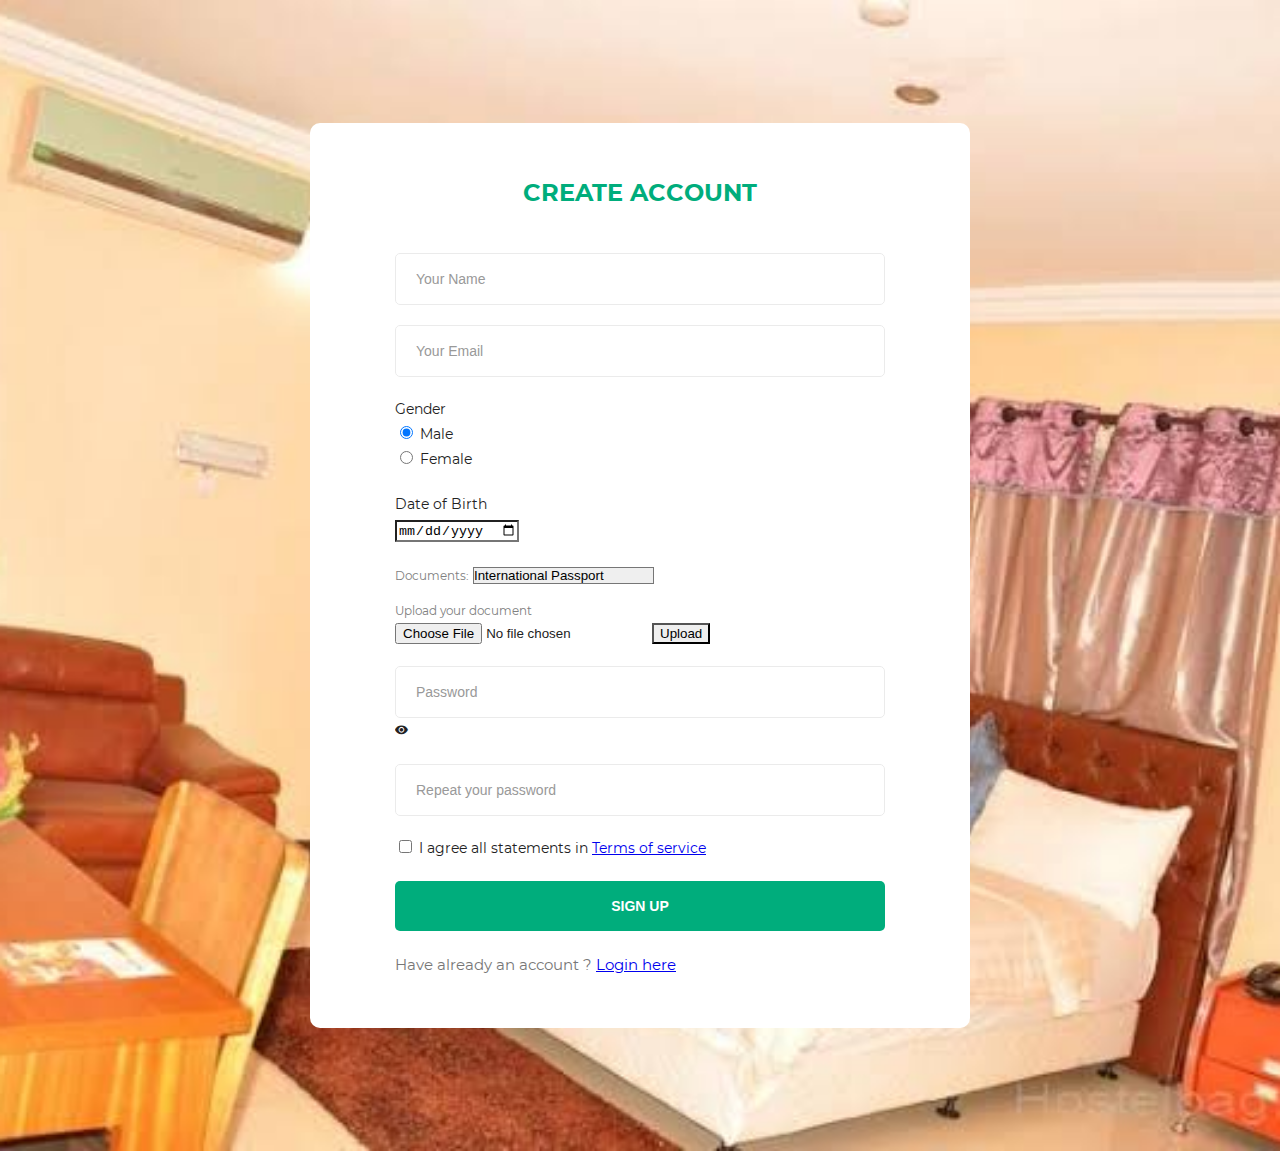
<file: colorlib-regform-8/index.html>
<!DOCTYPE html>

<html lang="en">
<head>
    <meta charset="UTF-8">
    <meta name="viewport" content="width=device-width, initial-scale=1.0">
    <meta http-equiv="X-UA-Compatible" content="ie=edge">
    <title>Sign Up Form</title>

    <!-- Font Icon -->
    <link rel="stylesheet" href="fonts/material-icon/css/material-design-iconic-font.min.css">

    <!-- Main css -->
    <link rel="stylesheet" href="css/style.css">
</head>
<body>

    <div class="main">

        <section class="signup">
            <div class="container">
                <div class="signup-content">
                    <form method="POST" id="signup-form" class="signup-form" >

                        <h2 class="form-title">Create account</h2>
                        <div class="form-group">
                            <input type="text" class="form-input" name="name" id="name" placeholder="Your Name"/>
                        </div>
                        <div class="form-group">
                            <input type="email" class="form-input" name="email" id="email" placeholder="Your Email"/>
                        </div>
                    <div class="form-group">
                    <label for="gender" class="col-lg-2 control-label">Gender</label>
                    <div class="col-lg-10">
                <input type="radio" name="gender" value="male" checked> Male<br>
                <input type="radio" name="gender" value="female"> Female<br>
                    </div>
                </div>
                    
                <div class="form-group">
                    <label for = "Date of Birth" class="col-lg-2 control-label">Date of Birth</label>
                    <div class="col-lg-10">
                <input type="date" class="form-control" name="bday"><br>
                    </div>
                </div>
                
												<section>
													<label for="class" style="font-size: 85%;color: grey;">Documents:</label>
													<select class="cs-select cs-skin-border">
														<option value=""style="color: grey" name="doc" disabled selected>International Passport</option>
														<option value="1"style="color: grey" name="doc">International Passport</option>
														<option value="2"style="color: grey" name="doc">National ID Card</option>
														<option value="3"style="color: grey" name="doc">Driver's License</option>
														<option value="4"style="color: grey" name="doc">Permanent Voter's Card(PVC)</option>
													</select>
												</section>
											
                         <div>
                        <p style="font-size: 85%;color: grey;">Upload your document</p>
                            </div>
                        <div class = "form-group">
                        <input type="file" name="pic" accept="image/*">
                        <input type="submit" value="Upload">
                        </div>
                        
                        <div class="form-group">
                            
                            <input type="text" class="form-input" name="password" id="password" placeholder="Password"/>
                            <span toggle="#password" class="zmdi zmdi-eye field-icon toggle-password"></span>
                        </div>
                        <div class="form-group">
                            <input type="password" class="form-input" name="re_password" id="re_password" placeholder="Repeat your password"/>
                        </div>
                        <div class="form-group">
                            <input type="checkbox" name="agree-term" id="agree-term" class="agree-term" />
                            <label for="agree-term" class="label-agree-term"><span><span></span></span>I agree all statements in  <a href="#" class="term-service">Terms of service</a></label>
                        </div>
                        <div class="form-group">
                            <input type="submit" name="submit1" id="submit" class="form-submit" value="Sign up"/>
                        </div>
                    </form>
                    <p class="loginhere">
                        Have already an account ? <a href="Login_v11/index.html" class="loginhere-link">Login here</a>
                    </p>
                </div>
            </div>
        </section>

    </div>

    <!-- JS -->
    <script src="vendor/jquery/jquery.min.js"></script>
    <script src="js/main.js"></script>
</body><!-- This templates was made by Colorlib (https://colorlib.com) -->
</html>
</file>
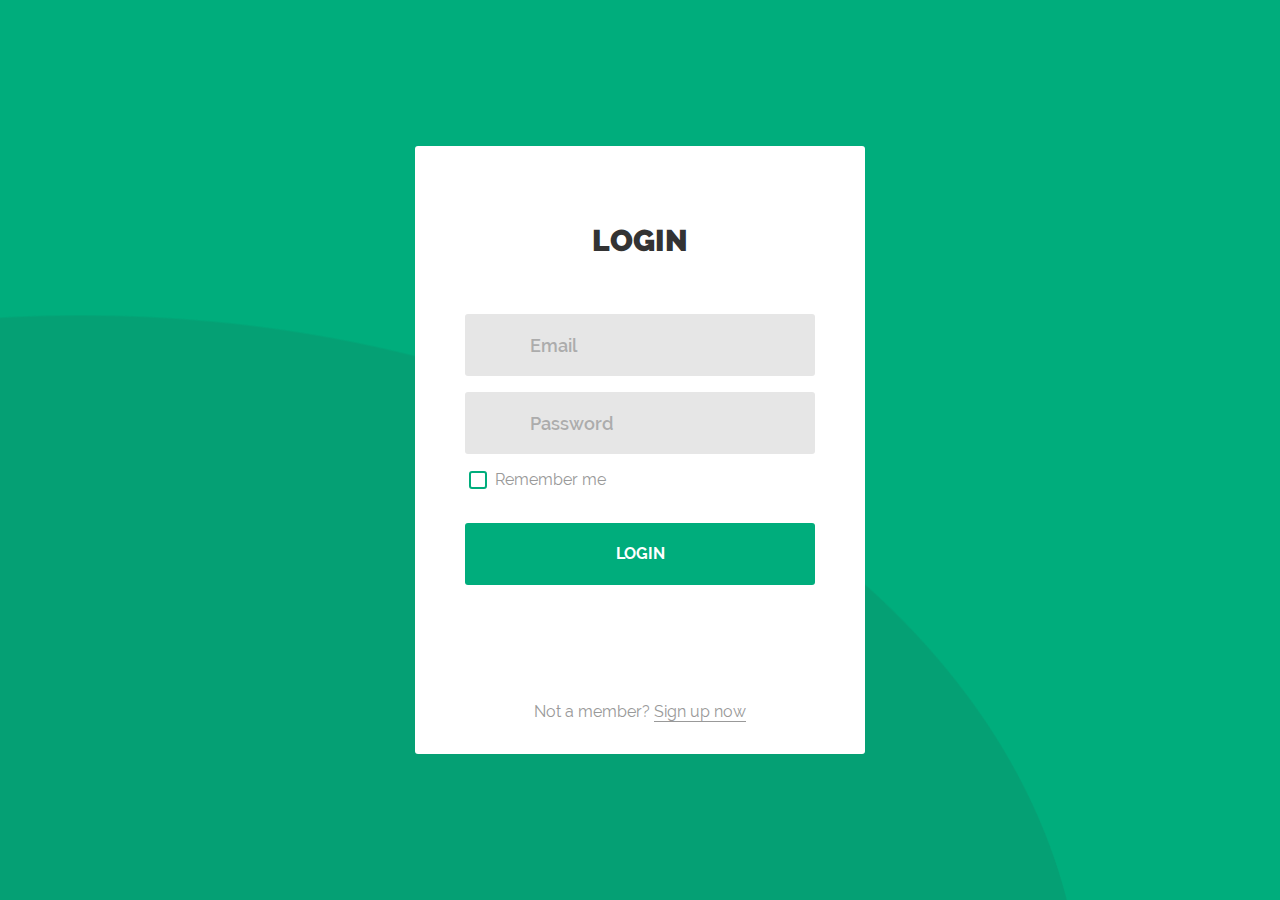
<file: Login_v11/index.html>
<!DOCTYPE html>
<html lang="en">
<head>
	<title>Login</title>
	<meta charset="UTF-8">
	<meta name="viewport" content="width=device-width, initial-scale=1">
<!--===============================================================================================-->	
	<link rel="icon" type="image/png" href="images/icons/favicon.ico"/>
	<link rel="stylesheet" type="text/css" href="vendor/bootstrap/css/bootstrap.min.css">
	<link rel="stylesheet" type="text/css" href="fonts/font-awesome-4.7.0/css/font-awesome.min.css">
	<link rel="stylesheet" type="text/css" href="fonts/Linearicons-Free-v1.0.0/icon-font.min.css">
	<link rel="stylesheet" type="text/css" href="vendor/animate/animate.css">
	<link rel="stylesheet" type="text/css" href="vendor/css-hamburgers/hamburgers.min.css">
	<link rel="stylesheet" type="text/css" href="vendor/select2/select2.min.css">
	<link rel="stylesheet" type="text/css" href="css/util.css">
	<link rel="stylesheet" type="text/css" href="css/main.css">
    
</head>
<body>
    
	<div class="limiter">
		<div class="container-login100">
			<div class="wrap-login100 p-l-50 p-r-50 p-t-77 p-b-30">
				<form class="login100-form validate-form">
					<span class="login100-form-title p-b-55">
						Login
					</span>

					<div class="wrap-input100 validate-input m-b-16" data-validate = "Valid email is required: ex@abc.xyz">
						<input class="input100" type="text" name="email" placeholder="Email">
						<span class="focus-input100"></span>
						<span class="symbol-input100">
							<span class="lnr lnr-envelope"></span>
						</span>
					</div>

					<div class="wrap-input100 validate-input m-b-16" data-validate = "Password is required">
						<input class="input100" type="password" name="pass" placeholder="Password">
						<span class="focus-input100"></span>
						<span class="symbol-input100">
							<span class="lnr lnr-lock"></span>
						</span>
					</div>

					<div class="contact100-form-checkbox m-l-4">
						<input class="input-checkbox100" id="ckb1" type="checkbox" name="remember-me">
						<label class="label-checkbox100" for="ckb1">
							Remember me
						</label>
					</div>
					
					<div class="container-login100-form-btn p-t-25">
						<button class="login100-form-btn" name="login_user">
							Login
						</button>
					</div>

					<div class="text-center w-full p-t-115">
						<span class="txt1">
							Not a member?
						</span>

						<a class="txt1 bo1 hov1" href="colorlib-regform-8/index.html">
							Sign up now							
						</a>
					</div>
				</form>
			</div>
		</div>
	</div>
	

	<script src="vendor/jquery/jquery-3.2.1.min.js"></script>

	<script src="vendor/bootstrap/js/popper.js"></script>
	<script src="vendor/bootstrap/js/bootstrap.min.js"></script>

	<script src="vendor/select2/select2.min.js"></script>

	<script src="js/main.js"></script>

</body>
</html>
</file>
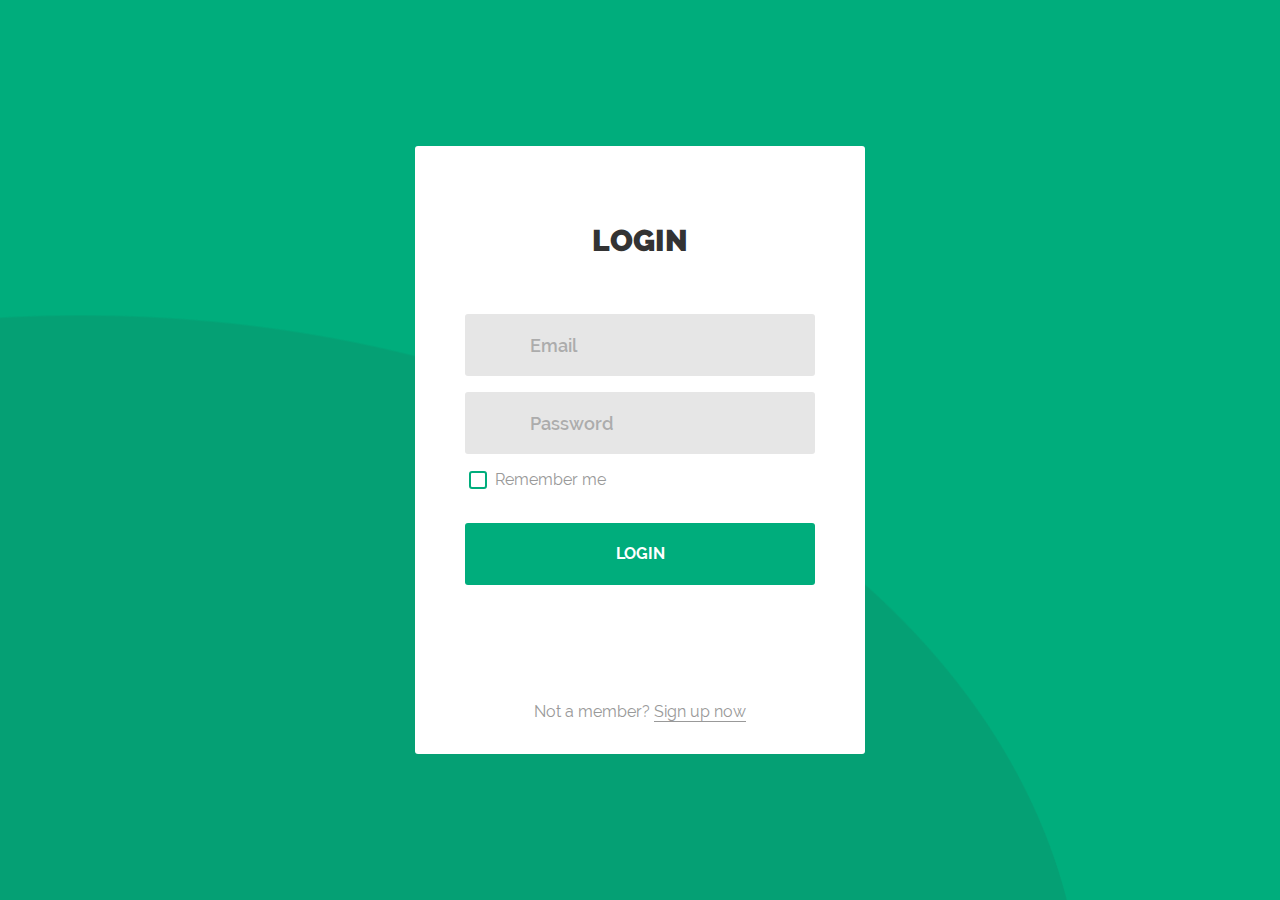
<file: colorlib-regform-8/Login_v11/index.html>
<!DOCTYPE html>
<html lang="en">
<head>
	<title>Login V11</title>
	<meta charset="UTF-8">
	<meta name="viewport" content="width=device-width, initial-scale=1">
<!--===============================================================================================-->	
	<link rel="icon" type="image/png" href="images/icons/favicon.ico"/>
<!--===============================================================================================-->
	<link rel="stylesheet" type="text/css" href="vendor/bootstrap/css/bootstrap.min.css">
<!--===============================================================================================-->
	<link rel="stylesheet" type="text/css" href="fonts/font-awesome-4.7.0/css/font-awesome.min.css">
<!--===============================================================================================-->
	<link rel="stylesheet" type="text/css" href="fonts/Linearicons-Free-v1.0.0/icon-font.min.css">
<!--===============================================================================================-->
	<link rel="stylesheet" type="text/css" href="vendor/animate/animate.css">
<!--===============================================================================================-->	
	<link rel="stylesheet" type="text/css" href="vendor/css-hamburgers/hamburgers.min.css">
<!--===============================================================================================-->
	<link rel="stylesheet" type="text/css" href="vendor/select2/select2.min.css">
<!--===============================================================================================-->
	<link rel="stylesheet" type="text/css" href="css/util.css">
	<link rel="stylesheet" type="text/css" href="css/main.css">
    
</head>
<body>
    
	<div class="limiter">
		<div class="container-login100">
			<div class="wrap-login100 p-l-50 p-r-50 p-t-77 p-b-30">
				<form class="login100-form validate-form">
					<span class="login100-form-title p-b-55">
						Login
					</span>

					<div class="wrap-input100 validate-input m-b-16" data-validate = "Valid email is required: ex@abc.xyz">
						<input class="input100" type="text" name="email" placeholder="Email">
						<span class="focus-input100"></span>
						<span class="symbol-input100">
							<span class="lnr lnr-envelope"></span>
						</span>
					</div>

					<div class="wrap-input100 validate-input m-b-16" data-validate = "Password is required">
						<input class="input100" type="password" name="pass" placeholder="Password">
						<span class="focus-input100"></span>
						<span class="symbol-input100">
							<span class="lnr lnr-lock"></span>
						</span>
					</div>

					<div class="contact100-form-checkbox m-l-4">
						<input class="input-checkbox100" id="ckb1" type="checkbox" name="remember-me">
						<label class="label-checkbox100" for="ckb1">
							Remember me
						</label>
					</div>
					
					<div class="container-login100-form-btn p-t-25">
						<button class="login100-form-btn">
							Login
						</button>
					</div>

					<div class="text-center w-full p-t-115">
						<span class="txt1">
							Not a member?
						</span>

						<a class="txt1 bo1 hov1" href="colorlib-regform-8/index.html">
							Sign up now							
						</a>
					</div>
				</form>
			</div>
		</div>
	</div>
	
	

	
<!--===============================================================================================-->	
	<script src="vendor/jquery/jquery-3.2.1.min.js"></script>
<!--===============================================================================================-->
	<script src="vendor/bootstrap/js/popper.js"></script>
	<script src="vendor/bootstrap/js/bootstrap.min.js"></script>
<!--===============================================================================================-->
	<script src="vendor/select2/select2.min.js"></script>
<!--===============================================================================================-->
	<script src="js/main.js"></script>

</body>
</html>
</file>
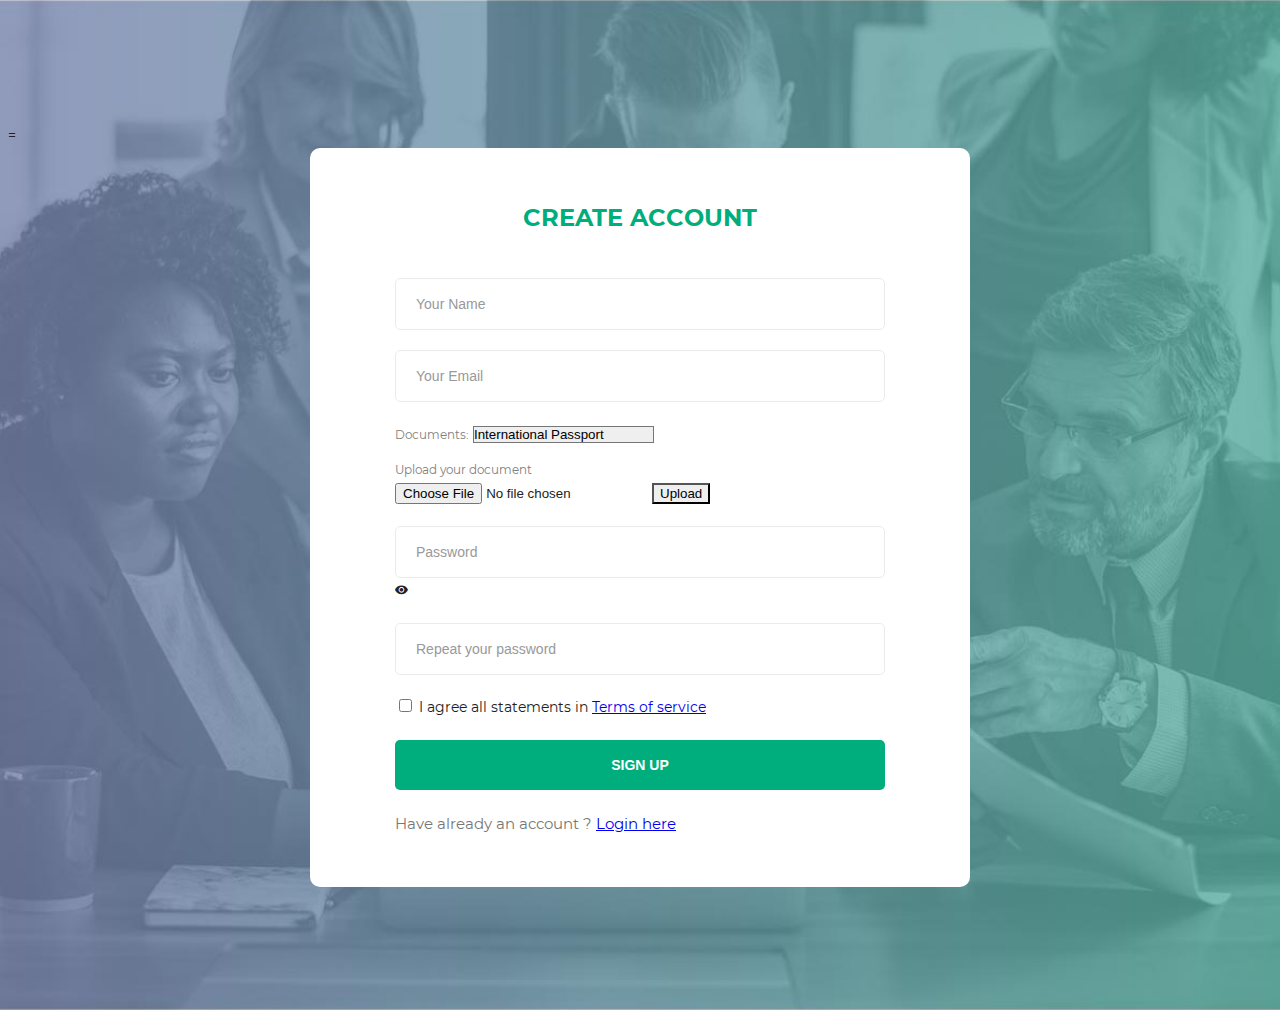
<file: Login_v11/colorlib-regform-8/index.html>
<!DOCTYPE html>
<html lang="en">
<head>
    <meta charset="UTF-8">
    <meta name="viewport" content="width=device-width, initial-scale=1.0">
    <meta http-equiv="X-UA-Compatible" content="ie=edge">
    <title>Sign Up Form</title>

    <!-- Font Icon -->
    <link rel="stylesheet" href="fonts/material-icon/css/material-design-iconic-font.min.css">

    <!-- Main css -->
    <link rel="stylesheet" href="css/style.css">
=
</head>
<body>

    <div class="main">

        <section class="signup">
            <!-- <img src="images/signup-bg.jpg" alt=""> -->
            <div class="container">
                <div class="signup-content">
                    <form method="POST" id="signup-form" class="signup-form">
                        <h2 class="form-title">Create account</h2>
                        <div class="form-group">
                            <input type="text" class="form-input" name="name" id="name" placeholder="Your Name"/>
                        </div>
                        <div class="form-group">
                            <input type="email" class="form-input" name="email" id="email" placeholder="Your Email"/>
                        </div>
                    
												<section>
													<label for="class" style="font-size: 85%;color: grey;">Documents:</label>
													<select class="cs-select cs-skin-border">
														<option value="" disabled selected>International Passport</option>
														<option value="1">International Passport</option>
														<option value="2">National ID Card</option>
														<option value="3">Driver's License</option>
														<option value="4">Permanent Voter's Card(PVC)</option>
													</select>
												</section>
											
                         <div>
                        <p style="font-size: 85%;color: grey;">Upload your document</p>
                            </div>
                        <div class = "form-group">
                        <input type="file" name="pic" accept="image/*">
                        <input type="submit" value="Upload">
                        </div>
                        
                        <div class="form-group">
                            
                            <input type="text" class="form-input" name="password" id="password" placeholder="Password"/>
                            <span toggle="#password" class="zmdi zmdi-eye field-icon toggle-password"></span>
                        </div>
                        <div class="form-group">
                            <input type="password" class="form-input" name="re_password" id="re_password" placeholder="Repeat your password"/>
                        </div>
                        <div class="form-group">
                            <input type="checkbox" name="agree-term" id="agree-term" class="agree-term" />
                            <label for="agree-term" class="label-agree-term"><span><span></span></span>I agree all statements in  <a href="#" class="term-service">Terms of service</a></label>
                        </div>
                        <div class="form-group">
                            <input type="submit" name="submit" id="submit" class="form-submit" value="Sign up"/>
                        </div>
                    </form>
                    <p class="loginhere">
                        Have already an account ? <a href="Login_v11/index.html" class="loginhere-link">Login here</a>
                    </p>
                </div>
            </div>
        </section>

    </div>

    <!-- JS -->
    <script src="vendor/jquery/jquery.min.js"></script>
    <script src="js/main.js"></script>
</body><!-- This templates was made by Colorlib (https://colorlib.com) -->
</html>
</file>
<file: colorlib-regform-8/css/style.css>
/* @extend display-flex; */
display-flex, .display-flex, .display-flex-center {
  display: flex;
  display: -webkit-flex; }

/* @extend list-type-ulli; */
list-type-ulli {
  list-style-type: none;
  margin: 0;
  padding: 0; }

/* Montserrat-300 - latin */
@font-face {
  font-family: 'Montserrat';
  font-style: normal;
  font-weight: 300;
  src: url("../fonts/montserrat/Montserrat-Light.ttf");
  /* IE9 Compat Modes */ }
@font-face {
  font-family: 'Montserrat';
  font-style: normal;
  font-weight: 400;
  src: url("../fonts/montserrat/Montserrat-Regular.ttf");
  /* IE9 Compat Modes */ }
@font-face {
  font-family: 'Montserrat';
  font-style: italic;
  font-weight: 400;
  src: url("../fonts/montserrat/Montserrat-Italic.ttf");
  /* IE9 Compat Modes */ }
@font-face {
  font-family: 'Montserrat';
  font-style: normal;
  font-weight: 500;
  src: url("../fonts/montserrat/Montserrat-Medium.ttf");
  /* IE9 Compat Modes */ }
@font-face {
  font-family: 'Montserrat';
  font-style: normal;
  font-weight: 600;
  src: url("../fonts/montserrat/Montserrat-SemiBold.ttf");
  /* IE9 Compat Modes */ }
@font-face {
  font-family: 'Montserrat';
  font-style: normal;
  font-weight: 700;
  src: url("../fonts/montserrat/Montserrat-Bold.ttf");
  /* IE9 Compat Modes */ }
@font-face {
  font-family: 'Montserrat';
  font-style: italic;
  font-weight: 700;
  src: url("../fonts/montserrat/Montserrat-BoldItalic.ttf");
  /* IE9 Compat Modes */ }
@font-face {
  font-family: 'Montserrat';
  font-style: italic;
  font-weight: 900;
  src: url("../fonts/montserrat/montserrat-v12-latin-900.ttf"), url("../fonts/montserrat/montserrat-v12-latin-900.eot") format("embedded-opentype"), url("../fonts/montserrat/montserrat-v12-latin-900.svg") format("woff2"), url("../fonts/montserrat/montserrat-v12-latin-900.woff") format("woff"), url("../fonts/montserrat/montserrat-v12-latin-900.woff2") format("truetype"); }
a:focus, a:active {
  text-decoration: none;
  outline: none;
  transition: all 300ms ease 0s;
  -moz-transition: all 300ms ease 0s;
  -webkit-transition: all 300ms ease 0s;
  -o-transition: all 300ms ease 0s;
  -ms-transition: all 300ms ease 0s; }

input, select, textarea {
  outline: none;
  appearance: unset !important;
  -moz-appearance: unset !important;
  -webkit-appearance: unset !important;
  -o-appearance: unset !important;
  -ms-appearance: unset !important; }

input::-webkit-outer-spin-button, input::-webkit-inner-spin-button {
  appearance: none !important;
  -moz-appearance: none !important;
  -webkit-appearance: none !important;
  -o-appearance: none !important;
  -ms-appearance: none !important;
  margin: 0; }

input:focus, select:focus, textarea:focus {
  outline: none;
  box-shadow: none !important;
  -moz-box-shadow: none !important;
  -webkit-box-shadow: none !important;
  -o-box-shadow: none !important;
  -ms-box-shadow: none !important; }

input[type=checkbox] {
  appearance: checkbox !important;
  -moz-appearance: checkbox !important;
  -webkit-appearance: checkbox !important;
  -o-appearance: checkbox !important;
  -ms-appearance: checkbox !important; }

input[type=radio] {
  appearance: radio !important;
  -moz-appearance: radio !important;
  -webkit-appearance: radio !important;
  -o-appearance: radio !important;
  -ms-appearance: radio !important; }

img {
  max-width: 100%;
  height: auto; }

figure {
  margin: 0; }

p {
  margin-bottom: 0px;
  font-size: 15px;
  color: #777; }

h2 {
  line-height: 1.66;
  margin: 0;
  padding: 0;
  font-weight: 900;
  color: #00AD7C;
  font-family: 'Montserrat';
  font-size: 24px;
  text-transform: uppercase;
  text-align: center;
  margin-bottom: 40px; }

.clear {
  clear: both; }

body {
  font-size: 14px;
  line-height: 1.8;
  color: #222;
  font-weight: 400;
  font-family: 'Montserrat';
  background-image: url("../images%20%25287%2529.jpeg");
  background-repeat: no-repeat;
  background-size: cover;
  -moz-background-size: cover;
  -webkit-background-size: cover;
  -o-background-size: cover;
  -ms-background-size: cover;
  background-position: center center;
  padding: 115px 0; }

.container {
  width: 660px;
  position: relative;
  margin: 0 auto; }

.display-flex {
  justify-content: space-between;
  -moz-justify-content: space-between;
  -webkit-justify-content: space-between;
  -o-justify-content: space-between;
  -ms-justify-content: space-between;
  align-items: center;
  -moz-align-items: center;
  -webkit-align-items: center;
  -o-align-items: center;
  -ms-align-items: center; }

.display-flex-center {
  justify-content: center;
  -moz-justify-content: center;
  -webkit-justify-content: center;
  -o-justify-content: center;
  -ms-justify-content: center;
  align-items: center;
  -moz-align-items: center;
  -webkit-align-items: center;
  -o-align-items: center;
  -ms-align-items: center; }

.position-center {
  position: absolute;
  top: 50%;
  left: 50%;
  transform: translate(-50%, -50%);
  -moz-transform: translate(-50%, -50%);
  -webkit-transform: translate(-50%, -50%);
  -o-transform: translate(-50%, -50%);
  -ms-transform: translate(-50%, -50%); }

.signup-content {
  background: #fff;
  border-radius: 10px;
  -moz-border-radius: 10px;
  -webkit-border-radius: 10px;
  -o-border-radius: 10px;
  -ms-border-radius: 10px;
  padding: 50px 85px; }

.form-group {
  overflow: hidden;
  margin-bottom: 20px; }

.form-input {
  width: 100%;
  border: 1px solid #ebebeb;
  border-radius: 5px;
  -moz-border-radius: 5px;
  -webkit-border-radius: 5px;
  -o-border-radius: 5px;
  -ms-border-radius: 5px;
  padding: 17px 20px;
  box-sizing: border-box;
  font-size: 14px;
  font-weight: 500;
  color: #222; }
  .form-input::-webkit-input-placeholder {
    color: #999; }
  .form-input::-moz-placeholder {
    color: #999; }
  .form-input:-ms-input-placeholder {
    color: #999; }
  .form-input:-moz-placeholder {
    color: #999; }
  .form-input::-webkit-input-placeholder {
    font-weight: 500; }
  .form-input::-moz-placeholder {
    font-weight: 500; }
  .form-input:-ms-input-placeholder {
    font-weight: 500; }
  .form-input:-moz-placeholder {
    font-weight: 500; }
  .form-input:focus {
    border: 1px solid transparent;
    -webkit-border-image-source: -webkit-linear-gradient(to right, #9face6, #74ebd5);
    -moz-border-image-source: -moz-linear-gradient(to right, #9face6, #74ebd5);
    -o-border-image-source: -o-linear-gradient(to right, #9face6, #74ebd5);
    border-image-source: linear-gradient(to right, #9face6, #74ebd5);
    -webkit-border-image-slice: 1;
    border-image-slice: 1;
    border-radius: 5px;
    -moz-border-radius: 5px;
    -webkit-border-radius: 5px;
    -o-border-radius: 5px;
    -ms-border-radius: 5px;
    background-origin: border-box;
    background-clip: content-box, border-box; }
    .form-input:focus::-webkit-input-placeholder {
      color: #222; }
    .form-input:focus::-moz-placeholder {
      color: #222; }
    .form-input:focus:-ms-input-placeholder {
      color: #222; }
    .form-input:focus:-moz-placeholder {
      color: #222; }

.form-submit {
  width: 100%;
  border-radius: 5px;
  -moz-border-radius: 5px;
  -webkit-border-radius: 5px;
  -o-border-radius: 5px;
  -ms-border-radius: 5px;
  padding: 17px 20px;
  box-sizing: border-box;
  font-size: 14px;
  font-weight: 700;
  color: #fff;
  text-transform: uppercase;
  border: none;
  background-color:#00AD7C;

input[type=checkbox]:not(old) {
  width: 2em;
  margin: 0;
  padding: 0;
  font-size: 1em;
  display: none; }

input[type=checkbox]:not(old) + label {
  display: inline-block;
  margin-top: 7px;
  margin-bottom: 25px; }

input[type=checkbox]:not(old) + label > span {
  display: inline-block;
  width: 13px;
  height: 13px;
  margin-right: 15px;
  margin-bottom: 3px;
  border: 1px solid #ebebeb;
  border-radius: 2px;
  -moz-border-radius: 2px;
  -webkit-border-radius: 2px;
  -o-border-radius: 2px;
  -ms-border-radius: 2px;
  background: white;
  background-image: -moz-linear-gradient(white, white);
  background-image: -ms-linear-gradient(white, white);
  background-image: -o-linear-gradient(white, white);
  background-image: -webkit-linear-gradient(white, white);
  background-image: linear-gradient(white, white);
  vertical-align: bottom; }

input[type=checkbox]:not(old):checked + label > span {
  background-image: -moz-linear-gradient(white, white);
  background-image: -ms-linear-gradient(white, white);
  background-image: -o-linear-gradient(white, white);
  background-image: -webkit-linear-gradient(white, white);
  background-image: linear-gradient(white, white); }

input[type=checkbox]:not(old):checked + label > span:before {
  content: '\f26b';
  display: block;
  color: #222;
  font-size: 11px;
  line-height: 1.2;
  text-align: center;
  font-family: 'Material-Design-Iconic-Font';
  font-weight: bold; }

.label-agree-term {
  font-size: 12px;
  font-weight: 600;
  color: #555; }

.term-service {
  color: #555; }

.loginhere {
  color: #555;
  font-weight: 500;
  text-align: center;
  margin-top: 91px;
  margin-bottom: 5px; }

.loginhere-link {
  font-weight: 700;
  color: #222; }

.field-icon {
  float: right;
  margin-right: 17px;
  margin-top: -32px;
  position: relative;
  z-index: 2;
  color: #555; }

@media screen and (max-width: 768px) {
  .container {
    width: calc(100% - 40px);
    max-width: 100%; } }
@media screen and (max-width: 480px) {
  .signup-content {
    padding: 50px 25px; } }

/*# sourceMappingURL=style.css.map */
</file>
<file: Login_v11/css/util.css>
/*[ FONT SIZE ]
///////////////////////////////////////////////////////////
*/
.fs-1 {font-size: 1px;}
.fs-2 {font-size: 2px;}
.fs-3 {font-size: 3px;}
.fs-4 {font-size: 4px;}
.fs-5 {font-size: 5px;}
.fs-6 {font-size: 6px;}
.fs-7 {font-size: 7px;}
.fs-8 {font-size: 8px;}
.fs-9 {font-size: 9px;}
.fs-10 {font-size: 10px;}
.fs-11 {font-size: 11px;}
.fs-12 {font-size: 12px;}
.fs-13 {font-size: 13px;}
.fs-14 {font-size: 14px;}
.fs-15 {font-size: 15px;}
.fs-16 {font-size: 16px;}
.fs-17 {font-size: 17px;}
.fs-18 {font-size: 18px;}
.fs-19 {font-size: 19px;}
.fs-20 {font-size: 20px;}
.fs-21 {font-size: 21px;}
.fs-22 {font-size: 22px;}
.fs-23 {font-size: 23px;}
.fs-24 {font-size: 24px;}
.fs-25 {font-size: 25px;}
.fs-26 {font-size: 26px;}
.fs-27 {font-size: 27px;}
.fs-28 {font-size: 28px;}
.fs-29 {font-size: 29px;}
.fs-30 {font-size: 30px;}
.fs-31 {font-size: 31px;}
.fs-32 {font-size: 32px;}
.fs-33 {font-size: 33px;}
.fs-34 {font-size: 34px;}
.fs-35 {font-size: 35px;}
.fs-36 {font-size: 36px;}
.fs-37 {font-size: 37px;}
.fs-38 {font-size: 38px;}
.fs-39 {font-size: 39px;}
.fs-40 {font-size: 40px;}
.fs-41 {font-size: 41px;}
.fs-42 {font-size: 42px;}
.fs-43 {font-size: 43px;}
.fs-44 {font-size: 44px;}
.fs-45 {font-size: 45px;}
.fs-46 {font-size: 46px;}
.fs-47 {font-size: 47px;}
.fs-48 {font-size: 48px;}
.fs-49 {font-size: 49px;}
.fs-50 {font-size: 50px;}
.fs-51 {font-size: 51px;}
.fs-52 {font-size: 52px;}
.fs-53 {font-size: 53px;}
.fs-54 {font-size: 54px;}
.fs-55 {font-size: 55px;}
.fs-56 {font-size: 56px;}
.fs-57 {font-size: 57px;}
.fs-58 {font-size: 58px;}
.fs-59 {font-size: 59px;}
.fs-60 {font-size: 60px;}
.fs-61 {font-size: 61px;}
.fs-62 {font-size: 62px;}
.fs-63 {font-size: 63px;}
.fs-64 {font-size: 64px;}
.fs-65 {font-size: 65px;}
.fs-66 {font-size: 66px;}
.fs-67 {font-size: 67px;}
.fs-68 {font-size: 68px;}
.fs-69 {font-size: 69px;}
.fs-70 {font-size: 70px;}
.fs-71 {font-size: 71px;}
.fs-72 {font-size: 72px;}
.fs-73 {font-size: 73px;}
.fs-74 {font-size: 74px;}
.fs-75 {font-size: 75px;}
.fs-76 {font-size: 76px;}
.fs-77 {font-size: 77px;}
.fs-78 {font-size: 78px;}
.fs-79 {font-size: 79px;}
.fs-80 {font-size: 80px;}
.fs-81 {font-size: 81px;}
.fs-82 {font-size: 82px;}
.fs-83 {font-size: 83px;}
.fs-84 {font-size: 84px;}
.fs-85 {font-size: 85px;}
.fs-86 {font-size: 86px;}
.fs-87 {font-size: 87px;}
.fs-88 {font-size: 88px;}
.fs-89 {font-size: 89px;}
.fs-90 {font-size: 90px;}
.fs-91 {font-size: 91px;}
.fs-92 {font-size: 92px;}
.fs-93 {font-size: 93px;}
.fs-94 {font-size: 94px;}
.fs-95 {font-size: 95px;}
.fs-96 {font-size: 96px;}
.fs-97 {font-size: 97px;}
.fs-98 {font-size: 98px;}
.fs-99 {font-size: 99px;}
.fs-100 {font-size: 100px;}
.fs-101 {font-size: 101px;}
.fs-102 {font-size: 102px;}
.fs-103 {font-size: 103px;}
.fs-104 {font-size: 104px;}
.fs-105 {font-size: 105px;}
.fs-106 {font-size: 106px;}
.fs-107 {font-size: 107px;}
.fs-108 {font-size: 108px;}
.fs-109 {font-size: 109px;}
.fs-110 {font-size: 110px;}
.fs-111 {font-size: 111px;}
.fs-112 {font-size: 112px;}
.fs-113 {font-size: 113px;}
.fs-114 {font-size: 114px;}
.fs-115 {font-size: 115px;}
.fs-116 {font-size: 116px;}
.fs-117 {font-size: 117px;}
.fs-118 {font-size: 118px;}
.fs-119 {font-size: 119px;}
.fs-120 {font-size: 120px;}
.fs-121 {font-size: 121px;}
.fs-122 {font-size: 122px;}
.fs-123 {font-size: 123px;}
.fs-124 {font-size: 124px;}
.fs-125 {font-size: 125px;}
.fs-126 {font-size: 126px;}
.fs-127 {font-size: 127px;}
.fs-128 {font-size: 128px;}
.fs-129 {font-size: 129px;}
.fs-130 {font-size: 130px;}
.fs-131 {font-size: 131px;}
.fs-132 {font-size: 132px;}
.fs-133 {font-size: 133px;}
.fs-134 {font-size: 134px;}
.fs-135 {font-size: 135px;}
.fs-136 {font-size: 136px;}
.fs-137 {font-size: 137px;}
.fs-138 {font-size: 138px;}
.fs-139 {font-size: 139px;}
.fs-140 {font-size: 140px;}
.fs-141 {font-size: 141px;}
.fs-142 {font-size: 142px;}
.fs-143 {font-size: 143px;}
.fs-144 {font-size: 144px;}
.fs-145 {font-size: 145px;}
.fs-146 {font-size: 146px;}
.fs-147 {font-size: 147px;}
.fs-148 {font-size: 148px;}
.fs-149 {font-size: 149px;}
.fs-150 {font-size: 150px;}
.fs-151 {font-size: 151px;}
.fs-152 {font-size: 152px;}
.fs-153 {font-size: 153px;}
.fs-154 {font-size: 154px;}
.fs-155 {font-size: 155px;}
.fs-156 {font-size: 156px;}
.fs-157 {font-size: 157px;}
.fs-158 {font-size: 158px;}
.fs-159 {font-size: 159px;}
.fs-160 {font-size: 160px;}
.fs-161 {font-size: 161px;}
.fs-162 {font-size: 162px;}
.fs-163 {font-size: 163px;}
.fs-164 {font-size: 164px;}
.fs-165 {font-size: 165px;}
.fs-166 {font-size: 166px;}
.fs-167 {font-size: 167px;}
.fs-168 {font-size: 168px;}
.fs-169 {font-size: 169px;}
.fs-170 {font-size: 170px;}
.fs-171 {font-size: 171px;}
.fs-172 {font-size: 172px;}
.fs-173 {font-size: 173px;}
.fs-174 {font-size: 174px;}
.fs-175 {font-size: 175px;}
.fs-176 {font-size: 176px;}
.fs-177 {font-size: 177px;}
.fs-178 {font-size: 178px;}
.fs-179 {font-size: 179px;}
.fs-180 {font-size: 180px;}
.fs-181 {font-size: 181px;}
.fs-182 {font-size: 182px;}
.fs-183 {font-size: 183px;}
.fs-184 {font-size: 184px;}
.fs-185 {font-size: 185px;}
.fs-186 {font-size: 186px;}
.fs-187 {font-size: 187px;}
.fs-188 {font-size: 188px;}
.fs-189 {font-size: 189px;}
.fs-190 {font-size: 190px;}
.fs-191 {font-size: 191px;}
.fs-192 {font-size: 192px;}
.fs-193 {font-size: 193px;}
.fs-194 {font-size: 194px;}
.fs-195 {font-size: 195px;}
.fs-196 {font-size: 196px;}
.fs-197 {font-size: 197px;}
.fs-198 {font-size: 198px;}
.fs-199 {font-size: 199px;}
.fs-200 {font-size: 200px;}

/*[ PADDING ]
///////////////////////////////////////////////////////////
*/
.p-t-0 {padding-top: 0px;}
.p-t-1 {padding-top: 1px;}
.p-t-2 {padding-top: 2px;}
.p-t-3 {padding-top: 3px;}
.p-t-4 {padding-top: 4px;}
.p-t-5 {padding-top: 5px;}
.p-t-6 {padding-top: 6px;}
.p-t-7 {padding-top: 7px;}
.p-t-8 {padding-top: 8px;}
.p-t-9 {padding-top: 9px;}
.p-t-10 {padding-top: 10px;}
.p-t-11 {padding-top: 11px;}
.p-t-12 {padding-top: 12px;}
.p-t-13 {padding-top: 13px;}
.p-t-14 {padding-top: 14px;}
.p-t-15 {padding-top: 15px;}
.p-t-16 {padding-top: 16px;}
.p-t-17 {padding-top: 17px;}
.p-t-18 {padding-top: 18px;}
.p-t-19 {padding-top: 19px;}
.p-t-20 {padding-top: 20px;}
.p-t-21 {padding-top: 21px;}
.p-t-22 {padding-top: 22px;}
.p-t-23 {padding-top: 23px;}
.p-t-24 {padding-top: 24px;}
.p-t-25 {padding-top: 25px;}
.p-t-26 {padding-top: 26px;}
.p-t-27 {padding-top: 27px;}
.p-t-28 {padding-top: 28px;}
.p-t-29 {padding-top: 29px;}
.p-t-30 {padding-top: 30px;}
.p-t-31 {padding-top: 31px;}
.p-t-32 {padding-top: 32px;}
.p-t-33 {padding-top: 33px;}
.p-t-34 {padding-top: 34px;}
.p-t-35 {padding-top: 35px;}
.p-t-36 {padding-top: 36px;}
.p-t-37 {padding-top: 37px;}
.p-t-38 {padding-top: 38px;}
.p-t-39 {padding-top: 39px;}
.p-t-40 {padding-top: 40px;}
.p-t-41 {padding-top: 41px;}
.p-t-42 {padding-top: 42px;}
.p-t-43 {padding-top: 43px;}
.p-t-44 {padding-top: 44px;}
.p-t-45 {padding-top: 45px;}
.p-t-46 {padding-top: 46px;}
.p-t-47 {padding-top: 47px;}
.p-t-48 {padding-top: 48px;}
.p-t-49 {padding-top: 49px;}
.p-t-50 {padding-top: 50px;}
.p-t-51 {padding-top: 51px;}
.p-t-52 {padding-top: 52px;}
.p-t-53 {padding-top: 53px;}
.p-t-54 {padding-top: 54px;}
.p-t-55 {padding-top: 55px;}
.p-t-56 {padding-top: 56px;}
.p-t-57 {padding-top: 57px;}
.p-t-58 {padding-top: 58px;}
.p-t-59 {padding-top: 59px;}
.p-t-60 {padding-top: 60px;}
.p-t-61 {padding-top: 61px;}
.p-t-62 {padding-top: 62px;}
.p-t-63 {padding-top: 63px;}
.p-t-64 {padding-top: 64px;}
.p-t-65 {padding-top: 65px;}
.p-t-66 {padding-top: 66px;}
.p-t-67 {padding-top: 67px;}
.p-t-68 {padding-top: 68px;}
.p-t-69 {padding-top: 69px;}
.p-t-70 {padding-top: 70px;}
.p-t-71 {padding-top: 71px;}
.p-t-72 {padding-top: 72px;}
.p-t-73 {padding-top: 73px;}
.p-t-74 {padding-top: 74px;}
.p-t-75 {padding-top: 75px;}
.p-t-76 {padding-top: 76px;}
.p-t-77 {padding-top: 77px;}
.p-t-78 {padding-top: 78px;}
.p-t-79 {padding-top: 79px;}
.p-t-80 {padding-top: 80px;}
.p-t-81 {padding-top: 81px;}
.p-t-82 {padding-top: 82px;}
.p-t-83 {padding-top: 83px;}
.p-t-84 {padding-top: 84px;}
.p-t-85 {padding-top: 85px;}
.p-t-86 {padding-top: 86px;}
.p-t-87 {padding-top: 87px;}
.p-t-88 {padding-top: 88px;}
.p-t-89 {padding-top: 89px;}
.p-t-90 {padding-top: 90px;}
.p-t-91 {padding-top: 91px;}
.p-t-92 {padding-top: 92px;}
.p-t-93 {padding-top: 93px;}
.p-t-94 {padding-top: 94px;}
.p-t-95 {padding-top: 95px;}
.p-t-96 {padding-top: 96px;}
.p-t-97 {padding-top: 97px;}
.p-t-98 {padding-top: 98px;}
.p-t-99 {padding-top: 99px;}
.p-t-100 {padding-top: 100px;}
.p-t-101 {padding-top: 101px;}
.p-t-102 {padding-top: 102px;}
.p-t-103 {padding-top: 103px;}
.p-t-104 {padding-top: 104px;}
.p-t-105 {padding-top: 105px;}
.p-t-106 {padding-top: 106px;}
.p-t-107 {padding-top: 107px;}
.p-t-108 {padding-top: 108px;}
.p-t-109 {padding-top: 109px;}
.p-t-110 {padding-top: 110px;}
.p-t-111 {padding-top: 111px;}
.p-t-112 {padding-top: 112px;}
.p-t-113 {padding-top: 113px;}
.p-t-114 {padding-top: 114px;}
.p-t-115 {padding-top: 115px;}
.p-t-116 {padding-top: 116px;}
.p-t-117 {padding-top: 117px;}
.p-t-118 {padding-top: 118px;}
.p-t-119 {padding-top: 119px;}
.p-t-120 {padding-top: 120px;}
.p-t-121 {padding-top: 121px;}
.p-t-122 {padding-top: 122px;}
.p-t-123 {padding-top: 123px;}
.p-t-124 {padding-top: 124px;}
.p-t-125 {padding-top: 125px;}
.p-t-126 {padding-top: 126px;}
.p-t-127 {padding-top: 127px;}
.p-t-128 {padding-top: 128px;}
.p-t-129 {padding-top: 129px;}
.p-t-130 {padding-top: 130px;}
.p-t-131 {padding-top: 131px;}
.p-t-132 {padding-top: 132px;}
.p-t-133 {padding-top: 133px;}
.p-t-134 {padding-top: 134px;}
.p-t-135 {padding-top: 135px;}
.p-t-136 {padding-top: 136px;}
.p-t-137 {padding-top: 137px;}
.p-t-138 {padding-top: 138px;}
.p-t-139 {padding-top: 139px;}
.p-t-140 {padding-top: 140px;}
.p-t-141 {padding-top: 141px;}
.p-t-142 {padding-top: 142px;}
.p-t-143 {padding-top: 143px;}
.p-t-144 {padding-top: 144px;}
.p-t-145 {padding-top: 145px;}
.p-t-146 {padding-top: 146px;}
.p-t-147 {padding-top: 147px;}
.p-t-148 {padding-top: 148px;}
.p-t-149 {padding-top: 149px;}
.p-t-150 {padding-top: 150px;}
.p-t-151 {padding-top: 151px;}
.p-t-152 {padding-top: 152px;}
.p-t-153 {padding-top: 153px;}
.p-t-154 {padding-top: 154px;}
.p-t-155 {padding-top: 155px;}
.p-t-156 {padding-top: 156px;}
.p-t-157 {padding-top: 157px;}
.p-t-158 {padding-top: 158px;}
.p-t-159 {padding-top: 159px;}
.p-t-160 {padding-top: 160px;}
.p-t-161 {padding-top: 161px;}
.p-t-162 {padding-top: 162px;}
.p-t-163 {padding-top: 163px;}
.p-t-164 {padding-top: 164px;}
.p-t-165 {padding-top: 165px;}
.p-t-166 {padding-top: 166px;}
.p-t-167 {padding-top: 167px;}
.p-t-168 {padding-top: 168px;}
.p-t-169 {padding-top: 169px;}
.p-t-170 {padding-top: 170px;}
.p-t-171 {padding-top: 171px;}
.p-t-172 {padding-top: 172px;}
.p-t-173 {padding-top: 173px;}
.p-t-174 {padding-top: 174px;}
.p-t-175 {padding-top: 175px;}
.p-t-176 {padding-top: 176px;}
.p-t-177 {padding-top: 177px;}
.p-t-178 {padding-top: 178px;}
.p-t-179 {padding-top: 179px;}
.p-t-180 {padding-top: 180px;}
.p-t-181 {padding-top: 181px;}
.p-t-182 {padding-top: 182px;}
.p-t-183 {padding-top: 183px;}
.p-t-184 {padding-top: 184px;}
.p-t-185 {padding-top: 185px;}
.p-t-186 {padding-top: 186px;}
.p-t-187 {padding-top: 187px;}
.p-t-188 {padding-top: 188px;}
.p-t-189 {padding-top: 189px;}
.p-t-190 {padding-top: 190px;}
.p-t-191 {padding-top: 191px;}
.p-t-192 {padding-top: 192px;}
.p-t-193 {padding-top: 193px;}
.p-t-194 {padding-top: 194px;}
.p-t-195 {padding-top: 195px;}
.p-t-196 {padding-top: 196px;}
.p-t-197 {padding-top: 197px;}
.p-t-198 {padding-top: 198px;}
.p-t-199 {padding-top: 199px;}
.p-t-200 {padding-top: 200px;}
.p-t-201 {padding-top: 201px;}
.p-t-202 {padding-top: 202px;}
.p-t-203 {padding-top: 203px;}
.p-t-204 {padding-top: 204px;}
.p-t-205 {padding-top: 205px;}
.p-t-206 {padding-top: 206px;}
.p-t-207 {padding-top: 207px;}
.p-t-208 {padding-top: 208px;}
.p-t-209 {padding-top: 209px;}
.p-t-210 {padding-top: 210px;}
.p-t-211 {padding-top: 211px;}
.p-t-212 {padding-top: 212px;}
.p-t-213 {padding-top: 213px;}
.p-t-214 {padding-top: 214px;}
.p-t-215 {padding-top: 215px;}
.p-t-216 {padding-top: 216px;}
.p-t-217 {padding-top: 217px;}
.p-t-218 {padding-top: 218px;}
.p-t-219 {padding-top: 219px;}
.p-t-220 {padding-top: 220px;}
.p-t-221 {padding-top: 221px;}
.p-t-222 {padding-top: 222px;}
.p-t-223 {padding-top: 223px;}
.p-t-224 {padding-top: 224px;}
.p-t-225 {padding-top: 225px;}
.p-t-226 {padding-top: 226px;}
.p-t-227 {padding-top: 227px;}
.p-t-228 {padding-top: 228px;}
.p-t-229 {padding-top: 229px;}
.p-t-230 {padding-top: 230px;}
.p-t-231 {padding-top: 231px;}
.p-t-232 {padding-top: 232px;}
.p-t-233 {padding-top: 233px;}
.p-t-234 {padding-top: 234px;}
.p-t-235 {padding-top: 235px;}
.p-t-236 {padding-top: 236px;}
.p-t-237 {padding-top: 237px;}
.p-t-238 {padding-top: 238px;}
.p-t-239 {padding-top: 239px;}
.p-t-240 {padding-top: 240px;}
.p-t-241 {padding-top: 241px;}
.p-t-242 {padding-top: 242px;}
.p-t-243 {padding-top: 243px;}
.p-t-244 {padding-top: 244px;}
.p-t-245 {padding-top: 245px;}
.p-t-246 {padding-top: 246px;}
.p-t-247 {padding-top: 247px;}
.p-t-248 {padding-top: 248px;}
.p-t-249 {padding-top: 249px;}
.p-t-250 {padding-top: 250px;}
.p-b-0 {padding-bottom: 0px;}
.p-b-1 {padding-bottom: 1px;}
.p-b-2 {padding-bottom: 2px;}
.p-b-3 {padding-bottom: 3px;}
.p-b-4 {padding-bottom: 4px;}
.p-b-5 {padding-bottom: 5px;}
.p-b-6 {padding-bottom: 6px;}
.p-b-7 {padding-bottom: 7px;}
.p-b-8 {padding-bottom: 8px;}
.p-b-9 {padding-bottom: 9px;}
.p-b-10 {padding-bottom: 10px;}
.p-b-11 {padding-bottom: 11px;}
.p-b-12 {padding-bottom: 12px;}
.p-b-13 {padding-bottom: 13px;}
.p-b-14 {padding-bottom: 14px;}
.p-b-15 {padding-bottom: 15px;}
.p-b-16 {padding-bottom: 16px;}
.p-b-17 {padding-bottom: 17px;}
.p-b-18 {padding-bottom: 18px;}
.p-b-19 {padding-bottom: 19px;}
.p-b-20 {padding-bottom: 20px;}
.p-b-21 {padding-bottom: 21px;}
.p-b-22 {padding-bottom: 22px;}
.p-b-23 {padding-bottom: 23px;}
.p-b-24 {padding-bottom: 24px;}
.p-b-25 {padding-bottom: 25px;}
.p-b-26 {padding-bottom: 26px;}
.p-b-27 {padding-bottom: 27px;}
.p-b-28 {padding-bottom: 28px;}
.p-b-29 {padding-bottom: 29px;}
.p-b-30 {padding-bottom: 30px;}
.p-b-31 {padding-bottom: 31px;}
.p-b-32 {padding-bottom: 32px;}
.p-b-33 {padding-bottom: 33px;}
.p-b-34 {padding-bottom: 34px;}
.p-b-35 {padding-bottom: 35px;}
.p-b-36 {padding-bottom: 36px;}
.p-b-37 {padding-bottom: 37px;}
.p-b-38 {padding-bottom: 38px;}
.p-b-39 {padding-bottom: 39px;}
.p-b-40 {padding-bottom: 40px;}
.p-b-41 {padding-bottom: 41px;}
.p-b-42 {padding-bottom: 42px;}
.p-b-43 {padding-bottom: 43px;}
.p-b-44 {padding-bottom: 44px;}
.p-b-45 {padding-bottom: 45px;}
.p-b-46 {padding-bottom: 46px;}
.p-b-47 {padding-bottom: 47px;}
.p-b-48 {padding-bottom: 48px;}
.p-b-49 {padding-bottom: 49px;}
.p-b-50 {padding-bottom: 50px;}
.p-b-51 {padding-bottom: 51px;}
.p-b-52 {padding-bottom: 52px;}
.p-b-53 {padding-bottom: 53px;}
.p-b-54 {padding-bottom: 54px;}
.p-b-55 {padding-bottom: 55px;}
.p-b-56 {padding-bottom: 56px;}
.p-b-57 {padding-bottom: 57px;}
.p-b-58 {padding-bottom: 58px;}
.p-b-59 {padding-bottom: 59px;}
.p-b-60 {padding-bottom: 60px;}
.p-b-61 {padding-bottom: 61px;}
.p-b-62 {padding-bottom: 62px;}
.p-b-63 {padding-bottom: 63px;}
.p-b-64 {padding-bottom: 64px;}
.p-b-65 {padding-bottom: 65px;}
.p-b-66 {padding-bottom: 66px;}
.p-b-67 {padding-bottom: 67px;}
.p-b-68 {padding-bottom: 68px;}
.p-b-69 {padding-bottom: 69px;}
.p-b-70 {padding-bottom: 70px;}
.p-b-71 {padding-bottom: 71px;}
.p-b-72 {padding-bottom: 72px;}
.p-b-73 {padding-bottom: 73px;}
.p-b-74 {padding-bottom: 74px;}
.p-b-75 {padding-bottom: 75px;}
.p-b-76 {padding-bottom: 76px;}
.p-b-77 {padding-bottom: 77px;}
.p-b-78 {padding-bottom: 78px;}
.p-b-79 {padding-bottom: 79px;}
.p-b-80 {padding-bottom: 80px;}
.p-b-81 {padding-bottom: 81px;}
.p-b-82 {padding-bottom: 82px;}
.p-b-83 {padding-bottom: 83px;}
.p-b-84 {padding-bottom: 84px;}
.p-b-85 {padding-bottom: 85px;}
.p-b-86 {padding-bottom: 86px;}
.p-b-87 {padding-bottom: 87px;}
.p-b-88 {padding-bottom: 88px;}
.p-b-89 {padding-bottom: 89px;}
.p-b-90 {padding-bottom: 90px;}
.p-b-91 {padding-bottom: 91px;}
.p-b-92 {padding-bottom: 92px;}
.p-b-93 {padding-bottom: 93px;}
.p-b-94 {padding-bottom: 94px;}
.p-b-95 {padding-bottom: 95px;}
.p-b-96 {padding-bottom: 96px;}
.p-b-97 {padding-bottom: 97px;}
.p-b-98 {padding-bottom: 98px;}
.p-b-99 {padding-bottom: 99px;}
.p-b-100 {padding-bottom: 100px;}
.p-b-101 {padding-bottom: 101px;}
.p-b-102 {padding-bottom: 102px;}
.p-b-103 {padding-bottom: 103px;}
.p-b-104 {padding-bottom: 104px;}
.p-b-105 {padding-bottom: 105px;}
.p-b-106 {padding-bottom: 106px;}
.p-b-107 {padding-bottom: 107px;}
.p-b-108 {padding-bottom: 108px;}
.p-b-109 {padding-bottom: 109px;}
.p-b-110 {padding-bottom: 110px;}
.p-b-111 {padding-bottom: 111px;}
.p-b-112 {padding-bottom: 112px;}
.p-b-113 {padding-bottom: 113px;}
.p-b-114 {padding-bottom: 114px;}
.p-b-115 {padding-bottom: 115px;}
.p-b-116 {padding-bottom: 116px;}
.p-b-117 {padding-bottom: 117px;}
.p-b-118 {padding-bottom: 118px;}
.p-b-119 {padding-bottom: 119px;}
.p-b-120 {padding-bottom: 120px;}
.p-b-121 {padding-bottom: 121px;}
.p-b-122 {padding-bottom: 122px;}
.p-b-123 {padding-bottom: 123px;}
.p-b-124 {padding-bottom: 124px;}
.p-b-125 {padding-bottom: 125px;}
.p-b-126 {padding-bottom: 126px;}
.p-b-127 {padding-bottom: 127px;}
.p-b-128 {padding-bottom: 128px;}
.p-b-129 {padding-bottom: 129px;}
.p-b-130 {padding-bottom: 130px;}
.p-b-131 {padding-bottom: 131px;}
.p-b-132 {padding-bottom: 132px;}
.p-b-133 {padding-bottom: 133px;}
.p-b-134 {padding-bottom: 134px;}
.p-b-135 {padding-bottom: 135px;}
.p-b-136 {padding-bottom: 136px;}
.p-b-137 {padding-bottom: 137px;}
.p-b-138 {padding-bottom: 138px;}
.p-b-139 {padding-bottom: 139px;}
.p-b-140 {padding-bottom: 140px;}
.p-b-141 {padding-bottom: 141px;}
.p-b-142 {padding-bottom: 142px;}
.p-b-143 {padding-bottom: 143px;}
.p-b-144 {padding-bottom: 144px;}
.p-b-145 {padding-bottom: 145px;}
.p-b-146 {padding-bottom: 146px;}
.p-b-147 {padding-bottom: 147px;}
.p-b-148 {padding-bottom: 148px;}
.p-b-149 {padding-bottom: 149px;}
.p-b-150 {padding-bottom: 150px;}
.p-b-151 {padding-bottom: 151px;}
.p-b-152 {padding-bottom: 152px;}
.p-b-153 {padding-bottom: 153px;}
.p-b-154 {padding-bottom: 154px;}
.p-b-155 {padding-bottom: 155px;}
.p-b-156 {padding-bottom: 156px;}
.p-b-157 {padding-bottom: 157px;}
.p-b-158 {padding-bottom: 158px;}
.p-b-159 {padding-bottom: 159px;}
.p-b-160 {padding-bottom: 160px;}
.p-b-161 {padding-bottom: 161px;}
.p-b-162 {padding-bottom: 162px;}
.p-b-163 {padding-bottom: 163px;}
.p-b-164 {padding-bottom: 164px;}
.p-b-165 {padding-bottom: 165px;}
.p-b-166 {padding-bottom: 166px;}
.p-b-167 {padding-bottom: 167px;}
.p-b-168 {padding-bottom: 168px;}
.p-b-169 {padding-bottom: 169px;}
.p-b-170 {padding-bottom: 170px;}
.p-b-171 {padding-bottom: 171px;}
.p-b-172 {padding-bottom: 172px;}
.p-b-173 {padding-bottom: 173px;}
.p-b-174 {padding-bottom: 174px;}
.p-b-175 {padding-bottom: 175px;}
.p-b-176 {padding-bottom: 176px;}
.p-b-177 {padding-bottom: 177px;}
.p-b-178 {padding-bottom: 178px;}
.p-b-179 {padding-bottom: 179px;}
.p-b-180 {padding-bottom: 180px;}
.p-b-181 {padding-bottom: 181px;}
.p-b-182 {padding-bottom: 182px;}
.p-b-183 {padding-bottom: 183px;}
.p-b-184 {padding-bottom: 184px;}
.p-b-185 {padding-bottom: 185px;}
.p-b-186 {padding-bottom: 186px;}
.p-b-187 {padding-bottom: 187px;}
.p-b-188 {padding-bottom: 188px;}
.p-b-189 {padding-bottom: 189px;}
.p-b-190 {padding-bottom: 190px;}
.p-b-191 {padding-bottom: 191px;}
.p-b-192 {padding-bottom: 192px;}
.p-b-193 {padding-bottom: 193px;}
.p-b-194 {padding-bottom: 194px;}
.p-b-195 {padding-bottom: 195px;}
.p-b-196 {padding-bottom: 196px;}
.p-b-197 {padding-bottom: 197px;}
.p-b-198 {padding-bottom: 198px;}
.p-b-199 {padding-bottom: 199px;}
.p-b-200 {padding-bottom: 200px;}
.p-b-201 {padding-bottom: 201px;}
.p-b-202 {padding-bottom: 202px;}
.p-b-203 {padding-bottom: 203px;}
.p-b-204 {padding-bottom: 204px;}
.p-b-205 {padding-bottom: 205px;}
.p-b-206 {padding-bottom: 206px;}
.p-b-207 {padding-bottom: 207px;}
.p-b-208 {padding-bottom: 208px;}
.p-b-209 {padding-bottom: 209px;}
.p-b-210 {padding-bottom: 210px;}
.p-b-211 {padding-bottom: 211px;}
.p-b-212 {padding-bottom: 212px;}
.p-b-213 {padding-bottom: 213px;}
.p-b-214 {padding-bottom: 214px;}
.p-b-215 {padding-bottom: 215px;}
.p-b-216 {padding-bottom: 216px;}
.p-b-217 {padding-bottom: 217px;}
.p-b-218 {padding-bottom: 218px;}
.p-b-219 {padding-bottom: 219px;}
.p-b-220 {padding-bottom: 220px;}
.p-b-221 {padding-bottom: 221px;}
.p-b-222 {padding-bottom: 222px;}
.p-b-223 {padding-bottom: 223px;}
.p-b-224 {padding-bottom: 224px;}
.p-b-225 {padding-bottom: 225px;}
.p-b-226 {padding-bottom: 226px;}
.p-b-227 {padding-bottom: 227px;}
.p-b-228 {padding-bottom: 228px;}
.p-b-229 {padding-bottom: 229px;}
.p-b-230 {padding-bottom: 230px;}
.p-b-231 {padding-bottom: 231px;}
.p-b-232 {padding-bottom: 232px;}
.p-b-233 {padding-bottom: 233px;}
.p-b-234 {padding-bottom: 234px;}
.p-b-235 {padding-bottom: 235px;}
.p-b-236 {padding-bottom: 236px;}
.p-b-237 {padding-bottom: 237px;}
.p-b-238 {padding-bottom: 238px;}
.p-b-239 {padding-bottom: 239px;}
.p-b-240 {padding-bottom: 240px;}
.p-b-241 {padding-bottom: 241px;}
.p-b-242 {padding-bottom: 242px;}
.p-b-243 {padding-bottom: 243px;}
.p-b-244 {padding-bottom: 244px;}
.p-b-245 {padding-bottom: 245px;}
.p-b-246 {padding-bottom: 246px;}
.p-b-247 {padding-bottom: 247px;}
.p-b-248 {padding-bottom: 248px;}
.p-b-249 {padding-bottom: 249px;}
.p-b-250 {padding-bottom: 250px;}
.p-l-0 {padding-left: 0px;}
.p-l-1 {padding-left: 1px;}
.p-l-2 {padding-left: 2px;}
.p-l-3 {padding-left: 3px;}
.p-l-4 {padding-left: 4px;}
.p-l-5 {padding-left: 5px;}
.p-l-6 {padding-left: 6px;}
.p-l-7 {padding-left: 7px;}
.p-l-8 {padding-left: 8px;}
.p-l-9 {padding-left: 9px;}
.p-l-10 {padding-left: 10px;}
.p-l-11 {padding-left: 11px;}
.p-l-12 {padding-left: 12px;}
.p-l-13 {padding-left: 13px;}
.p-l-14 {padding-left: 14px;}
.p-l-15 {padding-left: 15px;}
.p-l-16 {padding-left: 16px;}
.p-l-17 {padding-left: 17px;}
.p-l-18 {padding-left: 18px;}
.p-l-19 {padding-left: 19px;}
.p-l-20 {padding-left: 20px;}
.p-l-21 {padding-left: 21px;}
.p-l-22 {padding-left: 22px;}
.p-l-23 {padding-left: 23px;}
.p-l-24 {padding-left: 24px;}
.p-l-25 {padding-left: 25px;}
.p-l-26 {padding-left: 26px;}
.p-l-27 {padding-left: 27px;}
.p-l-28 {padding-left: 28px;}
.p-l-29 {padding-left: 29px;}
.p-l-30 {padding-left: 30px;}
.p-l-31 {padding-left: 31px;}
.p-l-32 {padding-left: 32px;}
.p-l-33 {padding-left: 33px;}
.p-l-34 {padding-left: 34px;}
.p-l-35 {padding-left: 35px;}
.p-l-36 {padding-left: 36px;}
.p-l-37 {padding-left: 37px;}
.p-l-38 {padding-left: 38px;}
.p-l-39 {padding-left: 39px;}
.p-l-40 {padding-left: 40px;}
.p-l-41 {padding-left: 41px;}
.p-l-42 {padding-left: 42px;}
.p-l-43 {padding-left: 43px;}
.p-l-44 {padding-left: 44px;}
.p-l-45 {padding-left: 45px;}
.p-l-46 {padding-left: 46px;}
.p-l-47 {padding-left: 47px;}
.p-l-48 {padding-left: 48px;}
.p-l-49 {padding-left: 49px;}
.p-l-50 {padding-left: 50px;}
.p-l-51 {padding-left: 51px;}
.p-l-52 {padding-left: 52px;}
.p-l-53 {padding-left: 53px;}
.p-l-54 {padding-left: 54px;}
.p-l-55 {padding-left: 55px;}
.p-l-56 {padding-left: 56px;}
.p-l-57 {padding-left: 57px;}
.p-l-58 {padding-left: 58px;}
.p-l-59 {padding-left: 59px;}
.p-l-60 {padding-left: 60px;}
.p-l-61 {padding-left: 61px;}
.p-l-62 {padding-left: 62px;}
.p-l-63 {padding-left: 63px;}
.p-l-64 {padding-left: 64px;}
.p-l-65 {padding-left: 65px;}
.p-l-66 {padding-left: 66px;}
.p-l-67 {padding-left: 67px;}
.p-l-68 {padding-left: 68px;}
.p-l-69 {padding-left: 69px;}
.p-l-70 {padding-left: 70px;}
.p-l-71 {padding-left: 71px;}
.p-l-72 {padding-left: 72px;}
.p-l-73 {padding-left: 73px;}
.p-l-74 {padding-left: 74px;}
.p-l-75 {padding-left: 75px;}
.p-l-76 {padding-left: 76px;}
.p-l-77 {padding-left: 77px;}
.p-l-78 {padding-left: 78px;}
.p-l-79 {padding-left: 79px;}
.p-l-80 {padding-left: 80px;}
.p-l-81 {padding-left: 81px;}
.p-l-82 {padding-left: 82px;}
.p-l-83 {padding-left: 83px;}
.p-l-84 {padding-left: 84px;}
.p-l-85 {padding-left: 85px;}
.p-l-86 {padding-left: 86px;}
.p-l-87 {padding-left: 87px;}
.p-l-88 {padding-left: 88px;}
.p-l-89 {padding-left: 89px;}
.p-l-90 {padding-left: 90px;}
.p-l-91 {padding-left: 91px;}
.p-l-92 {padding-left: 92px;}
.p-l-93 {padding-left: 93px;}
.p-l-94 {padding-left: 94px;}
.p-l-95 {padding-left: 95px;}
.p-l-96 {padding-left: 96px;}
.p-l-97 {padding-left: 97px;}
.p-l-98 {padding-left: 98px;}
.p-l-99 {padding-left: 99px;}
.p-l-100 {padding-left: 100px;}
.p-l-101 {padding-left: 101px;}
.p-l-102 {padding-left: 102px;}
.p-l-103 {padding-left: 103px;}
.p-l-104 {padding-left: 104px;}
.p-l-105 {padding-left: 105px;}
.p-l-106 {padding-left: 106px;}
.p-l-107 {padding-left: 107px;}
.p-l-108 {padding-left: 108px;}
.p-l-109 {padding-left: 109px;}
.p-l-110 {padding-left: 110px;}
.p-l-111 {padding-left: 111px;}
.p-l-112 {padding-left: 112px;}
.p-l-113 {padding-left: 113px;}
.p-l-114 {padding-left: 114px;}
.p-l-115 {padding-left: 115px;}
.p-l-116 {padding-left: 116px;}
.p-l-117 {padding-left: 117px;}
.p-l-118 {padding-left: 118px;}
.p-l-119 {padding-left: 119px;}
.p-l-120 {padding-left: 120px;}
.p-l-121 {padding-left: 121px;}
.p-l-122 {padding-left: 122px;}
.p-l-123 {padding-left: 123px;}
.p-l-124 {padding-left: 124px;}
.p-l-125 {padding-left: 125px;}
.p-l-126 {padding-left: 126px;}
.p-l-127 {padding-left: 127px;}
.p-l-128 {padding-left: 128px;}
.p-l-129 {padding-left: 129px;}
.p-l-130 {padding-left: 130px;}
.p-l-131 {padding-left: 131px;}
.p-l-132 {padding-left: 132px;}
.p-l-133 {padding-left: 133px;}
.p-l-134 {padding-left: 134px;}
.p-l-135 {padding-left: 135px;}
.p-l-136 {padding-left: 136px;}
.p-l-137 {padding-left: 137px;}
.p-l-138 {padding-left: 138px;}
.p-l-139 {padding-left: 139px;}
.p-l-140 {padding-left: 140px;}
.p-l-141 {padding-left: 141px;}
.p-l-142 {padding-left: 142px;}
.p-l-143 {padding-left: 143px;}
.p-l-144 {padding-left: 144px;}
.p-l-145 {padding-left: 145px;}
.p-l-146 {padding-left: 146px;}
.p-l-147 {padding-left: 147px;}
.p-l-148 {padding-left: 148px;}
.p-l-149 {padding-left: 149px;}
.p-l-150 {padding-left: 150px;}
.p-l-151 {padding-left: 151px;}
.p-l-152 {padding-left: 152px;}
.p-l-153 {padding-left: 153px;}
.p-l-154 {padding-left: 154px;}
.p-l-155 {padding-left: 155px;}
.p-l-156 {padding-left: 156px;}
.p-l-157 {padding-left: 157px;}
.p-l-158 {padding-left: 158px;}
.p-l-159 {padding-left: 159px;}
.p-l-160 {padding-left: 160px;}
.p-l-161 {padding-left: 161px;}
.p-l-162 {padding-left: 162px;}
.p-l-163 {padding-left: 163px;}
.p-l-164 {padding-left: 164px;}
.p-l-165 {padding-left: 165px;}
.p-l-166 {padding-left: 166px;}
.p-l-167 {padding-left: 167px;}
.p-l-168 {padding-left: 168px;}
.p-l-169 {padding-left: 169px;}
.p-l-170 {padding-left: 170px;}
.p-l-171 {padding-left: 171px;}
.p-l-172 {padding-left: 172px;}
.p-l-173 {padding-left: 173px;}
.p-l-174 {padding-left: 174px;}
.p-l-175 {padding-left: 175px;}
.p-l-176 {padding-left: 176px;}
.p-l-177 {padding-left: 177px;}
.p-l-178 {padding-left: 178px;}
.p-l-179 {padding-left: 179px;}
.p-l-180 {padding-left: 180px;}
.p-l-181 {padding-left: 181px;}
.p-l-182 {padding-left: 182px;}
.p-l-183 {padding-left: 183px;}
.p-l-184 {padding-left: 184px;}
.p-l-185 {padding-left: 185px;}
.p-l-186 {padding-left: 186px;}
.p-l-187 {padding-left: 187px;}
.p-l-188 {padding-left: 188px;}
.p-l-189 {padding-left: 189px;}
.p-l-190 {padding-left: 190px;}
.p-l-191 {padding-left: 191px;}
.p-l-192 {padding-left: 192px;}
.p-l-193 {padding-left: 193px;}
.p-l-194 {padding-left: 194px;}
.p-l-195 {padding-left: 195px;}
.p-l-196 {padding-left: 196px;}
.p-l-197 {padding-left: 197px;}
.p-l-198 {padding-left: 198px;}
.p-l-199 {padding-left: 199px;}
.p-l-200 {padding-left: 200px;}
.p-l-201 {padding-left: 201px;}
.p-l-202 {padding-left: 202px;}
.p-l-203 {padding-left: 203px;}
.p-l-204 {padding-left: 204px;}
.p-l-205 {padding-left: 205px;}
.p-l-206 {padding-left: 206px;}
.p-l-207 {padding-left: 207px;}
.p-l-208 {padding-left: 208px;}
.p-l-209 {padding-left: 209px;}
.p-l-210 {padding-left: 210px;}
.p-l-211 {padding-left: 211px;}
.p-l-212 {padding-left: 212px;}
.p-l-213 {padding-left: 213px;}
.p-l-214 {padding-left: 214px;}
.p-l-215 {padding-left: 215px;}
.p-l-216 {padding-left: 216px;}
.p-l-217 {padding-left: 217px;}
.p-l-218 {padding-left: 218px;}
.p-l-219 {padding-left: 219px;}
.p-l-220 {padding-left: 220px;}
.p-l-221 {padding-left: 221px;}
.p-l-222 {padding-left: 222px;}
.p-l-223 {padding-left: 223px;}
.p-l-224 {padding-left: 224px;}
.p-l-225 {padding-left: 225px;}
.p-l-226 {padding-left: 226px;}
.p-l-227 {padding-left: 227px;}
.p-l-228 {padding-left: 228px;}
.p-l-229 {padding-left: 229px;}
.p-l-230 {padding-left: 230px;}
.p-l-231 {padding-left: 231px;}
.p-l-232 {padding-left: 232px;}
.p-l-233 {padding-left: 233px;}
.p-l-234 {padding-left: 234px;}
.p-l-235 {padding-left: 235px;}
.p-l-236 {padding-left: 236px;}
.p-l-237 {padding-left: 237px;}
.p-l-238 {padding-left: 238px;}
.p-l-239 {padding-left: 239px;}
.p-l-240 {padding-left: 240px;}
.p-l-241 {padding-left: 241px;}
.p-l-242 {padding-left: 242px;}
.p-l-243 {padding-left: 243px;}
.p-l-244 {padding-left: 244px;}
.p-l-245 {padding-left: 245px;}
.p-l-246 {padding-left: 246px;}
.p-l-247 {padding-left: 247px;}
.p-l-248 {padding-left: 248px;}
.p-l-249 {padding-left: 249px;}
.p-l-250 {padding-left: 250px;}
.p-r-0 {padding-right: 0px;}
.p-r-1 {padding-right: 1px;}
.p-r-2 {padding-right: 2px;}
.p-r-3 {padding-right: 3px;}
.p-r-4 {padding-right: 4px;}
.p-r-5 {padding-right: 5px;}
.p-r-6 {padding-right: 6px;}
.p-r-7 {padding-right: 7px;}
.p-r-8 {padding-right: 8px;}
.p-r-9 {padding-right: 9px;}
.p-r-10 {padding-right: 10px;}
.p-r-11 {padding-right: 11px;}
.p-r-12 {padding-right: 12px;}
.p-r-13 {padding-right: 13px;}
.p-r-14 {padding-right: 14px;}
.p-r-15 {padding-right: 15px;}
.p-r-16 {padding-right: 16px;}
.p-r-17 {padding-right: 17px;}
.p-r-18 {padding-right: 18px;}
.p-r-19 {padding-right: 19px;}
.p-r-20 {padding-right: 20px;}
.p-r-21 {padding-right: 21px;}
.p-r-22 {padding-right: 22px;}
.p-r-23 {padding-right: 23px;}
.p-r-24 {padding-right: 24px;}
.p-r-25 {padding-right: 25px;}
.p-r-26 {padding-right: 26px;}
.p-r-27 {padding-right: 27px;}
.p-r-28 {padding-right: 28px;}
.p-r-29 {padding-right: 29px;}
.p-r-30 {padding-right: 30px;}
.p-r-31 {padding-right: 31px;}
.p-r-32 {padding-right: 32px;}
.p-r-33 {padding-right: 33px;}
.p-r-34 {padding-right: 34px;}
.p-r-35 {padding-right: 35px;}
.p-r-36 {padding-right: 36px;}
.p-r-37 {padding-right: 37px;}
.p-r-38 {padding-right: 38px;}
.p-r-39 {padding-right: 39px;}
.p-r-40 {padding-right: 40px;}
.p-r-41 {padding-right: 41px;}
.p-r-42 {padding-right: 42px;}
.p-r-43 {padding-right: 43px;}
.p-r-44 {padding-right: 44px;}
.p-r-45 {padding-right: 45px;}
.p-r-46 {padding-right: 46px;}
.p-r-47 {padding-right: 47px;}
.p-r-48 {padding-right: 48px;}
.p-r-49 {padding-right: 49px;}
.p-r-50 {padding-right: 50px;}
.p-r-51 {padding-right: 51px;}
.p-r-52 {padding-right: 52px;}
.p-r-53 {padding-right: 53px;}
.p-r-54 {padding-right: 54px;}
.p-r-55 {padding-right: 55px;}
.p-r-56 {padding-right: 56px;}
.p-r-57 {padding-right: 57px;}
.p-r-58 {padding-right: 58px;}
.p-r-59 {padding-right: 59px;}
.p-r-60 {padding-right: 60px;}
.p-r-61 {padding-right: 61px;}
.p-r-62 {padding-right: 62px;}
.p-r-63 {padding-right: 63px;}
.p-r-64 {padding-right: 64px;}
.p-r-65 {padding-right: 65px;}
.p-r-66 {padding-right: 66px;}
.p-r-67 {padding-right: 67px;}
.p-r-68 {padding-right: 68px;}
.p-r-69 {padding-right: 69px;}
.p-r-70 {padding-right: 70px;}
.p-r-71 {padding-right: 71px;}
.p-r-72 {padding-right: 72px;}
.p-r-73 {padding-right: 73px;}
.p-r-74 {padding-right: 74px;}
.p-r-75 {padding-right: 75px;}
.p-r-76 {padding-right: 76px;}
.p-r-77 {padding-right: 77px;}
.p-r-78 {padding-right: 78px;}
.p-r-79 {padding-right: 79px;}
.p-r-80 {padding-right: 80px;}
.p-r-81 {padding-right: 81px;}
.p-r-82 {padding-right: 82px;}
.p-r-83 {padding-right: 83px;}
.p-r-84 {padding-right: 84px;}
.p-r-85 {padding-right: 85px;}
.p-r-86 {padding-right: 86px;}
.p-r-87 {padding-right: 87px;}
.p-r-88 {padding-right: 88px;}
.p-r-89 {padding-right: 89px;}
.p-r-90 {padding-right: 90px;}
.p-r-91 {padding-right: 91px;}
.p-r-92 {padding-right: 92px;}
.p-r-93 {padding-right: 93px;}
.p-r-94 {padding-right: 94px;}
.p-r-95 {padding-right: 95px;}
.p-r-96 {padding-right: 96px;}
.p-r-97 {padding-right: 97px;}
.p-r-98 {padding-right: 98px;}
.p-r-99 {padding-right: 99px;}
.p-r-100 {padding-right: 100px;}
.p-r-101 {padding-right: 101px;}
.p-r-102 {padding-right: 102px;}
.p-r-103 {padding-right: 103px;}
.p-r-104 {padding-right: 104px;}
.p-r-105 {padding-right: 105px;}
.p-r-106 {padding-right: 106px;}
.p-r-107 {padding-right: 107px;}
.p-r-108 {padding-right: 108px;}
.p-r-109 {padding-right: 109px;}
.p-r-110 {padding-right: 110px;}
.p-r-111 {padding-right: 111px;}
.p-r-112 {padding-right: 112px;}
.p-r-113 {padding-right: 113px;}
.p-r-114 {padding-right: 114px;}
.p-r-115 {padding-right: 115px;}
.p-r-116 {padding-right: 116px;}
.p-r-117 {padding-right: 117px;}
.p-r-118 {padding-right: 118px;}
.p-r-119 {padding-right: 119px;}
.p-r-120 {padding-right: 120px;}
.p-r-121 {padding-right: 121px;}
.p-r-122 {padding-right: 122px;}
.p-r-123 {padding-right: 123px;}
.p-r-124 {padding-right: 124px;}
.p-r-125 {padding-right: 125px;}
.p-r-126 {padding-right: 126px;}
.p-r-127 {padding-right: 127px;}
.p-r-128 {padding-right: 128px;}
.p-r-129 {padding-right: 129px;}
.p-r-130 {padding-right: 130px;}
.p-r-131 {padding-right: 131px;}
.p-r-132 {padding-right: 132px;}
.p-r-133 {padding-right: 133px;}
.p-r-134 {padding-right: 134px;}
.p-r-135 {padding-right: 135px;}
.p-r-136 {padding-right: 136px;}
.p-r-137 {padding-right: 137px;}
.p-r-138 {padding-right: 138px;}
.p-r-139 {padding-right: 139px;}
.p-r-140 {padding-right: 140px;}
.p-r-141 {padding-right: 141px;}
.p-r-142 {padding-right: 142px;}
.p-r-143 {padding-right: 143px;}
.p-r-144 {padding-right: 144px;}
.p-r-145 {padding-right: 145px;}
.p-r-146 {padding-right: 146px;}
.p-r-147 {padding-right: 147px;}
.p-r-148 {padding-right: 148px;}
.p-r-149 {padding-right: 149px;}
.p-r-150 {padding-right: 150px;}
.p-r-151 {padding-right: 151px;}
.p-r-152 {padding-right: 152px;}
.p-r-153 {padding-right: 153px;}
.p-r-154 {padding-right: 154px;}
.p-r-155 {padding-right: 155px;}
.p-r-156 {padding-right: 156px;}
.p-r-157 {padding-right: 157px;}
.p-r-158 {padding-right: 158px;}
.p-r-159 {padding-right: 159px;}
.p-r-160 {padding-right: 160px;}
.p-r-161 {padding-right: 161px;}
.p-r-162 {padding-right: 162px;}
.p-r-163 {padding-right: 163px;}
.p-r-164 {padding-right: 164px;}
.p-r-165 {padding-right: 165px;}
.p-r-166 {padding-right: 166px;}
.p-r-167 {padding-right: 167px;}
.p-r-168 {padding-right: 168px;}
.p-r-169 {padding-right: 169px;}
.p-r-170 {padding-right: 170px;}
.p-r-171 {padding-right: 171px;}
.p-r-172 {padding-right: 172px;}
.p-r-173 {padding-right: 173px;}
.p-r-174 {padding-right: 174px;}
.p-r-175 {padding-right: 175px;}
.p-r-176 {padding-right: 176px;}
.p-r-177 {padding-right: 177px;}
.p-r-178 {padding-right: 178px;}
.p-r-179 {padding-right: 179px;}
.p-r-180 {padding-right: 180px;}
.p-r-181 {padding-right: 181px;}
.p-r-182 {padding-right: 182px;}
.p-r-183 {padding-right: 183px;}
.p-r-184 {padding-right: 184px;}
.p-r-185 {padding-right: 185px;}
.p-r-186 {padding-right: 186px;}
.p-r-187 {padding-right: 187px;}
.p-r-188 {padding-right: 188px;}
.p-r-189 {padding-right: 189px;}
.p-r-190 {padding-right: 190px;}
.p-r-191 {padding-right: 191px;}
.p-r-192 {padding-right: 192px;}
.p-r-193 {padding-right: 193px;}
.p-r-194 {padding-right: 194px;}
.p-r-195 {padding-right: 195px;}
.p-r-196 {padding-right: 196px;}
.p-r-197 {padding-right: 197px;}
.p-r-198 {padding-right: 198px;}
.p-r-199 {padding-right: 199px;}
.p-r-200 {padding-right: 200px;}
.p-r-201 {padding-right: 201px;}
.p-r-202 {padding-right: 202px;}
.p-r-203 {padding-right: 203px;}
.p-r-204 {padding-right: 204px;}
.p-r-205 {padding-right: 205px;}
.p-r-206 {padding-right: 206px;}
.p-r-207 {padding-right: 207px;}
.p-r-208 {padding-right: 208px;}
.p-r-209 {padding-right: 209px;}
.p-r-210 {padding-right: 210px;}
.p-r-211 {padding-right: 211px;}
.p-r-212 {padding-right: 212px;}
.p-r-213 {padding-right: 213px;}
.p-r-214 {padding-right: 214px;}
.p-r-215 {padding-right: 215px;}
.p-r-216 {padding-right: 216px;}
.p-r-217 {padding-right: 217px;}
.p-r-218 {padding-right: 218px;}
.p-r-219 {padding-right: 219px;}
.p-r-220 {padding-right: 220px;}
.p-r-221 {padding-right: 221px;}
.p-r-222 {padding-right: 222px;}
.p-r-223 {padding-right: 223px;}
.p-r-224 {padding-right: 224px;}
.p-r-225 {padding-right: 225px;}
.p-r-226 {padding-right: 226px;}
.p-r-227 {padding-right: 227px;}
.p-r-228 {padding-right: 228px;}
.p-r-229 {padding-right: 229px;}
.p-r-230 {padding-right: 230px;}
.p-r-231 {padding-right: 231px;}
.p-r-232 {padding-right: 232px;}
.p-r-233 {padding-right: 233px;}
.p-r-234 {padding-right: 234px;}
.p-r-235 {padding-right: 235px;}
.p-r-236 {padding-right: 236px;}
.p-r-237 {padding-right: 237px;}
.p-r-238 {padding-right: 238px;}
.p-r-239 {padding-right: 239px;}
.p-r-240 {padding-right: 240px;}
.p-r-241 {padding-right: 241px;}
.p-r-242 {padding-right: 242px;}
.p-r-243 {padding-right: 243px;}
.p-r-244 {padding-right: 244px;}
.p-r-245 {padding-right: 245px;}
.p-r-246 {padding-right: 246px;}
.p-r-247 {padding-right: 247px;}
.p-r-248 {padding-right: 248px;}
.p-r-249 {padding-right: 249px;}
.p-r-250 {padding-right: 250px;}

/*[ MARGIN ]
///////////////////////////////////////////////////////////
*/
.m-t-0 {margin-top: 0px;}
.m-t-1 {margin-top: 1px;}
.m-t-2 {margin-top: 2px;}
.m-t-3 {margin-top: 3px;}
.m-t-4 {margin-top: 4px;}
.m-t-5 {margin-top: 5px;}
.m-t-6 {margin-top: 6px;}
.m-t-7 {margin-top: 7px;}
.m-t-8 {margin-top: 8px;}
.m-t-9 {margin-top: 9px;}
.m-t-10 {margin-top: 10px;}
.m-t-11 {margin-top: 11px;}
.m-t-12 {margin-top: 12px;}
.m-t-13 {margin-top: 13px;}
.m-t-14 {margin-top: 14px;}
.m-t-15 {margin-top: 15px;}
.m-t-16 {margin-top: 16px;}
.m-t-17 {margin-top: 17px;}
.m-t-18 {margin-top: 18px;}
.m-t-19 {margin-top: 19px;}
.m-t-20 {margin-top: 20px;}
.m-t-21 {margin-top: 21px;}
.m-t-22 {margin-top: 22px;}
.m-t-23 {margin-top: 23px;}
.m-t-24 {margin-top: 24px;}
.m-t-25 {margin-top: 25px;}
.m-t-26 {margin-top: 26px;}
.m-t-27 {margin-top: 27px;}
.m-t-28 {margin-top: 28px;}
.m-t-29 {margin-top: 29px;}
.m-t-30 {margin-top: 30px;}
.m-t-31 {margin-top: 31px;}
.m-t-32 {margin-top: 32px;}
.m-t-33 {margin-top: 33px;}
.m-t-34 {margin-top: 34px;}
.m-t-35 {margin-top: 35px;}
.m-t-36 {margin-top: 36px;}
.m-t-37 {margin-top: 37px;}
.m-t-38 {margin-top: 38px;}
.m-t-39 {margin-top: 39px;}
.m-t-40 {margin-top: 40px;}
.m-t-41 {margin-top: 41px;}
.m-t-42 {margin-top: 42px;}
.m-t-43 {margin-top: 43px;}
.m-t-44 {margin-top: 44px;}
.m-t-45 {margin-top: 45px;}
.m-t-46 {margin-top: 46px;}
.m-t-47 {margin-top: 47px;}
.m-t-48 {margin-top: 48px;}
.m-t-49 {margin-top: 49px;}
.m-t-50 {margin-top: 50px;}
.m-t-51 {margin-top: 51px;}
.m-t-52 {margin-top: 52px;}
.m-t-53 {margin-top: 53px;}
.m-t-54 {margin-top: 54px;}
.m-t-55 {margin-top: 55px;}
.m-t-56 {margin-top: 56px;}
.m-t-57 {margin-top: 57px;}
.m-t-58 {margin-top: 58px;}
.m-t-59 {margin-top: 59px;}
.m-t-60 {margin-top: 60px;}
.m-t-61 {margin-top: 61px;}
.m-t-62 {margin-top: 62px;}
.m-t-63 {margin-top: 63px;}
.m-t-64 {margin-top: 64px;}
.m-t-65 {margin-top: 65px;}
.m-t-66 {margin-top: 66px;}
.m-t-67 {margin-top: 67px;}
.m-t-68 {margin-top: 68px;}
.m-t-69 {margin-top: 69px;}
.m-t-70 {margin-top: 70px;}
.m-t-71 {margin-top: 71px;}
.m-t-72 {margin-top: 72px;}
.m-t-73 {margin-top: 73px;}
.m-t-74 {margin-top: 74px;}
.m-t-75 {margin-top: 75px;}
.m-t-76 {margin-top: 76px;}
.m-t-77 {margin-top: 77px;}
.m-t-78 {margin-top: 78px;}
.m-t-79 {margin-top: 79px;}
.m-t-80 {margin-top: 80px;}
.m-t-81 {margin-top: 81px;}
.m-t-82 {margin-top: 82px;}
.m-t-83 {margin-top: 83px;}
.m-t-84 {margin-top: 84px;}
.m-t-85 {margin-top: 85px;}
.m-t-86 {margin-top: 86px;}
.m-t-87 {margin-top: 87px;}
.m-t-88 {margin-top: 88px;}
.m-t-89 {margin-top: 89px;}
.m-t-90 {margin-top: 90px;}
.m-t-91 {margin-top: 91px;}
.m-t-92 {margin-top: 92px;}
.m-t-93 {margin-top: 93px;}
.m-t-94 {margin-top: 94px;}
.m-t-95 {margin-top: 95px;}
.m-t-96 {margin-top: 96px;}
.m-t-97 {margin-top: 97px;}
.m-t-98 {margin-top: 98px;}
.m-t-99 {margin-top: 99px;}
.m-t-100 {margin-top: 100px;}
.m-t-101 {margin-top: 101px;}
.m-t-102 {margin-top: 102px;}
.m-t-103 {margin-top: 103px;}
.m-t-104 {margin-top: 104px;}
.m-t-105 {margin-top: 105px;}
.m-t-106 {margin-top: 106px;}
.m-t-107 {margin-top: 107px;}
.m-t-108 {margin-top: 108px;}
.m-t-109 {margin-top: 109px;}
.m-t-110 {margin-top: 110px;}
.m-t-111 {margin-top: 111px;}
.m-t-112 {margin-top: 112px;}
.m-t-113 {margin-top: 113px;}
.m-t-114 {margin-top: 114px;}
.m-t-115 {margin-top: 115px;}
.m-t-116 {margin-top: 116px;}
.m-t-117 {margin-top: 117px;}
.m-t-118 {margin-top: 118px;}
.m-t-119 {margin-top: 119px;}
.m-t-120 {margin-top: 120px;}
.m-t-121 {margin-top: 121px;}
.m-t-122 {margin-top: 122px;}
.m-t-123 {margin-top: 123px;}
.m-t-124 {margin-top: 124px;}
.m-t-125 {margin-top: 125px;}
.m-t-126 {margin-top: 126px;}
.m-t-127 {margin-top: 127px;}
.m-t-128 {margin-top: 128px;}
.m-t-129 {margin-top: 129px;}
.m-t-130 {margin-top: 130px;}
.m-t-131 {margin-top: 131px;}
.m-t-132 {margin-top: 132px;}
.m-t-133 {margin-top: 133px;}
.m-t-134 {margin-top: 134px;}
.m-t-135 {margin-top: 135px;}
.m-t-136 {margin-top: 136px;}
.m-t-137 {margin-top: 137px;}
.m-t-138 {margin-top: 138px;}
.m-t-139 {margin-top: 139px;}
.m-t-140 {margin-top: 140px;}
.m-t-141 {margin-top: 141px;}
.m-t-142 {margin-top: 142px;}
.m-t-143 {margin-top: 143px;}
.m-t-144 {margin-top: 144px;}
.m-t-145 {margin-top: 145px;}
.m-t-146 {margin-top: 146px;}
.m-t-147 {margin-top: 147px;}
.m-t-148 {margin-top: 148px;}
.m-t-149 {margin-top: 149px;}
.m-t-150 {margin-top: 150px;}
.m-t-151 {margin-top: 151px;}
.m-t-152 {margin-top: 152px;}
.m-t-153 {margin-top: 153px;}
.m-t-154 {margin-top: 154px;}
.m-t-155 {margin-top: 155px;}
.m-t-156 {margin-top: 156px;}
.m-t-157 {margin-top: 157px;}
.m-t-158 {margin-top: 158px;}
.m-t-159 {margin-top: 159px;}
.m-t-160 {margin-top: 160px;}
.m-t-161 {margin-top: 161px;}
.m-t-162 {margin-top: 162px;}
.m-t-163 {margin-top: 163px;}
.m-t-164 {margin-top: 164px;}
.m-t-165 {margin-top: 165px;}
.m-t-166 {margin-top: 166px;}
.m-t-167 {margin-top: 167px;}
.m-t-168 {margin-top: 168px;}
.m-t-169 {margin-top: 169px;}
.m-t-170 {margin-top: 170px;}
.m-t-171 {margin-top: 171px;}
.m-t-172 {margin-top: 172px;}
.m-t-173 {margin-top: 173px;}
.m-t-174 {margin-top: 174px;}
.m-t-175 {margin-top: 175px;}
.m-t-176 {margin-top: 176px;}
.m-t-177 {margin-top: 177px;}
.m-t-178 {margin-top: 178px;}
.m-t-179 {margin-top: 179px;}
.m-t-180 {margin-top: 180px;}
.m-t-181 {margin-top: 181px;}
.m-t-182 {margin-top: 182px;}
.m-t-183 {margin-top: 183px;}
.m-t-184 {margin-top: 184px;}
.m-t-185 {margin-top: 185px;}
.m-t-186 {margin-top: 186px;}
.m-t-187 {margin-top: 187px;}
.m-t-188 {margin-top: 188px;}
.m-t-189 {margin-top: 189px;}
.m-t-190 {margin-top: 190px;}
.m-t-191 {margin-top: 191px;}
.m-t-192 {margin-top: 192px;}
.m-t-193 {margin-top: 193px;}
.m-t-194 {margin-top: 194px;}
.m-t-195 {margin-top: 195px;}
.m-t-196 {margin-top: 196px;}
.m-t-197 {margin-top: 197px;}
.m-t-198 {margin-top: 198px;}
.m-t-199 {margin-top: 199px;}
.m-t-200 {margin-top: 200px;}
.m-t-201 {margin-top: 201px;}
.m-t-202 {margin-top: 202px;}
.m-t-203 {margin-top: 203px;}
.m-t-204 {margin-top: 204px;}
.m-t-205 {margin-top: 205px;}
.m-t-206 {margin-top: 206px;}
.m-t-207 {margin-top: 207px;}
.m-t-208 {margin-top: 208px;}
.m-t-209 {margin-top: 209px;}
.m-t-210 {margin-top: 210px;}
.m-t-211 {margin-top: 211px;}
.m-t-212 {margin-top: 212px;}
.m-t-213 {margin-top: 213px;}
.m-t-214 {margin-top: 214px;}
.m-t-215 {margin-top: 215px;}
.m-t-216 {margin-top: 216px;}
.m-t-217 {margin-top: 217px;}
.m-t-218 {margin-top: 218px;}
.m-t-219 {margin-top: 219px;}
.m-t-220 {margin-top: 220px;}
.m-t-221 {margin-top: 221px;}
.m-t-222 {margin-top: 222px;}
.m-t-223 {margin-top: 223px;}
.m-t-224 {margin-top: 224px;}
.m-t-225 {margin-top: 225px;}
.m-t-226 {margin-top: 226px;}
.m-t-227 {margin-top: 227px;}
.m-t-228 {margin-top: 228px;}
.m-t-229 {margin-top: 229px;}
.m-t-230 {margin-top: 230px;}
.m-t-231 {margin-top: 231px;}
.m-t-232 {margin-top: 232px;}
.m-t-233 {margin-top: 233px;}
.m-t-234 {margin-top: 234px;}
.m-t-235 {margin-top: 235px;}
.m-t-236 {margin-top: 236px;}
.m-t-237 {margin-top: 237px;}
.m-t-238 {margin-top: 238px;}
.m-t-239 {margin-top: 239px;}
.m-t-240 {margin-top: 240px;}
.m-t-241 {margin-top: 241px;}
.m-t-242 {margin-top: 242px;}
.m-t-243 {margin-top: 243px;}
.m-t-244 {margin-top: 244px;}
.m-t-245 {margin-top: 245px;}
.m-t-246 {margin-top: 246px;}
.m-t-247 {margin-top: 247px;}
.m-t-248 {margin-top: 248px;}
.m-t-249 {margin-top: 249px;}
.m-t-250 {margin-top: 250px;}
.m-b-0 {margin-bottom: 0px;}
.m-b-1 {margin-bottom: 1px;}
.m-b-2 {margin-bottom: 2px;}
.m-b-3 {margin-bottom: 3px;}
.m-b-4 {margin-bottom: 4px;}
.m-b-5 {margin-bottom: 5px;}
.m-b-6 {margin-bottom: 6px;}
.m-b-7 {margin-bottom: 7px;}
.m-b-8 {margin-bottom: 8px;}
.m-b-9 {margin-bottom: 9px;}
.m-b-10 {margin-bottom: 10px;}
.m-b-11 {margin-bottom: 11px;}
.m-b-12 {margin-bottom: 12px;}
.m-b-13 {margin-bottom: 13px;}
.m-b-14 {margin-bottom: 14px;}
.m-b-15 {margin-bottom: 15px;}
.m-b-16 {margin-bottom: 16px;}
.m-b-17 {margin-bottom: 17px;}
.m-b-18 {margin-bottom: 18px;}
.m-b-19 {margin-bottom: 19px;}
.m-b-20 {margin-bottom: 20px;}
.m-b-21 {margin-bottom: 21px;}
.m-b-22 {margin-bottom: 22px;}
.m-b-23 {margin-bottom: 23px;}
.m-b-24 {margin-bottom: 24px;}
.m-b-25 {margin-bottom: 25px;}
.m-b-26 {margin-bottom: 26px;}
.m-b-27 {margin-bottom: 27px;}
.m-b-28 {margin-bottom: 28px;}
.m-b-29 {margin-bottom: 29px;}
.m-b-30 {margin-bottom: 30px;}
.m-b-31 {margin-bottom: 31px;}
.m-b-32 {margin-bottom: 32px;}
.m-b-33 {margin-bottom: 33px;}
.m-b-34 {margin-bottom: 34px;}
.m-b-35 {margin-bottom: 35px;}
.m-b-36 {margin-bottom: 36px;}
.m-b-37 {margin-bottom: 37px;}
.m-b-38 {margin-bottom: 38px;}
.m-b-39 {margin-bottom: 39px;}
.m-b-40 {margin-bottom: 40px;}
.m-b-41 {margin-bottom: 41px;}
.m-b-42 {margin-bottom: 42px;}
.m-b-43 {margin-bottom: 43px;}
.m-b-44 {margin-bottom: 44px;}
.m-b-45 {margin-bottom: 45px;}
.m-b-46 {margin-bottom: 46px;}
.m-b-47 {margin-bottom: 47px;}
.m-b-48 {margin-bottom: 48px;}
.m-b-49 {margin-bottom: 49px;}
.m-b-50 {margin-bottom: 50px;}
.m-b-51 {margin-bottom: 51px;}
.m-b-52 {margin-bottom: 52px;}
.m-b-53 {margin-bottom: 53px;}
.m-b-54 {margin-bottom: 54px;}
.m-b-55 {margin-bottom: 55px;}
.m-b-56 {margin-bottom: 56px;}
.m-b-57 {margin-bottom: 57px;}
.m-b-58 {margin-bottom: 58px;}
.m-b-59 {margin-bottom: 59px;}
.m-b-60 {margin-bottom: 60px;}
.m-b-61 {margin-bottom: 61px;}
.m-b-62 {margin-bottom: 62px;}
.m-b-63 {margin-bottom: 63px;}
.m-b-64 {margin-bottom: 64px;}
.m-b-65 {margin-bottom: 65px;}
.m-b-66 {margin-bottom: 66px;}
.m-b-67 {margin-bottom: 67px;}
.m-b-68 {margin-bottom: 68px;}
.m-b-69 {margin-bottom: 69px;}
.m-b-70 {margin-bottom: 70px;}
.m-b-71 {margin-bottom: 71px;}
.m-b-72 {margin-bottom: 72px;}
.m-b-73 {margin-bottom: 73px;}
.m-b-74 {margin-bottom: 74px;}
.m-b-75 {margin-bottom: 75px;}
.m-b-76 {margin-bottom: 76px;}
.m-b-77 {margin-bottom: 77px;}
.m-b-78 {margin-bottom: 78px;}
.m-b-79 {margin-bottom: 79px;}
.m-b-80 {margin-bottom: 80px;}
.m-b-81 {margin-bottom: 81px;}
.m-b-82 {margin-bottom: 82px;}
.m-b-83 {margin-bottom: 83px;}
.m-b-84 {margin-bottom: 84px;}
.m-b-85 {margin-bottom: 85px;}
.m-b-86 {margin-bottom: 86px;}
.m-b-87 {margin-bottom: 87px;}
.m-b-88 {margin-bottom: 88px;}
.m-b-89 {margin-bottom: 89px;}
.m-b-90 {margin-bottom: 90px;}
.m-b-91 {margin-bottom: 91px;}
.m-b-92 {margin-bottom: 92px;}
.m-b-93 {margin-bottom: 93px;}
.m-b-94 {margin-bottom: 94px;}
.m-b-95 {margin-bottom: 95px;}
.m-b-96 {margin-bottom: 96px;}
.m-b-97 {margin-bottom: 97px;}
.m-b-98 {margin-bottom: 98px;}
.m-b-99 {margin-bottom: 99px;}
.m-b-100 {margin-bottom: 100px;}
.m-b-101 {margin-bottom: 101px;}
.m-b-102 {margin-bottom: 102px;}
.m-b-103 {margin-bottom: 103px;}
.m-b-104 {margin-bottom: 104px;}
.m-b-105 {margin-bottom: 105px;}
.m-b-106 {margin-bottom: 106px;}
.m-b-107 {margin-bottom: 107px;}
.m-b-108 {margin-bottom: 108px;}
.m-b-109 {margin-bottom: 109px;}
.m-b-110 {margin-bottom: 110px;}
.m-b-111 {margin-bottom: 111px;}
.m-b-112 {margin-bottom: 112px;}
.m-b-113 {margin-bottom: 113px;}
.m-b-114 {margin-bottom: 114px;}
.m-b-115 {margin-bottom: 115px;}
.m-b-116 {margin-bottom: 116px;}
.m-b-117 {margin-bottom: 117px;}
.m-b-118 {margin-bottom: 118px;}
.m-b-119 {margin-bottom: 119px;}
.m-b-120 {margin-bottom: 120px;}
.m-b-121 {margin-bottom: 121px;}
.m-b-122 {margin-bottom: 122px;}
.m-b-123 {margin-bottom: 123px;}
.m-b-124 {margin-bottom: 124px;}
.m-b-125 {margin-bottom: 125px;}
.m-b-126 {margin-bottom: 126px;}
.m-b-127 {margin-bottom: 127px;}
.m-b-128 {margin-bottom: 128px;}
.m-b-129 {margin-bottom: 129px;}
.m-b-130 {margin-bottom: 130px;}
.m-b-131 {margin-bottom: 131px;}
.m-b-132 {margin-bottom: 132px;}
.m-b-133 {margin-bottom: 133px;}
.m-b-134 {margin-bottom: 134px;}
.m-b-135 {margin-bottom: 135px;}
.m-b-136 {margin-bottom: 136px;}
.m-b-137 {margin-bottom: 137px;}
.m-b-138 {margin-bottom: 138px;}
.m-b-139 {margin-bottom: 139px;}
.m-b-140 {margin-bottom: 140px;}
.m-b-141 {margin-bottom: 141px;}
.m-b-142 {margin-bottom: 142px;}
.m-b-143 {margin-bottom: 143px;}
.m-b-144 {margin-bottom: 144px;}
.m-b-145 {margin-bottom: 145px;}
.m-b-146 {margin-bottom: 146px;}
.m-b-147 {margin-bottom: 147px;}
.m-b-148 {margin-bottom: 148px;}
.m-b-149 {margin-bottom: 149px;}
.m-b-150 {margin-bottom: 150px;}
.m-b-151 {margin-bottom: 151px;}
.m-b-152 {margin-bottom: 152px;}
.m-b-153 {margin-bottom: 153px;}
.m-b-154 {margin-bottom: 154px;}
.m-b-155 {margin-bottom: 155px;}
.m-b-156 {margin-bottom: 156px;}
.m-b-157 {margin-bottom: 157px;}
.m-b-158 {margin-bottom: 158px;}
.m-b-159 {margin-bottom: 159px;}
.m-b-160 {margin-bottom: 160px;}
.m-b-161 {margin-bottom: 161px;}
.m-b-162 {margin-bottom: 162px;}
.m-b-163 {margin-bottom: 163px;}
.m-b-164 {margin-bottom: 164px;}
.m-b-165 {margin-bottom: 165px;}
.m-b-166 {margin-bottom: 166px;}
.m-b-167 {margin-bottom: 167px;}
.m-b-168 {margin-bottom: 168px;}
.m-b-169 {margin-bottom: 169px;}
.m-b-170 {margin-bottom: 170px;}
.m-b-171 {margin-bottom: 171px;}
.m-b-172 {margin-bottom: 172px;}
.m-b-173 {margin-bottom: 173px;}
.m-b-174 {margin-bottom: 174px;}
.m-b-175 {margin-bottom: 175px;}
.m-b-176 {margin-bottom: 176px;}
.m-b-177 {margin-bottom: 177px;}
.m-b-178 {margin-bottom: 178px;}
.m-b-179 {margin-bottom: 179px;}
.m-b-180 {margin-bottom: 180px;}
.m-b-181 {margin-bottom: 181px;}
.m-b-182 {margin-bottom: 182px;}
.m-b-183 {margin-bottom: 183px;}
.m-b-184 {margin-bottom: 184px;}
.m-b-185 {margin-bottom: 185px;}
.m-b-186 {margin-bottom: 186px;}
.m-b-187 {margin-bottom: 187px;}
.m-b-188 {margin-bottom: 188px;}
.m-b-189 {margin-bottom: 189px;}
.m-b-190 {margin-bottom: 190px;}
.m-b-191 {margin-bottom: 191px;}
.m-b-192 {margin-bottom: 192px;}
.m-b-193 {margin-bottom: 193px;}
.m-b-194 {margin-bottom: 194px;}
.m-b-195 {margin-bottom: 195px;}
.m-b-196 {margin-bottom: 196px;}
.m-b-197 {margin-bottom: 197px;}
.m-b-198 {margin-bottom: 198px;}
.m-b-199 {margin-bottom: 199px;}
.m-b-200 {margin-bottom: 200px;}
.m-b-201 {margin-bottom: 201px;}
.m-b-202 {margin-bottom: 202px;}
.m-b-203 {margin-bottom: 203px;}
.m-b-204 {margin-bottom: 204px;}
.m-b-205 {margin-bottom: 205px;}
.m-b-206 {margin-bottom: 206px;}
.m-b-207 {margin-bottom: 207px;}
.m-b-208 {margin-bottom: 208px;}
.m-b-209 {margin-bottom: 209px;}
.m-b-210 {margin-bottom: 210px;}
.m-b-211 {margin-bottom: 211px;}
.m-b-212 {margin-bottom: 212px;}
.m-b-213 {margin-bottom: 213px;}
.m-b-214 {margin-bottom: 214px;}
.m-b-215 {margin-bottom: 215px;}
.m-b-216 {margin-bottom: 216px;}
.m-b-217 {margin-bottom: 217px;}
.m-b-218 {margin-bottom: 218px;}
.m-b-219 {margin-bottom: 219px;}
.m-b-220 {margin-bottom: 220px;}
.m-b-221 {margin-bottom: 221px;}
.m-b-222 {margin-bottom: 222px;}
.m-b-223 {margin-bottom: 223px;}
.m-b-224 {margin-bottom: 224px;}
.m-b-225 {margin-bottom: 225px;}
.m-b-226 {margin-bottom: 226px;}
.m-b-227 {margin-bottom: 227px;}
.m-b-228 {margin-bottom: 228px;}
.m-b-229 {margin-bottom: 229px;}
.m-b-230 {margin-bottom: 230px;}
.m-b-231 {margin-bottom: 231px;}
.m-b-232 {margin-bottom: 232px;}
.m-b-233 {margin-bottom: 233px;}
.m-b-234 {margin-bottom: 234px;}
.m-b-235 {margin-bottom: 235px;}
.m-b-236 {margin-bottom: 236px;}
.m-b-237 {margin-bottom: 237px;}
.m-b-238 {margin-bottom: 238px;}
.m-b-239 {margin-bottom: 239px;}
.m-b-240 {margin-bottom: 240px;}
.m-b-241 {margin-bottom: 241px;}
.m-b-242 {margin-bottom: 242px;}
.m-b-243 {margin-bottom: 243px;}
.m-b-244 {margin-bottom: 244px;}
.m-b-245 {margin-bottom: 245px;}
.m-b-246 {margin-bottom: 246px;}
.m-b-247 {margin-bottom: 247px;}
.m-b-248 {margin-bottom: 248px;}
.m-b-249 {margin-bottom: 249px;}
.m-b-250 {margin-bottom: 250px;}
.m-l-0 {margin-left: 0px;}
.m-l-1 {margin-left: 1px;}
.m-l-2 {margin-left: 2px;}
.m-l-3 {margin-left: 3px;}
.m-l-4 {margin-left: 4px;}
.m-l-5 {margin-left: 5px;}
.m-l-6 {margin-left: 6px;}
.m-l-7 {margin-left: 7px;}
.m-l-8 {margin-left: 8px;}
.m-l-9 {margin-left: 9px;}
.m-l-10 {margin-left: 10px;}
.m-l-11 {margin-left: 11px;}
.m-l-12 {margin-left: 12px;}
.m-l-13 {margin-left: 13px;}
.m-l-14 {margin-left: 14px;}
.m-l-15 {margin-left: 15px;}
.m-l-16 {margin-left: 16px;}
.m-l-17 {margin-left: 17px;}
.m-l-18 {margin-left: 18px;}
.m-l-19 {margin-left: 19px;}
.m-l-20 {margin-left: 20px;}
.m-l-21 {margin-left: 21px;}
.m-l-22 {margin-left: 22px;}
.m-l-23 {margin-left: 23px;}
.m-l-24 {margin-left: 24px;}
.m-l-25 {margin-left: 25px;}
.m-l-26 {margin-left: 26px;}
.m-l-27 {margin-left: 27px;}
.m-l-28 {margin-left: 28px;}
.m-l-29 {margin-left: 29px;}
.m-l-30 {margin-left: 30px;}
.m-l-31 {margin-left: 31px;}
.m-l-32 {margin-left: 32px;}
.m-l-33 {margin-left: 33px;}
.m-l-34 {margin-left: 34px;}
.m-l-35 {margin-left: 35px;}
.m-l-36 {margin-left: 36px;}
.m-l-37 {margin-left: 37px;}
.m-l-38 {margin-left: 38px;}
.m-l-39 {margin-left: 39px;}
.m-l-40 {margin-left: 40px;}
.m-l-41 {margin-left: 41px;}
.m-l-42 {margin-left: 42px;}
.m-l-43 {margin-left: 43px;}
.m-l-44 {margin-left: 44px;}
.m-l-45 {margin-left: 45px;}
.m-l-46 {margin-left: 46px;}
.m-l-47 {margin-left: 47px;}
.m-l-48 {margin-left: 48px;}
.m-l-49 {margin-left: 49px;}
.m-l-50 {margin-left: 50px;}
.m-l-51 {margin-left: 51px;}
.m-l-52 {margin-left: 52px;}
.m-l-53 {margin-left: 53px;}
.m-l-54 {margin-left: 54px;}
.m-l-55 {margin-left: 55px;}
.m-l-56 {margin-left: 56px;}
.m-l-57 {margin-left: 57px;}
.m-l-58 {margin-left: 58px;}
.m-l-59 {margin-left: 59px;}
.m-l-60 {margin-left: 60px;}
.m-l-61 {margin-left: 61px;}
.m-l-62 {margin-left: 62px;}
.m-l-63 {margin-left: 63px;}
.m-l-64 {margin-left: 64px;}
.m-l-65 {margin-left: 65px;}
.m-l-66 {margin-left: 66px;}
.m-l-67 {margin-left: 67px;}
.m-l-68 {margin-left: 68px;}
.m-l-69 {margin-left: 69px;}
.m-l-70 {margin-left: 70px;}
.m-l-71 {margin-left: 71px;}
.m-l-72 {margin-left: 72px;}
.m-l-73 {margin-left: 73px;}
.m-l-74 {margin-left: 74px;}
.m-l-75 {margin-left: 75px;}
.m-l-76 {margin-left: 76px;}
.m-l-77 {margin-left: 77px;}
.m-l-78 {margin-left: 78px;}
.m-l-79 {margin-left: 79px;}
.m-l-80 {margin-left: 80px;}
.m-l-81 {margin-left: 81px;}
.m-l-82 {margin-left: 82px;}
.m-l-83 {margin-left: 83px;}
.m-l-84 {margin-left: 84px;}
.m-l-85 {margin-left: 85px;}
.m-l-86 {margin-left: 86px;}
.m-l-87 {margin-left: 87px;}
.m-l-88 {margin-left: 88px;}
.m-l-89 {margin-left: 89px;}
.m-l-90 {margin-left: 90px;}
.m-l-91 {margin-left: 91px;}
.m-l-92 {margin-left: 92px;}
.m-l-93 {margin-left: 93px;}
.m-l-94 {margin-left: 94px;}
.m-l-95 {margin-left: 95px;}
.m-l-96 {margin-left: 96px;}
.m-l-97 {margin-left: 97px;}
.m-l-98 {margin-left: 98px;}
.m-l-99 {margin-left: 99px;}
.m-l-100 {margin-left: 100px;}
.m-l-101 {margin-left: 101px;}
.m-l-102 {margin-left: 102px;}
.m-l-103 {margin-left: 103px;}
.m-l-104 {margin-left: 104px;}
.m-l-105 {margin-left: 105px;}
.m-l-106 {margin-left: 106px;}
.m-l-107 {margin-left: 107px;}
.m-l-108 {margin-left: 108px;}
.m-l-109 {margin-left: 109px;}
.m-l-110 {margin-left: 110px;}
.m-l-111 {margin-left: 111px;}
.m-l-112 {margin-left: 112px;}
.m-l-113 {margin-left: 113px;}
.m-l-114 {margin-left: 114px;}
.m-l-115 {margin-left: 115px;}
.m-l-116 {margin-left: 116px;}
.m-l-117 {margin-left: 117px;}
.m-l-118 {margin-left: 118px;}
.m-l-119 {margin-left: 119px;}
.m-l-120 {margin-left: 120px;}
.m-l-121 {margin-left: 121px;}
.m-l-122 {margin-left: 122px;}
.m-l-123 {margin-left: 123px;}
.m-l-124 {margin-left: 124px;}
.m-l-125 {margin-left: 125px;}
.m-l-126 {margin-left: 126px;}
.m-l-127 {margin-left: 127px;}
.m-l-128 {margin-left: 128px;}
.m-l-129 {margin-left: 129px;}
.m-l-130 {margin-left: 130px;}
.m-l-131 {margin-left: 131px;}
.m-l-132 {margin-left: 132px;}
.m-l-133 {margin-left: 133px;}
.m-l-134 {margin-left: 134px;}
.m-l-135 {margin-left: 135px;}
.m-l-136 {margin-left: 136px;}
.m-l-137 {margin-left: 137px;}
.m-l-138 {margin-left: 138px;}
.m-l-139 {margin-left: 139px;}
.m-l-140 {margin-left: 140px;}
.m-l-141 {margin-left: 141px;}
.m-l-142 {margin-left: 142px;}
.m-l-143 {margin-left: 143px;}
.m-l-144 {margin-left: 144px;}
.m-l-145 {margin-left: 145px;}
.m-l-146 {margin-left: 146px;}
.m-l-147 {margin-left: 147px;}
.m-l-148 {margin-left: 148px;}
.m-l-149 {margin-left: 149px;}
.m-l-150 {margin-left: 150px;}
.m-l-151 {margin-left: 151px;}
.m-l-152 {margin-left: 152px;}
.m-l-153 {margin-left: 153px;}
.m-l-154 {margin-left: 154px;}
.m-l-155 {margin-left: 155px;}
.m-l-156 {margin-left: 156px;}
.m-l-157 {margin-left: 157px;}
.m-l-158 {margin-left: 158px;}
.m-l-159 {margin-left: 159px;}
.m-l-160 {margin-left: 160px;}
.m-l-161 {margin-left: 161px;}
.m-l-162 {margin-left: 162px;}
.m-l-163 {margin-left: 163px;}
.m-l-164 {margin-left: 164px;}
.m-l-165 {margin-left: 165px;}
.m-l-166 {margin-left: 166px;}
.m-l-167 {margin-left: 167px;}
.m-l-168 {margin-left: 168px;}
.m-l-169 {margin-left: 169px;}
.m-l-170 {margin-left: 170px;}
.m-l-171 {margin-left: 171px;}
.m-l-172 {margin-left: 172px;}
.m-l-173 {margin-left: 173px;}
.m-l-174 {margin-left: 174px;}
.m-l-175 {margin-left: 175px;}
.m-l-176 {margin-left: 176px;}
.m-l-177 {margin-left: 177px;}
.m-l-178 {margin-left: 178px;}
.m-l-179 {margin-left: 179px;}
.m-l-180 {margin-left: 180px;}
.m-l-181 {margin-left: 181px;}
.m-l-182 {margin-left: 182px;}
.m-l-183 {margin-left: 183px;}
.m-l-184 {margin-left: 184px;}
.m-l-185 {margin-left: 185px;}
.m-l-186 {margin-left: 186px;}
.m-l-187 {margin-left: 187px;}
.m-l-188 {margin-left: 188px;}
.m-l-189 {margin-left: 189px;}
.m-l-190 {margin-left: 190px;}
.m-l-191 {margin-left: 191px;}
.m-l-192 {margin-left: 192px;}
.m-l-193 {margin-left: 193px;}
.m-l-194 {margin-left: 194px;}
.m-l-195 {margin-left: 195px;}
.m-l-196 {margin-left: 196px;}
.m-l-197 {margin-left: 197px;}
.m-l-198 {margin-left: 198px;}
.m-l-199 {margin-left: 199px;}
.m-l-200 {margin-left: 200px;}
.m-l-201 {margin-left: 201px;}
.m-l-202 {margin-left: 202px;}
.m-l-203 {margin-left: 203px;}
.m-l-204 {margin-left: 204px;}
.m-l-205 {margin-left: 205px;}
.m-l-206 {margin-left: 206px;}
.m-l-207 {margin-left: 207px;}
.m-l-208 {margin-left: 208px;}
.m-l-209 {margin-left: 209px;}
.m-l-210 {margin-left: 210px;}
.m-l-211 {margin-left: 211px;}
.m-l-212 {margin-left: 212px;}
.m-l-213 {margin-left: 213px;}
.m-l-214 {margin-left: 214px;}
.m-l-215 {margin-left: 215px;}
.m-l-216 {margin-left: 216px;}
.m-l-217 {margin-left: 217px;}
.m-l-218 {margin-left: 218px;}
.m-l-219 {margin-left: 219px;}
.m-l-220 {margin-left: 220px;}
.m-l-221 {margin-left: 221px;}
.m-l-222 {margin-left: 222px;}
.m-l-223 {margin-left: 223px;}
.m-l-224 {margin-left: 224px;}
.m-l-225 {margin-left: 225px;}
.m-l-226 {margin-left: 226px;}
.m-l-227 {margin-left: 227px;}
.m-l-228 {margin-left: 228px;}
.m-l-229 {margin-left: 229px;}
.m-l-230 {margin-left: 230px;}
.m-l-231 {margin-left: 231px;}
.m-l-232 {margin-left: 232px;}
.m-l-233 {margin-left: 233px;}
.m-l-234 {margin-left: 234px;}
.m-l-235 {margin-left: 235px;}
.m-l-236 {margin-left: 236px;}
.m-l-237 {margin-left: 237px;}
.m-l-238 {margin-left: 238px;}
.m-l-239 {margin-left: 239px;}
.m-l-240 {margin-left: 240px;}
.m-l-241 {margin-left: 241px;}
.m-l-242 {margin-left: 242px;}
.m-l-243 {margin-left: 243px;}
.m-l-244 {margin-left: 244px;}
.m-l-245 {margin-left: 245px;}
.m-l-246 {margin-left: 246px;}
.m-l-247 {margin-left: 247px;}
.m-l-248 {margin-left: 248px;}
.m-l-249 {margin-left: 249px;}
.m-l-250 {margin-left: 250px;}
.m-r-0 {margin-right: 0px;}
.m-r-1 {margin-right: 1px;}
.m-r-2 {margin-right: 2px;}
.m-r-3 {margin-right: 3px;}
.m-r-4 {margin-right: 4px;}
.m-r-5 {margin-right: 5px;}
.m-r-6 {margin-right: 6px;}
.m-r-7 {margin-right: 7px;}
.m-r-8 {margin-right: 8px;}
.m-r-9 {margin-right: 9px;}
.m-r-10 {margin-right: 10px;}
.m-r-11 {margin-right: 11px;}
.m-r-12 {margin-right: 12px;}
.m-r-13 {margin-right: 13px;}
.m-r-14 {margin-right: 14px;}
.m-r-15 {margin-right: 15px;}
.m-r-16 {margin-right: 16px;}
.m-r-17 {margin-right: 17px;}
.m-r-18 {margin-right: 18px;}
.m-r-19 {margin-right: 19px;}
.m-r-20 {margin-right: 20px;}
.m-r-21 {margin-right: 21px;}
.m-r-22 {margin-right: 22px;}
.m-r-23 {margin-right: 23px;}
.m-r-24 {margin-right: 24px;}
.m-r-25 {margin-right: 25px;}
.m-r-26 {margin-right: 26px;}
.m-r-27 {margin-right: 27px;}
.m-r-28 {margin-right: 28px;}
.m-r-29 {margin-right: 29px;}
.m-r-30 {margin-right: 30px;}
.m-r-31 {margin-right: 31px;}
.m-r-32 {margin-right: 32px;}
.m-r-33 {margin-right: 33px;}
.m-r-34 {margin-right: 34px;}
.m-r-35 {margin-right: 35px;}
.m-r-36 {margin-right: 36px;}
.m-r-37 {margin-right: 37px;}
.m-r-38 {margin-right: 38px;}
.m-r-39 {margin-right: 39px;}
.m-r-40 {margin-right: 40px;}
.m-r-41 {margin-right: 41px;}
.m-r-42 {margin-right: 42px;}
.m-r-43 {margin-right: 43px;}
.m-r-44 {margin-right: 44px;}
.m-r-45 {margin-right: 45px;}
.m-r-46 {margin-right: 46px;}
.m-r-47 {margin-right: 47px;}
.m-r-48 {margin-right: 48px;}
.m-r-49 {margin-right: 49px;}
.m-r-50 {margin-right: 50px;}
.m-r-51 {margin-right: 51px;}
.m-r-52 {margin-right: 52px;}
.m-r-53 {margin-right: 53px;}
.m-r-54 {margin-right: 54px;}
.m-r-55 {margin-right: 55px;}
.m-r-56 {margin-right: 56px;}
.m-r-57 {margin-right: 57px;}
.m-r-58 {margin-right: 58px;}
.m-r-59 {margin-right: 59px;}
.m-r-60 {margin-right: 60px;}
.m-r-61 {margin-right: 61px;}
.m-r-62 {margin-right: 62px;}
.m-r-63 {margin-right: 63px;}
.m-r-64 {margin-right: 64px;}
.m-r-65 {margin-right: 65px;}
.m-r-66 {margin-right: 66px;}
.m-r-67 {margin-right: 67px;}
.m-r-68 {margin-right: 68px;}
.m-r-69 {margin-right: 69px;}
.m-r-70 {margin-right: 70px;}
.m-r-71 {margin-right: 71px;}
.m-r-72 {margin-right: 72px;}
.m-r-73 {margin-right: 73px;}
.m-r-74 {margin-right: 74px;}
.m-r-75 {margin-right: 75px;}
.m-r-76 {margin-right: 76px;}
.m-r-77 {margin-right: 77px;}
.m-r-78 {margin-right: 78px;}
.m-r-79 {margin-right: 79px;}
.m-r-80 {margin-right: 80px;}
.m-r-81 {margin-right: 81px;}
.m-r-82 {margin-right: 82px;}
.m-r-83 {margin-right: 83px;}
.m-r-84 {margin-right: 84px;}
.m-r-85 {margin-right: 85px;}
.m-r-86 {margin-right: 86px;}
.m-r-87 {margin-right: 87px;}
.m-r-88 {margin-right: 88px;}
.m-r-89 {margin-right: 89px;}
.m-r-90 {margin-right: 90px;}
.m-r-91 {margin-right: 91px;}
.m-r-92 {margin-right: 92px;}
.m-r-93 {margin-right: 93px;}
.m-r-94 {margin-right: 94px;}
.m-r-95 {margin-right: 95px;}
.m-r-96 {margin-right: 96px;}
.m-r-97 {margin-right: 97px;}
.m-r-98 {margin-right: 98px;}
.m-r-99 {margin-right: 99px;}
.m-r-100 {margin-right: 100px;}
.m-r-101 {margin-right: 101px;}
.m-r-102 {margin-right: 102px;}
.m-r-103 {margin-right: 103px;}
.m-r-104 {margin-right: 104px;}
.m-r-105 {margin-right: 105px;}
.m-r-106 {margin-right: 106px;}
.m-r-107 {margin-right: 107px;}
.m-r-108 {margin-right: 108px;}
.m-r-109 {margin-right: 109px;}
.m-r-110 {margin-right: 110px;}
.m-r-111 {margin-right: 111px;}
.m-r-112 {margin-right: 112px;}
.m-r-113 {margin-right: 113px;}
.m-r-114 {margin-right: 114px;}
.m-r-115 {margin-right: 115px;}
.m-r-116 {margin-right: 116px;}
.m-r-117 {margin-right: 117px;}
.m-r-118 {margin-right: 118px;}
.m-r-119 {margin-right: 119px;}
.m-r-120 {margin-right: 120px;}
.m-r-121 {margin-right: 121px;}
.m-r-122 {margin-right: 122px;}
.m-r-123 {margin-right: 123px;}
.m-r-124 {margin-right: 124px;}
.m-r-125 {margin-right: 125px;}
.m-r-126 {margin-right: 126px;}
.m-r-127 {margin-right: 127px;}
.m-r-128 {margin-right: 128px;}
.m-r-129 {margin-right: 129px;}
.m-r-130 {margin-right: 130px;}
.m-r-131 {margin-right: 131px;}
.m-r-132 {margin-right: 132px;}
.m-r-133 {margin-right: 133px;}
.m-r-134 {margin-right: 134px;}
.m-r-135 {margin-right: 135px;}
.m-r-136 {margin-right: 136px;}
.m-r-137 {margin-right: 137px;}
.m-r-138 {margin-right: 138px;}
.m-r-139 {margin-right: 139px;}
.m-r-140 {margin-right: 140px;}
.m-r-141 {margin-right: 141px;}
.m-r-142 {margin-right: 142px;}
.m-r-143 {margin-right: 143px;}
.m-r-144 {margin-right: 144px;}
.m-r-145 {margin-right: 145px;}
.m-r-146 {margin-right: 146px;}
.m-r-147 {margin-right: 147px;}
.m-r-148 {margin-right: 148px;}
.m-r-149 {margin-right: 149px;}
.m-r-150 {margin-right: 150px;}
.m-r-151 {margin-right: 151px;}
.m-r-152 {margin-right: 152px;}
.m-r-153 {margin-right: 153px;}
.m-r-154 {margin-right: 154px;}
.m-r-155 {margin-right: 155px;}
.m-r-156 {margin-right: 156px;}
.m-r-157 {margin-right: 157px;}
.m-r-158 {margin-right: 158px;}
.m-r-159 {margin-right: 159px;}
.m-r-160 {margin-right: 160px;}
.m-r-161 {margin-right: 161px;}
.m-r-162 {margin-right: 162px;}
.m-r-163 {margin-right: 163px;}
.m-r-164 {margin-right: 164px;}
.m-r-165 {margin-right: 165px;}
.m-r-166 {margin-right: 166px;}
.m-r-167 {margin-right: 167px;}
.m-r-168 {margin-right: 168px;}
.m-r-169 {margin-right: 169px;}
.m-r-170 {margin-right: 170px;}
.m-r-171 {margin-right: 171px;}
.m-r-172 {margin-right: 172px;}
.m-r-173 {margin-right: 173px;}
.m-r-174 {margin-right: 174px;}
.m-r-175 {margin-right: 175px;}
.m-r-176 {margin-right: 176px;}
.m-r-177 {margin-right: 177px;}
.m-r-178 {margin-right: 178px;}
.m-r-179 {margin-right: 179px;}
.m-r-180 {margin-right: 180px;}
.m-r-181 {margin-right: 181px;}
.m-r-182 {margin-right: 182px;}
.m-r-183 {margin-right: 183px;}
.m-r-184 {margin-right: 184px;}
.m-r-185 {margin-right: 185px;}
.m-r-186 {margin-right: 186px;}
.m-r-187 {margin-right: 187px;}
.m-r-188 {margin-right: 188px;}
.m-r-189 {margin-right: 189px;}
.m-r-190 {margin-right: 190px;}
.m-r-191 {margin-right: 191px;}
.m-r-192 {margin-right: 192px;}
.m-r-193 {margin-right: 193px;}
.m-r-194 {margin-right: 194px;}
.m-r-195 {margin-right: 195px;}
.m-r-196 {margin-right: 196px;}
.m-r-197 {margin-right: 197px;}
.m-r-198 {margin-right: 198px;}
.m-r-199 {margin-right: 199px;}
.m-r-200 {margin-right: 200px;}
.m-r-201 {margin-right: 201px;}
.m-r-202 {margin-right: 202px;}
.m-r-203 {margin-right: 203px;}
.m-r-204 {margin-right: 204px;}
.m-r-205 {margin-right: 205px;}
.m-r-206 {margin-right: 206px;}
.m-r-207 {margin-right: 207px;}
.m-r-208 {margin-right: 208px;}
.m-r-209 {margin-right: 209px;}
.m-r-210 {margin-right: 210px;}
.m-r-211 {margin-right: 211px;}
.m-r-212 {margin-right: 212px;}
.m-r-213 {margin-right: 213px;}
.m-r-214 {margin-right: 214px;}
.m-r-215 {margin-right: 215px;}
.m-r-216 {margin-right: 216px;}
.m-r-217 {margin-right: 217px;}
.m-r-218 {margin-right: 218px;}
.m-r-219 {margin-right: 219px;}
.m-r-220 {margin-right: 220px;}
.m-r-221 {margin-right: 221px;}
.m-r-222 {margin-right: 222px;}
.m-r-223 {margin-right: 223px;}
.m-r-224 {margin-right: 224px;}
.m-r-225 {margin-right: 225px;}
.m-r-226 {margin-right: 226px;}
.m-r-227 {margin-right: 227px;}
.m-r-228 {margin-right: 228px;}
.m-r-229 {margin-right: 229px;}
.m-r-230 {margin-right: 230px;}
.m-r-231 {margin-right: 231px;}
.m-r-232 {margin-right: 232px;}
.m-r-233 {margin-right: 233px;}
.m-r-234 {margin-right: 234px;}
.m-r-235 {margin-right: 235px;}
.m-r-236 {margin-right: 236px;}
.m-r-237 {margin-right: 237px;}
.m-r-238 {margin-right: 238px;}
.m-r-239 {margin-right: 239px;}
.m-r-240 {margin-right: 240px;}
.m-r-241 {margin-right: 241px;}
.m-r-242 {margin-right: 242px;}
.m-r-243 {margin-right: 243px;}
.m-r-244 {margin-right: 244px;}
.m-r-245 {margin-right: 245px;}
.m-r-246 {margin-right: 246px;}
.m-r-247 {margin-right: 247px;}
.m-r-248 {margin-right: 248px;}
.m-r-249 {margin-right: 249px;}
.m-r-250 {margin-right: 250px;}
.m-l-r-auto {margin-left: auto;	margin-right: auto;}
.m-l-auto {margin-left: auto;}
.m-r-auto {margin-right: auto;}



/*[ TEXT ]
///////////////////////////////////////////////////////////
*/
/* ------------------------------------ */
.text-white {color: white;}
.text-black {color: black;}

.text-hov-white:hover {color: white;}

/* ------------------------------------ */
.text-up {text-transform: uppercase;}

/* ------------------------------------ */
.text-center {text-align: center;}
.text-left {text-align: left;}
.text-right {text-align: right;}
.text-middle {vertical-align: middle;}

/* ------------------------------------ */
.lh-1-0 {line-height: 1.0;}
.lh-1-1 {line-height: 1.1;}
.lh-1-2 {line-height: 1.2;}
.lh-1-3 {line-height: 1.3;}
.lh-1-4 {line-height: 1.4;}
.lh-1-5 {line-height: 1.5;}
.lh-1-6 {line-height: 1.6;}
.lh-1-7 {line-height: 1.7;}
.lh-1-8 {line-height: 1.8;}
.lh-1-9 {line-height: 1.9;}
.lh-2-0 {line-height: 2.0;}
.lh-2-1 {line-height: 2.1;}
.lh-2-2 {line-height: 2.2;}
.lh-2-3 {line-height: 2.3;}
.lh-2-4 {line-height: 2.4;}
.lh-2-5 {line-height: 2.5;}
.lh-2-6 {line-height: 2.6;}
.lh-2-7 {line-height: 2.7;}
.lh-2-8 {line-height: 2.8;}
.lh-2-9 {line-height: 2.9;}





/*[ SHAPE ]
///////////////////////////////////////////////////////////
*/

/*[ Display ]
-----------------------------------------------------------
*/
.dis-none {display: none;}
.dis-block {display: block;}
.dis-inline {display: inline;}
.dis-inline-block {display: inline-block;}
.dis-flex {
	display: -webkit-box;
	display: -webkit-flex;
	display: -moz-box;
	display: -ms-flexbox;
	display: flex;
}

/*[ Position ]
-----------------------------------------------------------
*/
.pos-relative {position: relative;}
.pos-absolute {position: absolute;}
.pos-fixed {position: fixed;}

/*[ float ]
-----------------------------------------------------------
*/
.float-l {float: left;}
.float-r {float: right;}


/*[ Width & Height ]
-----------------------------------------------------------
*/
.sizefull {
	width: 100%;
	height: 100%;
}
.w-full {width: 100%;}
.h-full {height: 100%;}
.max-w-full {max-width: 100%;}
.max-h-full {max-height: 100%;}
.min-w-full {min-width: 100%;}
.min-h-full {min-height: 100%;}

/*[ Top Bottom Left Right ]
-----------------------------------------------------------
*/
.top-0 {top: 0;}
.bottom-0 {bottom: 0;}
.left-0 {left: 0;}
.right-0 {right: 0;}

.top-auto {top: auto;}
.bottom-auto {bottom: auto;}
.left-auto {left: auto;}
.right-auto {right: auto;}


/*[ Opacity ]
-----------------------------------------------------------
*/
.op-0-0 {opacity: 0;}
.op-0-1 {opacity: 0.1;}
.op-0-2 {opacity: 0.2;}
.op-0-3 {opacity: 0.3;}
.op-0-4 {opacity: 0.4;}
.op-0-5 {opacity: 0.5;}
.op-0-6 {opacity: 0.6;}
.op-0-7 {opacity: 0.7;}
.op-0-8 {opacity: 0.8;}
.op-0-9 {opacity: 0.9;}
.op-1-0 {opacity: 1;}

/*[ Background ]
-----------------------------------------------------------
*/
.bgwhite {background-color: white;}
.bgblack {background-color: black;}



/*[ Wrap Picture ]
-----------------------------------------------------------
*/
.wrap-pic-w img {width: 100%;}
.wrap-pic-max-w img {max-width: 100%;}

/* ------------------------------------ */
.wrap-pic-h img {height: 100%;}
.wrap-pic-max-h img {max-height: 100%;}

/* ------------------------------------ */
.wrap-pic-cir {
	border-radius: 50%;
	overflow: hidden;
}
.wrap-pic-cir img {
	width: 100%;
}



/*[ Hover ]
-----------------------------------------------------------
*/
.hov-pointer:hover {cursor: pointer;}

/* ------------------------------------ */
.hov-img-zoom {
	display: block;
	overflow: hidden;
}
.hov-img-zoom img{
	width: 100%;
	-webkit-transition: all 0.6s;
    -o-transition: all 0.6s;
    -moz-transition: all 0.6s;
    transition: all 0.6s;
}
.hov-img-zoom:hover img {
	-webkit-transform: scale(1.1);
  	-moz-transform: scale(1.1);
  	-ms-transform: scale(1.1);
  	-o-transform: scale(1.1);
	transform: scale(1.1);
}



/*[  ]
-----------------------------------------------------------
*/
.bo-cir {border-radius: 50%;}

.of-hidden {overflow: hidden;}

.visible-false {visibility: hidden;}
.visible-true {visibility: visible;}




/*[ Transition ]
-----------------------------------------------------------
*/
.trans-0-1 {
	-webkit-transition: all 0.1s;
    -o-transition: all 0.1s;
    -moz-transition: all 0.1s;
    transition: all 0.1s;
}
.trans-0-2 {
	-webkit-transition: all 0.2s;
    -o-transition: all 0.2s;
    -moz-transition: all 0.2s;
    transition: all 0.2s;
}
.trans-0-3 {
	-webkit-transition: all 0.3s;
    -o-transition: all 0.3s;
    -moz-transition: all 0.3s;
    transition: all 0.3s;
}
.trans-0-4 {
	-webkit-transition: all 0.4s;
    -o-transition: all 0.4s;
    -moz-transition: all 0.4s;
    transition: all 0.4s;
}
.trans-0-5 {
	-webkit-transition: all 0.5s;
    -o-transition: all 0.5s;
    -moz-transition: all 0.5s;
    transition: all 0.5s;
}
.trans-0-6 {
	-webkit-transition: all 0.6s;
    -o-transition: all 0.6s;
    -moz-transition: all 0.6s;
    transition: all 0.6s;
}
.trans-0-9 {
	-webkit-transition: all 0.9s;
    -o-transition: all 0.9s;
    -moz-transition: all 0.9s;
    transition: all 0.9s;
}
.trans-1-0 {
	-webkit-transition: all 1s;
    -o-transition: all 1s;
    -moz-transition: all 1s;
    transition: all 1s;
}



/*[ Layout ]
///////////////////////////////////////////////////////////
*/

/*[ Flex ]
-----------------------------------------------------------
*/
/* ------------------------------------ */
.flex-w {
	display: -webkit-box;
	display: -webkit-flex;
	display: -moz-box;
	display: -ms-flexbox;
	display: flex;
	-webkit-flex-wrap: wrap;
	-moz-flex-wrap: wrap;
	-ms-flex-wrap: wrap;
	-o-flex-wrap: wrap;
	flex-wrap: wrap;
}

/* ------------------------------------ */
.flex-l {
	display: -webkit-box;
	display: -webkit-flex;
	display: -moz-box;
	display: -ms-flexbox;
	display: flex;
	justify-content: flex-start;
}

.flex-r {
	display: -webkit-box;
	display: -webkit-flex;
	display: -moz-box;
	display: -ms-flexbox;
	display: flex;
	justify-content: flex-end;
}

.flex-c {
	display: -webkit-box;
	display: -webkit-flex;
	display: -moz-box;
	display: -ms-flexbox;
	display: flex;
	justify-content: center;
}

.flex-sa {
	display: -webkit-box;
	display: -webkit-flex;
	display: -moz-box;
	display: -ms-flexbox;
	display: flex;
	justify-content: space-around;
}

.flex-sb {
	display: -webkit-box;
	display: -webkit-flex;
	display: -moz-box;
	display: -ms-flexbox;
	display: flex;
	justify-content: space-between;
}

/* ------------------------------------ */
.flex-t {
	display: -webkit-box;
	display: -webkit-flex;
	display: -moz-box;
	display: -ms-flexbox;
	display: flex;
	-ms-align-items: flex-start;
	align-items: flex-start;
}

.flex-b {
	display: -webkit-box;
	display: -webkit-flex;
	display: -moz-box;
	display: -ms-flexbox;
	display: flex;
	-ms-align-items: flex-end;
	align-items: flex-end;
}

.flex-m {
	display: -webkit-box;
	display: -webkit-flex;
	display: -moz-box;
	display: -ms-flexbox;
	display: flex;
	-ms-align-items: center;
	align-items: center;
}

.flex-str {
	display: -webkit-box;
	display: -webkit-flex;
	display: -moz-box;
	display: -ms-flexbox;
	display: flex;
	-ms-align-items: stretch;
	align-items: stretch;
}

/* ------------------------------------ */
.flex-row {
	display: -webkit-box;
	display: -webkit-flex;
	display: -moz-box;
	display: -ms-flexbox;
	display: flex;
	-webkit-flex-direction: row;
	-moz-flex-direction: row;
	-ms-flex-direction: row;
	-o-flex-direction: row;
	flex-direction: row;
}

.flex-row-rev {
	display: -webkit-box;
	display: -webkit-flex;
	display: -moz-box;
	display: -ms-flexbox;
	display: flex;
	-webkit-flex-direction: row-reverse;
	-moz-flex-direction: row-reverse;
	-ms-flex-direction: row-reverse;
	-o-flex-direction: row-reverse;
	flex-direction: row-reverse;
}

.flex-col {
	display: -webkit-box;
	display: -webkit-flex;
	display: -moz-box;
	display: -ms-flexbox;
	display: flex;
	-webkit-flex-direction: column;
	-moz-flex-direction: column;
	-ms-flex-direction: column;
	-o-flex-direction: column;
	flex-direction: column;
}

.flex-col-rev {
	display: -webkit-box;
	display: -webkit-flex;
	display: -moz-box;
	display: -ms-flexbox;
	display: flex;
	-webkit-flex-direction: column-reverse;
	-moz-flex-direction: column-reverse;
	-ms-flex-direction: column-reverse;
	-o-flex-direction: column-reverse;
	flex-direction: column-reverse;
}

/* ------------------------------------ */
.flex-c-m {
	display: -webkit-box;
	display: -webkit-flex;
	display: -moz-box;
	display: -ms-flexbox;
	display: flex;
	justify-content: center;
	-ms-align-items: center;
	align-items: center;
}

.flex-c-t {
	display: -webkit-box;
	display: -webkit-flex;
	display: -moz-box;
	display: -ms-flexbox;
	display: flex;
	justify-content: center;
	-ms-align-items: flex-start;
	align-items: flex-start;
}

.flex-c-b {
	display: -webkit-box;
	display: -webkit-flex;
	display: -moz-box;
	display: -ms-flexbox;
	display: flex;
	justify-content: center;
	-ms-align-items: flex-end;
	align-items: flex-end;
}

.flex-c-str {
	display: -webkit-box;
	display: -webkit-flex;
	display: -moz-box;
	display: -ms-flexbox;
	display: flex;
	justify-content: center;
	-ms-align-items: stretch;
	align-items: stretch;
}

.flex-l-m {
	display: -webkit-box;
	display: -webkit-flex;
	display: -moz-box;
	display: -ms-flexbox;
	display: flex;
	justify-content: flex-start;
	-ms-align-items: center;
	align-items: center;
}

.flex-r-m {
	display: -webkit-box;
	display: -webkit-flex;
	display: -moz-box;
	display: -ms-flexbox;
	display: flex;
	justify-content: flex-end;
	-ms-align-items: center;
	align-items: center;
}

.flex-sa-m {
	display: -webkit-box;
	display: -webkit-flex;
	display: -moz-box;
	display: -ms-flexbox;
	display: flex;
	justify-content: space-around;
	-ms-align-items: center;
	align-items: center;
}

.flex-sb-m {
	display: -webkit-box;
	display: -webkit-flex;
	display: -moz-box;
	display: -ms-flexbox;
	display: flex;
	justify-content: space-between;
	-ms-align-items: center;
	align-items: center;
}

/* ------------------------------------ */
.flex-col-l {
	display: -webkit-box;
	display: -webkit-flex;
	display: -moz-box;
	display: -ms-flexbox;
	display: flex;
	-webkit-flex-direction: column;
	-moz-flex-direction: column;
	-ms-flex-direction: column;
	-o-flex-direction: column;
	flex-direction: column;
	-ms-align-items: flex-start;
	align-items: flex-start;
}

.flex-col-r {
	display: -webkit-box;
	display: -webkit-flex;
	display: -moz-box;
	display: -ms-flexbox;
	display: flex;
	-webkit-flex-direction: column;
	-moz-flex-direction: column;
	-ms-flex-direction: column;
	-o-flex-direction: column;
	flex-direction: column;
	-ms-align-items: flex-end;
	align-items: flex-end;
}

.flex-col-c {
	display: -webkit-box;
	display: -webkit-flex;
	display: -moz-box;
	display: -ms-flexbox;
	display: flex;
	-webkit-flex-direction: column;
	-moz-flex-direction: column;
	-ms-flex-direction: column;
	-o-flex-direction: column;
	flex-direction: column;
	-ms-align-items: center;
	align-items: center;
}

.flex-col-l-m {
	display: -webkit-box;
	display: -webkit-flex;
	display: -moz-box;
	display: -ms-flexbox;
	display: flex;
	-webkit-flex-direction: column;
	-moz-flex-direction: column;
	-ms-flex-direction: column;
	-o-flex-direction: column;
	flex-direction: column;
	-ms-align-items: flex-start;
	align-items: flex-start;
	justify-content: center;
}

.flex-col-r-m {
	display: -webkit-box;
	display: -webkit-flex;
	display: -moz-box;
	display: -ms-flexbox;
	display: flex;
	-webkit-flex-direction: column;
	-moz-flex-direction: column;
	-ms-flex-direction: column;
	-o-flex-direction: column;
	flex-direction: column;
	-ms-align-items: flex-end;
	align-items: flex-end;
	justify-content: center;
}

.flex-col-c-m {
	display: -webkit-box;
	display: -webkit-flex;
	display: -moz-box;
	display: -ms-flexbox;
	display: flex;
	-webkit-flex-direction: column;
	-moz-flex-direction: column;
	-ms-flex-direction: column;
	-o-flex-direction: column;
	flex-direction: column;
	-ms-align-items: center;
	align-items: center;
	justify-content: center;
}

.flex-col-str {
	display: -webkit-box;
	display: -webkit-flex;
	display: -moz-box;
	display: -ms-flexbox;
	display: flex;
	-webkit-flex-direction: column;
	-moz-flex-direction: column;
	-ms-flex-direction: column;
	-o-flex-direction: column;
	flex-direction: column;
	-ms-align-items: stretch;
	align-items: stretch;
}

.flex-col-sb {
	display: -webkit-box;
	display: -webkit-flex;
	display: -moz-box;
	display: -ms-flexbox;
	display: flex;
	-webkit-flex-direction: column;
	-moz-flex-direction: column;
	-ms-flex-direction: column;
	-o-flex-direction: column;
	flex-direction: column;
	justify-content: space-between;
}

/* ------------------------------------ */
.flex-col-rev-l {
	display: -webkit-box;
	display: -webkit-flex;
	display: -moz-box;
	display: -ms-flexbox;
	display: flex;
	-webkit-flex-direction: column-reverse;
	-moz-flex-direction: column-reverse;
	-ms-flex-direction: column-reverse;
	-o-flex-direction: column-reverse;
	flex-direction: column-reverse;
	-ms-align-items: flex-start;
	align-items: flex-start;
}

.flex-col-rev-r {
	display: -webkit-box;
	display: -webkit-flex;
	display: -moz-box;
	display: -ms-flexbox;
	display: flex;
	-webkit-flex-direction: column-reverse;
	-moz-flex-direction: column-reverse;
	-ms-flex-direction: column-reverse;
	-o-flex-direction: column-reverse;
	flex-direction: column-reverse;
	-ms-align-items: flex-end;
	align-items: flex-end;
}

.flex-col-rev-c {
	display: -webkit-box;
	display: -webkit-flex;
	display: -moz-box;
	display: -ms-flexbox;
	display: flex;
	-webkit-flex-direction: column-reverse;
	-moz-flex-direction: column-reverse;
	-ms-flex-direction: column-reverse;
	-o-flex-direction: column-reverse;
	flex-direction: column-reverse;
	-ms-align-items: center;
	align-items: center;
}

.flex-col-rev-str {
	display: -webkit-box;
	display: -webkit-flex;
	display: -moz-box;
	display: -ms-flexbox;
	display: flex;
	-webkit-flex-direction: column-reverse;
	-moz-flex-direction: column-reverse;
	-ms-flex-direction: column-reverse;
	-o-flex-direction: column-reverse;
	flex-direction: column-reverse;
	-ms-align-items: stretch;
	align-items: stretch;
}


/*[ Absolute ]
-----------------------------------------------------------
*/
.ab-c-m {
	position: absolute;
	top: 50%;
	left: 50%;
	-webkit-transform: translate(-50%, -50%);
  	-moz-transform: translate(-50%, -50%);
  	-ms-transform: translate(-50%, -50%);
  	-o-transform: translate(-50%, -50%);
	transform: translate(-50%, -50%);
}

.ab-c-t {
	position: absolute;
	top: 0px;
	left: 50%;
	-webkit-transform: translateX(-50%);
  	-moz-transform: translateX(-50%);
  	-ms-transform: translateX(-50%);
  	-o-transform: translateX(-50%);
	transform: translateX(-50%);
}

.ab-c-b {
	position: absolute;
	bottom: 0px;
	left: 50%;
	-webkit-transform: translateX(-50%);
  	-moz-transform: translateX(-50%);
  	-ms-transform: translateX(-50%);
  	-o-transform: translateX(-50%);
	transform: translateX(-50%);
}

.ab-l-m {
	position: absolute;
	left: 0px;
	top: 50%;
	-webkit-transform: translateY(-50%);
  	-moz-transform: translateY(-50%);
  	-ms-transform: translateY(-50%);
  	-o-transform: translateY(-50%);
	transform: translateY(-50%);
}

.ab-r-m {
	position: absolute;
	right: 0px;
	top: 50%;
	-webkit-transform: translateY(-50%);
  	-moz-transform: translateY(-50%);
  	-ms-transform: translateY(-50%);
  	-o-transform: translateY(-50%);
	transform: translateY(-50%);
}

.ab-t-l {
	position: absolute;
	left: 0px;
	top: 0px;
}

.ab-t-r {
	position: absolute;
	right: 0px;
	top: 0px;
}

.ab-b-l {
	position: absolute;
	left: 0px;
	bottom: 0px;
}

.ab-b-r {
	position: absolute;
	right: 0px;
	bottom: 0px;
}
</file>
<file: Login_v11/css/main.css>
/*//////////////////////////////////////////////////////////////////
[ FONT ]*/

@font-face {
  font-family: Poppins-Regular;
  src: url('../fonts/poppins/Poppins-Regular.ttf'); 
}

@font-face {
  font-family: Poppins-Bold;
  src: url('../fonts/poppins/Poppins-Bold.ttf'); 
}

@font-face {
  font-family: Poppins-Medium;
  src: url('../fonts/poppins/Poppins-Medium.ttf'); 
}

@font-face {
  font-family: Raleway-Regular;
  src: url('../fonts/raleway/Raleway-Regular.ttf'); 
}

@font-face {
  font-family: Raleway-Black;
  src: url('../fonts/raleway/Raleway-Black.ttf'); 
}

@font-face {
  font-family: Raleway-SemiBold;
  src: url('../fonts/raleway/Raleway-SemiBold.ttf'); 
}

@font-face {
  font-family: Raleway-Bold;
  src: url('../fonts/raleway/Raleway-Bold.ttf'); 
}


/*//////////////////////////////////////////////////////////////////
[ RESTYLE TAG ]*/

* {
	margin: 0px; 
	padding: 0px; 
	box-sizing: border-box;
}

body, html {
	height: 100%;
	font-family: Poppins-Regular, sans-serif;
}

/*---------------------------------------------*/
a {
	font-family: Poppins-Regular;
	font-size: 14px;
	line-height: 1.7;
	color: #666666;
	margin: 0px;
	transition: all 0.4s;
	-webkit-transition: all 0.4s;
  -o-transition: all 0.4s;
  -moz-transition: all 0.4s;
}

a:focus {
	outline: none !important;
}

a:hover {
	text-decoration: none;
  color: lawngreen;
}

/*---------------------------------------------*/
h1,h2,h3,h4,h5,h6 {
	margin: 0px;
}

p {
	font-family: Poppins-Regular;
	font-size: 14px;
	line-height: 1.7;
	color: #666666;
	margin: 0px;
}

ul, li {
	margin: 0px;
	list-style-type: none;
}


/*---------------------------------------------*/
input {
	outline: none;
	border: none;
}

textarea {
  outline: none;
  border: none;
}

textarea:focus, input:focus {
  border-color: transparent !important;
}

input:focus::-webkit-input-placeholder { color:transparent; }
input:focus:-moz-placeholder { color:transparent; }
input:focus::-moz-placeholder { color:transparent; }
input:focus:-ms-input-placeholder { color:transparent; }

textarea:focus::-webkit-input-placeholder { color:transparent; }
textarea:focus:-moz-placeholder { color:transparent; }
textarea:focus::-moz-placeholder { color:transparent; }
textarea:focus:-ms-input-placeholder { color:transparent; }

input::-webkit-input-placeholder { color: #acacac; }
input:-moz-placeholder { color: #acacac; }
input::-moz-placeholder { color: #acacac; }
input:-ms-input-placeholder { color: #acacac; }

textarea::-webkit-input-placeholder { color: #acacac; }
textarea:-moz-placeholder { color: #acacac; }
textarea::-moz-placeholder { color: #acacac; }
textarea:-ms-input-placeholder { color: #acacac; }

/*---------------------------------------------*/
button {
	outline: none !important;
	border: none;
	background: transparent;
}

button:hover {
	cursor: pointer;
}

iframe {
	border: none !important;
}


/*//////////////////////////////////////////////////////////////////
[ Utility ]*/
.txt1 {
  font-family: Raleway-Regular;
  font-size: 16px;
  color: #999999;
  line-height: 1.4;
}

.bo1 {
  border-bottom: 1px solid #999999;
}

.hov1:hover {
  border-color: lawngreen;
}


/*//////////////////////////////////////////////////////////////////
[ login ]*/

.limiter {
  width: 100%;
  margin: 0 auto;
}

.container-login100 {
  width: 100%;  
  min-height: 100vh;
  display: -webkit-box;
  display: -webkit-flex;
  display: -moz-box;
  display: -ms-flexbox;
  display: flex;
  flex-wrap: wrap;
  justify-content: center;
  align-items: center;
  padding: 15px;
  background-color: #00AD7C;
  position: relative;
  z-index: 1;
}

.container-login100::before {
  content: "";
  display: block;
  position: absolute;
  z-index: -1;
  width: 100%;
  height: 100%;
  top: 0;
  left: 0;
  background-image: url('../images/img-01.png');
  background-repeat: no-repeat;
  background-size: cover;
  background-position: center;
}

.wrap-login100 {
  width: 450px;
  background: #fff;
  border-radius: 3px;
  overflow: hidden;
}



/*------------------------------------------------------------------
[  ]*/
.login100-form {
  width: 100%;
  display: -webkit-box;
  display: -webkit-flex;
  display: -moz-box;
  display: -ms-flexbox;
  display: flex;
  justify-content: space-between;
  flex-wrap: wrap;
}

.login100-form-title {
  font-family: Raleway-Black;
  font-size: 30px;
  color: #333333;
  line-height: 1.2;
  text-transform: uppercase;
  text-align: center;

  width: 100%;
  display: block;
}


/*---------------------------------------------*/
.wrap-input100 {
  position: relative;
  width: 100%;
  z-index: 1;
}

.input100 {
  font-family: Raleway-SemiBold;
  font-size: 18px;
  line-height: 1.2;
  color: #686868;

  display: block;
  width: 100%;
  background: #e6e6e6;
  height: 62px;
  border-radius: 3px;
  padding: 0 30px 0 65px;
}


/*------------------------------------------------------------------
[ Focus ]*/
.focus-input100 {
  display: block;
  position: absolute;
  border-radius: 3px;
  bottom: 0;
  left: 0;
  z-index: -1;
  width: 100%;
  height: 100%;
  box-shadow: 0px 0px 0px 0px;
  color: #00AD7C;
}

.input100:focus + .focus-input100 {
  -webkit-animation: anim-shadow 0.5s ease-in-out forwards;
  animation: anim-shadow 0.5s ease-in-out forwards;
}

@-webkit-keyframes anim-shadow {
  to {
    box-shadow: 0px 0px 60px 20px;
    opacity: 0;
  }
}

@keyframes anim-shadow {
  to {
    box-shadow: 0px 0px 60px 20px;
    opacity: 0;
  }
}

.symbol-input100 {
  font-size: 24px;
  color: #999999;

  display: -webkit-box;
  display: -webkit-flex;
  display: -moz-box;
  display: -ms-flexbox;
  display: flex;
  align-items: center;
  position: absolute;
  border-radius: 25px;
  bottom: 0;
  left: 0;
  width: 100%;
  height: 100%;
  padding-left: 23px;
  padding-bottom: 5px;
  pointer-events: none;

  -webkit-transition: all 0.4s;
  -o-transition: all 0.4s;
  -moz-transition: all 0.4s;
  transition: all 0.4s;
}

.input100:focus + .focus-input100 + .symbol-input100 {
  color: #00AD7C;
  padding-left: 18px;
}

/*==================================================================
[ Restyle Checkbox ]*/

.input-checkbox100 {
  display: none;
}

.label-checkbox100 {
  font-family: Raleway-Regular;
  font-size: 16px;
  color: #999999;
  line-height: 1.2;

  display: block;
  position: relative;
  padding-left: 26px;
  cursor: pointer;
}

.label-checkbox100::before {
  content: "\f00c";
  font-family: FontAwesome;
  font-size: 13px;
  color: transparent;

  display: -webkit-box;
  display: -webkit-flex;
  display: -moz-box;
  display: -ms-flexbox;
  display: flex;
  justify-content: center;
  align-items: center;
  position: absolute;
  width: 18px;
  height: 18px;
  border-radius: 3px;
  background: #fff;
  border: 2px solid #00AD7C;
  left: 0;
  top: 48%;
  -webkit-transform: translateY(-50%);
  -moz-transform: translateY(-50%);
  -ms-transform: translateY(-50%);
  -o-transform: translateY(-50%);
  transform: translateY(-50%);
}

.input-checkbox100:checked + .label-checkbox100::before {
  color: #00AD7C;
}


/*------------------------------------------------------------------
[ Button ]*/
.container-login100-form-btn {
  width: 100%;
  display: -webkit-box;
  display: -webkit-flex;
  display: -moz-box;
  display: -ms-flexbox;
  display: flex;
  flex-wrap: wrap;
  justify-content: center;
}

.login100-form-btn {
  font-family: Raleway-Bold;
  font-size: 16px;
  line-height: 1.5;
  color: #fff;
  text-transform: uppercase;

  width: 100%;
  height: 62px;
  border-radius: 3px;
  background: #00AD7C;
  display: -webkit-box;
  display: -webkit-flex;
  display: -moz-box;
  display: -ms-flexbox;
  display: flex;
  justify-content: center;
  align-items: center;
  padding: 0 25px;

  -webkit-transition: all 0.4s;
  -o-transition: all 0.4s;
  -moz-transition: all 0.4s;
  transition: all 0.4s;
}

.login100-form-btn:hover {
  background: #333333;
}

/*------------------------------------------------------------------
[ Button sign in with ]*/
.btn-face,
.btn-google {
  font-family: Raleway-Bold;
  font-size: 16px;
  line-height: 1.2;

  display: -webkit-box;
  display: -webkit-flex;
  display: -moz-box;
  display: -ms-flexbox;
  display: flex;
  justify-content: center;
  align-items: center;
  width: calc((100% - 10px) / 2);
  height: 40px;
  border-radius: 3px;
  border: 1px solid #e6e6e6;
  background-color: #fff;

  -webkit-transition: all 0.4s;
  -o-transition: all 0.4s;
  -moz-transition: all 0.4s;
  transition: all 0.4s;
}


.btn-face {
  color: #3b5998;
}

.btn-face i {
  font-size: 20px;
  margin-right: 10px;
  padding-bottom: 1px;
}

.btn-google {
  color: #555555;
}

.btn-google img {
  width: 19px;
  margin-right: 10px;
  padding-bottom: 1px;
}


.btn-face:hover,
.btn-google:hover {
  border-color: #d33f8d;
}



/*------------------------------------------------------------------
[ Alert validate ]*/

.validate-input {
  position: relative;
}

.alert-validate::before {
  content: attr(data-validate);
  position: absolute;
  max-width: 70%;
  background-color: white;
  border: 1px solid #c80000;
  border-radius: 3px;
  padding: 4px 25px 4px 10px;
  top: 50%;
  -webkit-transform: translateY(-50%);
  -moz-transform: translateY(-50%);
  -ms-transform: translateY(-50%);
  -o-transform: translateY(-50%);
  transform: translateY(-50%);
  right: 8px;
  pointer-events: none;

  font-family: Raleway-SemiBold;
  color: #c80000;
  font-size: 13px;
  line-height: 1.4;
  text-align: left;

  visibility: hidden;
  opacity: 0;

  -webkit-transition: opacity 0.4s;
  -o-transition: opacity 0.4s;
  -moz-transition: opacity 0.4s;
  transition: opacity 0.4s;
}

.alert-validate::after {
  content: "\f12a";
  font-family: FontAwesome;
  display: block;
  position: absolute;
  color: #c80000;
  font-size: 15px;
  top: 50%;
  -webkit-transform: translateY(-50%);
  -moz-transform: translateY(-50%);
  -ms-transform: translateY(-50%);
  -o-transform: translateY(-50%);
  transform: translateY(-50%);
  right: 13px;
}

.alert-validate:hover:before {
  visibility: visible;
  opacity: 1;
}

@media (max-width: 992px) {
  .alert-validate::before {
    visibility: visible;
    opacity: 1;
  }
}

/*//////////////////////////////////////////////////////////////////
[ responsive ]*/

@media (max-width: 480px) {
  .wrap-login100 {
    padding-left: 15px;
    padding-right: 15px;
  }
}
</file>
<file: colorlib-regform-8/Login_v11/css/util.css>
/*[ FONT SIZE ]
///////////////////////////////////////////////////////////
*/
.fs-1 {font-size: 1px;}
.fs-2 {font-size: 2px;}
.fs-3 {font-size: 3px;}
.fs-4 {font-size: 4px;}
.fs-5 {font-size: 5px;}
.fs-6 {font-size: 6px;}
.fs-7 {font-size: 7px;}
.fs-8 {font-size: 8px;}
.fs-9 {font-size: 9px;}
.fs-10 {font-size: 10px;}
.fs-11 {font-size: 11px;}
.fs-12 {font-size: 12px;}
.fs-13 {font-size: 13px;}
.fs-14 {font-size: 14px;}
.fs-15 {font-size: 15px;}
.fs-16 {font-size: 16px;}
.fs-17 {font-size: 17px;}
.fs-18 {font-size: 18px;}
.fs-19 {font-size: 19px;}
.fs-20 {font-size: 20px;}
.fs-21 {font-size: 21px;}
.fs-22 {font-size: 22px;}
.fs-23 {font-size: 23px;}
.fs-24 {font-size: 24px;}
.fs-25 {font-size: 25px;}
.fs-26 {font-size: 26px;}
.fs-27 {font-size: 27px;}
.fs-28 {font-size: 28px;}
.fs-29 {font-size: 29px;}
.fs-30 {font-size: 30px;}
.fs-31 {font-size: 31px;}
.fs-32 {font-size: 32px;}
.fs-33 {font-size: 33px;}
.fs-34 {font-size: 34px;}
.fs-35 {font-size: 35px;}
.fs-36 {font-size: 36px;}
.fs-37 {font-size: 37px;}
.fs-38 {font-size: 38px;}
.fs-39 {font-size: 39px;}
.fs-40 {font-size: 40px;}
.fs-41 {font-size: 41px;}
.fs-42 {font-size: 42px;}
.fs-43 {font-size: 43px;}
.fs-44 {font-size: 44px;}
.fs-45 {font-size: 45px;}
.fs-46 {font-size: 46px;}
.fs-47 {font-size: 47px;}
.fs-48 {font-size: 48px;}
.fs-49 {font-size: 49px;}
.fs-50 {font-size: 50px;}
.fs-51 {font-size: 51px;}
.fs-52 {font-size: 52px;}
.fs-53 {font-size: 53px;}
.fs-54 {font-size: 54px;}
.fs-55 {font-size: 55px;}
.fs-56 {font-size: 56px;}
.fs-57 {font-size: 57px;}
.fs-58 {font-size: 58px;}
.fs-59 {font-size: 59px;}
.fs-60 {font-size: 60px;}
.fs-61 {font-size: 61px;}
.fs-62 {font-size: 62px;}
.fs-63 {font-size: 63px;}
.fs-64 {font-size: 64px;}
.fs-65 {font-size: 65px;}
.fs-66 {font-size: 66px;}
.fs-67 {font-size: 67px;}
.fs-68 {font-size: 68px;}
.fs-69 {font-size: 69px;}
.fs-70 {font-size: 70px;}
.fs-71 {font-size: 71px;}
.fs-72 {font-size: 72px;}
.fs-73 {font-size: 73px;}
.fs-74 {font-size: 74px;}
.fs-75 {font-size: 75px;}
.fs-76 {font-size: 76px;}
.fs-77 {font-size: 77px;}
.fs-78 {font-size: 78px;}
.fs-79 {font-size: 79px;}
.fs-80 {font-size: 80px;}
.fs-81 {font-size: 81px;}
.fs-82 {font-size: 82px;}
.fs-83 {font-size: 83px;}
.fs-84 {font-size: 84px;}
.fs-85 {font-size: 85px;}
.fs-86 {font-size: 86px;}
.fs-87 {font-size: 87px;}
.fs-88 {font-size: 88px;}
.fs-89 {font-size: 89px;}
.fs-90 {font-size: 90px;}
.fs-91 {font-size: 91px;}
.fs-92 {font-size: 92px;}
.fs-93 {font-size: 93px;}
.fs-94 {font-size: 94px;}
.fs-95 {font-size: 95px;}
.fs-96 {font-size: 96px;}
.fs-97 {font-size: 97px;}
.fs-98 {font-size: 98px;}
.fs-99 {font-size: 99px;}
.fs-100 {font-size: 100px;}
.fs-101 {font-size: 101px;}
.fs-102 {font-size: 102px;}
.fs-103 {font-size: 103px;}
.fs-104 {font-size: 104px;}
.fs-105 {font-size: 105px;}
.fs-106 {font-size: 106px;}
.fs-107 {font-size: 107px;}
.fs-108 {font-size: 108px;}
.fs-109 {font-size: 109px;}
.fs-110 {font-size: 110px;}
.fs-111 {font-size: 111px;}
.fs-112 {font-size: 112px;}
.fs-113 {font-size: 113px;}
.fs-114 {font-size: 114px;}
.fs-115 {font-size: 115px;}
.fs-116 {font-size: 116px;}
.fs-117 {font-size: 117px;}
.fs-118 {font-size: 118px;}
.fs-119 {font-size: 119px;}
.fs-120 {font-size: 120px;}
.fs-121 {font-size: 121px;}
.fs-122 {font-size: 122px;}
.fs-123 {font-size: 123px;}
.fs-124 {font-size: 124px;}
.fs-125 {font-size: 125px;}
.fs-126 {font-size: 126px;}
.fs-127 {font-size: 127px;}
.fs-128 {font-size: 128px;}
.fs-129 {font-size: 129px;}
.fs-130 {font-size: 130px;}
.fs-131 {font-size: 131px;}
.fs-132 {font-size: 132px;}
.fs-133 {font-size: 133px;}
.fs-134 {font-size: 134px;}
.fs-135 {font-size: 135px;}
.fs-136 {font-size: 136px;}
.fs-137 {font-size: 137px;}
.fs-138 {font-size: 138px;}
.fs-139 {font-size: 139px;}
.fs-140 {font-size: 140px;}
.fs-141 {font-size: 141px;}
.fs-142 {font-size: 142px;}
.fs-143 {font-size: 143px;}
.fs-144 {font-size: 144px;}
.fs-145 {font-size: 145px;}
.fs-146 {font-size: 146px;}
.fs-147 {font-size: 147px;}
.fs-148 {font-size: 148px;}
.fs-149 {font-size: 149px;}
.fs-150 {font-size: 150px;}
.fs-151 {font-size: 151px;}
.fs-152 {font-size: 152px;}
.fs-153 {font-size: 153px;}
.fs-154 {font-size: 154px;}
.fs-155 {font-size: 155px;}
.fs-156 {font-size: 156px;}
.fs-157 {font-size: 157px;}
.fs-158 {font-size: 158px;}
.fs-159 {font-size: 159px;}
.fs-160 {font-size: 160px;}
.fs-161 {font-size: 161px;}
.fs-162 {font-size: 162px;}
.fs-163 {font-size: 163px;}
.fs-164 {font-size: 164px;}
.fs-165 {font-size: 165px;}
.fs-166 {font-size: 166px;}
.fs-167 {font-size: 167px;}
.fs-168 {font-size: 168px;}
.fs-169 {font-size: 169px;}
.fs-170 {font-size: 170px;}
.fs-171 {font-size: 171px;}
.fs-172 {font-size: 172px;}
.fs-173 {font-size: 173px;}
.fs-174 {font-size: 174px;}
.fs-175 {font-size: 175px;}
.fs-176 {font-size: 176px;}
.fs-177 {font-size: 177px;}
.fs-178 {font-size: 178px;}
.fs-179 {font-size: 179px;}
.fs-180 {font-size: 180px;}
.fs-181 {font-size: 181px;}
.fs-182 {font-size: 182px;}
.fs-183 {font-size: 183px;}
.fs-184 {font-size: 184px;}
.fs-185 {font-size: 185px;}
.fs-186 {font-size: 186px;}
.fs-187 {font-size: 187px;}
.fs-188 {font-size: 188px;}
.fs-189 {font-size: 189px;}
.fs-190 {font-size: 190px;}
.fs-191 {font-size: 191px;}
.fs-192 {font-size: 192px;}
.fs-193 {font-size: 193px;}
.fs-194 {font-size: 194px;}
.fs-195 {font-size: 195px;}
.fs-196 {font-size: 196px;}
.fs-197 {font-size: 197px;}
.fs-198 {font-size: 198px;}
.fs-199 {font-size: 199px;}
.fs-200 {font-size: 200px;}

/*[ PADDING ]
///////////////////////////////////////////////////////////
*/
.p-t-0 {padding-top: 0px;}
.p-t-1 {padding-top: 1px;}
.p-t-2 {padding-top: 2px;}
.p-t-3 {padding-top: 3px;}
.p-t-4 {padding-top: 4px;}
.p-t-5 {padding-top: 5px;}
.p-t-6 {padding-top: 6px;}
.p-t-7 {padding-top: 7px;}
.p-t-8 {padding-top: 8px;}
.p-t-9 {padding-top: 9px;}
.p-t-10 {padding-top: 10px;}
.p-t-11 {padding-top: 11px;}
.p-t-12 {padding-top: 12px;}
.p-t-13 {padding-top: 13px;}
.p-t-14 {padding-top: 14px;}
.p-t-15 {padding-top: 15px;}
.p-t-16 {padding-top: 16px;}
.p-t-17 {padding-top: 17px;}
.p-t-18 {padding-top: 18px;}
.p-t-19 {padding-top: 19px;}
.p-t-20 {padding-top: 20px;}
.p-t-21 {padding-top: 21px;}
.p-t-22 {padding-top: 22px;}
.p-t-23 {padding-top: 23px;}
.p-t-24 {padding-top: 24px;}
.p-t-25 {padding-top: 25px;}
.p-t-26 {padding-top: 26px;}
.p-t-27 {padding-top: 27px;}
.p-t-28 {padding-top: 28px;}
.p-t-29 {padding-top: 29px;}
.p-t-30 {padding-top: 30px;}
.p-t-31 {padding-top: 31px;}
.p-t-32 {padding-top: 32px;}
.p-t-33 {padding-top: 33px;}
.p-t-34 {padding-top: 34px;}
.p-t-35 {padding-top: 35px;}
.p-t-36 {padding-top: 36px;}
.p-t-37 {padding-top: 37px;}
.p-t-38 {padding-top: 38px;}
.p-t-39 {padding-top: 39px;}
.p-t-40 {padding-top: 40px;}
.p-t-41 {padding-top: 41px;}
.p-t-42 {padding-top: 42px;}
.p-t-43 {padding-top: 43px;}
.p-t-44 {padding-top: 44px;}
.p-t-45 {padding-top: 45px;}
.p-t-46 {padding-top: 46px;}
.p-t-47 {padding-top: 47px;}
.p-t-48 {padding-top: 48px;}
.p-t-49 {padding-top: 49px;}
.p-t-50 {padding-top: 50px;}
.p-t-51 {padding-top: 51px;}
.p-t-52 {padding-top: 52px;}
.p-t-53 {padding-top: 53px;}
.p-t-54 {padding-top: 54px;}
.p-t-55 {padding-top: 55px;}
.p-t-56 {padding-top: 56px;}
.p-t-57 {padding-top: 57px;}
.p-t-58 {padding-top: 58px;}
.p-t-59 {padding-top: 59px;}
.p-t-60 {padding-top: 60px;}
.p-t-61 {padding-top: 61px;}
.p-t-62 {padding-top: 62px;}
.p-t-63 {padding-top: 63px;}
.p-t-64 {padding-top: 64px;}
.p-t-65 {padding-top: 65px;}
.p-t-66 {padding-top: 66px;}
.p-t-67 {padding-top: 67px;}
.p-t-68 {padding-top: 68px;}
.p-t-69 {padding-top: 69px;}
.p-t-70 {padding-top: 70px;}
.p-t-71 {padding-top: 71px;}
.p-t-72 {padding-top: 72px;}
.p-t-73 {padding-top: 73px;}
.p-t-74 {padding-top: 74px;}
.p-t-75 {padding-top: 75px;}
.p-t-76 {padding-top: 76px;}
.p-t-77 {padding-top: 77px;}
.p-t-78 {padding-top: 78px;}
.p-t-79 {padding-top: 79px;}
.p-t-80 {padding-top: 80px;}
.p-t-81 {padding-top: 81px;}
.p-t-82 {padding-top: 82px;}
.p-t-83 {padding-top: 83px;}
.p-t-84 {padding-top: 84px;}
.p-t-85 {padding-top: 85px;}
.p-t-86 {padding-top: 86px;}
.p-t-87 {padding-top: 87px;}
.p-t-88 {padding-top: 88px;}
.p-t-89 {padding-top: 89px;}
.p-t-90 {padding-top: 90px;}
.p-t-91 {padding-top: 91px;}
.p-t-92 {padding-top: 92px;}
.p-t-93 {padding-top: 93px;}
.p-t-94 {padding-top: 94px;}
.p-t-95 {padding-top: 95px;}
.p-t-96 {padding-top: 96px;}
.p-t-97 {padding-top: 97px;}
.p-t-98 {padding-top: 98px;}
.p-t-99 {padding-top: 99px;}
.p-t-100 {padding-top: 100px;}
.p-t-101 {padding-top: 101px;}
.p-t-102 {padding-top: 102px;}
.p-t-103 {padding-top: 103px;}
.p-t-104 {padding-top: 104px;}
.p-t-105 {padding-top: 105px;}
.p-t-106 {padding-top: 106px;}
.p-t-107 {padding-top: 107px;}
.p-t-108 {padding-top: 108px;}
.p-t-109 {padding-top: 109px;}
.p-t-110 {padding-top: 110px;}
.p-t-111 {padding-top: 111px;}
.p-t-112 {padding-top: 112px;}
.p-t-113 {padding-top: 113px;}
.p-t-114 {padding-top: 114px;}
.p-t-115 {padding-top: 115px;}
.p-t-116 {padding-top: 116px;}
.p-t-117 {padding-top: 117px;}
.p-t-118 {padding-top: 118px;}
.p-t-119 {padding-top: 119px;}
.p-t-120 {padding-top: 120px;}
.p-t-121 {padding-top: 121px;}
.p-t-122 {padding-top: 122px;}
.p-t-123 {padding-top: 123px;}
.p-t-124 {padding-top: 124px;}
.p-t-125 {padding-top: 125px;}
.p-t-126 {padding-top: 126px;}
.p-t-127 {padding-top: 127px;}
.p-t-128 {padding-top: 128px;}
.p-t-129 {padding-top: 129px;}
.p-t-130 {padding-top: 130px;}
.p-t-131 {padding-top: 131px;}
.p-t-132 {padding-top: 132px;}
.p-t-133 {padding-top: 133px;}
.p-t-134 {padding-top: 134px;}
.p-t-135 {padding-top: 135px;}
.p-t-136 {padding-top: 136px;}
.p-t-137 {padding-top: 137px;}
.p-t-138 {padding-top: 138px;}
.p-t-139 {padding-top: 139px;}
.p-t-140 {padding-top: 140px;}
.p-t-141 {padding-top: 141px;}
.p-t-142 {padding-top: 142px;}
.p-t-143 {padding-top: 143px;}
.p-t-144 {padding-top: 144px;}
.p-t-145 {padding-top: 145px;}
.p-t-146 {padding-top: 146px;}
.p-t-147 {padding-top: 147px;}
.p-t-148 {padding-top: 148px;}
.p-t-149 {padding-top: 149px;}
.p-t-150 {padding-top: 150px;}
.p-t-151 {padding-top: 151px;}
.p-t-152 {padding-top: 152px;}
.p-t-153 {padding-top: 153px;}
.p-t-154 {padding-top: 154px;}
.p-t-155 {padding-top: 155px;}
.p-t-156 {padding-top: 156px;}
.p-t-157 {padding-top: 157px;}
.p-t-158 {padding-top: 158px;}
.p-t-159 {padding-top: 159px;}
.p-t-160 {padding-top: 160px;}
.p-t-161 {padding-top: 161px;}
.p-t-162 {padding-top: 162px;}
.p-t-163 {padding-top: 163px;}
.p-t-164 {padding-top: 164px;}
.p-t-165 {padding-top: 165px;}
.p-t-166 {padding-top: 166px;}
.p-t-167 {padding-top: 167px;}
.p-t-168 {padding-top: 168px;}
.p-t-169 {padding-top: 169px;}
.p-t-170 {padding-top: 170px;}
.p-t-171 {padding-top: 171px;}
.p-t-172 {padding-top: 172px;}
.p-t-173 {padding-top: 173px;}
.p-t-174 {padding-top: 174px;}
.p-t-175 {padding-top: 175px;}
.p-t-176 {padding-top: 176px;}
.p-t-177 {padding-top: 177px;}
.p-t-178 {padding-top: 178px;}
.p-t-179 {padding-top: 179px;}
.p-t-180 {padding-top: 180px;}
.p-t-181 {padding-top: 181px;}
.p-t-182 {padding-top: 182px;}
.p-t-183 {padding-top: 183px;}
.p-t-184 {padding-top: 184px;}
.p-t-185 {padding-top: 185px;}
.p-t-186 {padding-top: 186px;}
.p-t-187 {padding-top: 187px;}
.p-t-188 {padding-top: 188px;}
.p-t-189 {padding-top: 189px;}
.p-t-190 {padding-top: 190px;}
.p-t-191 {padding-top: 191px;}
.p-t-192 {padding-top: 192px;}
.p-t-193 {padding-top: 193px;}
.p-t-194 {padding-top: 194px;}
.p-t-195 {padding-top: 195px;}
.p-t-196 {padding-top: 196px;}
.p-t-197 {padding-top: 197px;}
.p-t-198 {padding-top: 198px;}
.p-t-199 {padding-top: 199px;}
.p-t-200 {padding-top: 200px;}
.p-t-201 {padding-top: 201px;}
.p-t-202 {padding-top: 202px;}
.p-t-203 {padding-top: 203px;}
.p-t-204 {padding-top: 204px;}
.p-t-205 {padding-top: 205px;}
.p-t-206 {padding-top: 206px;}
.p-t-207 {padding-top: 207px;}
.p-t-208 {padding-top: 208px;}
.p-t-209 {padding-top: 209px;}
.p-t-210 {padding-top: 210px;}
.p-t-211 {padding-top: 211px;}
.p-t-212 {padding-top: 212px;}
.p-t-213 {padding-top: 213px;}
.p-t-214 {padding-top: 214px;}
.p-t-215 {padding-top: 215px;}
.p-t-216 {padding-top: 216px;}
.p-t-217 {padding-top: 217px;}
.p-t-218 {padding-top: 218px;}
.p-t-219 {padding-top: 219px;}
.p-t-220 {padding-top: 220px;}
.p-t-221 {padding-top: 221px;}
.p-t-222 {padding-top: 222px;}
.p-t-223 {padding-top: 223px;}
.p-t-224 {padding-top: 224px;}
.p-t-225 {padding-top: 225px;}
.p-t-226 {padding-top: 226px;}
.p-t-227 {padding-top: 227px;}
.p-t-228 {padding-top: 228px;}
.p-t-229 {padding-top: 229px;}
.p-t-230 {padding-top: 230px;}
.p-t-231 {padding-top: 231px;}
.p-t-232 {padding-top: 232px;}
.p-t-233 {padding-top: 233px;}
.p-t-234 {padding-top: 234px;}
.p-t-235 {padding-top: 235px;}
.p-t-236 {padding-top: 236px;}
.p-t-237 {padding-top: 237px;}
.p-t-238 {padding-top: 238px;}
.p-t-239 {padding-top: 239px;}
.p-t-240 {padding-top: 240px;}
.p-t-241 {padding-top: 241px;}
.p-t-242 {padding-top: 242px;}
.p-t-243 {padding-top: 243px;}
.p-t-244 {padding-top: 244px;}
.p-t-245 {padding-top: 245px;}
.p-t-246 {padding-top: 246px;}
.p-t-247 {padding-top: 247px;}
.p-t-248 {padding-top: 248px;}
.p-t-249 {padding-top: 249px;}
.p-t-250 {padding-top: 250px;}
.p-b-0 {padding-bottom: 0px;}
.p-b-1 {padding-bottom: 1px;}
.p-b-2 {padding-bottom: 2px;}
.p-b-3 {padding-bottom: 3px;}
.p-b-4 {padding-bottom: 4px;}
.p-b-5 {padding-bottom: 5px;}
.p-b-6 {padding-bottom: 6px;}
.p-b-7 {padding-bottom: 7px;}
.p-b-8 {padding-bottom: 8px;}
.p-b-9 {padding-bottom: 9px;}
.p-b-10 {padding-bottom: 10px;}
.p-b-11 {padding-bottom: 11px;}
.p-b-12 {padding-bottom: 12px;}
.p-b-13 {padding-bottom: 13px;}
.p-b-14 {padding-bottom: 14px;}
.p-b-15 {padding-bottom: 15px;}
.p-b-16 {padding-bottom: 16px;}
.p-b-17 {padding-bottom: 17px;}
.p-b-18 {padding-bottom: 18px;}
.p-b-19 {padding-bottom: 19px;}
.p-b-20 {padding-bottom: 20px;}
.p-b-21 {padding-bottom: 21px;}
.p-b-22 {padding-bottom: 22px;}
.p-b-23 {padding-bottom: 23px;}
.p-b-24 {padding-bottom: 24px;}
.p-b-25 {padding-bottom: 25px;}
.p-b-26 {padding-bottom: 26px;}
.p-b-27 {padding-bottom: 27px;}
.p-b-28 {padding-bottom: 28px;}
.p-b-29 {padding-bottom: 29px;}
.p-b-30 {padding-bottom: 30px;}
.p-b-31 {padding-bottom: 31px;}
.p-b-32 {padding-bottom: 32px;}
.p-b-33 {padding-bottom: 33px;}
.p-b-34 {padding-bottom: 34px;}
.p-b-35 {padding-bottom: 35px;}
.p-b-36 {padding-bottom: 36px;}
.p-b-37 {padding-bottom: 37px;}
.p-b-38 {padding-bottom: 38px;}
.p-b-39 {padding-bottom: 39px;}
.p-b-40 {padding-bottom: 40px;}
.p-b-41 {padding-bottom: 41px;}
.p-b-42 {padding-bottom: 42px;}
.p-b-43 {padding-bottom: 43px;}
.p-b-44 {padding-bottom: 44px;}
.p-b-45 {padding-bottom: 45px;}
.p-b-46 {padding-bottom: 46px;}
.p-b-47 {padding-bottom: 47px;}
.p-b-48 {padding-bottom: 48px;}
.p-b-49 {padding-bottom: 49px;}
.p-b-50 {padding-bottom: 50px;}
.p-b-51 {padding-bottom: 51px;}
.p-b-52 {padding-bottom: 52px;}
.p-b-53 {padding-bottom: 53px;}
.p-b-54 {padding-bottom: 54px;}
.p-b-55 {padding-bottom: 55px;}
.p-b-56 {padding-bottom: 56px;}
.p-b-57 {padding-bottom: 57px;}
.p-b-58 {padding-bottom: 58px;}
.p-b-59 {padding-bottom: 59px;}
.p-b-60 {padding-bottom: 60px;}
.p-b-61 {padding-bottom: 61px;}
.p-b-62 {padding-bottom: 62px;}
.p-b-63 {padding-bottom: 63px;}
.p-b-64 {padding-bottom: 64px;}
.p-b-65 {padding-bottom: 65px;}
.p-b-66 {padding-bottom: 66px;}
.p-b-67 {padding-bottom: 67px;}
.p-b-68 {padding-bottom: 68px;}
.p-b-69 {padding-bottom: 69px;}
.p-b-70 {padding-bottom: 70px;}
.p-b-71 {padding-bottom: 71px;}
.p-b-72 {padding-bottom: 72px;}
.p-b-73 {padding-bottom: 73px;}
.p-b-74 {padding-bottom: 74px;}
.p-b-75 {padding-bottom: 75px;}
.p-b-76 {padding-bottom: 76px;}
.p-b-77 {padding-bottom: 77px;}
.p-b-78 {padding-bottom: 78px;}
.p-b-79 {padding-bottom: 79px;}
.p-b-80 {padding-bottom: 80px;}
.p-b-81 {padding-bottom: 81px;}
.p-b-82 {padding-bottom: 82px;}
.p-b-83 {padding-bottom: 83px;}
.p-b-84 {padding-bottom: 84px;}
.p-b-85 {padding-bottom: 85px;}
.p-b-86 {padding-bottom: 86px;}
.p-b-87 {padding-bottom: 87px;}
.p-b-88 {padding-bottom: 88px;}
.p-b-89 {padding-bottom: 89px;}
.p-b-90 {padding-bottom: 90px;}
.p-b-91 {padding-bottom: 91px;}
.p-b-92 {padding-bottom: 92px;}
.p-b-93 {padding-bottom: 93px;}
.p-b-94 {padding-bottom: 94px;}
.p-b-95 {padding-bottom: 95px;}
.p-b-96 {padding-bottom: 96px;}
.p-b-97 {padding-bottom: 97px;}
.p-b-98 {padding-bottom: 98px;}
.p-b-99 {padding-bottom: 99px;}
.p-b-100 {padding-bottom: 100px;}
.p-b-101 {padding-bottom: 101px;}
.p-b-102 {padding-bottom: 102px;}
.p-b-103 {padding-bottom: 103px;}
.p-b-104 {padding-bottom: 104px;}
.p-b-105 {padding-bottom: 105px;}
.p-b-106 {padding-bottom: 106px;}
.p-b-107 {padding-bottom: 107px;}
.p-b-108 {padding-bottom: 108px;}
.p-b-109 {padding-bottom: 109px;}
.p-b-110 {padding-bottom: 110px;}
.p-b-111 {padding-bottom: 111px;}
.p-b-112 {padding-bottom: 112px;}
.p-b-113 {padding-bottom: 113px;}
.p-b-114 {padding-bottom: 114px;}
.p-b-115 {padding-bottom: 115px;}
.p-b-116 {padding-bottom: 116px;}
.p-b-117 {padding-bottom: 117px;}
.p-b-118 {padding-bottom: 118px;}
.p-b-119 {padding-bottom: 119px;}
.p-b-120 {padding-bottom: 120px;}
.p-b-121 {padding-bottom: 121px;}
.p-b-122 {padding-bottom: 122px;}
.p-b-123 {padding-bottom: 123px;}
.p-b-124 {padding-bottom: 124px;}
.p-b-125 {padding-bottom: 125px;}
.p-b-126 {padding-bottom: 126px;}
.p-b-127 {padding-bottom: 127px;}
.p-b-128 {padding-bottom: 128px;}
.p-b-129 {padding-bottom: 129px;}
.p-b-130 {padding-bottom: 130px;}
.p-b-131 {padding-bottom: 131px;}
.p-b-132 {padding-bottom: 132px;}
.p-b-133 {padding-bottom: 133px;}
.p-b-134 {padding-bottom: 134px;}
.p-b-135 {padding-bottom: 135px;}
.p-b-136 {padding-bottom: 136px;}
.p-b-137 {padding-bottom: 137px;}
.p-b-138 {padding-bottom: 138px;}
.p-b-139 {padding-bottom: 139px;}
.p-b-140 {padding-bottom: 140px;}
.p-b-141 {padding-bottom: 141px;}
.p-b-142 {padding-bottom: 142px;}
.p-b-143 {padding-bottom: 143px;}
.p-b-144 {padding-bottom: 144px;}
.p-b-145 {padding-bottom: 145px;}
.p-b-146 {padding-bottom: 146px;}
.p-b-147 {padding-bottom: 147px;}
.p-b-148 {padding-bottom: 148px;}
.p-b-149 {padding-bottom: 149px;}
.p-b-150 {padding-bottom: 150px;}
.p-b-151 {padding-bottom: 151px;}
.p-b-152 {padding-bottom: 152px;}
.p-b-153 {padding-bottom: 153px;}
.p-b-154 {padding-bottom: 154px;}
.p-b-155 {padding-bottom: 155px;}
.p-b-156 {padding-bottom: 156px;}
.p-b-157 {padding-bottom: 157px;}
.p-b-158 {padding-bottom: 158px;}
.p-b-159 {padding-bottom: 159px;}
.p-b-160 {padding-bottom: 160px;}
.p-b-161 {padding-bottom: 161px;}
.p-b-162 {padding-bottom: 162px;}
.p-b-163 {padding-bottom: 163px;}
.p-b-164 {padding-bottom: 164px;}
.p-b-165 {padding-bottom: 165px;}
.p-b-166 {padding-bottom: 166px;}
.p-b-167 {padding-bottom: 167px;}
.p-b-168 {padding-bottom: 168px;}
.p-b-169 {padding-bottom: 169px;}
.p-b-170 {padding-bottom: 170px;}
.p-b-171 {padding-bottom: 171px;}
.p-b-172 {padding-bottom: 172px;}
.p-b-173 {padding-bottom: 173px;}
.p-b-174 {padding-bottom: 174px;}
.p-b-175 {padding-bottom: 175px;}
.p-b-176 {padding-bottom: 176px;}
.p-b-177 {padding-bottom: 177px;}
.p-b-178 {padding-bottom: 178px;}
.p-b-179 {padding-bottom: 179px;}
.p-b-180 {padding-bottom: 180px;}
.p-b-181 {padding-bottom: 181px;}
.p-b-182 {padding-bottom: 182px;}
.p-b-183 {padding-bottom: 183px;}
.p-b-184 {padding-bottom: 184px;}
.p-b-185 {padding-bottom: 185px;}
.p-b-186 {padding-bottom: 186px;}
.p-b-187 {padding-bottom: 187px;}
.p-b-188 {padding-bottom: 188px;}
.p-b-189 {padding-bottom: 189px;}
.p-b-190 {padding-bottom: 190px;}
.p-b-191 {padding-bottom: 191px;}
.p-b-192 {padding-bottom: 192px;}
.p-b-193 {padding-bottom: 193px;}
.p-b-194 {padding-bottom: 194px;}
.p-b-195 {padding-bottom: 195px;}
.p-b-196 {padding-bottom: 196px;}
.p-b-197 {padding-bottom: 197px;}
.p-b-198 {padding-bottom: 198px;}
.p-b-199 {padding-bottom: 199px;}
.p-b-200 {padding-bottom: 200px;}
.p-b-201 {padding-bottom: 201px;}
.p-b-202 {padding-bottom: 202px;}
.p-b-203 {padding-bottom: 203px;}
.p-b-204 {padding-bottom: 204px;}
.p-b-205 {padding-bottom: 205px;}
.p-b-206 {padding-bottom: 206px;}
.p-b-207 {padding-bottom: 207px;}
.p-b-208 {padding-bottom: 208px;}
.p-b-209 {padding-bottom: 209px;}
.p-b-210 {padding-bottom: 210px;}
.p-b-211 {padding-bottom: 211px;}
.p-b-212 {padding-bottom: 212px;}
.p-b-213 {padding-bottom: 213px;}
.p-b-214 {padding-bottom: 214px;}
.p-b-215 {padding-bottom: 215px;}
.p-b-216 {padding-bottom: 216px;}
.p-b-217 {padding-bottom: 217px;}
.p-b-218 {padding-bottom: 218px;}
.p-b-219 {padding-bottom: 219px;}
.p-b-220 {padding-bottom: 220px;}
.p-b-221 {padding-bottom: 221px;}
.p-b-222 {padding-bottom: 222px;}
.p-b-223 {padding-bottom: 223px;}
.p-b-224 {padding-bottom: 224px;}
.p-b-225 {padding-bottom: 225px;}
.p-b-226 {padding-bottom: 226px;}
.p-b-227 {padding-bottom: 227px;}
.p-b-228 {padding-bottom: 228px;}
.p-b-229 {padding-bottom: 229px;}
.p-b-230 {padding-bottom: 230px;}
.p-b-231 {padding-bottom: 231px;}
.p-b-232 {padding-bottom: 232px;}
.p-b-233 {padding-bottom: 233px;}
.p-b-234 {padding-bottom: 234px;}
.p-b-235 {padding-bottom: 235px;}
.p-b-236 {padding-bottom: 236px;}
.p-b-237 {padding-bottom: 237px;}
.p-b-238 {padding-bottom: 238px;}
.p-b-239 {padding-bottom: 239px;}
.p-b-240 {padding-bottom: 240px;}
.p-b-241 {padding-bottom: 241px;}
.p-b-242 {padding-bottom: 242px;}
.p-b-243 {padding-bottom: 243px;}
.p-b-244 {padding-bottom: 244px;}
.p-b-245 {padding-bottom: 245px;}
.p-b-246 {padding-bottom: 246px;}
.p-b-247 {padding-bottom: 247px;}
.p-b-248 {padding-bottom: 248px;}
.p-b-249 {padding-bottom: 249px;}
.p-b-250 {padding-bottom: 250px;}
.p-l-0 {padding-left: 0px;}
.p-l-1 {padding-left: 1px;}
.p-l-2 {padding-left: 2px;}
.p-l-3 {padding-left: 3px;}
.p-l-4 {padding-left: 4px;}
.p-l-5 {padding-left: 5px;}
.p-l-6 {padding-left: 6px;}
.p-l-7 {padding-left: 7px;}
.p-l-8 {padding-left: 8px;}
.p-l-9 {padding-left: 9px;}
.p-l-10 {padding-left: 10px;}
.p-l-11 {padding-left: 11px;}
.p-l-12 {padding-left: 12px;}
.p-l-13 {padding-left: 13px;}
.p-l-14 {padding-left: 14px;}
.p-l-15 {padding-left: 15px;}
.p-l-16 {padding-left: 16px;}
.p-l-17 {padding-left: 17px;}
.p-l-18 {padding-left: 18px;}
.p-l-19 {padding-left: 19px;}
.p-l-20 {padding-left: 20px;}
.p-l-21 {padding-left: 21px;}
.p-l-22 {padding-left: 22px;}
.p-l-23 {padding-left: 23px;}
.p-l-24 {padding-left: 24px;}
.p-l-25 {padding-left: 25px;}
.p-l-26 {padding-left: 26px;}
.p-l-27 {padding-left: 27px;}
.p-l-28 {padding-left: 28px;}
.p-l-29 {padding-left: 29px;}
.p-l-30 {padding-left: 30px;}
.p-l-31 {padding-left: 31px;}
.p-l-32 {padding-left: 32px;}
.p-l-33 {padding-left: 33px;}
.p-l-34 {padding-left: 34px;}
.p-l-35 {padding-left: 35px;}
.p-l-36 {padding-left: 36px;}
.p-l-37 {padding-left: 37px;}
.p-l-38 {padding-left: 38px;}
.p-l-39 {padding-left: 39px;}
.p-l-40 {padding-left: 40px;}
.p-l-41 {padding-left: 41px;}
.p-l-42 {padding-left: 42px;}
.p-l-43 {padding-left: 43px;}
.p-l-44 {padding-left: 44px;}
.p-l-45 {padding-left: 45px;}
.p-l-46 {padding-left: 46px;}
.p-l-47 {padding-left: 47px;}
.p-l-48 {padding-left: 48px;}
.p-l-49 {padding-left: 49px;}
.p-l-50 {padding-left: 50px;}
.p-l-51 {padding-left: 51px;}
.p-l-52 {padding-left: 52px;}
.p-l-53 {padding-left: 53px;}
.p-l-54 {padding-left: 54px;}
.p-l-55 {padding-left: 55px;}
.p-l-56 {padding-left: 56px;}
.p-l-57 {padding-left: 57px;}
.p-l-58 {padding-left: 58px;}
.p-l-59 {padding-left: 59px;}
.p-l-60 {padding-left: 60px;}
.p-l-61 {padding-left: 61px;}
.p-l-62 {padding-left: 62px;}
.p-l-63 {padding-left: 63px;}
.p-l-64 {padding-left: 64px;}
.p-l-65 {padding-left: 65px;}
.p-l-66 {padding-left: 66px;}
.p-l-67 {padding-left: 67px;}
.p-l-68 {padding-left: 68px;}
.p-l-69 {padding-left: 69px;}
.p-l-70 {padding-left: 70px;}
.p-l-71 {padding-left: 71px;}
.p-l-72 {padding-left: 72px;}
.p-l-73 {padding-left: 73px;}
.p-l-74 {padding-left: 74px;}
.p-l-75 {padding-left: 75px;}
.p-l-76 {padding-left: 76px;}
.p-l-77 {padding-left: 77px;}
.p-l-78 {padding-left: 78px;}
.p-l-79 {padding-left: 79px;}
.p-l-80 {padding-left: 80px;}
.p-l-81 {padding-left: 81px;}
.p-l-82 {padding-left: 82px;}
.p-l-83 {padding-left: 83px;}
.p-l-84 {padding-left: 84px;}
.p-l-85 {padding-left: 85px;}
.p-l-86 {padding-left: 86px;}
.p-l-87 {padding-left: 87px;}
.p-l-88 {padding-left: 88px;}
.p-l-89 {padding-left: 89px;}
.p-l-90 {padding-left: 90px;}
.p-l-91 {padding-left: 91px;}
.p-l-92 {padding-left: 92px;}
.p-l-93 {padding-left: 93px;}
.p-l-94 {padding-left: 94px;}
.p-l-95 {padding-left: 95px;}
.p-l-96 {padding-left: 96px;}
.p-l-97 {padding-left: 97px;}
.p-l-98 {padding-left: 98px;}
.p-l-99 {padding-left: 99px;}
.p-l-100 {padding-left: 100px;}
.p-l-101 {padding-left: 101px;}
.p-l-102 {padding-left: 102px;}
.p-l-103 {padding-left: 103px;}
.p-l-104 {padding-left: 104px;}
.p-l-105 {padding-left: 105px;}
.p-l-106 {padding-left: 106px;}
.p-l-107 {padding-left: 107px;}
.p-l-108 {padding-left: 108px;}
.p-l-109 {padding-left: 109px;}
.p-l-110 {padding-left: 110px;}
.p-l-111 {padding-left: 111px;}
.p-l-112 {padding-left: 112px;}
.p-l-113 {padding-left: 113px;}
.p-l-114 {padding-left: 114px;}
.p-l-115 {padding-left: 115px;}
.p-l-116 {padding-left: 116px;}
.p-l-117 {padding-left: 117px;}
.p-l-118 {padding-left: 118px;}
.p-l-119 {padding-left: 119px;}
.p-l-120 {padding-left: 120px;}
.p-l-121 {padding-left: 121px;}
.p-l-122 {padding-left: 122px;}
.p-l-123 {padding-left: 123px;}
.p-l-124 {padding-left: 124px;}
.p-l-125 {padding-left: 125px;}
.p-l-126 {padding-left: 126px;}
.p-l-127 {padding-left: 127px;}
.p-l-128 {padding-left: 128px;}
.p-l-129 {padding-left: 129px;}
.p-l-130 {padding-left: 130px;}
.p-l-131 {padding-left: 131px;}
.p-l-132 {padding-left: 132px;}
.p-l-133 {padding-left: 133px;}
.p-l-134 {padding-left: 134px;}
.p-l-135 {padding-left: 135px;}
.p-l-136 {padding-left: 136px;}
.p-l-137 {padding-left: 137px;}
.p-l-138 {padding-left: 138px;}
.p-l-139 {padding-left: 139px;}
.p-l-140 {padding-left: 140px;}
.p-l-141 {padding-left: 141px;}
.p-l-142 {padding-left: 142px;}
.p-l-143 {padding-left: 143px;}
.p-l-144 {padding-left: 144px;}
.p-l-145 {padding-left: 145px;}
.p-l-146 {padding-left: 146px;}
.p-l-147 {padding-left: 147px;}
.p-l-148 {padding-left: 148px;}
.p-l-149 {padding-left: 149px;}
.p-l-150 {padding-left: 150px;}
.p-l-151 {padding-left: 151px;}
.p-l-152 {padding-left: 152px;}
.p-l-153 {padding-left: 153px;}
.p-l-154 {padding-left: 154px;}
.p-l-155 {padding-left: 155px;}
.p-l-156 {padding-left: 156px;}
.p-l-157 {padding-left: 157px;}
.p-l-158 {padding-left: 158px;}
.p-l-159 {padding-left: 159px;}
.p-l-160 {padding-left: 160px;}
.p-l-161 {padding-left: 161px;}
.p-l-162 {padding-left: 162px;}
.p-l-163 {padding-left: 163px;}
.p-l-164 {padding-left: 164px;}
.p-l-165 {padding-left: 165px;}
.p-l-166 {padding-left: 166px;}
.p-l-167 {padding-left: 167px;}
.p-l-168 {padding-left: 168px;}
.p-l-169 {padding-left: 169px;}
.p-l-170 {padding-left: 170px;}
.p-l-171 {padding-left: 171px;}
.p-l-172 {padding-left: 172px;}
.p-l-173 {padding-left: 173px;}
.p-l-174 {padding-left: 174px;}
.p-l-175 {padding-left: 175px;}
.p-l-176 {padding-left: 176px;}
.p-l-177 {padding-left: 177px;}
.p-l-178 {padding-left: 178px;}
.p-l-179 {padding-left: 179px;}
.p-l-180 {padding-left: 180px;}
.p-l-181 {padding-left: 181px;}
.p-l-182 {padding-left: 182px;}
.p-l-183 {padding-left: 183px;}
.p-l-184 {padding-left: 184px;}
.p-l-185 {padding-left: 185px;}
.p-l-186 {padding-left: 186px;}
.p-l-187 {padding-left: 187px;}
.p-l-188 {padding-left: 188px;}
.p-l-189 {padding-left: 189px;}
.p-l-190 {padding-left: 190px;}
.p-l-191 {padding-left: 191px;}
.p-l-192 {padding-left: 192px;}
.p-l-193 {padding-left: 193px;}
.p-l-194 {padding-left: 194px;}
.p-l-195 {padding-left: 195px;}
.p-l-196 {padding-left: 196px;}
.p-l-197 {padding-left: 197px;}
.p-l-198 {padding-left: 198px;}
.p-l-199 {padding-left: 199px;}
.p-l-200 {padding-left: 200px;}
.p-l-201 {padding-left: 201px;}
.p-l-202 {padding-left: 202px;}
.p-l-203 {padding-left: 203px;}
.p-l-204 {padding-left: 204px;}
.p-l-205 {padding-left: 205px;}
.p-l-206 {padding-left: 206px;}
.p-l-207 {padding-left: 207px;}
.p-l-208 {padding-left: 208px;}
.p-l-209 {padding-left: 209px;}
.p-l-210 {padding-left: 210px;}
.p-l-211 {padding-left: 211px;}
.p-l-212 {padding-left: 212px;}
.p-l-213 {padding-left: 213px;}
.p-l-214 {padding-left: 214px;}
.p-l-215 {padding-left: 215px;}
.p-l-216 {padding-left: 216px;}
.p-l-217 {padding-left: 217px;}
.p-l-218 {padding-left: 218px;}
.p-l-219 {padding-left: 219px;}
.p-l-220 {padding-left: 220px;}
.p-l-221 {padding-left: 221px;}
.p-l-222 {padding-left: 222px;}
.p-l-223 {padding-left: 223px;}
.p-l-224 {padding-left: 224px;}
.p-l-225 {padding-left: 225px;}
.p-l-226 {padding-left: 226px;}
.p-l-227 {padding-left: 227px;}
.p-l-228 {padding-left: 228px;}
.p-l-229 {padding-left: 229px;}
.p-l-230 {padding-left: 230px;}
.p-l-231 {padding-left: 231px;}
.p-l-232 {padding-left: 232px;}
.p-l-233 {padding-left: 233px;}
.p-l-234 {padding-left: 234px;}
.p-l-235 {padding-left: 235px;}
.p-l-236 {padding-left: 236px;}
.p-l-237 {padding-left: 237px;}
.p-l-238 {padding-left: 238px;}
.p-l-239 {padding-left: 239px;}
.p-l-240 {padding-left: 240px;}
.p-l-241 {padding-left: 241px;}
.p-l-242 {padding-left: 242px;}
.p-l-243 {padding-left: 243px;}
.p-l-244 {padding-left: 244px;}
.p-l-245 {padding-left: 245px;}
.p-l-246 {padding-left: 246px;}
.p-l-247 {padding-left: 247px;}
.p-l-248 {padding-left: 248px;}
.p-l-249 {padding-left: 249px;}
.p-l-250 {padding-left: 250px;}
.p-r-0 {padding-right: 0px;}
.p-r-1 {padding-right: 1px;}
.p-r-2 {padding-right: 2px;}
.p-r-3 {padding-right: 3px;}
.p-r-4 {padding-right: 4px;}
.p-r-5 {padding-right: 5px;}
.p-r-6 {padding-right: 6px;}
.p-r-7 {padding-right: 7px;}
.p-r-8 {padding-right: 8px;}
.p-r-9 {padding-right: 9px;}
.p-r-10 {padding-right: 10px;}
.p-r-11 {padding-right: 11px;}
.p-r-12 {padding-right: 12px;}
.p-r-13 {padding-right: 13px;}
.p-r-14 {padding-right: 14px;}
.p-r-15 {padding-right: 15px;}
.p-r-16 {padding-right: 16px;}
.p-r-17 {padding-right: 17px;}
.p-r-18 {padding-right: 18px;}
.p-r-19 {padding-right: 19px;}
.p-r-20 {padding-right: 20px;}
.p-r-21 {padding-right: 21px;}
.p-r-22 {padding-right: 22px;}
.p-r-23 {padding-right: 23px;}
.p-r-24 {padding-right: 24px;}
.p-r-25 {padding-right: 25px;}
.p-r-26 {padding-right: 26px;}
.p-r-27 {padding-right: 27px;}
.p-r-28 {padding-right: 28px;}
.p-r-29 {padding-right: 29px;}
.p-r-30 {padding-right: 30px;}
.p-r-31 {padding-right: 31px;}
.p-r-32 {padding-right: 32px;}
.p-r-33 {padding-right: 33px;}
.p-r-34 {padding-right: 34px;}
.p-r-35 {padding-right: 35px;}
.p-r-36 {padding-right: 36px;}
.p-r-37 {padding-right: 37px;}
.p-r-38 {padding-right: 38px;}
.p-r-39 {padding-right: 39px;}
.p-r-40 {padding-right: 40px;}
.p-r-41 {padding-right: 41px;}
.p-r-42 {padding-right: 42px;}
.p-r-43 {padding-right: 43px;}
.p-r-44 {padding-right: 44px;}
.p-r-45 {padding-right: 45px;}
.p-r-46 {padding-right: 46px;}
.p-r-47 {padding-right: 47px;}
.p-r-48 {padding-right: 48px;}
.p-r-49 {padding-right: 49px;}
.p-r-50 {padding-right: 50px;}
.p-r-51 {padding-right: 51px;}
.p-r-52 {padding-right: 52px;}
.p-r-53 {padding-right: 53px;}
.p-r-54 {padding-right: 54px;}
.p-r-55 {padding-right: 55px;}
.p-r-56 {padding-right: 56px;}
.p-r-57 {padding-right: 57px;}
.p-r-58 {padding-right: 58px;}
.p-r-59 {padding-right: 59px;}
.p-r-60 {padding-right: 60px;}
.p-r-61 {padding-right: 61px;}
.p-r-62 {padding-right: 62px;}
.p-r-63 {padding-right: 63px;}
.p-r-64 {padding-right: 64px;}
.p-r-65 {padding-right: 65px;}
.p-r-66 {padding-right: 66px;}
.p-r-67 {padding-right: 67px;}
.p-r-68 {padding-right: 68px;}
.p-r-69 {padding-right: 69px;}
.p-r-70 {padding-right: 70px;}
.p-r-71 {padding-right: 71px;}
.p-r-72 {padding-right: 72px;}
.p-r-73 {padding-right: 73px;}
.p-r-74 {padding-right: 74px;}
.p-r-75 {padding-right: 75px;}
.p-r-76 {padding-right: 76px;}
.p-r-77 {padding-right: 77px;}
.p-r-78 {padding-right: 78px;}
.p-r-79 {padding-right: 79px;}
.p-r-80 {padding-right: 80px;}
.p-r-81 {padding-right: 81px;}
.p-r-82 {padding-right: 82px;}
.p-r-83 {padding-right: 83px;}
.p-r-84 {padding-right: 84px;}
.p-r-85 {padding-right: 85px;}
.p-r-86 {padding-right: 86px;}
.p-r-87 {padding-right: 87px;}
.p-r-88 {padding-right: 88px;}
.p-r-89 {padding-right: 89px;}
.p-r-90 {padding-right: 90px;}
.p-r-91 {padding-right: 91px;}
.p-r-92 {padding-right: 92px;}
.p-r-93 {padding-right: 93px;}
.p-r-94 {padding-right: 94px;}
.p-r-95 {padding-right: 95px;}
.p-r-96 {padding-right: 96px;}
.p-r-97 {padding-right: 97px;}
.p-r-98 {padding-right: 98px;}
.p-r-99 {padding-right: 99px;}
.p-r-100 {padding-right: 100px;}
.p-r-101 {padding-right: 101px;}
.p-r-102 {padding-right: 102px;}
.p-r-103 {padding-right: 103px;}
.p-r-104 {padding-right: 104px;}
.p-r-105 {padding-right: 105px;}
.p-r-106 {padding-right: 106px;}
.p-r-107 {padding-right: 107px;}
.p-r-108 {padding-right: 108px;}
.p-r-109 {padding-right: 109px;}
.p-r-110 {padding-right: 110px;}
.p-r-111 {padding-right: 111px;}
.p-r-112 {padding-right: 112px;}
.p-r-113 {padding-right: 113px;}
.p-r-114 {padding-right: 114px;}
.p-r-115 {padding-right: 115px;}
.p-r-116 {padding-right: 116px;}
.p-r-117 {padding-right: 117px;}
.p-r-118 {padding-right: 118px;}
.p-r-119 {padding-right: 119px;}
.p-r-120 {padding-right: 120px;}
.p-r-121 {padding-right: 121px;}
.p-r-122 {padding-right: 122px;}
.p-r-123 {padding-right: 123px;}
.p-r-124 {padding-right: 124px;}
.p-r-125 {padding-right: 125px;}
.p-r-126 {padding-right: 126px;}
.p-r-127 {padding-right: 127px;}
.p-r-128 {padding-right: 128px;}
.p-r-129 {padding-right: 129px;}
.p-r-130 {padding-right: 130px;}
.p-r-131 {padding-right: 131px;}
.p-r-132 {padding-right: 132px;}
.p-r-133 {padding-right: 133px;}
.p-r-134 {padding-right: 134px;}
.p-r-135 {padding-right: 135px;}
.p-r-136 {padding-right: 136px;}
.p-r-137 {padding-right: 137px;}
.p-r-138 {padding-right: 138px;}
.p-r-139 {padding-right: 139px;}
.p-r-140 {padding-right: 140px;}
.p-r-141 {padding-right: 141px;}
.p-r-142 {padding-right: 142px;}
.p-r-143 {padding-right: 143px;}
.p-r-144 {padding-right: 144px;}
.p-r-145 {padding-right: 145px;}
.p-r-146 {padding-right: 146px;}
.p-r-147 {padding-right: 147px;}
.p-r-148 {padding-right: 148px;}
.p-r-149 {padding-right: 149px;}
.p-r-150 {padding-right: 150px;}
.p-r-151 {padding-right: 151px;}
.p-r-152 {padding-right: 152px;}
.p-r-153 {padding-right: 153px;}
.p-r-154 {padding-right: 154px;}
.p-r-155 {padding-right: 155px;}
.p-r-156 {padding-right: 156px;}
.p-r-157 {padding-right: 157px;}
.p-r-158 {padding-right: 158px;}
.p-r-159 {padding-right: 159px;}
.p-r-160 {padding-right: 160px;}
.p-r-161 {padding-right: 161px;}
.p-r-162 {padding-right: 162px;}
.p-r-163 {padding-right: 163px;}
.p-r-164 {padding-right: 164px;}
.p-r-165 {padding-right: 165px;}
.p-r-166 {padding-right: 166px;}
.p-r-167 {padding-right: 167px;}
.p-r-168 {padding-right: 168px;}
.p-r-169 {padding-right: 169px;}
.p-r-170 {padding-right: 170px;}
.p-r-171 {padding-right: 171px;}
.p-r-172 {padding-right: 172px;}
.p-r-173 {padding-right: 173px;}
.p-r-174 {padding-right: 174px;}
.p-r-175 {padding-right: 175px;}
.p-r-176 {padding-right: 176px;}
.p-r-177 {padding-right: 177px;}
.p-r-178 {padding-right: 178px;}
.p-r-179 {padding-right: 179px;}
.p-r-180 {padding-right: 180px;}
.p-r-181 {padding-right: 181px;}
.p-r-182 {padding-right: 182px;}
.p-r-183 {padding-right: 183px;}
.p-r-184 {padding-right: 184px;}
.p-r-185 {padding-right: 185px;}
.p-r-186 {padding-right: 186px;}
.p-r-187 {padding-right: 187px;}
.p-r-188 {padding-right: 188px;}
.p-r-189 {padding-right: 189px;}
.p-r-190 {padding-right: 190px;}
.p-r-191 {padding-right: 191px;}
.p-r-192 {padding-right: 192px;}
.p-r-193 {padding-right: 193px;}
.p-r-194 {padding-right: 194px;}
.p-r-195 {padding-right: 195px;}
.p-r-196 {padding-right: 196px;}
.p-r-197 {padding-right: 197px;}
.p-r-198 {padding-right: 198px;}
.p-r-199 {padding-right: 199px;}
.p-r-200 {padding-right: 200px;}
.p-r-201 {padding-right: 201px;}
.p-r-202 {padding-right: 202px;}
.p-r-203 {padding-right: 203px;}
.p-r-204 {padding-right: 204px;}
.p-r-205 {padding-right: 205px;}
.p-r-206 {padding-right: 206px;}
.p-r-207 {padding-right: 207px;}
.p-r-208 {padding-right: 208px;}
.p-r-209 {padding-right: 209px;}
.p-r-210 {padding-right: 210px;}
.p-r-211 {padding-right: 211px;}
.p-r-212 {padding-right: 212px;}
.p-r-213 {padding-right: 213px;}
.p-r-214 {padding-right: 214px;}
.p-r-215 {padding-right: 215px;}
.p-r-216 {padding-right: 216px;}
.p-r-217 {padding-right: 217px;}
.p-r-218 {padding-right: 218px;}
.p-r-219 {padding-right: 219px;}
.p-r-220 {padding-right: 220px;}
.p-r-221 {padding-right: 221px;}
.p-r-222 {padding-right: 222px;}
.p-r-223 {padding-right: 223px;}
.p-r-224 {padding-right: 224px;}
.p-r-225 {padding-right: 225px;}
.p-r-226 {padding-right: 226px;}
.p-r-227 {padding-right: 227px;}
.p-r-228 {padding-right: 228px;}
.p-r-229 {padding-right: 229px;}
.p-r-230 {padding-right: 230px;}
.p-r-231 {padding-right: 231px;}
.p-r-232 {padding-right: 232px;}
.p-r-233 {padding-right: 233px;}
.p-r-234 {padding-right: 234px;}
.p-r-235 {padding-right: 235px;}
.p-r-236 {padding-right: 236px;}
.p-r-237 {padding-right: 237px;}
.p-r-238 {padding-right: 238px;}
.p-r-239 {padding-right: 239px;}
.p-r-240 {padding-right: 240px;}
.p-r-241 {padding-right: 241px;}
.p-r-242 {padding-right: 242px;}
.p-r-243 {padding-right: 243px;}
.p-r-244 {padding-right: 244px;}
.p-r-245 {padding-right: 245px;}
.p-r-246 {padding-right: 246px;}
.p-r-247 {padding-right: 247px;}
.p-r-248 {padding-right: 248px;}
.p-r-249 {padding-right: 249px;}
.p-r-250 {padding-right: 250px;}

/*[ MARGIN ]
///////////////////////////////////////////////////////////
*/
.m-t-0 {margin-top: 0px;}
.m-t-1 {margin-top: 1px;}
.m-t-2 {margin-top: 2px;}
.m-t-3 {margin-top: 3px;}
.m-t-4 {margin-top: 4px;}
.m-t-5 {margin-top: 5px;}
.m-t-6 {margin-top: 6px;}
.m-t-7 {margin-top: 7px;}
.m-t-8 {margin-top: 8px;}
.m-t-9 {margin-top: 9px;}
.m-t-10 {margin-top: 10px;}
.m-t-11 {margin-top: 11px;}
.m-t-12 {margin-top: 12px;}
.m-t-13 {margin-top: 13px;}
.m-t-14 {margin-top: 14px;}
.m-t-15 {margin-top: 15px;}
.m-t-16 {margin-top: 16px;}
.m-t-17 {margin-top: 17px;}
.m-t-18 {margin-top: 18px;}
.m-t-19 {margin-top: 19px;}
.m-t-20 {margin-top: 20px;}
.m-t-21 {margin-top: 21px;}
.m-t-22 {margin-top: 22px;}
.m-t-23 {margin-top: 23px;}
.m-t-24 {margin-top: 24px;}
.m-t-25 {margin-top: 25px;}
.m-t-26 {margin-top: 26px;}
.m-t-27 {margin-top: 27px;}
.m-t-28 {margin-top: 28px;}
.m-t-29 {margin-top: 29px;}
.m-t-30 {margin-top: 30px;}
.m-t-31 {margin-top: 31px;}
.m-t-32 {margin-top: 32px;}
.m-t-33 {margin-top: 33px;}
.m-t-34 {margin-top: 34px;}
.m-t-35 {margin-top: 35px;}
.m-t-36 {margin-top: 36px;}
.m-t-37 {margin-top: 37px;}
.m-t-38 {margin-top: 38px;}
.m-t-39 {margin-top: 39px;}
.m-t-40 {margin-top: 40px;}
.m-t-41 {margin-top: 41px;}
.m-t-42 {margin-top: 42px;}
.m-t-43 {margin-top: 43px;}
.m-t-44 {margin-top: 44px;}
.m-t-45 {margin-top: 45px;}
.m-t-46 {margin-top: 46px;}
.m-t-47 {margin-top: 47px;}
.m-t-48 {margin-top: 48px;}
.m-t-49 {margin-top: 49px;}
.m-t-50 {margin-top: 50px;}
.m-t-51 {margin-top: 51px;}
.m-t-52 {margin-top: 52px;}
.m-t-53 {margin-top: 53px;}
.m-t-54 {margin-top: 54px;}
.m-t-55 {margin-top: 55px;}
.m-t-56 {margin-top: 56px;}
.m-t-57 {margin-top: 57px;}
.m-t-58 {margin-top: 58px;}
.m-t-59 {margin-top: 59px;}
.m-t-60 {margin-top: 60px;}
.m-t-61 {margin-top: 61px;}
.m-t-62 {margin-top: 62px;}
.m-t-63 {margin-top: 63px;}
.m-t-64 {margin-top: 64px;}
.m-t-65 {margin-top: 65px;}
.m-t-66 {margin-top: 66px;}
.m-t-67 {margin-top: 67px;}
.m-t-68 {margin-top: 68px;}
.m-t-69 {margin-top: 69px;}
.m-t-70 {margin-top: 70px;}
.m-t-71 {margin-top: 71px;}
.m-t-72 {margin-top: 72px;}
.m-t-73 {margin-top: 73px;}
.m-t-74 {margin-top: 74px;}
.m-t-75 {margin-top: 75px;}
.m-t-76 {margin-top: 76px;}
.m-t-77 {margin-top: 77px;}
.m-t-78 {margin-top: 78px;}
.m-t-79 {margin-top: 79px;}
.m-t-80 {margin-top: 80px;}
.m-t-81 {margin-top: 81px;}
.m-t-82 {margin-top: 82px;}
.m-t-83 {margin-top: 83px;}
.m-t-84 {margin-top: 84px;}
.m-t-85 {margin-top: 85px;}
.m-t-86 {margin-top: 86px;}
.m-t-87 {margin-top: 87px;}
.m-t-88 {margin-top: 88px;}
.m-t-89 {margin-top: 89px;}
.m-t-90 {margin-top: 90px;}
.m-t-91 {margin-top: 91px;}
.m-t-92 {margin-top: 92px;}
.m-t-93 {margin-top: 93px;}
.m-t-94 {margin-top: 94px;}
.m-t-95 {margin-top: 95px;}
.m-t-96 {margin-top: 96px;}
.m-t-97 {margin-top: 97px;}
.m-t-98 {margin-top: 98px;}
.m-t-99 {margin-top: 99px;}
.m-t-100 {margin-top: 100px;}
.m-t-101 {margin-top: 101px;}
.m-t-102 {margin-top: 102px;}
.m-t-103 {margin-top: 103px;}
.m-t-104 {margin-top: 104px;}
.m-t-105 {margin-top: 105px;}
.m-t-106 {margin-top: 106px;}
.m-t-107 {margin-top: 107px;}
.m-t-108 {margin-top: 108px;}
.m-t-109 {margin-top: 109px;}
.m-t-110 {margin-top: 110px;}
.m-t-111 {margin-top: 111px;}
.m-t-112 {margin-top: 112px;}
.m-t-113 {margin-top: 113px;}
.m-t-114 {margin-top: 114px;}
.m-t-115 {margin-top: 115px;}
.m-t-116 {margin-top: 116px;}
.m-t-117 {margin-top: 117px;}
.m-t-118 {margin-top: 118px;}
.m-t-119 {margin-top: 119px;}
.m-t-120 {margin-top: 120px;}
.m-t-121 {margin-top: 121px;}
.m-t-122 {margin-top: 122px;}
.m-t-123 {margin-top: 123px;}
.m-t-124 {margin-top: 124px;}
.m-t-125 {margin-top: 125px;}
.m-t-126 {margin-top: 126px;}
.m-t-127 {margin-top: 127px;}
.m-t-128 {margin-top: 128px;}
.m-t-129 {margin-top: 129px;}
.m-t-130 {margin-top: 130px;}
.m-t-131 {margin-top: 131px;}
.m-t-132 {margin-top: 132px;}
.m-t-133 {margin-top: 133px;}
.m-t-134 {margin-top: 134px;}
.m-t-135 {margin-top: 135px;}
.m-t-136 {margin-top: 136px;}
.m-t-137 {margin-top: 137px;}
.m-t-138 {margin-top: 138px;}
.m-t-139 {margin-top: 139px;}
.m-t-140 {margin-top: 140px;}
.m-t-141 {margin-top: 141px;}
.m-t-142 {margin-top: 142px;}
.m-t-143 {margin-top: 143px;}
.m-t-144 {margin-top: 144px;}
.m-t-145 {margin-top: 145px;}
.m-t-146 {margin-top: 146px;}
.m-t-147 {margin-top: 147px;}
.m-t-148 {margin-top: 148px;}
.m-t-149 {margin-top: 149px;}
.m-t-150 {margin-top: 150px;}
.m-t-151 {margin-top: 151px;}
.m-t-152 {margin-top: 152px;}
.m-t-153 {margin-top: 153px;}
.m-t-154 {margin-top: 154px;}
.m-t-155 {margin-top: 155px;}
.m-t-156 {margin-top: 156px;}
.m-t-157 {margin-top: 157px;}
.m-t-158 {margin-top: 158px;}
.m-t-159 {margin-top: 159px;}
.m-t-160 {margin-top: 160px;}
.m-t-161 {margin-top: 161px;}
.m-t-162 {margin-top: 162px;}
.m-t-163 {margin-top: 163px;}
.m-t-164 {margin-top: 164px;}
.m-t-165 {margin-top: 165px;}
.m-t-166 {margin-top: 166px;}
.m-t-167 {margin-top: 167px;}
.m-t-168 {margin-top: 168px;}
.m-t-169 {margin-top: 169px;}
.m-t-170 {margin-top: 170px;}
.m-t-171 {margin-top: 171px;}
.m-t-172 {margin-top: 172px;}
.m-t-173 {margin-top: 173px;}
.m-t-174 {margin-top: 174px;}
.m-t-175 {margin-top: 175px;}
.m-t-176 {margin-top: 176px;}
.m-t-177 {margin-top: 177px;}
.m-t-178 {margin-top: 178px;}
.m-t-179 {margin-top: 179px;}
.m-t-180 {margin-top: 180px;}
.m-t-181 {margin-top: 181px;}
.m-t-182 {margin-top: 182px;}
.m-t-183 {margin-top: 183px;}
.m-t-184 {margin-top: 184px;}
.m-t-185 {margin-top: 185px;}
.m-t-186 {margin-top: 186px;}
.m-t-187 {margin-top: 187px;}
.m-t-188 {margin-top: 188px;}
.m-t-189 {margin-top: 189px;}
.m-t-190 {margin-top: 190px;}
.m-t-191 {margin-top: 191px;}
.m-t-192 {margin-top: 192px;}
.m-t-193 {margin-top: 193px;}
.m-t-194 {margin-top: 194px;}
.m-t-195 {margin-top: 195px;}
.m-t-196 {margin-top: 196px;}
.m-t-197 {margin-top: 197px;}
.m-t-198 {margin-top: 198px;}
.m-t-199 {margin-top: 199px;}
.m-t-200 {margin-top: 200px;}
.m-t-201 {margin-top: 201px;}
.m-t-202 {margin-top: 202px;}
.m-t-203 {margin-top: 203px;}
.m-t-204 {margin-top: 204px;}
.m-t-205 {margin-top: 205px;}
.m-t-206 {margin-top: 206px;}
.m-t-207 {margin-top: 207px;}
.m-t-208 {margin-top: 208px;}
.m-t-209 {margin-top: 209px;}
.m-t-210 {margin-top: 210px;}
.m-t-211 {margin-top: 211px;}
.m-t-212 {margin-top: 212px;}
.m-t-213 {margin-top: 213px;}
.m-t-214 {margin-top: 214px;}
.m-t-215 {margin-top: 215px;}
.m-t-216 {margin-top: 216px;}
.m-t-217 {margin-top: 217px;}
.m-t-218 {margin-top: 218px;}
.m-t-219 {margin-top: 219px;}
.m-t-220 {margin-top: 220px;}
.m-t-221 {margin-top: 221px;}
.m-t-222 {margin-top: 222px;}
.m-t-223 {margin-top: 223px;}
.m-t-224 {margin-top: 224px;}
.m-t-225 {margin-top: 225px;}
.m-t-226 {margin-top: 226px;}
.m-t-227 {margin-top: 227px;}
.m-t-228 {margin-top: 228px;}
.m-t-229 {margin-top: 229px;}
.m-t-230 {margin-top: 230px;}
.m-t-231 {margin-top: 231px;}
.m-t-232 {margin-top: 232px;}
.m-t-233 {margin-top: 233px;}
.m-t-234 {margin-top: 234px;}
.m-t-235 {margin-top: 235px;}
.m-t-236 {margin-top: 236px;}
.m-t-237 {margin-top: 237px;}
.m-t-238 {margin-top: 238px;}
.m-t-239 {margin-top: 239px;}
.m-t-240 {margin-top: 240px;}
.m-t-241 {margin-top: 241px;}
.m-t-242 {margin-top: 242px;}
.m-t-243 {margin-top: 243px;}
.m-t-244 {margin-top: 244px;}
.m-t-245 {margin-top: 245px;}
.m-t-246 {margin-top: 246px;}
.m-t-247 {margin-top: 247px;}
.m-t-248 {margin-top: 248px;}
.m-t-249 {margin-top: 249px;}
.m-t-250 {margin-top: 250px;}
.m-b-0 {margin-bottom: 0px;}
.m-b-1 {margin-bottom: 1px;}
.m-b-2 {margin-bottom: 2px;}
.m-b-3 {margin-bottom: 3px;}
.m-b-4 {margin-bottom: 4px;}
.m-b-5 {margin-bottom: 5px;}
.m-b-6 {margin-bottom: 6px;}
.m-b-7 {margin-bottom: 7px;}
.m-b-8 {margin-bottom: 8px;}
.m-b-9 {margin-bottom: 9px;}
.m-b-10 {margin-bottom: 10px;}
.m-b-11 {margin-bottom: 11px;}
.m-b-12 {margin-bottom: 12px;}
.m-b-13 {margin-bottom: 13px;}
.m-b-14 {margin-bottom: 14px;}
.m-b-15 {margin-bottom: 15px;}
.m-b-16 {margin-bottom: 16px;}
.m-b-17 {margin-bottom: 17px;}
.m-b-18 {margin-bottom: 18px;}
.m-b-19 {margin-bottom: 19px;}
.m-b-20 {margin-bottom: 20px;}
.m-b-21 {margin-bottom: 21px;}
.m-b-22 {margin-bottom: 22px;}
.m-b-23 {margin-bottom: 23px;}
.m-b-24 {margin-bottom: 24px;}
.m-b-25 {margin-bottom: 25px;}
.m-b-26 {margin-bottom: 26px;}
.m-b-27 {margin-bottom: 27px;}
.m-b-28 {margin-bottom: 28px;}
.m-b-29 {margin-bottom: 29px;}
.m-b-30 {margin-bottom: 30px;}
.m-b-31 {margin-bottom: 31px;}
.m-b-32 {margin-bottom: 32px;}
.m-b-33 {margin-bottom: 33px;}
.m-b-34 {margin-bottom: 34px;}
.m-b-35 {margin-bottom: 35px;}
.m-b-36 {margin-bottom: 36px;}
.m-b-37 {margin-bottom: 37px;}
.m-b-38 {margin-bottom: 38px;}
.m-b-39 {margin-bottom: 39px;}
.m-b-40 {margin-bottom: 40px;}
.m-b-41 {margin-bottom: 41px;}
.m-b-42 {margin-bottom: 42px;}
.m-b-43 {margin-bottom: 43px;}
.m-b-44 {margin-bottom: 44px;}
.m-b-45 {margin-bottom: 45px;}
.m-b-46 {margin-bottom: 46px;}
.m-b-47 {margin-bottom: 47px;}
.m-b-48 {margin-bottom: 48px;}
.m-b-49 {margin-bottom: 49px;}
.m-b-50 {margin-bottom: 50px;}
.m-b-51 {margin-bottom: 51px;}
.m-b-52 {margin-bottom: 52px;}
.m-b-53 {margin-bottom: 53px;}
.m-b-54 {margin-bottom: 54px;}
.m-b-55 {margin-bottom: 55px;}
.m-b-56 {margin-bottom: 56px;}
.m-b-57 {margin-bottom: 57px;}
.m-b-58 {margin-bottom: 58px;}
.m-b-59 {margin-bottom: 59px;}
.m-b-60 {margin-bottom: 60px;}
.m-b-61 {margin-bottom: 61px;}
.m-b-62 {margin-bottom: 62px;}
.m-b-63 {margin-bottom: 63px;}
.m-b-64 {margin-bottom: 64px;}
.m-b-65 {margin-bottom: 65px;}
.m-b-66 {margin-bottom: 66px;}
.m-b-67 {margin-bottom: 67px;}
.m-b-68 {margin-bottom: 68px;}
.m-b-69 {margin-bottom: 69px;}
.m-b-70 {margin-bottom: 70px;}
.m-b-71 {margin-bottom: 71px;}
.m-b-72 {margin-bottom: 72px;}
.m-b-73 {margin-bottom: 73px;}
.m-b-74 {margin-bottom: 74px;}
.m-b-75 {margin-bottom: 75px;}
.m-b-76 {margin-bottom: 76px;}
.m-b-77 {margin-bottom: 77px;}
.m-b-78 {margin-bottom: 78px;}
.m-b-79 {margin-bottom: 79px;}
.m-b-80 {margin-bottom: 80px;}
.m-b-81 {margin-bottom: 81px;}
.m-b-82 {margin-bottom: 82px;}
.m-b-83 {margin-bottom: 83px;}
.m-b-84 {margin-bottom: 84px;}
.m-b-85 {margin-bottom: 85px;}
.m-b-86 {margin-bottom: 86px;}
.m-b-87 {margin-bottom: 87px;}
.m-b-88 {margin-bottom: 88px;}
.m-b-89 {margin-bottom: 89px;}
.m-b-90 {margin-bottom: 90px;}
.m-b-91 {margin-bottom: 91px;}
.m-b-92 {margin-bottom: 92px;}
.m-b-93 {margin-bottom: 93px;}
.m-b-94 {margin-bottom: 94px;}
.m-b-95 {margin-bottom: 95px;}
.m-b-96 {margin-bottom: 96px;}
.m-b-97 {margin-bottom: 97px;}
.m-b-98 {margin-bottom: 98px;}
.m-b-99 {margin-bottom: 99px;}
.m-b-100 {margin-bottom: 100px;}
.m-b-101 {margin-bottom: 101px;}
.m-b-102 {margin-bottom: 102px;}
.m-b-103 {margin-bottom: 103px;}
.m-b-104 {margin-bottom: 104px;}
.m-b-105 {margin-bottom: 105px;}
.m-b-106 {margin-bottom: 106px;}
.m-b-107 {margin-bottom: 107px;}
.m-b-108 {margin-bottom: 108px;}
.m-b-109 {margin-bottom: 109px;}
.m-b-110 {margin-bottom: 110px;}
.m-b-111 {margin-bottom: 111px;}
.m-b-112 {margin-bottom: 112px;}
.m-b-113 {margin-bottom: 113px;}
.m-b-114 {margin-bottom: 114px;}
.m-b-115 {margin-bottom: 115px;}
.m-b-116 {margin-bottom: 116px;}
.m-b-117 {margin-bottom: 117px;}
.m-b-118 {margin-bottom: 118px;}
.m-b-119 {margin-bottom: 119px;}
.m-b-120 {margin-bottom: 120px;}
.m-b-121 {margin-bottom: 121px;}
.m-b-122 {margin-bottom: 122px;}
.m-b-123 {margin-bottom: 123px;}
.m-b-124 {margin-bottom: 124px;}
.m-b-125 {margin-bottom: 125px;}
.m-b-126 {margin-bottom: 126px;}
.m-b-127 {margin-bottom: 127px;}
.m-b-128 {margin-bottom: 128px;}
.m-b-129 {margin-bottom: 129px;}
.m-b-130 {margin-bottom: 130px;}
.m-b-131 {margin-bottom: 131px;}
.m-b-132 {margin-bottom: 132px;}
.m-b-133 {margin-bottom: 133px;}
.m-b-134 {margin-bottom: 134px;}
.m-b-135 {margin-bottom: 135px;}
.m-b-136 {margin-bottom: 136px;}
.m-b-137 {margin-bottom: 137px;}
.m-b-138 {margin-bottom: 138px;}
.m-b-139 {margin-bottom: 139px;}
.m-b-140 {margin-bottom: 140px;}
.m-b-141 {margin-bottom: 141px;}
.m-b-142 {margin-bottom: 142px;}
.m-b-143 {margin-bottom: 143px;}
.m-b-144 {margin-bottom: 144px;}
.m-b-145 {margin-bottom: 145px;}
.m-b-146 {margin-bottom: 146px;}
.m-b-147 {margin-bottom: 147px;}
.m-b-148 {margin-bottom: 148px;}
.m-b-149 {margin-bottom: 149px;}
.m-b-150 {margin-bottom: 150px;}
.m-b-151 {margin-bottom: 151px;}
.m-b-152 {margin-bottom: 152px;}
.m-b-153 {margin-bottom: 153px;}
.m-b-154 {margin-bottom: 154px;}
.m-b-155 {margin-bottom: 155px;}
.m-b-156 {margin-bottom: 156px;}
.m-b-157 {margin-bottom: 157px;}
.m-b-158 {margin-bottom: 158px;}
.m-b-159 {margin-bottom: 159px;}
.m-b-160 {margin-bottom: 160px;}
.m-b-161 {margin-bottom: 161px;}
.m-b-162 {margin-bottom: 162px;}
.m-b-163 {margin-bottom: 163px;}
.m-b-164 {margin-bottom: 164px;}
.m-b-165 {margin-bottom: 165px;}
.m-b-166 {margin-bottom: 166px;}
.m-b-167 {margin-bottom: 167px;}
.m-b-168 {margin-bottom: 168px;}
.m-b-169 {margin-bottom: 169px;}
.m-b-170 {margin-bottom: 170px;}
.m-b-171 {margin-bottom: 171px;}
.m-b-172 {margin-bottom: 172px;}
.m-b-173 {margin-bottom: 173px;}
.m-b-174 {margin-bottom: 174px;}
.m-b-175 {margin-bottom: 175px;}
.m-b-176 {margin-bottom: 176px;}
.m-b-177 {margin-bottom: 177px;}
.m-b-178 {margin-bottom: 178px;}
.m-b-179 {margin-bottom: 179px;}
.m-b-180 {margin-bottom: 180px;}
.m-b-181 {margin-bottom: 181px;}
.m-b-182 {margin-bottom: 182px;}
.m-b-183 {margin-bottom: 183px;}
.m-b-184 {margin-bottom: 184px;}
.m-b-185 {margin-bottom: 185px;}
.m-b-186 {margin-bottom: 186px;}
.m-b-187 {margin-bottom: 187px;}
.m-b-188 {margin-bottom: 188px;}
.m-b-189 {margin-bottom: 189px;}
.m-b-190 {margin-bottom: 190px;}
.m-b-191 {margin-bottom: 191px;}
.m-b-192 {margin-bottom: 192px;}
.m-b-193 {margin-bottom: 193px;}
.m-b-194 {margin-bottom: 194px;}
.m-b-195 {margin-bottom: 195px;}
.m-b-196 {margin-bottom: 196px;}
.m-b-197 {margin-bottom: 197px;}
.m-b-198 {margin-bottom: 198px;}
.m-b-199 {margin-bottom: 199px;}
.m-b-200 {margin-bottom: 200px;}
.m-b-201 {margin-bottom: 201px;}
.m-b-202 {margin-bottom: 202px;}
.m-b-203 {margin-bottom: 203px;}
.m-b-204 {margin-bottom: 204px;}
.m-b-205 {margin-bottom: 205px;}
.m-b-206 {margin-bottom: 206px;}
.m-b-207 {margin-bottom: 207px;}
.m-b-208 {margin-bottom: 208px;}
.m-b-209 {margin-bottom: 209px;}
.m-b-210 {margin-bottom: 210px;}
.m-b-211 {margin-bottom: 211px;}
.m-b-212 {margin-bottom: 212px;}
.m-b-213 {margin-bottom: 213px;}
.m-b-214 {margin-bottom: 214px;}
.m-b-215 {margin-bottom: 215px;}
.m-b-216 {margin-bottom: 216px;}
.m-b-217 {margin-bottom: 217px;}
.m-b-218 {margin-bottom: 218px;}
.m-b-219 {margin-bottom: 219px;}
.m-b-220 {margin-bottom: 220px;}
.m-b-221 {margin-bottom: 221px;}
.m-b-222 {margin-bottom: 222px;}
.m-b-223 {margin-bottom: 223px;}
.m-b-224 {margin-bottom: 224px;}
.m-b-225 {margin-bottom: 225px;}
.m-b-226 {margin-bottom: 226px;}
.m-b-227 {margin-bottom: 227px;}
.m-b-228 {margin-bottom: 228px;}
.m-b-229 {margin-bottom: 229px;}
.m-b-230 {margin-bottom: 230px;}
.m-b-231 {margin-bottom: 231px;}
.m-b-232 {margin-bottom: 232px;}
.m-b-233 {margin-bottom: 233px;}
.m-b-234 {margin-bottom: 234px;}
.m-b-235 {margin-bottom: 235px;}
.m-b-236 {margin-bottom: 236px;}
.m-b-237 {margin-bottom: 237px;}
.m-b-238 {margin-bottom: 238px;}
.m-b-239 {margin-bottom: 239px;}
.m-b-240 {margin-bottom: 240px;}
.m-b-241 {margin-bottom: 241px;}
.m-b-242 {margin-bottom: 242px;}
.m-b-243 {margin-bottom: 243px;}
.m-b-244 {margin-bottom: 244px;}
.m-b-245 {margin-bottom: 245px;}
.m-b-246 {margin-bottom: 246px;}
.m-b-247 {margin-bottom: 247px;}
.m-b-248 {margin-bottom: 248px;}
.m-b-249 {margin-bottom: 249px;}
.m-b-250 {margin-bottom: 250px;}
.m-l-0 {margin-left: 0px;}
.m-l-1 {margin-left: 1px;}
.m-l-2 {margin-left: 2px;}
.m-l-3 {margin-left: 3px;}
.m-l-4 {margin-left: 4px;}
.m-l-5 {margin-left: 5px;}
.m-l-6 {margin-left: 6px;}
.m-l-7 {margin-left: 7px;}
.m-l-8 {margin-left: 8px;}
.m-l-9 {margin-left: 9px;}
.m-l-10 {margin-left: 10px;}
.m-l-11 {margin-left: 11px;}
.m-l-12 {margin-left: 12px;}
.m-l-13 {margin-left: 13px;}
.m-l-14 {margin-left: 14px;}
.m-l-15 {margin-left: 15px;}
.m-l-16 {margin-left: 16px;}
.m-l-17 {margin-left: 17px;}
.m-l-18 {margin-left: 18px;}
.m-l-19 {margin-left: 19px;}
.m-l-20 {margin-left: 20px;}
.m-l-21 {margin-left: 21px;}
.m-l-22 {margin-left: 22px;}
.m-l-23 {margin-left: 23px;}
.m-l-24 {margin-left: 24px;}
.m-l-25 {margin-left: 25px;}
.m-l-26 {margin-left: 26px;}
.m-l-27 {margin-left: 27px;}
.m-l-28 {margin-left: 28px;}
.m-l-29 {margin-left: 29px;}
.m-l-30 {margin-left: 30px;}
.m-l-31 {margin-left: 31px;}
.m-l-32 {margin-left: 32px;}
.m-l-33 {margin-left: 33px;}
.m-l-34 {margin-left: 34px;}
.m-l-35 {margin-left: 35px;}
.m-l-36 {margin-left: 36px;}
.m-l-37 {margin-left: 37px;}
.m-l-38 {margin-left: 38px;}
.m-l-39 {margin-left: 39px;}
.m-l-40 {margin-left: 40px;}
.m-l-41 {margin-left: 41px;}
.m-l-42 {margin-left: 42px;}
.m-l-43 {margin-left: 43px;}
.m-l-44 {margin-left: 44px;}
.m-l-45 {margin-left: 45px;}
.m-l-46 {margin-left: 46px;}
.m-l-47 {margin-left: 47px;}
.m-l-48 {margin-left: 48px;}
.m-l-49 {margin-left: 49px;}
.m-l-50 {margin-left: 50px;}
.m-l-51 {margin-left: 51px;}
.m-l-52 {margin-left: 52px;}
.m-l-53 {margin-left: 53px;}
.m-l-54 {margin-left: 54px;}
.m-l-55 {margin-left: 55px;}
.m-l-56 {margin-left: 56px;}
.m-l-57 {margin-left: 57px;}
.m-l-58 {margin-left: 58px;}
.m-l-59 {margin-left: 59px;}
.m-l-60 {margin-left: 60px;}
.m-l-61 {margin-left: 61px;}
.m-l-62 {margin-left: 62px;}
.m-l-63 {margin-left: 63px;}
.m-l-64 {margin-left: 64px;}
.m-l-65 {margin-left: 65px;}
.m-l-66 {margin-left: 66px;}
.m-l-67 {margin-left: 67px;}
.m-l-68 {margin-left: 68px;}
.m-l-69 {margin-left: 69px;}
.m-l-70 {margin-left: 70px;}
.m-l-71 {margin-left: 71px;}
.m-l-72 {margin-left: 72px;}
.m-l-73 {margin-left: 73px;}
.m-l-74 {margin-left: 74px;}
.m-l-75 {margin-left: 75px;}
.m-l-76 {margin-left: 76px;}
.m-l-77 {margin-left: 77px;}
.m-l-78 {margin-left: 78px;}
.m-l-79 {margin-left: 79px;}
.m-l-80 {margin-left: 80px;}
.m-l-81 {margin-left: 81px;}
.m-l-82 {margin-left: 82px;}
.m-l-83 {margin-left: 83px;}
.m-l-84 {margin-left: 84px;}
.m-l-85 {margin-left: 85px;}
.m-l-86 {margin-left: 86px;}
.m-l-87 {margin-left: 87px;}
.m-l-88 {margin-left: 88px;}
.m-l-89 {margin-left: 89px;}
.m-l-90 {margin-left: 90px;}
.m-l-91 {margin-left: 91px;}
.m-l-92 {margin-left: 92px;}
.m-l-93 {margin-left: 93px;}
.m-l-94 {margin-left: 94px;}
.m-l-95 {margin-left: 95px;}
.m-l-96 {margin-left: 96px;}
.m-l-97 {margin-left: 97px;}
.m-l-98 {margin-left: 98px;}
.m-l-99 {margin-left: 99px;}
.m-l-100 {margin-left: 100px;}
.m-l-101 {margin-left: 101px;}
.m-l-102 {margin-left: 102px;}
.m-l-103 {margin-left: 103px;}
.m-l-104 {margin-left: 104px;}
.m-l-105 {margin-left: 105px;}
.m-l-106 {margin-left: 106px;}
.m-l-107 {margin-left: 107px;}
.m-l-108 {margin-left: 108px;}
.m-l-109 {margin-left: 109px;}
.m-l-110 {margin-left: 110px;}
.m-l-111 {margin-left: 111px;}
.m-l-112 {margin-left: 112px;}
.m-l-113 {margin-left: 113px;}
.m-l-114 {margin-left: 114px;}
.m-l-115 {margin-left: 115px;}
.m-l-116 {margin-left: 116px;}
.m-l-117 {margin-left: 117px;}
.m-l-118 {margin-left: 118px;}
.m-l-119 {margin-left: 119px;}
.m-l-120 {margin-left: 120px;}
.m-l-121 {margin-left: 121px;}
.m-l-122 {margin-left: 122px;}
.m-l-123 {margin-left: 123px;}
.m-l-124 {margin-left: 124px;}
.m-l-125 {margin-left: 125px;}
.m-l-126 {margin-left: 126px;}
.m-l-127 {margin-left: 127px;}
.m-l-128 {margin-left: 128px;}
.m-l-129 {margin-left: 129px;}
.m-l-130 {margin-left: 130px;}
.m-l-131 {margin-left: 131px;}
.m-l-132 {margin-left: 132px;}
.m-l-133 {margin-left: 133px;}
.m-l-134 {margin-left: 134px;}
.m-l-135 {margin-left: 135px;}
.m-l-136 {margin-left: 136px;}
.m-l-137 {margin-left: 137px;}
.m-l-138 {margin-left: 138px;}
.m-l-139 {margin-left: 139px;}
.m-l-140 {margin-left: 140px;}
.m-l-141 {margin-left: 141px;}
.m-l-142 {margin-left: 142px;}
.m-l-143 {margin-left: 143px;}
.m-l-144 {margin-left: 144px;}
.m-l-145 {margin-left: 145px;}
.m-l-146 {margin-left: 146px;}
.m-l-147 {margin-left: 147px;}
.m-l-148 {margin-left: 148px;}
.m-l-149 {margin-left: 149px;}
.m-l-150 {margin-left: 150px;}
.m-l-151 {margin-left: 151px;}
.m-l-152 {margin-left: 152px;}
.m-l-153 {margin-left: 153px;}
.m-l-154 {margin-left: 154px;}
.m-l-155 {margin-left: 155px;}
.m-l-156 {margin-left: 156px;}
.m-l-157 {margin-left: 157px;}
.m-l-158 {margin-left: 158px;}
.m-l-159 {margin-left: 159px;}
.m-l-160 {margin-left: 160px;}
.m-l-161 {margin-left: 161px;}
.m-l-162 {margin-left: 162px;}
.m-l-163 {margin-left: 163px;}
.m-l-164 {margin-left: 164px;}
.m-l-165 {margin-left: 165px;}
.m-l-166 {margin-left: 166px;}
.m-l-167 {margin-left: 167px;}
.m-l-168 {margin-left: 168px;}
.m-l-169 {margin-left: 169px;}
.m-l-170 {margin-left: 170px;}
.m-l-171 {margin-left: 171px;}
.m-l-172 {margin-left: 172px;}
.m-l-173 {margin-left: 173px;}
.m-l-174 {margin-left: 174px;}
.m-l-175 {margin-left: 175px;}
.m-l-176 {margin-left: 176px;}
.m-l-177 {margin-left: 177px;}
.m-l-178 {margin-left: 178px;}
.m-l-179 {margin-left: 179px;}
.m-l-180 {margin-left: 180px;}
.m-l-181 {margin-left: 181px;}
.m-l-182 {margin-left: 182px;}
.m-l-183 {margin-left: 183px;}
.m-l-184 {margin-left: 184px;}
.m-l-185 {margin-left: 185px;}
.m-l-186 {margin-left: 186px;}
.m-l-187 {margin-left: 187px;}
.m-l-188 {margin-left: 188px;}
.m-l-189 {margin-left: 189px;}
.m-l-190 {margin-left: 190px;}
.m-l-191 {margin-left: 191px;}
.m-l-192 {margin-left: 192px;}
.m-l-193 {margin-left: 193px;}
.m-l-194 {margin-left: 194px;}
.m-l-195 {margin-left: 195px;}
.m-l-196 {margin-left: 196px;}
.m-l-197 {margin-left: 197px;}
.m-l-198 {margin-left: 198px;}
.m-l-199 {margin-left: 199px;}
.m-l-200 {margin-left: 200px;}
.m-l-201 {margin-left: 201px;}
.m-l-202 {margin-left: 202px;}
.m-l-203 {margin-left: 203px;}
.m-l-204 {margin-left: 204px;}
.m-l-205 {margin-left: 205px;}
.m-l-206 {margin-left: 206px;}
.m-l-207 {margin-left: 207px;}
.m-l-208 {margin-left: 208px;}
.m-l-209 {margin-left: 209px;}
.m-l-210 {margin-left: 210px;}
.m-l-211 {margin-left: 211px;}
.m-l-212 {margin-left: 212px;}
.m-l-213 {margin-left: 213px;}
.m-l-214 {margin-left: 214px;}
.m-l-215 {margin-left: 215px;}
.m-l-216 {margin-left: 216px;}
.m-l-217 {margin-left: 217px;}
.m-l-218 {margin-left: 218px;}
.m-l-219 {margin-left: 219px;}
.m-l-220 {margin-left: 220px;}
.m-l-221 {margin-left: 221px;}
.m-l-222 {margin-left: 222px;}
.m-l-223 {margin-left: 223px;}
.m-l-224 {margin-left: 224px;}
.m-l-225 {margin-left: 225px;}
.m-l-226 {margin-left: 226px;}
.m-l-227 {margin-left: 227px;}
.m-l-228 {margin-left: 228px;}
.m-l-229 {margin-left: 229px;}
.m-l-230 {margin-left: 230px;}
.m-l-231 {margin-left: 231px;}
.m-l-232 {margin-left: 232px;}
.m-l-233 {margin-left: 233px;}
.m-l-234 {margin-left: 234px;}
.m-l-235 {margin-left: 235px;}
.m-l-236 {margin-left: 236px;}
.m-l-237 {margin-left: 237px;}
.m-l-238 {margin-left: 238px;}
.m-l-239 {margin-left: 239px;}
.m-l-240 {margin-left: 240px;}
.m-l-241 {margin-left: 241px;}
.m-l-242 {margin-left: 242px;}
.m-l-243 {margin-left: 243px;}
.m-l-244 {margin-left: 244px;}
.m-l-245 {margin-left: 245px;}
.m-l-246 {margin-left: 246px;}
.m-l-247 {margin-left: 247px;}
.m-l-248 {margin-left: 248px;}
.m-l-249 {margin-left: 249px;}
.m-l-250 {margin-left: 250px;}
.m-r-0 {margin-right: 0px;}
.m-r-1 {margin-right: 1px;}
.m-r-2 {margin-right: 2px;}
.m-r-3 {margin-right: 3px;}
.m-r-4 {margin-right: 4px;}
.m-r-5 {margin-right: 5px;}
.m-r-6 {margin-right: 6px;}
.m-r-7 {margin-right: 7px;}
.m-r-8 {margin-right: 8px;}
.m-r-9 {margin-right: 9px;}
.m-r-10 {margin-right: 10px;}
.m-r-11 {margin-right: 11px;}
.m-r-12 {margin-right: 12px;}
.m-r-13 {margin-right: 13px;}
.m-r-14 {margin-right: 14px;}
.m-r-15 {margin-right: 15px;}
.m-r-16 {margin-right: 16px;}
.m-r-17 {margin-right: 17px;}
.m-r-18 {margin-right: 18px;}
.m-r-19 {margin-right: 19px;}
.m-r-20 {margin-right: 20px;}
.m-r-21 {margin-right: 21px;}
.m-r-22 {margin-right: 22px;}
.m-r-23 {margin-right: 23px;}
.m-r-24 {margin-right: 24px;}
.m-r-25 {margin-right: 25px;}
.m-r-26 {margin-right: 26px;}
.m-r-27 {margin-right: 27px;}
.m-r-28 {margin-right: 28px;}
.m-r-29 {margin-right: 29px;}
.m-r-30 {margin-right: 30px;}
.m-r-31 {margin-right: 31px;}
.m-r-32 {margin-right: 32px;}
.m-r-33 {margin-right: 33px;}
.m-r-34 {margin-right: 34px;}
.m-r-35 {margin-right: 35px;}
.m-r-36 {margin-right: 36px;}
.m-r-37 {margin-right: 37px;}
.m-r-38 {margin-right: 38px;}
.m-r-39 {margin-right: 39px;}
.m-r-40 {margin-right: 40px;}
.m-r-41 {margin-right: 41px;}
.m-r-42 {margin-right: 42px;}
.m-r-43 {margin-right: 43px;}
.m-r-44 {margin-right: 44px;}
.m-r-45 {margin-right: 45px;}
.m-r-46 {margin-right: 46px;}
.m-r-47 {margin-right: 47px;}
.m-r-48 {margin-right: 48px;}
.m-r-49 {margin-right: 49px;}
.m-r-50 {margin-right: 50px;}
.m-r-51 {margin-right: 51px;}
.m-r-52 {margin-right: 52px;}
.m-r-53 {margin-right: 53px;}
.m-r-54 {margin-right: 54px;}
.m-r-55 {margin-right: 55px;}
.m-r-56 {margin-right: 56px;}
.m-r-57 {margin-right: 57px;}
.m-r-58 {margin-right: 58px;}
.m-r-59 {margin-right: 59px;}
.m-r-60 {margin-right: 60px;}
.m-r-61 {margin-right: 61px;}
.m-r-62 {margin-right: 62px;}
.m-r-63 {margin-right: 63px;}
.m-r-64 {margin-right: 64px;}
.m-r-65 {margin-right: 65px;}
.m-r-66 {margin-right: 66px;}
.m-r-67 {margin-right: 67px;}
.m-r-68 {margin-right: 68px;}
.m-r-69 {margin-right: 69px;}
.m-r-70 {margin-right: 70px;}
.m-r-71 {margin-right: 71px;}
.m-r-72 {margin-right: 72px;}
.m-r-73 {margin-right: 73px;}
.m-r-74 {margin-right: 74px;}
.m-r-75 {margin-right: 75px;}
.m-r-76 {margin-right: 76px;}
.m-r-77 {margin-right: 77px;}
.m-r-78 {margin-right: 78px;}
.m-r-79 {margin-right: 79px;}
.m-r-80 {margin-right: 80px;}
.m-r-81 {margin-right: 81px;}
.m-r-82 {margin-right: 82px;}
.m-r-83 {margin-right: 83px;}
.m-r-84 {margin-right: 84px;}
.m-r-85 {margin-right: 85px;}
.m-r-86 {margin-right: 86px;}
.m-r-87 {margin-right: 87px;}
.m-r-88 {margin-right: 88px;}
.m-r-89 {margin-right: 89px;}
.m-r-90 {margin-right: 90px;}
.m-r-91 {margin-right: 91px;}
.m-r-92 {margin-right: 92px;}
.m-r-93 {margin-right: 93px;}
.m-r-94 {margin-right: 94px;}
.m-r-95 {margin-right: 95px;}
.m-r-96 {margin-right: 96px;}
.m-r-97 {margin-right: 97px;}
.m-r-98 {margin-right: 98px;}
.m-r-99 {margin-right: 99px;}
.m-r-100 {margin-right: 100px;}
.m-r-101 {margin-right: 101px;}
.m-r-102 {margin-right: 102px;}
.m-r-103 {margin-right: 103px;}
.m-r-104 {margin-right: 104px;}
.m-r-105 {margin-right: 105px;}
.m-r-106 {margin-right: 106px;}
.m-r-107 {margin-right: 107px;}
.m-r-108 {margin-right: 108px;}
.m-r-109 {margin-right: 109px;}
.m-r-110 {margin-right: 110px;}
.m-r-111 {margin-right: 111px;}
.m-r-112 {margin-right: 112px;}
.m-r-113 {margin-right: 113px;}
.m-r-114 {margin-right: 114px;}
.m-r-115 {margin-right: 115px;}
.m-r-116 {margin-right: 116px;}
.m-r-117 {margin-right: 117px;}
.m-r-118 {margin-right: 118px;}
.m-r-119 {margin-right: 119px;}
.m-r-120 {margin-right: 120px;}
.m-r-121 {margin-right: 121px;}
.m-r-122 {margin-right: 122px;}
.m-r-123 {margin-right: 123px;}
.m-r-124 {margin-right: 124px;}
.m-r-125 {margin-right: 125px;}
.m-r-126 {margin-right: 126px;}
.m-r-127 {margin-right: 127px;}
.m-r-128 {margin-right: 128px;}
.m-r-129 {margin-right: 129px;}
.m-r-130 {margin-right: 130px;}
.m-r-131 {margin-right: 131px;}
.m-r-132 {margin-right: 132px;}
.m-r-133 {margin-right: 133px;}
.m-r-134 {margin-right: 134px;}
.m-r-135 {margin-right: 135px;}
.m-r-136 {margin-right: 136px;}
.m-r-137 {margin-right: 137px;}
.m-r-138 {margin-right: 138px;}
.m-r-139 {margin-right: 139px;}
.m-r-140 {margin-right: 140px;}
.m-r-141 {margin-right: 141px;}
.m-r-142 {margin-right: 142px;}
.m-r-143 {margin-right: 143px;}
.m-r-144 {margin-right: 144px;}
.m-r-145 {margin-right: 145px;}
.m-r-146 {margin-right: 146px;}
.m-r-147 {margin-right: 147px;}
.m-r-148 {margin-right: 148px;}
.m-r-149 {margin-right: 149px;}
.m-r-150 {margin-right: 150px;}
.m-r-151 {margin-right: 151px;}
.m-r-152 {margin-right: 152px;}
.m-r-153 {margin-right: 153px;}
.m-r-154 {margin-right: 154px;}
.m-r-155 {margin-right: 155px;}
.m-r-156 {margin-right: 156px;}
.m-r-157 {margin-right: 157px;}
.m-r-158 {margin-right: 158px;}
.m-r-159 {margin-right: 159px;}
.m-r-160 {margin-right: 160px;}
.m-r-161 {margin-right: 161px;}
.m-r-162 {margin-right: 162px;}
.m-r-163 {margin-right: 163px;}
.m-r-164 {margin-right: 164px;}
.m-r-165 {margin-right: 165px;}
.m-r-166 {margin-right: 166px;}
.m-r-167 {margin-right: 167px;}
.m-r-168 {margin-right: 168px;}
.m-r-169 {margin-right: 169px;}
.m-r-170 {margin-right: 170px;}
.m-r-171 {margin-right: 171px;}
.m-r-172 {margin-right: 172px;}
.m-r-173 {margin-right: 173px;}
.m-r-174 {margin-right: 174px;}
.m-r-175 {margin-right: 175px;}
.m-r-176 {margin-right: 176px;}
.m-r-177 {margin-right: 177px;}
.m-r-178 {margin-right: 178px;}
.m-r-179 {margin-right: 179px;}
.m-r-180 {margin-right: 180px;}
.m-r-181 {margin-right: 181px;}
.m-r-182 {margin-right: 182px;}
.m-r-183 {margin-right: 183px;}
.m-r-184 {margin-right: 184px;}
.m-r-185 {margin-right: 185px;}
.m-r-186 {margin-right: 186px;}
.m-r-187 {margin-right: 187px;}
.m-r-188 {margin-right: 188px;}
.m-r-189 {margin-right: 189px;}
.m-r-190 {margin-right: 190px;}
.m-r-191 {margin-right: 191px;}
.m-r-192 {margin-right: 192px;}
.m-r-193 {margin-right: 193px;}
.m-r-194 {margin-right: 194px;}
.m-r-195 {margin-right: 195px;}
.m-r-196 {margin-right: 196px;}
.m-r-197 {margin-right: 197px;}
.m-r-198 {margin-right: 198px;}
.m-r-199 {margin-right: 199px;}
.m-r-200 {margin-right: 200px;}
.m-r-201 {margin-right: 201px;}
.m-r-202 {margin-right: 202px;}
.m-r-203 {margin-right: 203px;}
.m-r-204 {margin-right: 204px;}
.m-r-205 {margin-right: 205px;}
.m-r-206 {margin-right: 206px;}
.m-r-207 {margin-right: 207px;}
.m-r-208 {margin-right: 208px;}
.m-r-209 {margin-right: 209px;}
.m-r-210 {margin-right: 210px;}
.m-r-211 {margin-right: 211px;}
.m-r-212 {margin-right: 212px;}
.m-r-213 {margin-right: 213px;}
.m-r-214 {margin-right: 214px;}
.m-r-215 {margin-right: 215px;}
.m-r-216 {margin-right: 216px;}
.m-r-217 {margin-right: 217px;}
.m-r-218 {margin-right: 218px;}
.m-r-219 {margin-right: 219px;}
.m-r-220 {margin-right: 220px;}
.m-r-221 {margin-right: 221px;}
.m-r-222 {margin-right: 222px;}
.m-r-223 {margin-right: 223px;}
.m-r-224 {margin-right: 224px;}
.m-r-225 {margin-right: 225px;}
.m-r-226 {margin-right: 226px;}
.m-r-227 {margin-right: 227px;}
.m-r-228 {margin-right: 228px;}
.m-r-229 {margin-right: 229px;}
.m-r-230 {margin-right: 230px;}
.m-r-231 {margin-right: 231px;}
.m-r-232 {margin-right: 232px;}
.m-r-233 {margin-right: 233px;}
.m-r-234 {margin-right: 234px;}
.m-r-235 {margin-right: 235px;}
.m-r-236 {margin-right: 236px;}
.m-r-237 {margin-right: 237px;}
.m-r-238 {margin-right: 238px;}
.m-r-239 {margin-right: 239px;}
.m-r-240 {margin-right: 240px;}
.m-r-241 {margin-right: 241px;}
.m-r-242 {margin-right: 242px;}
.m-r-243 {margin-right: 243px;}
.m-r-244 {margin-right: 244px;}
.m-r-245 {margin-right: 245px;}
.m-r-246 {margin-right: 246px;}
.m-r-247 {margin-right: 247px;}
.m-r-248 {margin-right: 248px;}
.m-r-249 {margin-right: 249px;}
.m-r-250 {margin-right: 250px;}
.m-l-r-auto {margin-left: auto;	margin-right: auto;}
.m-l-auto {margin-left: auto;}
.m-r-auto {margin-right: auto;}



/*[ TEXT ]
///////////////////////////////////////////////////////////
*/
/* ------------------------------------ */
.text-white {color: white;}
.text-black {color: black;}

.text-hov-white:hover {color: white;}

/* ------------------------------------ */
.text-up {text-transform: uppercase;}

/* ------------------------------------ */
.text-center {text-align: center;}
.text-left {text-align: left;}
.text-right {text-align: right;}
.text-middle {vertical-align: middle;}

/* ------------------------------------ */
.lh-1-0 {line-height: 1.0;}
.lh-1-1 {line-height: 1.1;}
.lh-1-2 {line-height: 1.2;}
.lh-1-3 {line-height: 1.3;}
.lh-1-4 {line-height: 1.4;}
.lh-1-5 {line-height: 1.5;}
.lh-1-6 {line-height: 1.6;}
.lh-1-7 {line-height: 1.7;}
.lh-1-8 {line-height: 1.8;}
.lh-1-9 {line-height: 1.9;}
.lh-2-0 {line-height: 2.0;}
.lh-2-1 {line-height: 2.1;}
.lh-2-2 {line-height: 2.2;}
.lh-2-3 {line-height: 2.3;}
.lh-2-4 {line-height: 2.4;}
.lh-2-5 {line-height: 2.5;}
.lh-2-6 {line-height: 2.6;}
.lh-2-7 {line-height: 2.7;}
.lh-2-8 {line-height: 2.8;}
.lh-2-9 {line-height: 2.9;}





/*[ SHAPE ]
///////////////////////////////////////////////////////////
*/

/*[ Display ]
-----------------------------------------------------------
*/
.dis-none {display: none;}
.dis-block {display: block;}
.dis-inline {display: inline;}
.dis-inline-block {display: inline-block;}
.dis-flex {
	display: -webkit-box;
	display: -webkit-flex;
	display: -moz-box;
	display: -ms-flexbox;
	display: flex;
}

/*[ Position ]
-----------------------------------------------------------
*/
.pos-relative {position: relative;}
.pos-absolute {position: absolute;}
.pos-fixed {position: fixed;}

/*[ float ]
-----------------------------------------------------------
*/
.float-l {float: left;}
.float-r {float: right;}


/*[ Width & Height ]
-----------------------------------------------------------
*/
.sizefull {
	width: 100%;
	height: 100%;
}
.w-full {width: 100%;}
.h-full {height: 100%;}
.max-w-full {max-width: 100%;}
.max-h-full {max-height: 100%;}
.min-w-full {min-width: 100%;}
.min-h-full {min-height: 100%;}

/*[ Top Bottom Left Right ]
-----------------------------------------------------------
*/
.top-0 {top: 0;}
.bottom-0 {bottom: 0;}
.left-0 {left: 0;}
.right-0 {right: 0;}

.top-auto {top: auto;}
.bottom-auto {bottom: auto;}
.left-auto {left: auto;}
.right-auto {right: auto;}


/*[ Opacity ]
-----------------------------------------------------------
*/
.op-0-0 {opacity: 0;}
.op-0-1 {opacity: 0.1;}
.op-0-2 {opacity: 0.2;}
.op-0-3 {opacity: 0.3;}
.op-0-4 {opacity: 0.4;}
.op-0-5 {opacity: 0.5;}
.op-0-6 {opacity: 0.6;}
.op-0-7 {opacity: 0.7;}
.op-0-8 {opacity: 0.8;}
.op-0-9 {opacity: 0.9;}
.op-1-0 {opacity: 1;}

/*[ Background ]
-----------------------------------------------------------
*/
.bgwhite {background-color: white;}
.bgblack {background-color: black;}



/*[ Wrap Picture ]
-----------------------------------------------------------
*/
.wrap-pic-w img {width: 100%;}
.wrap-pic-max-w img {max-width: 100%;}

/* ------------------------------------ */
.wrap-pic-h img {height: 100%;}
.wrap-pic-max-h img {max-height: 100%;}

/* ------------------------------------ */
.wrap-pic-cir {
	border-radius: 50%;
	overflow: hidden;
}
.wrap-pic-cir img {
	width: 100%;
}



/*[ Hover ]
-----------------------------------------------------------
*/
.hov-pointer:hover {cursor: pointer;}

/* ------------------------------------ */
.hov-img-zoom {
	display: block;
	overflow: hidden;
}
.hov-img-zoom img{
	width: 100%;
	-webkit-transition: all 0.6s;
    -o-transition: all 0.6s;
    -moz-transition: all 0.6s;
    transition: all 0.6s;
}
.hov-img-zoom:hover img {
	-webkit-transform: scale(1.1);
  	-moz-transform: scale(1.1);
  	-ms-transform: scale(1.1);
  	-o-transform: scale(1.1);
	transform: scale(1.1);
}



/*[  ]
-----------------------------------------------------------
*/
.bo-cir {border-radius: 50%;}

.of-hidden {overflow: hidden;}

.visible-false {visibility: hidden;}
.visible-true {visibility: visible;}




/*[ Transition ]
-----------------------------------------------------------
*/
.trans-0-1 {
	-webkit-transition: all 0.1s;
    -o-transition: all 0.1s;
    -moz-transition: all 0.1s;
    transition: all 0.1s;
}
.trans-0-2 {
	-webkit-transition: all 0.2s;
    -o-transition: all 0.2s;
    -moz-transition: all 0.2s;
    transition: all 0.2s;
}
.trans-0-3 {
	-webkit-transition: all 0.3s;
    -o-transition: all 0.3s;
    -moz-transition: all 0.3s;
    transition: all 0.3s;
}
.trans-0-4 {
	-webkit-transition: all 0.4s;
    -o-transition: all 0.4s;
    -moz-transition: all 0.4s;
    transition: all 0.4s;
}
.trans-0-5 {
	-webkit-transition: all 0.5s;
    -o-transition: all 0.5s;
    -moz-transition: all 0.5s;
    transition: all 0.5s;
}
.trans-0-6 {
	-webkit-transition: all 0.6s;
    -o-transition: all 0.6s;
    -moz-transition: all 0.6s;
    transition: all 0.6s;
}
.trans-0-9 {
	-webkit-transition: all 0.9s;
    -o-transition: all 0.9s;
    -moz-transition: all 0.9s;
    transition: all 0.9s;
}
.trans-1-0 {
	-webkit-transition: all 1s;
    -o-transition: all 1s;
    -moz-transition: all 1s;
    transition: all 1s;
}



/*[ Layout ]
///////////////////////////////////////////////////////////
*/

/*[ Flex ]
-----------------------------------------------------------
*/
/* ------------------------------------ */
.flex-w {
	display: -webkit-box;
	display: -webkit-flex;
	display: -moz-box;
	display: -ms-flexbox;
	display: flex;
	-webkit-flex-wrap: wrap;
	-moz-flex-wrap: wrap;
	-ms-flex-wrap: wrap;
	-o-flex-wrap: wrap;
	flex-wrap: wrap;
}

/* ------------------------------------ */
.flex-l {
	display: -webkit-box;
	display: -webkit-flex;
	display: -moz-box;
	display: -ms-flexbox;
	display: flex;
	justify-content: flex-start;
}

.flex-r {
	display: -webkit-box;
	display: -webkit-flex;
	display: -moz-box;
	display: -ms-flexbox;
	display: flex;
	justify-content: flex-end;
}

.flex-c {
	display: -webkit-box;
	display: -webkit-flex;
	display: -moz-box;
	display: -ms-flexbox;
	display: flex;
	justify-content: center;
}

.flex-sa {
	display: -webkit-box;
	display: -webkit-flex;
	display: -moz-box;
	display: -ms-flexbox;
	display: flex;
	justify-content: space-around;
}

.flex-sb {
	display: -webkit-box;
	display: -webkit-flex;
	display: -moz-box;
	display: -ms-flexbox;
	display: flex;
	justify-content: space-between;
}

/* ------------------------------------ */
.flex-t {
	display: -webkit-box;
	display: -webkit-flex;
	display: -moz-box;
	display: -ms-flexbox;
	display: flex;
	-ms-align-items: flex-start;
	align-items: flex-start;
}

.flex-b {
	display: -webkit-box;
	display: -webkit-flex;
	display: -moz-box;
	display: -ms-flexbox;
	display: flex;
	-ms-align-items: flex-end;
	align-items: flex-end;
}

.flex-m {
	display: -webkit-box;
	display: -webkit-flex;
	display: -moz-box;
	display: -ms-flexbox;
	display: flex;
	-ms-align-items: center;
	align-items: center;
}

.flex-str {
	display: -webkit-box;
	display: -webkit-flex;
	display: -moz-box;
	display: -ms-flexbox;
	display: flex;
	-ms-align-items: stretch;
	align-items: stretch;
}

/* ------------------------------------ */
.flex-row {
	display: -webkit-box;
	display: -webkit-flex;
	display: -moz-box;
	display: -ms-flexbox;
	display: flex;
	-webkit-flex-direction: row;
	-moz-flex-direction: row;
	-ms-flex-direction: row;
	-o-flex-direction: row;
	flex-direction: row;
}

.flex-row-rev {
	display: -webkit-box;
	display: -webkit-flex;
	display: -moz-box;
	display: -ms-flexbox;
	display: flex;
	-webkit-flex-direction: row-reverse;
	-moz-flex-direction: row-reverse;
	-ms-flex-direction: row-reverse;
	-o-flex-direction: row-reverse;
	flex-direction: row-reverse;
}

.flex-col {
	display: -webkit-box;
	display: -webkit-flex;
	display: -moz-box;
	display: -ms-flexbox;
	display: flex;
	-webkit-flex-direction: column;
	-moz-flex-direction: column;
	-ms-flex-direction: column;
	-o-flex-direction: column;
	flex-direction: column;
}

.flex-col-rev {
	display: -webkit-box;
	display: -webkit-flex;
	display: -moz-box;
	display: -ms-flexbox;
	display: flex;
	-webkit-flex-direction: column-reverse;
	-moz-flex-direction: column-reverse;
	-ms-flex-direction: column-reverse;
	-o-flex-direction: column-reverse;
	flex-direction: column-reverse;
}

/* ------------------------------------ */
.flex-c-m {
	display: -webkit-box;
	display: -webkit-flex;
	display: -moz-box;
	display: -ms-flexbox;
	display: flex;
	justify-content: center;
	-ms-align-items: center;
	align-items: center;
}

.flex-c-t {
	display: -webkit-box;
	display: -webkit-flex;
	display: -moz-box;
	display: -ms-flexbox;
	display: flex;
	justify-content: center;
	-ms-align-items: flex-start;
	align-items: flex-start;
}

.flex-c-b {
	display: -webkit-box;
	display: -webkit-flex;
	display: -moz-box;
	display: -ms-flexbox;
	display: flex;
	justify-content: center;
	-ms-align-items: flex-end;
	align-items: flex-end;
}

.flex-c-str {
	display: -webkit-box;
	display: -webkit-flex;
	display: -moz-box;
	display: -ms-flexbox;
	display: flex;
	justify-content: center;
	-ms-align-items: stretch;
	align-items: stretch;
}

.flex-l-m {
	display: -webkit-box;
	display: -webkit-flex;
	display: -moz-box;
	display: -ms-flexbox;
	display: flex;
	justify-content: flex-start;
	-ms-align-items: center;
	align-items: center;
}

.flex-r-m {
	display: -webkit-box;
	display: -webkit-flex;
	display: -moz-box;
	display: -ms-flexbox;
	display: flex;
	justify-content: flex-end;
	-ms-align-items: center;
	align-items: center;
}

.flex-sa-m {
	display: -webkit-box;
	display: -webkit-flex;
	display: -moz-box;
	display: -ms-flexbox;
	display: flex;
	justify-content: space-around;
	-ms-align-items: center;
	align-items: center;
}

.flex-sb-m {
	display: -webkit-box;
	display: -webkit-flex;
	display: -moz-box;
	display: -ms-flexbox;
	display: flex;
	justify-content: space-between;
	-ms-align-items: center;
	align-items: center;
}

/* ------------------------------------ */
.flex-col-l {
	display: -webkit-box;
	display: -webkit-flex;
	display: -moz-box;
	display: -ms-flexbox;
	display: flex;
	-webkit-flex-direction: column;
	-moz-flex-direction: column;
	-ms-flex-direction: column;
	-o-flex-direction: column;
	flex-direction: column;
	-ms-align-items: flex-start;
	align-items: flex-start;
}

.flex-col-r {
	display: -webkit-box;
	display: -webkit-flex;
	display: -moz-box;
	display: -ms-flexbox;
	display: flex;
	-webkit-flex-direction: column;
	-moz-flex-direction: column;
	-ms-flex-direction: column;
	-o-flex-direction: column;
	flex-direction: column;
	-ms-align-items: flex-end;
	align-items: flex-end;
}

.flex-col-c {
	display: -webkit-box;
	display: -webkit-flex;
	display: -moz-box;
	display: -ms-flexbox;
	display: flex;
	-webkit-flex-direction: column;
	-moz-flex-direction: column;
	-ms-flex-direction: column;
	-o-flex-direction: column;
	flex-direction: column;
	-ms-align-items: center;
	align-items: center;
}

.flex-col-l-m {
	display: -webkit-box;
	display: -webkit-flex;
	display: -moz-box;
	display: -ms-flexbox;
	display: flex;
	-webkit-flex-direction: column;
	-moz-flex-direction: column;
	-ms-flex-direction: column;
	-o-flex-direction: column;
	flex-direction: column;
	-ms-align-items: flex-start;
	align-items: flex-start;
	justify-content: center;
}

.flex-col-r-m {
	display: -webkit-box;
	display: -webkit-flex;
	display: -moz-box;
	display: -ms-flexbox;
	display: flex;
	-webkit-flex-direction: column;
	-moz-flex-direction: column;
	-ms-flex-direction: column;
	-o-flex-direction: column;
	flex-direction: column;
	-ms-align-items: flex-end;
	align-items: flex-end;
	justify-content: center;
}

.flex-col-c-m {
	display: -webkit-box;
	display: -webkit-flex;
	display: -moz-box;
	display: -ms-flexbox;
	display: flex;
	-webkit-flex-direction: column;
	-moz-flex-direction: column;
	-ms-flex-direction: column;
	-o-flex-direction: column;
	flex-direction: column;
	-ms-align-items: center;
	align-items: center;
	justify-content: center;
}

.flex-col-str {
	display: -webkit-box;
	display: -webkit-flex;
	display: -moz-box;
	display: -ms-flexbox;
	display: flex;
	-webkit-flex-direction: column;
	-moz-flex-direction: column;
	-ms-flex-direction: column;
	-o-flex-direction: column;
	flex-direction: column;
	-ms-align-items: stretch;
	align-items: stretch;
}

.flex-col-sb {
	display: -webkit-box;
	display: -webkit-flex;
	display: -moz-box;
	display: -ms-flexbox;
	display: flex;
	-webkit-flex-direction: column;
	-moz-flex-direction: column;
	-ms-flex-direction: column;
	-o-flex-direction: column;
	flex-direction: column;
	justify-content: space-between;
}

/* ------------------------------------ */
.flex-col-rev-l {
	display: -webkit-box;
	display: -webkit-flex;
	display: -moz-box;
	display: -ms-flexbox;
	display: flex;
	-webkit-flex-direction: column-reverse;
	-moz-flex-direction: column-reverse;
	-ms-flex-direction: column-reverse;
	-o-flex-direction: column-reverse;
	flex-direction: column-reverse;
	-ms-align-items: flex-start;
	align-items: flex-start;
}

.flex-col-rev-r {
	display: -webkit-box;
	display: -webkit-flex;
	display: -moz-box;
	display: -ms-flexbox;
	display: flex;
	-webkit-flex-direction: column-reverse;
	-moz-flex-direction: column-reverse;
	-ms-flex-direction: column-reverse;
	-o-flex-direction: column-reverse;
	flex-direction: column-reverse;
	-ms-align-items: flex-end;
	align-items: flex-end;
}

.flex-col-rev-c {
	display: -webkit-box;
	display: -webkit-flex;
	display: -moz-box;
	display: -ms-flexbox;
	display: flex;
	-webkit-flex-direction: column-reverse;
	-moz-flex-direction: column-reverse;
	-ms-flex-direction: column-reverse;
	-o-flex-direction: column-reverse;
	flex-direction: column-reverse;
	-ms-align-items: center;
	align-items: center;
}

.flex-col-rev-str {
	display: -webkit-box;
	display: -webkit-flex;
	display: -moz-box;
	display: -ms-flexbox;
	display: flex;
	-webkit-flex-direction: column-reverse;
	-moz-flex-direction: column-reverse;
	-ms-flex-direction: column-reverse;
	-o-flex-direction: column-reverse;
	flex-direction: column-reverse;
	-ms-align-items: stretch;
	align-items: stretch;
}


/*[ Absolute ]
-----------------------------------------------------------
*/
.ab-c-m {
	position: absolute;
	top: 50%;
	left: 50%;
	-webkit-transform: translate(-50%, -50%);
  	-moz-transform: translate(-50%, -50%);
  	-ms-transform: translate(-50%, -50%);
  	-o-transform: translate(-50%, -50%);
	transform: translate(-50%, -50%);
}

.ab-c-t {
	position: absolute;
	top: 0px;
	left: 50%;
	-webkit-transform: translateX(-50%);
  	-moz-transform: translateX(-50%);
  	-ms-transform: translateX(-50%);
  	-o-transform: translateX(-50%);
	transform: translateX(-50%);
}

.ab-c-b {
	position: absolute;
	bottom: 0px;
	left: 50%;
	-webkit-transform: translateX(-50%);
  	-moz-transform: translateX(-50%);
  	-ms-transform: translateX(-50%);
  	-o-transform: translateX(-50%);
	transform: translateX(-50%);
}

.ab-l-m {
	position: absolute;
	left: 0px;
	top: 50%;
	-webkit-transform: translateY(-50%);
  	-moz-transform: translateY(-50%);
  	-ms-transform: translateY(-50%);
  	-o-transform: translateY(-50%);
	transform: translateY(-50%);
}

.ab-r-m {
	position: absolute;
	right: 0px;
	top: 50%;
	-webkit-transform: translateY(-50%);
  	-moz-transform: translateY(-50%);
  	-ms-transform: translateY(-50%);
  	-o-transform: translateY(-50%);
	transform: translateY(-50%);
}

.ab-t-l {
	position: absolute;
	left: 0px;
	top: 0px;
}

.ab-t-r {
	position: absolute;
	right: 0px;
	top: 0px;
}

.ab-b-l {
	position: absolute;
	left: 0px;
	bottom: 0px;
}

.ab-b-r {
	position: absolute;
	right: 0px;
	bottom: 0px;
}
</file>
<file: colorlib-regform-8/Login_v11/css/main.css>
/*//////////////////////////////////////////////////////////////////
[ FONT ]*/

@font-face {
  font-family: Poppins-Regular;
  src: url('../fonts/poppins/Poppins-Regular.ttf'); 
}

@font-face {
  font-family: Poppins-Bold;
  src: url('../fonts/poppins/Poppins-Bold.ttf'); 
}

@font-face {
  font-family: Poppins-Medium;
  src: url('../fonts/poppins/Poppins-Medium.ttf'); 
}

@font-face {
  font-family: Raleway-Regular;
  src: url('../fonts/raleway/Raleway-Regular.ttf'); 
}

@font-face {
  font-family: Raleway-Black;
  src: url('../fonts/raleway/Raleway-Black.ttf'); 
}

@font-face {
  font-family: Raleway-SemiBold;
  src: url('../fonts/raleway/Raleway-SemiBold.ttf'); 
}

@font-face {
  font-family: Raleway-Bold;
  src: url('../fonts/raleway/Raleway-Bold.ttf'); 
}


/*//////////////////////////////////////////////////////////////////
[ RESTYLE TAG ]*/

* {
	margin: 0px; 
	padding: 0px; 
	box-sizing: border-box;
}

body, html {
	height: 100%;
	font-family: Poppins-Regular, sans-serif;
}

/*---------------------------------------------*/
a {
	font-family: Poppins-Regular;
	font-size: 14px;
	line-height: 1.7;
	color: #666666;
	margin: 0px;
	transition: all 0.4s;
	-webkit-transition: all 0.4s;
  -o-transition: all 0.4s;
  -moz-transition: all 0.4s;
}

a:focus {
	outline: none !important;
}

a:hover {
	text-decoration: none;
  color: lawngreen;
}

/*---------------------------------------------*/
h1,h2,h3,h4,h5,h6 {
	margin: 0px;
}

p {
	font-family: Poppins-Regular;
	font-size: 14px;
	line-height: 1.7;
	color: #666666;
	margin: 0px;
}

ul, li {
	margin: 0px;
	list-style-type: none;
}


/*---------------------------------------------*/
input {
	outline: none;
	border: none;
}

textarea {
  outline: none;
  border: none;
}

textarea:focus, input:focus {
  border-color: transparent !important;
}

input:focus::-webkit-input-placeholder { color:transparent; }
input:focus:-moz-placeholder { color:transparent; }
input:focus::-moz-placeholder { color:transparent; }
input:focus:-ms-input-placeholder { color:transparent; }

textarea:focus::-webkit-input-placeholder { color:transparent; }
textarea:focus:-moz-placeholder { color:transparent; }
textarea:focus::-moz-placeholder { color:transparent; }
textarea:focus:-ms-input-placeholder { color:transparent; }

input::-webkit-input-placeholder { color: #acacac; }
input:-moz-placeholder { color: #acacac; }
input::-moz-placeholder { color: #acacac; }
input:-ms-input-placeholder { color: #acacac; }

textarea::-webkit-input-placeholder { color: #acacac; }
textarea:-moz-placeholder { color: #acacac; }
textarea::-moz-placeholder { color: #acacac; }
textarea:-ms-input-placeholder { color: #acacac; }

/*---------------------------------------------*/
button {
	outline: none !important;
	border: none;
	background: transparent;
}

button:hover {
	cursor: pointer;
}

iframe {
	border: none !important;
}


/*//////////////////////////////////////////////////////////////////
[ Utility ]*/
.txt1 {
  font-family: Raleway-Regular;
  font-size: 16px;
  color: #999999;
  line-height: 1.4;
}

.bo1 {
  border-bottom: 1px solid #999999;
}

.hov1:hover {
  border-color: lawngreen;
}


/*//////////////////////////////////////////////////////////////////
[ login ]*/

.limiter {
  width: 100%;
  margin: 0 auto;
}

.container-login100 {
  width: 100%;  
  min-height: 100vh;
  display: -webkit-box;
  display: -webkit-flex;
  display: -moz-box;
  display: -ms-flexbox;
  display: flex;
  flex-wrap: wrap;
  justify-content: center;
  align-items: center;
  padding: 15px;
  background-color: #00AD7C;
  position: relative;
  z-index: 1;
}

.container-login100::before {
  content: "";
  display: block;
  position: absolute;
  z-index: -1;
  width: 100%;
  height: 100%;
  top: 0;
  left: 0;
  background-image: url('../images/img-01.png');
  background-repeat: no-repeat;
  background-size: cover;
  background-position: center;
}

.wrap-login100 {
  width: 450px;
  background: #fff;
  border-radius: 3px;
  overflow: hidden;
}



/*------------------------------------------------------------------
[  ]*/
.login100-form {
  width: 100%;
  display: -webkit-box;
  display: -webkit-flex;
  display: -moz-box;
  display: -ms-flexbox;
  display: flex;
  justify-content: space-between;
  flex-wrap: wrap;
}

.login100-form-title {
  font-family: Raleway-Black;
  font-size: 30px;
  color: #333333;
  line-height: 1.2;
  text-transform: uppercase;
  text-align: center;

  width: 100%;
  display: block;
}


/*---------------------------------------------*/
.wrap-input100 {
  position: relative;
  width: 100%;
  z-index: 1;
}

.input100 {
  font-family: Raleway-SemiBold;
  font-size: 18px;
  line-height: 1.2;
  color: #686868;

  display: block;
  width: 100%;
  background: #e6e6e6;
  height: 62px;
  border-radius: 3px;
  padding: 0 30px 0 65px;
}


/*------------------------------------------------------------------
[ Focus ]*/
.focus-input100 {
  display: block;
  position: absolute;
  border-radius: 3px;
  bottom: 0;
  left: 0;
  z-index: -1;
  width: 100%;
  height: 100%;
  box-shadow: 0px 0px 0px 0px;
  color: #00AD7C;
}

.input100:focus + .focus-input100 {
  -webkit-animation: anim-shadow 0.5s ease-in-out forwards;
  animation: anim-shadow 0.5s ease-in-out forwards;
}

@-webkit-keyframes anim-shadow {
  to {
    box-shadow: 0px 0px 60px 20px;
    opacity: 0;
  }
}

@keyframes anim-shadow {
  to {
    box-shadow: 0px 0px 60px 20px;
    opacity: 0;
  }
}

.symbol-input100 {
  font-size: 24px;
  color: #999999;

  display: -webkit-box;
  display: -webkit-flex;
  display: -moz-box;
  display: -ms-flexbox;
  display: flex;
  align-items: center;
  position: absolute;
  border-radius: 25px;
  bottom: 0;
  left: 0;
  width: 100%;
  height: 100%;
  padding-left: 23px;
  padding-bottom: 5px;
  pointer-events: none;

  -webkit-transition: all 0.4s;
  -o-transition: all 0.4s;
  -moz-transition: all 0.4s;
  transition: all 0.4s;
}

.input100:focus + .focus-input100 + .symbol-input100 {
  color: #00AD7C;
  padding-left: 18px;
}

/*==================================================================
[ Restyle Checkbox ]*/

.input-checkbox100 {
  display: none;
}

.label-checkbox100 {
  font-family: Raleway-Regular;
  font-size: 16px;
  color: #999999;
  line-height: 1.2;

  display: block;
  position: relative;
  padding-left: 26px;
  cursor: pointer;
}

.label-checkbox100::before {
  content: "\f00c";
  font-family: FontAwesome;
  font-size: 13px;
  color: transparent;

  display: -webkit-box;
  display: -webkit-flex;
  display: -moz-box;
  display: -ms-flexbox;
  display: flex;
  justify-content: center;
  align-items: center;
  position: absolute;
  width: 18px;
  height: 18px;
  border-radius: 3px;
  background: #fff;
  border: 2px solid #00AD7C;
  left: 0;
  top: 48%;
  -webkit-transform: translateY(-50%);
  -moz-transform: translateY(-50%);
  -ms-transform: translateY(-50%);
  -o-transform: translateY(-50%);
  transform: translateY(-50%);
}

.input-checkbox100:checked + .label-checkbox100::before {
  color: #00AD7C;
}


/*------------------------------------------------------------------
[ Button ]*/
.container-login100-form-btn {
  width: 100%;
  display: -webkit-box;
  display: -webkit-flex;
  display: -moz-box;
  display: -ms-flexbox;
  display: flex;
  flex-wrap: wrap;
  justify-content: center;
}

.login100-form-btn {
  font-family: Raleway-Bold;
  font-size: 16px;
  line-height: 1.5;
  color: #fff;
  text-transform: uppercase;

  width: 100%;
  height: 62px;
  border-radius: 3px;
  background: #00AD7C;
  display: -webkit-box;
  display: -webkit-flex;
  display: -moz-box;
  display: -ms-flexbox;
  display: flex;
  justify-content: center;
  align-items: center;
  padding: 0 25px;

  -webkit-transition: all 0.4s;
  -o-transition: all 0.4s;
  -moz-transition: all 0.4s;
  transition: all 0.4s;
}

.login100-form-btn:hover {
  background: #333333;
}

/*------------------------------------------------------------------
[ Button sign in with ]*/
.btn-face,
.btn-google {
  font-family: Raleway-Bold;
  font-size: 16px;
  line-height: 1.2;

  display: -webkit-box;
  display: -webkit-flex;
  display: -moz-box;
  display: -ms-flexbox;
  display: flex;
  justify-content: center;
  align-items: center;
  width: calc((100% - 10px) / 2);
  height: 40px;
  border-radius: 3px;
  border: 1px solid #e6e6e6;
  background-color: #fff;

  -webkit-transition: all 0.4s;
  -o-transition: all 0.4s;
  -moz-transition: all 0.4s;
  transition: all 0.4s;
}


.btn-face {
  color: #3b5998;
}

.btn-face i {
  font-size: 20px;
  margin-right: 10px;
  padding-bottom: 1px;
}

.btn-google {
  color: #555555;
}

.btn-google img {
  width: 19px;
  margin-right: 10px;
  padding-bottom: 1px;
}


.btn-face:hover,
.btn-google:hover {
  border-color: #d33f8d;
}



/*------------------------------------------------------------------
[ Alert validate ]*/

.validate-input {
  position: relative;
}

.alert-validate::before {
  content: attr(data-validate);
  position: absolute;
  max-width: 70%;
  background-color: white;
  border: 1px solid #c80000;
  border-radius: 3px;
  padding: 4px 25px 4px 10px;
  top: 50%;
  -webkit-transform: translateY(-50%);
  -moz-transform: translateY(-50%);
  -ms-transform: translateY(-50%);
  -o-transform: translateY(-50%);
  transform: translateY(-50%);
  right: 8px;
  pointer-events: none;

  font-family: Raleway-SemiBold;
  color: #c80000;
  font-size: 13px;
  line-height: 1.4;
  text-align: left;

  visibility: hidden;
  opacity: 0;

  -webkit-transition: opacity 0.4s;
  -o-transition: opacity 0.4s;
  -moz-transition: opacity 0.4s;
  transition: opacity 0.4s;
}

.alert-validate::after {
  content: "\f12a";
  font-family: FontAwesome;
  display: block;
  position: absolute;
  color: #c80000;
  font-size: 15px;
  top: 50%;
  -webkit-transform: translateY(-50%);
  -moz-transform: translateY(-50%);
  -ms-transform: translateY(-50%);
  -o-transform: translateY(-50%);
  transform: translateY(-50%);
  right: 13px;
}

.alert-validate:hover:before {
  visibility: visible;
  opacity: 1;
}

@media (max-width: 992px) {
  .alert-validate::before {
    visibility: visible;
    opacity: 1;
  }
}

/*//////////////////////////////////////////////////////////////////
[ responsive ]*/

@media (max-width: 480px) {
  .wrap-login100 {
    padding-left: 15px;
    padding-right: 15px;
  }
}
</file>
<file: Login_v11/colorlib-regform-8/css/style.css>
/* @extend display-flex; */
display-flex, .display-flex, .display-flex-center {
  display: flex;
  display: -webkit-flex; }

/* @extend list-type-ulli; */
list-type-ulli {
  list-style-type: none;
  margin: 0;
  padding: 0; }

/* Montserrat-300 - latin */
@font-face {
  font-family: 'Montserrat';
  font-style: normal;
  font-weight: 300;
  src: url("../fonts/montserrat/Montserrat-Light.ttf");
  /* IE9 Compat Modes */ }
@font-face {
  font-family: 'Montserrat';
  font-style: normal;
  font-weight: 400;
  src: url("../fonts/montserrat/Montserrat-Regular.ttf");
  /* IE9 Compat Modes */ }
@font-face {
  font-family: 'Montserrat';
  font-style: italic;
  font-weight: 400;
  src: url("../fonts/montserrat/Montserrat-Italic.ttf");
  /* IE9 Compat Modes */ }
@font-face {
  font-family: 'Montserrat';
  font-style: normal;
  font-weight: 500;
  src: url("../fonts/montserrat/Montserrat-Medium.ttf");
  /* IE9 Compat Modes */ }
@font-face {
  font-family: 'Montserrat';
  font-style: normal;
  font-weight: 600;
  src: url("../fonts/montserrat/Montserrat-SemiBold.ttf");
  /* IE9 Compat Modes */ }
@font-face {
  font-family: 'Montserrat';
  font-style: normal;
  font-weight: 700;
  src: url("../fonts/montserrat/Montserrat-Bold.ttf");
  /* IE9 Compat Modes */ }
@font-face {
  font-family: 'Montserrat';
  font-style: italic;
  font-weight: 700;
  src: url("../fonts/montserrat/Montserrat-BoldItalic.ttf");
  /* IE9 Compat Modes */ }
@font-face {
  font-family: 'Montserrat';
  font-style: italic;
  font-weight: 900;
  src: url("../fonts/montserrat/montserrat-v12-latin-900.ttf"), url("../fonts/montserrat/montserrat-v12-latin-900.eot") format("embedded-opentype"), url("../fonts/montserrat/montserrat-v12-latin-900.svg") format("woff2"), url("../fonts/montserrat/montserrat-v12-latin-900.woff") format("woff"), url("../fonts/montserrat/montserrat-v12-latin-900.woff2") format("truetype"); }
a:focus, a:active {
  text-decoration: none;
  outline: none;
  transition: all 300ms ease 0s;
  -moz-transition: all 300ms ease 0s;
  -webkit-transition: all 300ms ease 0s;
  -o-transition: all 300ms ease 0s;
  -ms-transition: all 300ms ease 0s; }

input, select, textarea {
  outline: none;
  appearance: unset !important;
  -moz-appearance: unset !important;
  -webkit-appearance: unset !important;
  -o-appearance: unset !important;
  -ms-appearance: unset !important; }

input::-webkit-outer-spin-button, input::-webkit-inner-spin-button {
  appearance: none !important;
  -moz-appearance: none !important;
  -webkit-appearance: none !important;
  -o-appearance: none !important;
  -ms-appearance: none !important;
  margin: 0; }

input:focus, select:focus, textarea:focus {
  outline: none;
  box-shadow: none !important;
  -moz-box-shadow: none !important;
  -webkit-box-shadow: none !important;
  -o-box-shadow: none !important;
  -ms-box-shadow: none !important; }

input[type=checkbox] {
  appearance: checkbox !important;
  -moz-appearance: checkbox !important;
  -webkit-appearance: checkbox !important;
  -o-appearance: checkbox !important;
  -ms-appearance: checkbox !important; }

input[type=radio] {
  appearance: radio !important;
  -moz-appearance: radio !important;
  -webkit-appearance: radio !important;
  -o-appearance: radio !important;
  -ms-appearance: radio !important; }

img {
  max-width: 100%;
  height: auto; }

figure {
  margin: 0; }

p {
  margin-bottom: 0px;
  font-size: 15px;
  color: #777; }

h2 {
  line-height: 1.66;
  margin: 0;
  padding: 0;
  font-weight: 900;
  color: #00AD7C;
  font-family: 'Montserrat';
  font-size: 24px;
  text-transform: uppercase;
  text-align: center;
  margin-bottom: 40px; }

.clear {
  clear: both; }

body {
  font-size: 14px;
  line-height: 1.8;
  color: #222;
  font-weight: 400;
  font-family: 'Montserrat';
  background-image: url("../images/signup-bg.jpg");
  background-repeat: no-repeat;
  background-size: cover;
  -moz-background-size: cover;
  -webkit-background-size: cover;
  -o-background-size: cover;
  -ms-background-size: cover;
  background-position: center center;
  padding: 115px 0; }

.container {
  width: 660px;
  position: relative;
  margin: 0 auto; }

.display-flex {
  justify-content: space-between;
  -moz-justify-content: space-between;
  -webkit-justify-content: space-between;
  -o-justify-content: space-between;
  -ms-justify-content: space-between;
  align-items: center;
  -moz-align-items: center;
  -webkit-align-items: center;
  -o-align-items: center;
  -ms-align-items: center; }

.display-flex-center {
  justify-content: center;
  -moz-justify-content: center;
  -webkit-justify-content: center;
  -o-justify-content: center;
  -ms-justify-content: center;
  align-items: center;
  -moz-align-items: center;
  -webkit-align-items: center;
  -o-align-items: center;
  -ms-align-items: center; }

.position-center {
  position: absolute;
  top: 50%;
  left: 50%;
  transform: translate(-50%, -50%);
  -moz-transform: translate(-50%, -50%);
  -webkit-transform: translate(-50%, -50%);
  -o-transform: translate(-50%, -50%);
  -ms-transform: translate(-50%, -50%); }

.signup-content {
  background: #fff;
  border-radius: 10px;
  -moz-border-radius: 10px;
  -webkit-border-radius: 10px;
  -o-border-radius: 10px;
  -ms-border-radius: 10px;
  padding: 50px 85px; }

.form-group {
  overflow: hidden;
  margin-bottom: 20px; }

.form-input {
  width: 100%;
  border: 1px solid #ebebeb;
  border-radius: 5px;
  -moz-border-radius: 5px;
  -webkit-border-radius: 5px;
  -o-border-radius: 5px;
  -ms-border-radius: 5px;
  padding: 17px 20px;
  box-sizing: border-box;
  font-size: 14px;
  font-weight: 500;
  color: #222; }
  .form-input::-webkit-input-placeholder {
    color: #999; }
  .form-input::-moz-placeholder {
    color: #999; }
  .form-input:-ms-input-placeholder {
    color: #999; }
  .form-input:-moz-placeholder {
    color: #999; }
  .form-input::-webkit-input-placeholder {
    font-weight: 500; }
  .form-input::-moz-placeholder {
    font-weight: 500; }
  .form-input:-ms-input-placeholder {
    font-weight: 500; }
  .form-input:-moz-placeholder {
    font-weight: 500; }
  .form-input:focus {
    border: 1px solid transparent;
    -webkit-border-image-source: -webkit-linear-gradient(to right, #9face6, #74ebd5);
    -moz-border-image-source: -moz-linear-gradient(to right, #9face6, #74ebd5);
    -o-border-image-source: -o-linear-gradient(to right, #9face6, #74ebd5);
    border-image-source: linear-gradient(to right, #9face6, #74ebd5);
    -webkit-border-image-slice: 1;
    border-image-slice: 1;
    border-radius: 5px;
    -moz-border-radius: 5px;
    -webkit-border-radius: 5px;
    -o-border-radius: 5px;
    -ms-border-radius: 5px;
    background-origin: border-box;
    background-clip: content-box, border-box; }
    .form-input:focus::-webkit-input-placeholder {
      color: #222; }
    .form-input:focus::-moz-placeholder {
      color: #222; }
    .form-input:focus:-ms-input-placeholder {
      color: #222; }
    .form-input:focus:-moz-placeholder {
      color: #222; }

.form-submit {
  width: 100%;
  border-radius: 5px;
  -moz-border-radius: 5px;
  -webkit-border-radius: 5px;
  -o-border-radius: 5px;
  -ms-border-radius: 5px;
  padding: 17px 20px;
  box-sizing: border-box;
  font-size: 14px;
  font-weight: 700;
  color: #fff;
  text-transform: uppercase;
  border: none;
  background-color:#00AD7C;

input[type=checkbox]:not(old) {
  width: 2em;
  margin: 0;
  padding: 0;
  font-size: 1em;
  display: none; }

input[type=checkbox]:not(old) + label {
  display: inline-block;
  margin-top: 7px;
  margin-bottom: 25px; }

input[type=checkbox]:not(old) + label > span {
  display: inline-block;
  width: 13px;
  height: 13px;
  margin-right: 15px;
  margin-bottom: 3px;
  border: 1px solid #ebebeb;
  border-radius: 2px;
  -moz-border-radius: 2px;
  -webkit-border-radius: 2px;
  -o-border-radius: 2px;
  -ms-border-radius: 2px;
  background: white;
  background-image: -moz-linear-gradient(white, white);
  background-image: -ms-linear-gradient(white, white);
  background-image: -o-linear-gradient(white, white);
  background-image: -webkit-linear-gradient(white, white);
  background-image: linear-gradient(white, white);
  vertical-align: bottom; }

input[type=checkbox]:not(old):checked + label > span {
  background-image: -moz-linear-gradient(white, white);
  background-image: -ms-linear-gradient(white, white);
  background-image: -o-linear-gradient(white, white);
  background-image: -webkit-linear-gradient(white, white);
  background-image: linear-gradient(white, white); }

input[type=checkbox]:not(old):checked + label > span:before {
  content: '\f26b';
  display: block;
  color: #222;
  font-size: 11px;
  line-height: 1.2;
  text-align: center;
  font-family: 'Material-Design-Iconic-Font';
  font-weight: bold; }

.label-agree-term {
  font-size: 12px;
  font-weight: 600;
  color: #555; }

.term-service {
  color: #555; }

.loginhere {
  color: #555;
  font-weight: 500;
  text-align: center;
  margin-top: 91px;
  margin-bottom: 5px; }

.loginhere-link {
  font-weight: 700;
  color: #222; }

.field-icon {
  float: right;
  margin-right: 17px;
  margin-top: -32px;
  position: relative;
  z-index: 2;
  color: #555; }

@media screen and (max-width: 768px) {
  .container {
    width: calc(100% - 40px);
    max-width: 100%; } }
@media screen and (max-width: 480px) {
  .signup-content {
    padding: 50px 25px; } }

/*# sourceMappingURL=style.css.map */
</file>
<file: colorlib-regform-8/fonts/material-icon/css/material-design-iconic-font.min.css>
@font-face{font-family:Material-Design-Iconic-Font;src:url(../fonts/Material-Design-Iconic-Font.woff2?v=2.2.0) format('woff2'),url(../fonts/Material-Design-Iconic-Font.woff?v=2.2.0) format('woff'),url(../fonts/Material-Design-Iconic-Font.ttf?v=2.2.0) format('truetype')}.zmdi{display:inline-block;font:normal normal normal 14px/1 'Material-Design-Iconic-Font';font-size:inherit;text-rendering:auto;-webkit-font-smoothing:antialiased;-moz-osx-font-smoothing:grayscale}.zmdi-hc-lg{font-size:1.33333333em;line-height:.75em;vertical-align:-15%}.zmdi-hc-2x{font-size:2em}.zmdi-hc-3x{font-size:3em}.zmdi-hc-4x{font-size:4em}.zmdi-hc-5x{font-size:5em}.zmdi-hc-fw{width:1.28571429em;text-align:center}.zmdi-hc-ul{padding-left:0;margin-left:2.14285714em;list-style-type:none}.zmdi-hc-ul>li{position:relative}.zmdi-hc-li{position:absolute;left:-2.14285714em;width:2.14285714em;top:.14285714em;text-align:center}.zmdi-hc-li.zmdi-hc-lg{left:-1.85714286em}.zmdi-hc-border{padding:.1em .25em;border:solid .1em #9e9e9e;border-radius:2px}.zmdi-hc-border-circle{padding:.1em .25em;border:solid .1em #9e9e9e;border-radius:50%}.zmdi.pull-left{float:left;margin-right:.15em}.zmdi.pull-right{float:right;margin-left:.15em}.zmdi-hc-spin{-webkit-animation:zmdi-spin 1.5s infinite linear;animation:zmdi-spin 1.5s infinite linear}.zmdi-hc-spin-reverse{-webkit-animation:zmdi-spin-reverse 1.5s infinite linear;animation:zmdi-spin-reverse 1.5s infinite linear}@-webkit-keyframes zmdi-spin{0%{-webkit-transform:rotate(0deg);transform:rotate(0deg)}100%{-webkit-transform:rotate(359deg);transform:rotate(359deg)}}@keyframes zmdi-spin{0%{-webkit-transform:rotate(0deg);transform:rotate(0deg)}100%{-webkit-transform:rotate(359deg);transform:rotate(359deg)}}@-webkit-keyframes zmdi-spin-reverse{0%{-webkit-transform:rotate(0deg);transform:rotate(0deg)}100%{-webkit-transform:rotate(-359deg);transform:rotate(-359deg)}}@keyframes zmdi-spin-reverse{0%{-webkit-transform:rotate(0deg);transform:rotate(0deg)}100%{-webkit-transform:rotate(-359deg);transform:rotate(-359deg)}}.zmdi-hc-rotate-90{-webkit-transform:rotate(90deg);-ms-transform:rotate(90deg);transform:rotate(90deg)}.zmdi-hc-rotate-180{-webkit-transform:rotate(180deg);-ms-transform:rotate(180deg);transform:rotate(180deg)}.zmdi-hc-rotate-270{-webkit-transform:rotate(270deg);-ms-transform:rotate(270deg);transform:rotate(270deg)}.zmdi-hc-flip-horizontal{-webkit-transform:scale(-1,1);-ms-transform:scale(-1,1);transform:scale(-1,1)}.zmdi-hc-flip-vertical{-webkit-transform:scale(1,-1);-ms-transform:scale(1,-1);transform:scale(1,-1)}.zmdi-hc-stack{position:relative;display:inline-block;width:2em;height:2em;line-height:2em;vertical-align:middle}.zmdi-hc-stack-1x,.zmdi-hc-stack-2x{position:absolute;left:0;width:100%;text-align:center}.zmdi-hc-stack-1x{line-height:inherit}.zmdi-hc-stack-2x{font-size:2em}.zmdi-hc-inverse{color:#fff}.zmdi-3d-rotation:before{content:'\f101'}.zmdi-airplane-off:before{content:'\f102'}.zmdi-airplane:before{content:'\f103'}.zmdi-album:before{content:'\f104'}.zmdi-archive:before{content:'\f105'}.zmdi-assignment-account:before{content:'\f106'}.zmdi-assignment-alert:before{content:'\f107'}.zmdi-assignment-check:before{content:'\f108'}.zmdi-assignment-o:before{content:'\f109'}.zmdi-assignment-return:before{content:'\f10a'}.zmdi-assignment-returned:before{content:'\f10b'}.zmdi-assignment:before{content:'\f10c'}.zmdi-attachment-alt:before{content:'\f10d'}.zmdi-attachment:before{content:'\f10e'}.zmdi-audio:before{content:'\f10f'}.zmdi-badge-check:before{content:'\f110'}.zmdi-balance-wallet:before{content:'\f111'}.zmdi-balance:before{content:'\f112'}.zmdi-battery-alert:before{content:'\f113'}.zmdi-battery-flash:before{content:'\f114'}.zmdi-battery-unknown:before{content:'\f115'}.zmdi-battery:before{content:'\f116'}.zmdi-bike:before{content:'\f117'}.zmdi-block-alt:before{content:'\f118'}.zmdi-block:before{content:'\f119'}.zmdi-boat:before{content:'\f11a'}.zmdi-book-image:before{content:'\f11b'}.zmdi-book:before{content:'\f11c'}.zmdi-bookmark-outline:before{content:'\f11d'}.zmdi-bookmark:before{content:'\f11e'}.zmdi-brush:before{content:'\f11f'}.zmdi-bug:before{content:'\f120'}.zmdi-bus:before{content:'\f121'}.zmdi-cake:before{content:'\f122'}.zmdi-car-taxi:before{content:'\f123'}.zmdi-car-wash:before{content:'\f124'}.zmdi-car:before{content:'\f125'}.zmdi-card-giftcard:before{content:'\f126'}.zmdi-card-membership:before{content:'\f127'}.zmdi-card-travel:before{content:'\f128'}.zmdi-card:before{content:'\f129'}.zmdi-case-check:before{content:'\f12a'}.zmdi-case-download:before{content:'\f12b'}.zmdi-case-play:before{content:'\f12c'}.zmdi-case:before{content:'\f12d'}.zmdi-cast-connected:before{content:'\f12e'}.zmdi-cast:before{content:'\f12f'}.zmdi-chart-donut:before{content:'\f130'}.zmdi-chart:before{content:'\f131'}.zmdi-city-alt:before{content:'\f132'}.zmdi-city:before{content:'\f133'}.zmdi-close-circle-o:before{content:'\f134'}.zmdi-close-circle:before{content:'\f135'}.zmdi-close:before{content:'\f136'}.zmdi-cocktail:before{content:'\f137'}.zmdi-code-setting:before{content:'\f138'}.zmdi-code-smartphone:before{content:'\f139'}.zmdi-code:before{content:'\f13a'}.zmdi-coffee:before{content:'\f13b'}.zmdi-collection-bookmark:before{content:'\f13c'}.zmdi-collection-case-play:before{content:'\f13d'}.zmdi-collection-folder-image:before{content:'\f13e'}.zmdi-collection-image-o:before{content:'\f13f'}.zmdi-collection-image:before{content:'\f140'}.zmdi-collection-item-1:before{content:'\f141'}.zmdi-collection-item-2:before{content:'\f142'}.zmdi-collection-item-3:before{content:'\f143'}.zmdi-collection-item-4:before{content:'\f144'}.zmdi-collection-item-5:before{content:'\f145'}.zmdi-collection-item-6:before{content:'\f146'}.zmdi-collection-item-7:before{content:'\f147'}.zmdi-collection-item-8:before{content:'\f148'}.zmdi-collection-item-9-plus:before{content:'\f149'}.zmdi-collection-item-9:before{content:'\f14a'}.zmdi-collection-item:before{content:'\f14b'}.zmdi-collection-music:before{content:'\f14c'}.zmdi-collection-pdf:before{content:'\f14d'}.zmdi-collection-plus:before{content:'\f14e'}.zmdi-collection-speaker:before{content:'\f14f'}.zmdi-collection-text:before{content:'\f150'}.zmdi-collection-video:before{content:'\f151'}.zmdi-compass:before{content:'\f152'}.zmdi-cutlery:before{content:'\f153'}.zmdi-delete:before{content:'\f154'}.zmdi-dialpad:before{content:'\f155'}.zmdi-dns:before{content:'\f156'}.zmdi-drink:before{content:'\f157'}.zmdi-edit:before{content:'\f158'}.zmdi-email-open:before{content:'\f159'}.zmdi-email:before{content:'\f15a'}.zmdi-eye-off:before{content:'\f15b'}.zmdi-eye:before{content:'\f15c'}.zmdi-eyedropper:before{content:'\f15d'}.zmdi-favorite-outline:before{content:'\f15e'}.zmdi-favorite:before{content:'\f15f'}.zmdi-filter-list:before{content:'\f160'}.zmdi-fire:before{content:'\f161'}.zmdi-flag:before{content:'\f162'}.zmdi-flare:before{content:'\f163'}.zmdi-flash-auto:before{content:'\f164'}.zmdi-flash-off:before{content:'\f165'}.zmdi-flash:before{content:'\f166'}.zmdi-flip:before{content:'\f167'}.zmdi-flower-alt:before{content:'\f168'}.zmdi-flower:before{content:'\f169'}.zmdi-font:before{content:'\f16a'}.zmdi-fullscreen-alt:before{content:'\f16b'}.zmdi-fullscreen-exit:before{content:'\f16c'}.zmdi-fullscreen:before{content:'\f16d'}.zmdi-functions:before{content:'\f16e'}.zmdi-gas-station:before{content:'\f16f'}.zmdi-gesture:before{content:'\f170'}.zmdi-globe-alt:before{content:'\f171'}.zmdi-globe-lock:before{content:'\f172'}.zmdi-globe:before{content:'\f173'}.zmdi-graduation-cap:before{content:'\f174'}.zmdi-home:before{content:'\f175'}.zmdi-hospital-alt:before{content:'\f176'}.zmdi-hospital:before{content:'\f177'}.zmdi-hotel:before{content:'\f178'}.zmdi-hourglass-alt:before{content:'\f179'}.zmdi-hourglass-outline:before{content:'\f17a'}.zmdi-hourglass:before{content:'\f17b'}.zmdi-http:before{content:'\f17c'}.zmdi-image-alt:before{content:'\f17d'}.zmdi-image-o:before{content:'\f17e'}.zmdi-image:before{content:'\f17f'}.zmdi-inbox:before{content:'\f180'}.zmdi-invert-colors-off:before{content:'\f181'}.zmdi-invert-colors:before{content:'\f182'}.zmdi-key:before{content:'\f183'}.zmdi-label-alt-outline:before{content:'\f184'}.zmdi-label-alt:before{content:'\f185'}.zmdi-label-heart:before{content:'\f186'}.zmdi-label:before{content:'\f187'}.zmdi-labels:before{content:'\f188'}.zmdi-lamp:before{content:'\f189'}.zmdi-landscape:before{content:'\f18a'}.zmdi-layers-off:before{content:'\f18b'}.zmdi-layers:before{content:'\f18c'}.zmdi-library:before{content:'\f18d'}.zmdi-link:before{content:'\f18e'}.zmdi-lock-open:before{content:'\f18f'}.zmdi-lock-outline:before{content:'\f190'}.zmdi-lock:before{content:'\f191'}.zmdi-mail-reply-all:before{content:'\f192'}.zmdi-mail-reply:before{content:'\f193'}.zmdi-mail-send:before{content:'\f194'}.zmdi-mall:before{content:'\f195'}.zmdi-map:before{content:'\f196'}.zmdi-menu:before{content:'\f197'}.zmdi-money-box:before{content:'\f198'}.zmdi-money-off:before{content:'\f199'}.zmdi-money:before{content:'\f19a'}.zmdi-more-vert:before{content:'\f19b'}.zmdi-more:before{content:'\f19c'}.zmdi-movie-alt:before{content:'\f19d'}.zmdi-movie:before{content:'\f19e'}.zmdi-nature-people:before{content:'\f19f'}.zmdi-nature:before{content:'\f1a0'}.zmdi-navigation:before{content:'\f1a1'}.zmdi-open-in-browser:before{content:'\f1a2'}.zmdi-open-in-new:before{content:'\f1a3'}.zmdi-palette:before{content:'\f1a4'}.zmdi-parking:before{content:'\f1a5'}.zmdi-pin-account:before{content:'\f1a6'}.zmdi-pin-assistant:before{content:'\f1a7'}.zmdi-pin-drop:before{content:'\f1a8'}.zmdi-pin-help:before{content:'\f1a9'}.zmdi-pin-off:before{content:'\f1aa'}.zmdi-pin:before{content:'\f1ab'}.zmdi-pizza:before{content:'\f1ac'}.zmdi-plaster:before{content:'\f1ad'}.zmdi-power-setting:before{content:'\f1ae'}.zmdi-power:before{content:'\f1af'}.zmdi-print:before{content:'\f1b0'}.zmdi-puzzle-piece:before{content:'\f1b1'}.zmdi-quote:before{content:'\f1b2'}.zmdi-railway:before{content:'\f1b3'}.zmdi-receipt:before{content:'\f1b4'}.zmdi-refresh-alt:before{content:'\f1b5'}.zmdi-refresh-sync-alert:before{content:'\f1b6'}.zmdi-refresh-sync-off:before{content:'\f1b7'}.zmdi-refresh-sync:before{content:'\f1b8'}.zmdi-refresh:before{content:'\f1b9'}.zmdi-roller:before{content:'\f1ba'}.zmdi-ruler:before{content:'\f1bb'}.zmdi-scissors:before{content:'\f1bc'}.zmdi-screen-rotation-lock:before{content:'\f1bd'}.zmdi-screen-rotation:before{content:'\f1be'}.zmdi-search-for:before{content:'\f1bf'}.zmdi-search-in-file:before{content:'\f1c0'}.zmdi-search-in-page:before{content:'\f1c1'}.zmdi-search-replace:before{content:'\f1c2'}.zmdi-search:before{content:'\f1c3'}.zmdi-seat:before{content:'\f1c4'}.zmdi-settings-square:before{content:'\f1c5'}.zmdi-settings:before{content:'\f1c6'}.zmdi-shield-check:before{content:'\f1c7'}.zmdi-shield-security:before{content:'\f1c8'}.zmdi-shopping-basket:before{content:'\f1c9'}.zmdi-shopping-cart-plus:before{content:'\f1ca'}.zmdi-shopping-cart:before{content:'\f1cb'}.zmdi-sign-in:before{content:'\f1cc'}.zmdi-sort-amount-asc:before{content:'\f1cd'}.zmdi-sort-amount-desc:before{content:'\f1ce'}.zmdi-sort-asc:before{content:'\f1cf'}.zmdi-sort-desc:before{content:'\f1d0'}.zmdi-spellcheck:before{content:'\f1d1'}.zmdi-storage:before{content:'\f1d2'}.zmdi-store-24:before{content:'\f1d3'}.zmdi-store:before{content:'\f1d4'}.zmdi-subway:before{content:'\f1d5'}.zmdi-sun:before{content:'\f1d6'}.zmdi-tab-unselected:before{content:'\f1d7'}.zmdi-tab:before{content:'\f1d8'}.zmdi-tag-close:before{content:'\f1d9'}.zmdi-tag-more:before{content:'\f1da'}.zmdi-tag:before{content:'\f1db'}.zmdi-thumb-down:before{content:'\f1dc'}.zmdi-thumb-up-down:before{content:'\f1dd'}.zmdi-thumb-up:before{content:'\f1de'}.zmdi-ticket-star:before{content:'\f1df'}.zmdi-toll:before{content:'\f1e0'}.zmdi-toys:before{content:'\f1e1'}.zmdi-traffic:before{content:'\f1e2'}.zmdi-translate:before{content:'\f1e3'}.zmdi-triangle-down:before{content:'\f1e4'}.zmdi-triangle-up:before{content:'\f1e5'}.zmdi-truck:before{content:'\f1e6'}.zmdi-turning-sign:before{content:'\f1e7'}.zmdi-wallpaper:before{content:'\f1e8'}.zmdi-washing-machine:before{content:'\f1e9'}.zmdi-window-maximize:before{content:'\f1ea'}.zmdi-window-minimize:before{content:'\f1eb'}.zmdi-window-restore:before{content:'\f1ec'}.zmdi-wrench:before{content:'\f1ed'}.zmdi-zoom-in:before{content:'\f1ee'}.zmdi-zoom-out:before{content:'\f1ef'}.zmdi-alert-circle-o:before{content:'\f1f0'}.zmdi-alert-circle:before{content:'\f1f1'}.zmdi-alert-octagon:before{content:'\f1f2'}.zmdi-alert-polygon:before{content:'\f1f3'}.zmdi-alert-triangle:before{content:'\f1f4'}.zmdi-help-outline:before{content:'\f1f5'}.zmdi-help:before{content:'\f1f6'}.zmdi-info-outline:before{content:'\f1f7'}.zmdi-info:before{content:'\f1f8'}.zmdi-notifications-active:before{content:'\f1f9'}.zmdi-notifications-add:before{content:'\f1fa'}.zmdi-notifications-none:before{content:'\f1fb'}.zmdi-notifications-off:before{content:'\f1fc'}.zmdi-notifications-paused:before{content:'\f1fd'}.zmdi-notifications:before{content:'\f1fe'}.zmdi-account-add:before{content:'\f1ff'}.zmdi-account-box-mail:before{content:'\f200'}.zmdi-account-box-o:before{content:'\f201'}.zmdi-account-box-phone:before{content:'\f202'}.zmdi-account-box:before{content:'\f203'}.zmdi-account-calendar:before{content:'\f204'}.zmdi-account-circle:before{content:'\f205'}.zmdi-account-o:before{content:'\f206'}.zmdi-account:before{content:'\f207'}.zmdi-accounts-add:before{content:'\f208'}.zmdi-accounts-alt:before{content:'\f209'}.zmdi-accounts-list-alt:before{content:'\f20a'}.zmdi-accounts-list:before{content:'\f20b'}.zmdi-accounts-outline:before{content:'\f20c'}.zmdi-accounts:before{content:'\f20d'}.zmdi-face:before{content:'\f20e'}.zmdi-female:before{content:'\f20f'}.zmdi-male-alt:before{content:'\f210'}.zmdi-male-female:before{content:'\f211'}.zmdi-male:before{content:'\f212'}.zmdi-mood-bad:before{content:'\f213'}.zmdi-mood:before{content:'\f214'}.zmdi-run:before{content:'\f215'}.zmdi-walk:before{content:'\f216'}.zmdi-cloud-box:before{content:'\f217'}.zmdi-cloud-circle:before{content:'\f218'}.zmdi-cloud-done:before{content:'\f219'}.zmdi-cloud-download:before{content:'\f21a'}.zmdi-cloud-off:before{content:'\f21b'}.zmdi-cloud-outline-alt:before{content:'\f21c'}.zmdi-cloud-outline:before{content:'\f21d'}.zmdi-cloud-upload:before{content:'\f21e'}.zmdi-cloud:before{content:'\f21f'}.zmdi-download:before{content:'\f220'}.zmdi-file-plus:before{content:'\f221'}.zmdi-file-text:before{content:'\f222'}.zmdi-file:before{content:'\f223'}.zmdi-folder-outline:before{content:'\f224'}.zmdi-folder-person:before{content:'\f225'}.zmdi-folder-star-alt:before{content:'\f226'}.zmdi-folder-star:before{content:'\f227'}.zmdi-folder:before{content:'\f228'}.zmdi-gif:before{content:'\f229'}.zmdi-upload:before{content:'\f22a'}.zmdi-border-all:before{content:'\f22b'}.zmdi-border-bottom:before{content:'\f22c'}.zmdi-border-clear:before{content:'\f22d'}.zmdi-border-color:before{content:'\f22e'}.zmdi-border-horizontal:before{content:'\f22f'}.zmdi-border-inner:before{content:'\f230'}.zmdi-border-left:before{content:'\f231'}.zmdi-border-outer:before{content:'\f232'}.zmdi-border-right:before{content:'\f233'}.zmdi-border-style:before{content:'\f234'}.zmdi-border-top:before{content:'\f235'}.zmdi-border-vertical:before{content:'\f236'}.zmdi-copy:before{content:'\f237'}.zmdi-crop:before{content:'\f238'}.zmdi-format-align-center:before{content:'\f239'}.zmdi-format-align-justify:before{content:'\f23a'}.zmdi-format-align-left:before{content:'\f23b'}.zmdi-format-align-right:before{content:'\f23c'}.zmdi-format-bold:before{content:'\f23d'}.zmdi-format-clear-all:before{content:'\f23e'}.zmdi-format-clear:before{content:'\f23f'}.zmdi-format-color-fill:before{content:'\f240'}.zmdi-format-color-reset:before{content:'\f241'}.zmdi-format-color-text:before{content:'\f242'}.zmdi-format-indent-decrease:before{content:'\f243'}.zmdi-format-indent-increase:before{content:'\f244'}.zmdi-format-italic:before{content:'\f245'}.zmdi-format-line-spacing:before{content:'\f246'}.zmdi-format-list-bulleted:before{content:'\f247'}.zmdi-format-list-numbered:before{content:'\f248'}.zmdi-format-ltr:before{content:'\f249'}.zmdi-format-rtl:before{content:'\f24a'}.zmdi-format-size:before{content:'\f24b'}.zmdi-format-strikethrough-s:before{content:'\f24c'}.zmdi-format-strikethrough:before{content:'\f24d'}.zmdi-format-subject:before{content:'\f24e'}.zmdi-format-underlined:before{content:'\f24f'}.zmdi-format-valign-bottom:before{content:'\f250'}.zmdi-format-valign-center:before{content:'\f251'}.zmdi-format-valign-top:before{content:'\f252'}.zmdi-redo:before{content:'\f253'}.zmdi-select-all:before{content:'\f254'}.zmdi-space-bar:before{content:'\f255'}.zmdi-text-format:before{content:'\f256'}.zmdi-transform:before{content:'\f257'}.zmdi-undo:before{content:'\f258'}.zmdi-wrap-text:before{content:'\f259'}.zmdi-comment-alert:before{content:'\f25a'}.zmdi-comment-alt-text:before{content:'\f25b'}.zmdi-comment-alt:before{content:'\f25c'}.zmdi-comment-edit:before{content:'\f25d'}.zmdi-comment-image:before{content:'\f25e'}.zmdi-comment-list:before{content:'\f25f'}.zmdi-comment-more:before{content:'\f260'}.zmdi-comment-outline:before{content:'\f261'}.zmdi-comment-text-alt:before{content:'\f262'}.zmdi-comment-text:before{content:'\f263'}.zmdi-comment-video:before{content:'\f264'}.zmdi-comment:before{content:'\f265'}.zmdi-comments:before{content:'\f266'}.zmdi-check-all:before{content:'\f267'}.zmdi-check-circle-u:before{content:'\f268'}.zmdi-check-circle:before{content:'\f269'}.zmdi-check-square:before{content:'\f26a'}.zmdi-check:before{content:'\f26b'}.zmdi-circle-o:before{content:'\f26c'}.zmdi-circle:before{content:'\f26d'}.zmdi-dot-circle-alt:before{content:'\f26e'}.zmdi-dot-circle:before{content:'\f26f'}.zmdi-minus-circle-outline:before{content:'\f270'}.zmdi-minus-circle:before{content:'\f271'}.zmdi-minus-square:before{content:'\f272'}.zmdi-minus:before{content:'\f273'}.zmdi-plus-circle-o-duplicate:before{content:'\f274'}.zmdi-plus-circle-o:before{content:'\f275'}.zmdi-plus-circle:before{content:'\f276'}.zmdi-plus-square:before{content:'\f277'}.zmdi-plus:before{content:'\f278'}.zmdi-square-o:before{content:'\f279'}.zmdi-star-circle:before{content:'\f27a'}.zmdi-star-half:before{content:'\f27b'}.zmdi-star-outline:before{content:'\f27c'}.zmdi-star:before{content:'\f27d'}.zmdi-bluetooth-connected:before{content:'\f27e'}.zmdi-bluetooth-off:before{content:'\f27f'}.zmdi-bluetooth-search:before{content:'\f280'}.zmdi-bluetooth-setting:before{content:'\f281'}.zmdi-bluetooth:before{content:'\f282'}.zmdi-camera-add:before{content:'\f283'}.zmdi-camera-alt:before{content:'\f284'}.zmdi-camera-bw:before{content:'\f285'}.zmdi-camera-front:before{content:'\f286'}.zmdi-camera-mic:before{content:'\f287'}.zmdi-camera-party-mode:before{content:'\f288'}.zmdi-camera-rear:before{content:'\f289'}.zmdi-camera-roll:before{content:'\f28a'}.zmdi-camera-switch:before{content:'\f28b'}.zmdi-camera:before{content:'\f28c'}.zmdi-card-alert:before{content:'\f28d'}.zmdi-card-off:before{content:'\f28e'}.zmdi-card-sd:before{content:'\f28f'}.zmdi-card-sim:before{content:'\f290'}.zmdi-desktop-mac:before{content:'\f291'}.zmdi-desktop-windows:before{content:'\f292'}.zmdi-device-hub:before{content:'\f293'}.zmdi-devices-off:before{content:'\f294'}.zmdi-devices:before{content:'\f295'}.zmdi-dock:before{content:'\f296'}.zmdi-floppy:before{content:'\f297'}.zmdi-gamepad:before{content:'\f298'}.zmdi-gps-dot:before{content:'\f299'}.zmdi-gps-off:before{content:'\f29a'}.zmdi-gps:before{content:'\f29b'}.zmdi-headset-mic:before{content:'\f29c'}.zmdi-headset:before{content:'\f29d'}.zmdi-input-antenna:before{content:'\f29e'}.zmdi-input-composite:before{content:'\f29f'}.zmdi-input-hdmi:before{content:'\f2a0'}.zmdi-input-power:before{content:'\f2a1'}.zmdi-input-svideo:before{content:'\f2a2'}.zmdi-keyboard-hide:before{content:'\f2a3'}.zmdi-keyboard:before{content:'\f2a4'}.zmdi-laptop-chromebook:before{content:'\f2a5'}.zmdi-laptop-mac:before{content:'\f2a6'}.zmdi-laptop:before{content:'\f2a7'}.zmdi-mic-off:before{content:'\f2a8'}.zmdi-mic-outline:before{content:'\f2a9'}.zmdi-mic-setting:before{content:'\f2aa'}.zmdi-mic:before{content:'\f2ab'}.zmdi-mouse:before{content:'\f2ac'}.zmdi-network-alert:before{content:'\f2ad'}.zmdi-network-locked:before{content:'\f2ae'}.zmdi-network-off:before{content:'\f2af'}.zmdi-network-outline:before{content:'\f2b0'}.zmdi-network-setting:before{content:'\f2b1'}.zmdi-network:before{content:'\f2b2'}.zmdi-phone-bluetooth:before{content:'\f2b3'}.zmdi-phone-end:before{content:'\f2b4'}.zmdi-phone-forwarded:before{content:'\f2b5'}.zmdi-phone-in-talk:before{content:'\f2b6'}.zmdi-phone-locked:before{content:'\f2b7'}.zmdi-phone-missed:before{content:'\f2b8'}.zmdi-phone-msg:before{content:'\f2b9'}.zmdi-phone-paused:before{content:'\f2ba'}.zmdi-phone-ring:before{content:'\f2bb'}.zmdi-phone-setting:before{content:'\f2bc'}.zmdi-phone-sip:before{content:'\f2bd'}.zmdi-phone:before{content:'\f2be'}.zmdi-portable-wifi-changes:before{content:'\f2bf'}.zmdi-portable-wifi-off:before{content:'\f2c0'}.zmdi-portable-wifi:before{content:'\f2c1'}.zmdi-radio:before{content:'\f2c2'}.zmdi-reader:before{content:'\f2c3'}.zmdi-remote-control-alt:before{content:'\f2c4'}.zmdi-remote-control:before{content:'\f2c5'}.zmdi-router:before{content:'\f2c6'}.zmdi-scanner:before{content:'\f2c7'}.zmdi-smartphone-android:before{content:'\f2c8'}.zmdi-smartphone-download:before{content:'\f2c9'}.zmdi-smartphone-erase:before{content:'\f2ca'}.zmdi-smartphone-info:before{content:'\f2cb'}.zmdi-smartphone-iphone:before{content:'\f2cc'}.zmdi-smartphone-landscape-lock:before{content:'\f2cd'}.zmdi-smartphone-landscape:before{content:'\f2ce'}.zmdi-smartphone-lock:before{content:'\f2cf'}.zmdi-smartphone-portrait-lock:before{content:'\f2d0'}.zmdi-smartphone-ring:before{content:'\f2d1'}.zmdi-smartphone-setting:before{content:'\f2d2'}.zmdi-smartphone-setup:before{content:'\f2d3'}.zmdi-smartphone:before{content:'\f2d4'}.zmdi-speaker:before{content:'\f2d5'}.zmdi-tablet-android:before{content:'\f2d6'}.zmdi-tablet-mac:before{content:'\f2d7'}.zmdi-tablet:before{content:'\f2d8'}.zmdi-tv-alt-play:before{content:'\f2d9'}.zmdi-tv-list:before{content:'\f2da'}.zmdi-tv-play:before{content:'\f2db'}.zmdi-tv:before{content:'\f2dc'}.zmdi-usb:before{content:'\f2dd'}.zmdi-videocam-off:before{content:'\f2de'}.zmdi-videocam-switch:before{content:'\f2df'}.zmdi-videocam:before{content:'\f2e0'}.zmdi-watch:before{content:'\f2e1'}.zmdi-wifi-alt-2:before{content:'\f2e2'}.zmdi-wifi-alt:before{content:'\f2e3'}.zmdi-wifi-info:before{content:'\f2e4'}.zmdi-wifi-lock:before{content:'\f2e5'}.zmdi-wifi-off:before{content:'\f2e6'}.zmdi-wifi-outline:before{content:'\f2e7'}.zmdi-wifi:before{content:'\f2e8'}.zmdi-arrow-left-bottom:before{content:'\f2e9'}.zmdi-arrow-left:before{content:'\f2ea'}.zmdi-arrow-merge:before{content:'\f2eb'}.zmdi-arrow-missed:before{content:'\f2ec'}.zmdi-arrow-right-top:before{content:'\f2ed'}.zmdi-arrow-right:before{content:'\f2ee'}.zmdi-arrow-split:before{content:'\f2ef'}.zmdi-arrows:before{content:'\f2f0'}.zmdi-caret-down-circle:before{content:'\f2f1'}.zmdi-caret-down:before{content:'\f2f2'}.zmdi-caret-left-circle:before{content:'\f2f3'}.zmdi-caret-left:before{content:'\f2f4'}.zmdi-caret-right-circle:before{content:'\f2f5'}.zmdi-caret-right:before{content:'\f2f6'}.zmdi-caret-up-circle:before{content:'\f2f7'}.zmdi-caret-up:before{content:'\f2f8'}.zmdi-chevron-down:before{content:'\f2f9'}.zmdi-chevron-left:before{content:'\f2fa'}.zmdi-chevron-right:before{content:'\f2fb'}.zmdi-chevron-up:before{content:'\f2fc'}.zmdi-forward:before{content:'\f2fd'}.zmdi-long-arrow-down:before{content:'\f2fe'}.zmdi-long-arrow-left:before{content:'\f2ff'}.zmdi-long-arrow-return:before{content:'\f300'}.zmdi-long-arrow-right:before{content:'\f301'}.zmdi-long-arrow-tab:before{content:'\f302'}.zmdi-long-arrow-up:before{content:'\f303'}.zmdi-rotate-ccw:before{content:'\f304'}.zmdi-rotate-cw:before{content:'\f305'}.zmdi-rotate-left:before{content:'\f306'}.zmdi-rotate-right:before{content:'\f307'}.zmdi-square-down:before{content:'\f308'}.zmdi-square-right:before{content:'\f309'}.zmdi-swap-alt:before{content:'\f30a'}.zmdi-swap-vertical-circle:before{content:'\f30b'}.zmdi-swap-vertical:before{content:'\f30c'}.zmdi-swap:before{content:'\f30d'}.zmdi-trending-down:before{content:'\f30e'}.zmdi-trending-flat:before{content:'\f30f'}.zmdi-trending-up:before{content:'\f310'}.zmdi-unfold-less:before{content:'\f311'}.zmdi-unfold-more:before{content:'\f312'}.zmdi-apps:before{content:'\f313'}.zmdi-grid-off:before{content:'\f314'}.zmdi-grid:before{content:'\f315'}.zmdi-view-agenda:before{content:'\f316'}.zmdi-view-array:before{content:'\f317'}.zmdi-view-carousel:before{content:'\f318'}.zmdi-view-column:before{content:'\f319'}.zmdi-view-comfy:before{content:'\f31a'}.zmdi-view-compact:before{content:'\f31b'}.zmdi-view-dashboard:before{content:'\f31c'}.zmdi-view-day:before{content:'\f31d'}.zmdi-view-headline:before{content:'\f31e'}.zmdi-view-list-alt:before{content:'\f31f'}.zmdi-view-list:before{content:'\f320'}.zmdi-view-module:before{content:'\f321'}.zmdi-view-quilt:before{content:'\f322'}.zmdi-view-stream:before{content:'\f323'}.zmdi-view-subtitles:before{content:'\f324'}.zmdi-view-toc:before{content:'\f325'}.zmdi-view-web:before{content:'\f326'}.zmdi-view-week:before{content:'\f327'}.zmdi-widgets:before{content:'\f328'}.zmdi-alarm-check:before{content:'\f329'}.zmdi-alarm-off:before{content:'\f32a'}.zmdi-alarm-plus:before{content:'\f32b'}.zmdi-alarm-snooze:before{content:'\f32c'}.zmdi-alarm:before{content:'\f32d'}.zmdi-calendar-alt:before{content:'\f32e'}.zmdi-calendar-check:before{content:'\f32f'}.zmdi-calendar-close:before{content:'\f330'}.zmdi-calendar-note:before{content:'\f331'}.zmdi-calendar:before{content:'\f332'}.zmdi-time-countdown:before{content:'\f333'}.zmdi-time-interval:before{content:'\f334'}.zmdi-time-restore-setting:before{content:'\f335'}.zmdi-time-restore:before{content:'\f336'}.zmdi-time:before{content:'\f337'}.zmdi-timer-off:before{content:'\f338'}.zmdi-timer:before{content:'\f339'}.zmdi-android-alt:before{content:'\f33a'}.zmdi-android:before{content:'\f33b'}.zmdi-apple:before{content:'\f33c'}.zmdi-behance:before{content:'\f33d'}.zmdi-codepen:before{content:'\f33e'}.zmdi-dribbble:before{content:'\f33f'}.zmdi-dropbox:before{content:'\f340'}.zmdi-evernote:before{content:'\f341'}.zmdi-facebook-box:before{content:'\f342'}.zmdi-facebook:before{content:'\f343'}.zmdi-github-box:before{content:'\f344'}.zmdi-github:before{content:'\f345'}.zmdi-google-drive:before{content:'\f346'}.zmdi-google-earth:before{content:'\f347'}.zmdi-google-glass:before{content:'\f348'}.zmdi-google-maps:before{content:'\f349'}.zmdi-google-pages:before{content:'\f34a'}.zmdi-google-play:before{content:'\f34b'}.zmdi-google-plus-box:before{content:'\f34c'}.zmdi-google-plus:before{content:'\f34d'}.zmdi-google:before{content:'\f34e'}.zmdi-instagram:before{content:'\f34f'}.zmdi-language-css3:before{content:'\f350'}.zmdi-language-html5:before{content:'\f351'}.zmdi-language-javascript:before{content:'\f352'}.zmdi-language-python-alt:before{content:'\f353'}.zmdi-language-python:before{content:'\f354'}.zmdi-lastfm:before{content:'\f355'}.zmdi-linkedin-box:before{content:'\f356'}.zmdi-paypal:before{content:'\f357'}.zmdi-pinterest-box:before{content:'\f358'}.zmdi-pocket:before{content:'\f359'}.zmdi-polymer:before{content:'\f35a'}.zmdi-share:before{content:'\f35b'}.zmdi-stackoverflow:before{content:'\f35c'}.zmdi-steam-square:before{content:'\f35d'}.zmdi-steam:before{content:'\f35e'}.zmdi-twitter-box:before{content:'\f35f'}.zmdi-twitter:before{content:'\f360'}.zmdi-vk:before{content:'\f361'}.zmdi-wikipedia:before{content:'\f362'}.zmdi-windows:before{content:'\f363'}.zmdi-aspect-ratio-alt:before{content:'\f364'}.zmdi-aspect-ratio:before{content:'\f365'}.zmdi-blur-circular:before{content:'\f366'}.zmdi-blur-linear:before{content:'\f367'}.zmdi-blur-off:before{content:'\f368'}.zmdi-blur:before{content:'\f369'}.zmdi-brightness-2:before{content:'\f36a'}.zmdi-brightness-3:before{content:'\f36b'}.zmdi-brightness-4:before{content:'\f36c'}.zmdi-brightness-5:before{content:'\f36d'}.zmdi-brightness-6:before{content:'\f36e'}.zmdi-brightness-7:before{content:'\f36f'}.zmdi-brightness-auto:before{content:'\f370'}.zmdi-brightness-setting:before{content:'\f371'}.zmdi-broken-image:before{content:'\f372'}.zmdi-center-focus-strong:before{content:'\f373'}.zmdi-center-focus-weak:before{content:'\f374'}.zmdi-compare:before{content:'\f375'}.zmdi-crop-16-9:before{content:'\f376'}.zmdi-crop-3-2:before{content:'\f377'}.zmdi-crop-5-4:before{content:'\f378'}.zmdi-crop-7-5:before{content:'\f379'}.zmdi-crop-din:before{content:'\f37a'}.zmdi-crop-free:before{content:'\f37b'}.zmdi-crop-landscape:before{content:'\f37c'}.zmdi-crop-portrait:before{content:'\f37d'}.zmdi-crop-square:before{content:'\f37e'}.zmdi-exposure-alt:before{content:'\f37f'}.zmdi-exposure:before{content:'\f380'}.zmdi-filter-b-and-w:before{content:'\f381'}.zmdi-filter-center-focus:before{content:'\f382'}.zmdi-filter-frames:before{content:'\f383'}.zmdi-filter-tilt-shift:before{content:'\f384'}.zmdi-gradient:before{content:'\f385'}.zmdi-grain:before{content:'\f386'}.zmdi-graphic-eq:before{content:'\f387'}.zmdi-hdr-off:before{content:'\f388'}.zmdi-hdr-strong:before{content:'\f389'}.zmdi-hdr-weak:before{content:'\f38a'}.zmdi-hdr:before{content:'\f38b'}.zmdi-iridescent:before{content:'\f38c'}.zmdi-leak-off:before{content:'\f38d'}.zmdi-leak:before{content:'\f38e'}.zmdi-looks:before{content:'\f38f'}.zmdi-loupe:before{content:'\f390'}.zmdi-panorama-horizontal:before{content:'\f391'}.zmdi-panorama-vertical:before{content:'\f392'}.zmdi-panorama-wide-angle:before{content:'\f393'}.zmdi-photo-size-select-large:before{content:'\f394'}.zmdi-photo-size-select-small:before{content:'\f395'}.zmdi-picture-in-picture:before{content:'\f396'}.zmdi-slideshow:before{content:'\f397'}.zmdi-texture:before{content:'\f398'}.zmdi-tonality:before{content:'\f399'}.zmdi-vignette:before{content:'\f39a'}.zmdi-wb-auto:before{content:'\f39b'}.zmdi-eject-alt:before{content:'\f39c'}.zmdi-eject:before{content:'\f39d'}.zmdi-equalizer:before{content:'\f39e'}.zmdi-fast-forward:before{content:'\f39f'}.zmdi-fast-rewind:before{content:'\f3a0'}.zmdi-forward-10:before{content:'\f3a1'}.zmdi-forward-30:before{content:'\f3a2'}.zmdi-forward-5:before{content:'\f3a3'}.zmdi-hearing:before{content:'\f3a4'}.zmdi-pause-circle-outline:before{content:'\f3a5'}.zmdi-pause-circle:before{content:'\f3a6'}.zmdi-pause:before{content:'\f3a7'}.zmdi-play-circle-outline:before{content:'\f3a8'}.zmdi-play-circle:before{content:'\f3a9'}.zmdi-play:before{content:'\f3aa'}.zmdi-playlist-audio:before{content:'\f3ab'}.zmdi-playlist-plus:before{content:'\f3ac'}.zmdi-repeat-one:before{content:'\f3ad'}.zmdi-repeat:before{content:'\f3ae'}.zmdi-replay-10:before{content:'\f3af'}.zmdi-replay-30:before{content:'\f3b0'}.zmdi-replay-5:before{content:'\f3b1'}.zmdi-replay:before{content:'\f3b2'}.zmdi-shuffle:before{content:'\f3b3'}.zmdi-skip-next:before{content:'\f3b4'}.zmdi-skip-previous:before{content:'\f3b5'}.zmdi-stop:before{content:'\f3b6'}.zmdi-surround-sound:before{content:'\f3b7'}.zmdi-tune:before{content:'\f3b8'}.zmdi-volume-down:before{content:'\f3b9'}.zmdi-volume-mute:before{content:'\f3ba'}.zmdi-volume-off:before{content:'\f3bb'}.zmdi-volume-up:before{content:'\f3bc'}.zmdi-n-1-square:before{content:'\f3bd'}.zmdi-n-2-square:before{content:'\f3be'}.zmdi-n-3-square:before{content:'\f3bf'}.zmdi-n-4-square:before{content:'\f3c0'}.zmdi-n-5-square:before{content:'\f3c1'}.zmdi-n-6-square:before{content:'\f3c2'}.zmdi-neg-1:before{content:'\f3c3'}.zmdi-neg-2:before{content:'\f3c4'}.zmdi-plus-1:before{content:'\f3c5'}.zmdi-plus-2:before{content:'\f3c6'}.zmdi-sec-10:before{content:'\f3c7'}.zmdi-sec-3:before{content:'\f3c8'}.zmdi-zero:before{content:'\f3c9'}.zmdi-airline-seat-flat-angled:before{content:'\f3ca'}.zmdi-airline-seat-flat:before{content:'\f3cb'}.zmdi-airline-seat-individual-suite:before{content:'\f3cc'}.zmdi-airline-seat-legroom-extra:before{content:'\f3cd'}.zmdi-airline-seat-legroom-normal:before{content:'\f3ce'}.zmdi-airline-seat-legroom-reduced:before{content:'\f3cf'}.zmdi-airline-seat-recline-extra:before{content:'\f3d0'}.zmdi-airline-seat-recline-normal:before{content:'\f3d1'}.zmdi-airplay:before{content:'\f3d2'}.zmdi-closed-caption:before{content:'\f3d3'}.zmdi-confirmation-number:before{content:'\f3d4'}.zmdi-developer-board:before{content:'\f3d5'}.zmdi-disc-full:before{content:'\f3d6'}.zmdi-explicit:before{content:'\f3d7'}.zmdi-flight-land:before{content:'\f3d8'}.zmdi-flight-takeoff:before{content:'\f3d9'}.zmdi-flip-to-back:before{content:'\f3da'}.zmdi-flip-to-front:before{content:'\f3db'}.zmdi-group-work:before{content:'\f3dc'}.zmdi-hd:before{content:'\f3dd'}.zmdi-hq:before{content:'\f3de'}.zmdi-markunread-mailbox:before{content:'\f3df'}.zmdi-memory:before{content:'\f3e0'}.zmdi-nfc:before{content:'\f3e1'}.zmdi-play-for-work:before{content:'\f3e2'}.zmdi-power-input:before{content:'\f3e3'}.zmdi-present-to-all:before{content:'\f3e4'}.zmdi-satellite:before{content:'\f3e5'}.zmdi-tap-and-play:before{content:'\f3e6'}.zmdi-vibration:before{content:'\f3e7'}.zmdi-voicemail:before{content:'\f3e8'}.zmdi-group:before{content:'\f3e9'}.zmdi-rss:before{content:'\f3ea'}.zmdi-shape:before{content:'\f3eb'}.zmdi-spinner:before{content:'\f3ec'}.zmdi-ungroup:before{content:'\f3ed'}.zmdi-500px:before{content:'\f3ee'}.zmdi-8tracks:before{content:'\f3ef'}.zmdi-amazon:before{content:'\f3f0'}.zmdi-blogger:before{content:'\f3f1'}.zmdi-delicious:before{content:'\f3f2'}.zmdi-disqus:before{content:'\f3f3'}.zmdi-flattr:before{content:'\f3f4'}.zmdi-flickr:before{content:'\f3f5'}.zmdi-github-alt:before{content:'\f3f6'}.zmdi-google-old:before{content:'\f3f7'}.zmdi-linkedin:before{content:'\f3f8'}.zmdi-odnoklassniki:before{content:'\f3f9'}.zmdi-outlook:before{content:'\f3fa'}.zmdi-paypal-alt:before{content:'\f3fb'}.zmdi-pinterest:before{content:'\f3fc'}.zmdi-playstation:before{content:'\f3fd'}.zmdi-reddit:before{content:'\f3fe'}.zmdi-skype:before{content:'\f3ff'}.zmdi-slideshare:before{content:'\f400'}.zmdi-soundcloud:before{content:'\f401'}.zmdi-tumblr:before{content:'\f402'}.zmdi-twitch:before{content:'\f403'}.zmdi-vimeo:before{content:'\f404'}.zmdi-whatsapp:before{content:'\f405'}.zmdi-xbox:before{content:'\f406'}.zmdi-yahoo:before{content:'\f407'}.zmdi-youtube-play:before{content:'\f408'}.zmdi-youtube:before{content:'\f409'}.zmdi-3d-rotation:before{content:'\f101'}.zmdi-airplane-off:before{content:'\f102'}.zmdi-airplane:before{content:'\f103'}.zmdi-album:before{content:'\f104'}.zmdi-archive:before{content:'\f105'}.zmdi-assignment-account:before{content:'\f106'}.zmdi-assignment-alert:before{content:'\f107'}.zmdi-assignment-check:before{content:'\f108'}.zmdi-assignment-o:before{content:'\f109'}.zmdi-assignment-return:before{content:'\f10a'}.zmdi-assignment-returned:before{content:'\f10b'}.zmdi-assignment:before{content:'\f10c'}.zmdi-attachment-alt:before{content:'\f10d'}.zmdi-attachment:before{content:'\f10e'}.zmdi-audio:before{content:'\f10f'}.zmdi-badge-check:before{content:'\f110'}.zmdi-balance-wallet:before{content:'\f111'}.zmdi-balance:before{content:'\f112'}.zmdi-battery-alert:before{content:'\f113'}.zmdi-battery-flash:before{content:'\f114'}.zmdi-battery-unknown:before{content:'\f115'}.zmdi-battery:before{content:'\f116'}.zmdi-bike:before{content:'\f117'}.zmdi-block-alt:before{content:'\f118'}.zmdi-block:before{content:'\f119'}.zmdi-boat:before{content:'\f11a'}.zmdi-book-image:before{content:'\f11b'}.zmdi-book:before{content:'\f11c'}.zmdi-bookmark-outline:before{content:'\f11d'}.zmdi-bookmark:before{content:'\f11e'}.zmdi-brush:before{content:'\f11f'}.zmdi-bug:before{content:'\f120'}.zmdi-bus:before{content:'\f121'}.zmdi-cake:before{content:'\f122'}.zmdi-car-taxi:before{content:'\f123'}.zmdi-car-wash:before{content:'\f124'}.zmdi-car:before{content:'\f125'}.zmdi-card-giftcard:before{content:'\f126'}.zmdi-card-membership:before{content:'\f127'}.zmdi-card-travel:before{content:'\f128'}.zmdi-card:before{content:'\f129'}.zmdi-case-check:before{content:'\f12a'}.zmdi-case-download:before{content:'\f12b'}.zmdi-case-play:before{content:'\f12c'}.zmdi-case:before{content:'\f12d'}.zmdi-cast-connected:before{content:'\f12e'}.zmdi-cast:before{content:'\f12f'}.zmdi-chart-donut:before{content:'\f130'}.zmdi-chart:before{content:'\f131'}.zmdi-city-alt:before{content:'\f132'}.zmdi-city:before{content:'\f133'}.zmdi-close-circle-o:before{content:'\f134'}.zmdi-close-circle:before{content:'\f135'}.zmdi-close:before{content:'\f136'}.zmdi-cocktail:before{content:'\f137'}.zmdi-code-setting:before{content:'\f138'}.zmdi-code-smartphone:before{content:'\f139'}.zmdi-code:before{content:'\f13a'}.zmdi-coffee:before{content:'\f13b'}.zmdi-collection-bookmark:before{content:'\f13c'}.zmdi-collection-case-play:before{content:'\f13d'}.zmdi-collection-folder-image:before{content:'\f13e'}.zmdi-collection-image-o:before{content:'\f13f'}.zmdi-collection-image:before{content:'\f140'}.zmdi-collection-item-1:before{content:'\f141'}.zmdi-collection-item-2:before{content:'\f142'}.zmdi-collection-item-3:before{content:'\f143'}.zmdi-collection-item-4:before{content:'\f144'}.zmdi-collection-item-5:before{content:'\f145'}.zmdi-collection-item-6:before{content:'\f146'}.zmdi-collection-item-7:before{content:'\f147'}.zmdi-collection-item-8:before{content:'\f148'}.zmdi-collection-item-9-plus:before{content:'\f149'}.zmdi-collection-item-9:before{content:'\f14a'}.zmdi-collection-item:before{content:'\f14b'}.zmdi-collection-music:before{content:'\f14c'}.zmdi-collection-pdf:before{content:'\f14d'}.zmdi-collection-plus:before{content:'\f14e'}.zmdi-collection-speaker:before{content:'\f14f'}.zmdi-collection-text:before{content:'\f150'}.zmdi-collection-video:before{content:'\f151'}.zmdi-compass:before{content:'\f152'}.zmdi-cutlery:before{content:'\f153'}.zmdi-delete:before{content:'\f154'}.zmdi-dialpad:before{content:'\f155'}.zmdi-dns:before{content:'\f156'}.zmdi-drink:before{content:'\f157'}.zmdi-edit:before{content:'\f158'}.zmdi-email-open:before{content:'\f159'}.zmdi-email:before{content:'\f15a'}.zmdi-eye-off:before{content:'\f15b'}.zmdi-eye:before{content:'\f15c'}.zmdi-eyedropper:before{content:'\f15d'}.zmdi-favorite-outline:before{content:'\f15e'}.zmdi-favorite:before{content:'\f15f'}.zmdi-filter-list:before{content:'\f160'}.zmdi-fire:before{content:'\f161'}.zmdi-flag:before{content:'\f162'}.zmdi-flare:before{content:'\f163'}.zmdi-flash-auto:before{content:'\f164'}.zmdi-flash-off:before{content:'\f165'}.zmdi-flash:before{content:'\f166'}.zmdi-flip:before{content:'\f167'}.zmdi-flower-alt:before{content:'\f168'}.zmdi-flower:before{content:'\f169'}.zmdi-font:before{content:'\f16a'}.zmdi-fullscreen-alt:before{content:'\f16b'}.zmdi-fullscreen-exit:before{content:'\f16c'}.zmdi-fullscreen:before{content:'\f16d'}.zmdi-functions:before{content:'\f16e'}.zmdi-gas-station:before{content:'\f16f'}.zmdi-gesture:before{content:'\f170'}.zmdi-globe-alt:before{content:'\f171'}.zmdi-globe-lock:before{content:'\f172'}.zmdi-globe:before{content:'\f173'}.zmdi-graduation-cap:before{content:'\f174'}.zmdi-home:before{content:'\f175'}.zmdi-hospital-alt:before{content:'\f176'}.zmdi-hospital:before{content:'\f177'}.zmdi-hotel:before{content:'\f178'}.zmdi-hourglass-alt:before{content:'\f179'}.zmdi-hourglass-outline:before{content:'\f17a'}.zmdi-hourglass:before{content:'\f17b'}.zmdi-http:before{content:'\f17c'}.zmdi-image-alt:before{content:'\f17d'}.zmdi-image-o:before{content:'\f17e'}.zmdi-image:before{content:'\f17f'}.zmdi-inbox:before{content:'\f180'}.zmdi-invert-colors-off:before{content:'\f181'}.zmdi-invert-colors:before{content:'\f182'}.zmdi-key:before{content:'\f183'}.zmdi-label-alt-outline:before{content:'\f184'}.zmdi-label-alt:before{content:'\f185'}.zmdi-label-heart:before{content:'\f186'}.zmdi-label:before{content:'\f187'}.zmdi-labels:before{content:'\f188'}.zmdi-lamp:before{content:'\f189'}.zmdi-landscape:before{content:'\f18a'}.zmdi-layers-off:before{content:'\f18b'}.zmdi-layers:before{content:'\f18c'}.zmdi-library:before{content:'\f18d'}.zmdi-link:before{content:'\f18e'}.zmdi-lock-open:before{content:'\f18f'}.zmdi-lock-outline:before{content:'\f190'}.zmdi-lock:before{content:'\f191'}.zmdi-mail-reply-all:before{content:'\f192'}.zmdi-mail-reply:before{content:'\f193'}.zmdi-mail-send:before{content:'\f194'}.zmdi-mall:before{content:'\f195'}.zmdi-map:before{content:'\f196'}.zmdi-menu:before{content:'\f197'}.zmdi-money-box:before{content:'\f198'}.zmdi-money-off:before{content:'\f199'}.zmdi-money:before{content:'\f19a'}.zmdi-more-vert:before{content:'\f19b'}.zmdi-more:before{content:'\f19c'}.zmdi-movie-alt:before{content:'\f19d'}.zmdi-movie:before{content:'\f19e'}.zmdi-nature-people:before{content:'\f19f'}.zmdi-nature:before{content:'\f1a0'}.zmdi-navigation:before{content:'\f1a1'}.zmdi-open-in-browser:before{content:'\f1a2'}.zmdi-open-in-new:before{content:'\f1a3'}.zmdi-palette:before{content:'\f1a4'}.zmdi-parking:before{content:'\f1a5'}.zmdi-pin-account:before{content:'\f1a6'}.zmdi-pin-assistant:before{content:'\f1a7'}.zmdi-pin-drop:before{content:'\f1a8'}.zmdi-pin-help:before{content:'\f1a9'}.zmdi-pin-off:before{content:'\f1aa'}.zmdi-pin:before{content:'\f1ab'}.zmdi-pizza:before{content:'\f1ac'}.zmdi-plaster:before{content:'\f1ad'}.zmdi-power-setting:before{content:'\f1ae'}.zmdi-power:before{content:'\f1af'}.zmdi-print:before{content:'\f1b0'}.zmdi-puzzle-piece:before{content:'\f1b1'}.zmdi-quote:before{content:'\f1b2'}.zmdi-railway:before{content:'\f1b3'}.zmdi-receipt:before{content:'\f1b4'}.zmdi-refresh-alt:before{content:'\f1b5'}.zmdi-refresh-sync-alert:before{content:'\f1b6'}.zmdi-refresh-sync-off:before{content:'\f1b7'}.zmdi-refresh-sync:before{content:'\f1b8'}.zmdi-refresh:before{content:'\f1b9'}.zmdi-roller:before{content:'\f1ba'}.zmdi-ruler:before{content:'\f1bb'}.zmdi-scissors:before{content:'\f1bc'}.zmdi-screen-rotation-lock:before{content:'\f1bd'}.zmdi-screen-rotation:before{content:'\f1be'}.zmdi-search-for:before{content:'\f1bf'}.zmdi-search-in-file:before{content:'\f1c0'}.zmdi-search-in-page:before{content:'\f1c1'}.zmdi-search-replace:before{content:'\f1c2'}.zmdi-search:before{content:'\f1c3'}.zmdi-seat:before{content:'\f1c4'}.zmdi-settings-square:before{content:'\f1c5'}.zmdi-settings:before{content:'\f1c6'}.zmdi-shield-check:before{content:'\f1c7'}.zmdi-shield-security:before{content:'\f1c8'}.zmdi-shopping-basket:before{content:'\f1c9'}.zmdi-shopping-cart-plus:before{content:'\f1ca'}.zmdi-shopping-cart:before{content:'\f1cb'}.zmdi-sign-in:before{content:'\f1cc'}.zmdi-sort-amount-asc:before{content:'\f1cd'}.zmdi-sort-amount-desc:before{content:'\f1ce'}.zmdi-sort-asc:before{content:'\f1cf'}.zmdi-sort-desc:before{content:'\f1d0'}.zmdi-spellcheck:before{content:'\f1d1'}.zmdi-storage:before{content:'\f1d2'}.zmdi-store-24:before{content:'\f1d3'}.zmdi-store:before{content:'\f1d4'}.zmdi-subway:before{content:'\f1d5'}.zmdi-sun:before{content:'\f1d6'}.zmdi-tab-unselected:before{content:'\f1d7'}.zmdi-tab:before{content:'\f1d8'}.zmdi-tag-close:before{content:'\f1d9'}.zmdi-tag-more:before{content:'\f1da'}.zmdi-tag:before{content:'\f1db'}.zmdi-thumb-down:before{content:'\f1dc'}.zmdi-thumb-up-down:before{content:'\f1dd'}.zmdi-thumb-up:before{content:'\f1de'}.zmdi-ticket-star:before{content:'\f1df'}.zmdi-toll:before{content:'\f1e0'}.zmdi-toys:before{content:'\f1e1'}.zmdi-traffic:before{content:'\f1e2'}.zmdi-translate:before{content:'\f1e3'}.zmdi-triangle-down:before{content:'\f1e4'}.zmdi-triangle-up:before{content:'\f1e5'}.zmdi-truck:before{content:'\f1e6'}.zmdi-turning-sign:before{content:'\f1e7'}.zmdi-wallpaper:before{content:'\f1e8'}.zmdi-washing-machine:before{content:'\f1e9'}.zmdi-window-maximize:before{content:'\f1ea'}.zmdi-window-minimize:before{content:'\f1eb'}.zmdi-window-restore:before{content:'\f1ec'}.zmdi-wrench:before{content:'\f1ed'}.zmdi-zoom-in:before{content:'\f1ee'}.zmdi-zoom-out:before{content:'\f1ef'}.zmdi-alert-circle-o:before{content:'\f1f0'}.zmdi-alert-circle:before{content:'\f1f1'}.zmdi-alert-octagon:before{content:'\f1f2'}.zmdi-alert-polygon:before{content:'\f1f3'}.zmdi-alert-triangle:before{content:'\f1f4'}.zmdi-help-outline:before{content:'\f1f5'}.zmdi-help:before{content:'\f1f6'}.zmdi-info-outline:before{content:'\f1f7'}.zmdi-info:before{content:'\f1f8'}.zmdi-notifications-active:before{content:'\f1f9'}.zmdi-notifications-add:before{content:'\f1fa'}.zmdi-notifications-none:before{content:'\f1fb'}.zmdi-notifications-off:before{content:'\f1fc'}.zmdi-notifications-paused:before{content:'\f1fd'}.zmdi-notifications:before{content:'\f1fe'}.zmdi-account-add:before{content:'\f1ff'}.zmdi-account-box-mail:before{content:'\f200'}.zmdi-account-box-o:before{content:'\f201'}.zmdi-account-box-phone:before{content:'\f202'}.zmdi-account-box:before{content:'\f203'}.zmdi-account-calendar:before{content:'\f204'}.zmdi-account-circle:before{content:'\f205'}.zmdi-account-o:before{content:'\f206'}.zmdi-account:before{content:'\f207'}.zmdi-accounts-add:before{content:'\f208'}.zmdi-accounts-alt:before{content:'\f209'}.zmdi-accounts-list-alt:before{content:'\f20a'}.zmdi-accounts-list:before{content:'\f20b'}.zmdi-accounts-outline:before{content:'\f20c'}.zmdi-accounts:before{content:'\f20d'}.zmdi-face:before{content:'\f20e'}.zmdi-female:before{content:'\f20f'}.zmdi-male-alt:before{content:'\f210'}.zmdi-male-female:before{content:'\f211'}.zmdi-male:before{content:'\f212'}.zmdi-mood-bad:before{content:'\f213'}.zmdi-mood:before{content:'\f214'}.zmdi-run:before{content:'\f215'}.zmdi-walk:before{content:'\f216'}.zmdi-cloud-box:before{content:'\f217'}.zmdi-cloud-circle:before{content:'\f218'}.zmdi-cloud-done:before{content:'\f219'}.zmdi-cloud-download:before{content:'\f21a'}.zmdi-cloud-off:before{content:'\f21b'}.zmdi-cloud-outline-alt:before{content:'\f21c'}.zmdi-cloud-outline:before{content:'\f21d'}.zmdi-cloud-upload:before{content:'\f21e'}.zmdi-cloud:before{content:'\f21f'}.zmdi-download:before{content:'\f220'}.zmdi-file-plus:before{content:'\f221'}.zmdi-file-text:before{content:'\f222'}.zmdi-file:before{content:'\f223'}.zmdi-folder-outline:before{content:'\f224'}.zmdi-folder-person:before{content:'\f225'}.zmdi-folder-star-alt:before{content:'\f226'}.zmdi-folder-star:before{content:'\f227'}.zmdi-folder:before{content:'\f228'}.zmdi-gif:before{content:'\f229'}.zmdi-upload:before{content:'\f22a'}.zmdi-border-all:before{content:'\f22b'}.zmdi-border-bottom:before{content:'\f22c'}.zmdi-border-clear:before{content:'\f22d'}.zmdi-border-color:before{content:'\f22e'}.zmdi-border-horizontal:before{content:'\f22f'}.zmdi-border-inner:before{content:'\f230'}.zmdi-border-left:before{content:'\f231'}.zmdi-border-outer:before{content:'\f232'}.zmdi-border-right:before{content:'\f233'}.zmdi-border-style:before{content:'\f234'}.zmdi-border-top:before{content:'\f235'}.zmdi-border-vertical:before{content:'\f236'}.zmdi-copy:before{content:'\f237'}.zmdi-crop:before{content:'\f238'}.zmdi-format-align-center:before{content:'\f239'}.zmdi-format-align-justify:before{content:'\f23a'}.zmdi-format-align-left:before{content:'\f23b'}.zmdi-format-align-right:before{content:'\f23c'}.zmdi-format-bold:before{content:'\f23d'}.zmdi-format-clear-all:before{content:'\f23e'}.zmdi-format-clear:before{content:'\f23f'}.zmdi-format-color-fill:before{content:'\f240'}.zmdi-format-color-reset:before{content:'\f241'}.zmdi-format-color-text:before{content:'\f242'}.zmdi-format-indent-decrease:before{content:'\f243'}.zmdi-format-indent-increase:before{content:'\f244'}.zmdi-format-italic:before{content:'\f245'}.zmdi-format-line-spacing:before{content:'\f246'}.zmdi-format-list-bulleted:before{content:'\f247'}.zmdi-format-list-numbered:before{content:'\f248'}.zmdi-format-ltr:before{content:'\f249'}.zmdi-format-rtl:before{content:'\f24a'}.zmdi-format-size:before{content:'\f24b'}.zmdi-format-strikethrough-s:before{content:'\f24c'}.zmdi-format-strikethrough:before{content:'\f24d'}.zmdi-format-subject:before{content:'\f24e'}.zmdi-format-underlined:before{content:'\f24f'}.zmdi-format-valign-bottom:before{content:'\f250'}.zmdi-format-valign-center:before{content:'\f251'}.zmdi-format-valign-top:before{content:'\f252'}.zmdi-redo:before{content:'\f253'}.zmdi-select-all:before{content:'\f254'}.zmdi-space-bar:before{content:'\f255'}.zmdi-text-format:before{content:'\f256'}.zmdi-transform:before{content:'\f257'}.zmdi-undo:before{content:'\f258'}.zmdi-wrap-text:before{content:'\f259'}.zmdi-comment-alert:before{content:'\f25a'}.zmdi-comment-alt-text:before{content:'\f25b'}.zmdi-comment-alt:before{content:'\f25c'}.zmdi-comment-edit:before{content:'\f25d'}.zmdi-comment-image:before{content:'\f25e'}.zmdi-comment-list:before{content:'\f25f'}.zmdi-comment-more:before{content:'\f260'}.zmdi-comment-outline:before{content:'\f261'}.zmdi-comment-text-alt:before{content:'\f262'}.zmdi-comment-text:before{content:'\f263'}.zmdi-comment-video:before{content:'\f264'}.zmdi-comment:before{content:'\f265'}.zmdi-comments:before{content:'\f266'}.zmdi-check-all:before{content:'\f267'}.zmdi-check-circle-u:before{content:'\f268'}.zmdi-check-circle:before{content:'\f269'}.zmdi-check-square:before{content:'\f26a'}.zmdi-check:before{content:'\f26b'}.zmdi-circle-o:before{content:'\f26c'}.zmdi-circle:before{content:'\f26d'}.zmdi-dot-circle-alt:before{content:'\f26e'}.zmdi-dot-circle:before{content:'\f26f'}.zmdi-minus-circle-outline:before{content:'\f270'}.zmdi-minus-circle:before{content:'\f271'}.zmdi-minus-square:before{content:'\f272'}.zmdi-minus:before{content:'\f273'}.zmdi-plus-circle-o-duplicate:before{content:'\f274'}.zmdi-plus-circle-o:before{content:'\f275'}.zmdi-plus-circle:before{content:'\f276'}.zmdi-plus-square:before{content:'\f277'}.zmdi-plus:before{content:'\f278'}.zmdi-square-o:before{content:'\f279'}.zmdi-star-circle:before{content:'\f27a'}.zmdi-star-half:before{content:'\f27b'}.zmdi-star-outline:before{content:'\f27c'}.zmdi-star:before{content:'\f27d'}.zmdi-bluetooth-connected:before{content:'\f27e'}.zmdi-bluetooth-off:before{content:'\f27f'}.zmdi-bluetooth-search:before{content:'\f280'}.zmdi-bluetooth-setting:before{content:'\f281'}.zmdi-bluetooth:before{content:'\f282'}.zmdi-camera-add:before{content:'\f283'}.zmdi-camera-alt:before{content:'\f284'}.zmdi-camera-bw:before{content:'\f285'}.zmdi-camera-front:before{content:'\f286'}.zmdi-camera-mic:before{content:'\f287'}.zmdi-camera-party-mode:before{content:'\f288'}.zmdi-camera-rear:before{content:'\f289'}.zmdi-camera-roll:before{content:'\f28a'}.zmdi-camera-switch:before{content:'\f28b'}.zmdi-camera:before{content:'\f28c'}.zmdi-card-alert:before{content:'\f28d'}.zmdi-card-off:before{content:'\f28e'}.zmdi-card-sd:before{content:'\f28f'}.zmdi-card-sim:before{content:'\f290'}.zmdi-desktop-mac:before{content:'\f291'}.zmdi-desktop-windows:before{content:'\f292'}.zmdi-device-hub:before{content:'\f293'}.zmdi-devices-off:before{content:'\f294'}.zmdi-devices:before{content:'\f295'}.zmdi-dock:before{content:'\f296'}.zmdi-floppy:before{content:'\f297'}.zmdi-gamepad:before{content:'\f298'}.zmdi-gps-dot:before{content:'\f299'}.zmdi-gps-off:before{content:'\f29a'}.zmdi-gps:before{content:'\f29b'}.zmdi-headset-mic:before{content:'\f29c'}.zmdi-headset:before{content:'\f29d'}.zmdi-input-antenna:before{content:'\f29e'}.zmdi-input-composite:before{content:'\f29f'}.zmdi-input-hdmi:before{content:'\f2a0'}.zmdi-input-power:before{content:'\f2a1'}.zmdi-input-svideo:before{content:'\f2a2'}.zmdi-keyboard-hide:before{content:'\f2a3'}.zmdi-keyboard:before{content:'\f2a4'}.zmdi-laptop-chromebook:before{content:'\f2a5'}.zmdi-laptop-mac:before{content:'\f2a6'}.zmdi-laptop:before{content:'\f2a7'}.zmdi-mic-off:before{content:'\f2a8'}.zmdi-mic-outline:before{content:'\f2a9'}.zmdi-mic-setting:before{content:'\f2aa'}.zmdi-mic:before{content:'\f2ab'}.zmdi-mouse:before{content:'\f2ac'}.zmdi-network-alert:before{content:'\f2ad'}.zmdi-network-locked:before{content:'\f2ae'}.zmdi-network-off:before{content:'\f2af'}.zmdi-network-outline:before{content:'\f2b0'}.zmdi-network-setting:before{content:'\f2b1'}.zmdi-network:before{content:'\f2b2'}.zmdi-phone-bluetooth:before{content:'\f2b3'}.zmdi-phone-end:before{content:'\f2b4'}.zmdi-phone-forwarded:before{content:'\f2b5'}.zmdi-phone-in-talk:before{content:'\f2b6'}.zmdi-phone-locked:before{content:'\f2b7'}.zmdi-phone-missed:before{content:'\f2b8'}.zmdi-phone-msg:before{content:'\f2b9'}.zmdi-phone-paused:before{content:'\f2ba'}.zmdi-phone-ring:before{content:'\f2bb'}.zmdi-phone-setting:before{content:'\f2bc'}.zmdi-phone-sip:before{content:'\f2bd'}.zmdi-phone:before{content:'\f2be'}.zmdi-portable-wifi-changes:before{content:'\f2bf'}.zmdi-portable-wifi-off:before{content:'\f2c0'}.zmdi-portable-wifi:before{content:'\f2c1'}.zmdi-radio:before{content:'\f2c2'}.zmdi-reader:before{content:'\f2c3'}.zmdi-remote-control-alt:before{content:'\f2c4'}.zmdi-remote-control:before{content:'\f2c5'}.zmdi-router:before{content:'\f2c6'}.zmdi-scanner:before{content:'\f2c7'}.zmdi-smartphone-android:before{content:'\f2c8'}.zmdi-smartphone-download:before{content:'\f2c9'}.zmdi-smartphone-erase:before{content:'\f2ca'}.zmdi-smartphone-info:before{content:'\f2cb'}.zmdi-smartphone-iphone:before{content:'\f2cc'}.zmdi-smartphone-landscape-lock:before{content:'\f2cd'}.zmdi-smartphone-landscape:before{content:'\f2ce'}.zmdi-smartphone-lock:before{content:'\f2cf'}.zmdi-smartphone-portrait-lock:before{content:'\f2d0'}.zmdi-smartphone-ring:before{content:'\f2d1'}.zmdi-smartphone-setting:before{content:'\f2d2'}.zmdi-smartphone-setup:before{content:'\f2d3'}.zmdi-smartphone:before{content:'\f2d4'}.zmdi-speaker:before{content:'\f2d5'}.zmdi-tablet-android:before{content:'\f2d6'}.zmdi-tablet-mac:before{content:'\f2d7'}.zmdi-tablet:before{content:'\f2d8'}.zmdi-tv-alt-play:before{content:'\f2d9'}.zmdi-tv-list:before{content:'\f2da'}.zmdi-tv-play:before{content:'\f2db'}.zmdi-tv:before{content:'\f2dc'}.zmdi-usb:before{content:'\f2dd'}.zmdi-videocam-off:before{content:'\f2de'}.zmdi-videocam-switch:before{content:'\f2df'}.zmdi-videocam:before{content:'\f2e0'}.zmdi-watch:before{content:'\f2e1'}.zmdi-wifi-alt-2:before{content:'\f2e2'}.zmdi-wifi-alt:before{content:'\f2e3'}.zmdi-wifi-info:before{content:'\f2e4'}.zmdi-wifi-lock:before{content:'\f2e5'}.zmdi-wifi-off:before{content:'\f2e6'}.zmdi-wifi-outline:before{content:'\f2e7'}.zmdi-wifi:before{content:'\f2e8'}.zmdi-arrow-left-bottom:before{content:'\f2e9'}.zmdi-arrow-left:before{content:'\f2ea'}.zmdi-arrow-merge:before{content:'\f2eb'}.zmdi-arrow-missed:before{content:'\f2ec'}.zmdi-arrow-right-top:before{content:'\f2ed'}.zmdi-arrow-right:before{content:'\f2ee'}.zmdi-arrow-split:before{content:'\f2ef'}.zmdi-arrows:before{content:'\f2f0'}.zmdi-caret-down-circle:before{content:'\f2f1'}.zmdi-caret-down:before{content:'\f2f2'}.zmdi-caret-left-circle:before{content:'\f2f3'}.zmdi-caret-left:before{content:'\f2f4'}.zmdi-caret-right-circle:before{content:'\f2f5'}.zmdi-caret-right:before{content:'\f2f6'}.zmdi-caret-up-circle:before{content:'\f2f7'}.zmdi-caret-up:before{content:'\f2f8'}.zmdi-chevron-down:before{content:'\f2f9'}.zmdi-chevron-left:before{content:'\f2fa'}.zmdi-chevron-right:before{content:'\f2fb'}.zmdi-chevron-up:before{content:'\f2fc'}.zmdi-forward:before{content:'\f2fd'}.zmdi-long-arrow-down:before{content:'\f2fe'}.zmdi-long-arrow-left:before{content:'\f2ff'}.zmdi-long-arrow-return:before{content:'\f300'}.zmdi-long-arrow-right:before{content:'\f301'}.zmdi-long-arrow-tab:before{content:'\f302'}.zmdi-long-arrow-up:before{content:'\f303'}.zmdi-rotate-ccw:before{content:'\f304'}.zmdi-rotate-cw:before{content:'\f305'}.zmdi-rotate-left:before{content:'\f306'}.zmdi-rotate-right:before{content:'\f307'}.zmdi-square-down:before{content:'\f308'}.zmdi-square-right:before{content:'\f309'}.zmdi-swap-alt:before{content:'\f30a'}.zmdi-swap-vertical-circle:before{content:'\f30b'}.zmdi-swap-vertical:before{content:'\f30c'}.zmdi-swap:before{content:'\f30d'}.zmdi-trending-down:before{content:'\f30e'}.zmdi-trending-flat:before{content:'\f30f'}.zmdi-trending-up:before{content:'\f310'}.zmdi-unfold-less:before{content:'\f311'}.zmdi-unfold-more:before{content:'\f312'}.zmdi-apps:before{content:'\f313'}.zmdi-grid-off:before{content:'\f314'}.zmdi-grid:before{content:'\f315'}.zmdi-view-agenda:before{content:'\f316'}.zmdi-view-array:before{content:'\f317'}.zmdi-view-carousel:before{content:'\f318'}.zmdi-view-column:before{content:'\f319'}.zmdi-view-comfy:before{content:'\f31a'}.zmdi-view-compact:before{content:'\f31b'}.zmdi-view-dashboard:before{content:'\f31c'}.zmdi-view-day:before{content:'\f31d'}.zmdi-view-headline:before{content:'\f31e'}.zmdi-view-list-alt:before{content:'\f31f'}.zmdi-view-list:before{content:'\f320'}.zmdi-view-module:before{content:'\f321'}.zmdi-view-quilt:before{content:'\f322'}.zmdi-view-stream:before{content:'\f323'}.zmdi-view-subtitles:before{content:'\f324'}.zmdi-view-toc:before{content:'\f325'}.zmdi-view-web:before{content:'\f326'}.zmdi-view-week:before{content:'\f327'}.zmdi-widgets:before{content:'\f328'}.zmdi-alarm-check:before{content:'\f329'}.zmdi-alarm-off:before{content:'\f32a'}.zmdi-alarm-plus:before{content:'\f32b'}.zmdi-alarm-snooze:before{content:'\f32c'}.zmdi-alarm:before{content:'\f32d'}.zmdi-calendar-alt:before{content:'\f32e'}.zmdi-calendar-check:before{content:'\f32f'}.zmdi-calendar-close:before{content:'\f330'}.zmdi-calendar-note:before{content:'\f331'}.zmdi-calendar:before{content:'\f332'}.zmdi-time-countdown:before{content:'\f333'}.zmdi-time-interval:before{content:'\f334'}.zmdi-time-restore-setting:before{content:'\f335'}.zmdi-time-restore:before{content:'\f336'}.zmdi-time:before{content:'\f337'}.zmdi-timer-off:before{content:'\f338'}.zmdi-timer:before{content:'\f339'}.zmdi-android-alt:before{content:'\f33a'}.zmdi-android:before{content:'\f33b'}.zmdi-apple:before{content:'\f33c'}.zmdi-behance:before{content:'\f33d'}.zmdi-codepen:before{content:'\f33e'}.zmdi-dribbble:before{content:'\f33f'}.zmdi-dropbox:before{content:'\f340'}.zmdi-evernote:before{content:'\f341'}.zmdi-facebook-box:before{content:'\f342'}.zmdi-facebook:before{content:'\f343'}.zmdi-github-box:before{content:'\f344'}.zmdi-github:before{content:'\f345'}.zmdi-google-drive:before{content:'\f346'}.zmdi-google-earth:before{content:'\f347'}.zmdi-google-glass:before{content:'\f348'}.zmdi-google-maps:before{content:'\f349'}.zmdi-google-pages:before{content:'\f34a'}.zmdi-google-play:before{content:'\f34b'}.zmdi-google-plus-box:before{content:'\f34c'}.zmdi-google-plus:before{content:'\f34d'}.zmdi-google:before{content:'\f34e'}.zmdi-instagram:before{content:'\f34f'}.zmdi-language-css3:before{content:'\f350'}.zmdi-language-html5:before{content:'\f351'}.zmdi-language-javascript:before{content:'\f352'}.zmdi-language-python-alt:before{content:'\f353'}.zmdi-language-python:before{content:'\f354'}.zmdi-lastfm:before{content:'\f355'}.zmdi-linkedin-box:before{content:'\f356'}.zmdi-paypal:before{content:'\f357'}.zmdi-pinterest-box:before{content:'\f358'}.zmdi-pocket:before{content:'\f359'}.zmdi-polymer:before{content:'\f35a'}.zmdi-share:before{content:'\f35b'}.zmdi-stackoverflow:before{content:'\f35c'}.zmdi-steam-square:before{content:'\f35d'}.zmdi-steam:before{content:'\f35e'}.zmdi-twitter-box:before{content:'\f35f'}.zmdi-twitter:before{content:'\f360'}.zmdi-vk:before{content:'\f361'}.zmdi-wikipedia:before{content:'\f362'}.zmdi-windows:before{content:'\f363'}.zmdi-aspect-ratio-alt:before{content:'\f364'}.zmdi-aspect-ratio:before{content:'\f365'}.zmdi-blur-circular:before{content:'\f366'}.zmdi-blur-linear:before{content:'\f367'}.zmdi-blur-off:before{content:'\f368'}.zmdi-blur:before{content:'\f369'}.zmdi-brightness-2:before{content:'\f36a'}.zmdi-brightness-3:before{content:'\f36b'}.zmdi-brightness-4:before{content:'\f36c'}.zmdi-brightness-5:before{content:'\f36d'}.zmdi-brightness-6:before{content:'\f36e'}.zmdi-brightness-7:before{content:'\f36f'}.zmdi-brightness-auto:before{content:'\f370'}.zmdi-brightness-setting:before{content:'\f371'}.zmdi-broken-image:before{content:'\f372'}.zmdi-center-focus-strong:before{content:'\f373'}.zmdi-center-focus-weak:before{content:'\f374'}.zmdi-compare:before{content:'\f375'}.zmdi-crop-16-9:before{content:'\f376'}.zmdi-crop-3-2:before{content:'\f377'}.zmdi-crop-5-4:before{content:'\f378'}.zmdi-crop-7-5:before{content:'\f379'}.zmdi-crop-din:before{content:'\f37a'}.zmdi-crop-free:before{content:'\f37b'}.zmdi-crop-landscape:before{content:'\f37c'}.zmdi-crop-portrait:before{content:'\f37d'}.zmdi-crop-square:before{content:'\f37e'}.zmdi-exposure-alt:before{content:'\f37f'}.zmdi-exposure:before{content:'\f380'}.zmdi-filter-b-and-w:before{content:'\f381'}.zmdi-filter-center-focus:before{content:'\f382'}.zmdi-filter-frames:before{content:'\f383'}.zmdi-filter-tilt-shift:before{content:'\f384'}.zmdi-gradient:before{content:'\f385'}.zmdi-grain:before{content:'\f386'}.zmdi-graphic-eq:before{content:'\f387'}.zmdi-hdr-off:before{content:'\f388'}.zmdi-hdr-strong:before{content:'\f389'}.zmdi-hdr-weak:before{content:'\f38a'}.zmdi-hdr:before{content:'\f38b'}.zmdi-iridescent:before{content:'\f38c'}.zmdi-leak-off:before{content:'\f38d'}.zmdi-leak:before{content:'\f38e'}.zmdi-looks:before{content:'\f38f'}.zmdi-loupe:before{content:'\f390'}.zmdi-panorama-horizontal:before{content:'\f391'}.zmdi-panorama-vertical:before{content:'\f392'}.zmdi-panorama-wide-angle:before{content:'\f393'}.zmdi-photo-size-select-large:before{content:'\f394'}.zmdi-photo-size-select-small:before{content:'\f395'}.zmdi-picture-in-picture:before{content:'\f396'}.zmdi-slideshow:before{content:'\f397'}.zmdi-texture:before{content:'\f398'}.zmdi-tonality:before{content:'\f399'}.zmdi-vignette:before{content:'\f39a'}.zmdi-wb-auto:before{content:'\f39b'}.zmdi-eject-alt:before{content:'\f39c'}.zmdi-eject:before{content:'\f39d'}.zmdi-equalizer:before{content:'\f39e'}.zmdi-fast-forward:before{content:'\f39f'}.zmdi-fast-rewind:before{content:'\f3a0'}.zmdi-forward-10:before{content:'\f3a1'}.zmdi-forward-30:before{content:'\f3a2'}.zmdi-forward-5:before{content:'\f3a3'}.zmdi-hearing:before{content:'\f3a4'}.zmdi-pause-circle-outline:before{content:'\f3a5'}.zmdi-pause-circle:before{content:'\f3a6'}.zmdi-pause:before{content:'\f3a7'}.zmdi-play-circle-outline:before{content:'\f3a8'}.zmdi-play-circle:before{content:'\f3a9'}.zmdi-play:before{content:'\f3aa'}.zmdi-playlist-audio:before{content:'\f3ab'}.zmdi-playlist-plus:before{content:'\f3ac'}.zmdi-repeat-one:before{content:'\f3ad'}.zmdi-repeat:before{content:'\f3ae'}.zmdi-replay-10:before{content:'\f3af'}.zmdi-replay-30:before{content:'\f3b0'}.zmdi-replay-5:before{content:'\f3b1'}.zmdi-replay:before{content:'\f3b2'}.zmdi-shuffle:before{content:'\f3b3'}.zmdi-skip-next:before{content:'\f3b4'}.zmdi-skip-previous:before{content:'\f3b5'}.zmdi-stop:before{content:'\f3b6'}.zmdi-surround-sound:before{content:'\f3b7'}.zmdi-tune:before{content:'\f3b8'}.zmdi-volume-down:before{content:'\f3b9'}.zmdi-volume-mute:before{content:'\f3ba'}.zmdi-volume-off:before{content:'\f3bb'}.zmdi-volume-up:before{content:'\f3bc'}.zmdi-n-1-square:before{content:'\f3bd'}.zmdi-n-2-square:before{content:'\f3be'}.zmdi-n-3-square:before{content:'\f3bf'}.zmdi-n-4-square:before{content:'\f3c0'}.zmdi-n-5-square:before{content:'\f3c1'}.zmdi-n-6-square:before{content:'\f3c2'}.zmdi-neg-1:before{content:'\f3c3'}.zmdi-neg-2:before{content:'\f3c4'}.zmdi-plus-1:before{content:'\f3c5'}.zmdi-plus-2:before{content:'\f3c6'}.zmdi-sec-10:before{content:'\f3c7'}.zmdi-sec-3:before{content:'\f3c8'}.zmdi-zero:before{content:'\f3c9'}.zmdi-airline-seat-flat-angled:before{content:'\f3ca'}.zmdi-airline-seat-flat:before{content:'\f3cb'}.zmdi-airline-seat-individual-suite:before{content:'\f3cc'}.zmdi-airline-seat-legroom-extra:before{content:'\f3cd'}.zmdi-airline-seat-legroom-normal:before{content:'\f3ce'}.zmdi-airline-seat-legroom-reduced:before{content:'\f3cf'}.zmdi-airline-seat-recline-extra:before{content:'\f3d0'}.zmdi-airline-seat-recline-normal:before{content:'\f3d1'}.zmdi-airplay:before{content:'\f3d2'}.zmdi-closed-caption:before{content:'\f3d3'}.zmdi-confirmation-number:before{content:'\f3d4'}.zmdi-developer-board:before{content:'\f3d5'}.zmdi-disc-full:before{content:'\f3d6'}.zmdi-explicit:before{content:'\f3d7'}.zmdi-flight-land:before{content:'\f3d8'}.zmdi-flight-takeoff:before{content:'\f3d9'}.zmdi-flip-to-back:before{content:'\f3da'}.zmdi-flip-to-front:before{content:'\f3db'}.zmdi-group-work:before{content:'\f3dc'}.zmdi-hd:before{content:'\f3dd'}.zmdi-hq:before{content:'\f3de'}.zmdi-markunread-mailbox:before{content:'\f3df'}.zmdi-memory:before{content:'\f3e0'}.zmdi-nfc:before{content:'\f3e1'}.zmdi-play-for-work:before{content:'\f3e2'}.zmdi-power-input:before{content:'\f3e3'}.zmdi-present-to-all:before{content:'\f3e4'}.zmdi-satellite:before{content:'\f3e5'}.zmdi-tap-and-play:before{content:'\f3e6'}.zmdi-vibration:before{content:'\f3e7'}.zmdi-voicemail:before{content:'\f3e8'}.zmdi-group:before{content:'\f3e9'}.zmdi-rss:before{content:'\f3ea'}.zmdi-shape:before{content:'\f3eb'}.zmdi-spinner:before{content:'\f3ec'}.zmdi-ungroup:before{content:'\f3ed'}.zmdi-500px:before{content:'\f3ee'}.zmdi-8tracks:before{content:'\f3ef'}.zmdi-amazon:before{content:'\f3f0'}.zmdi-blogger:before{content:'\f3f1'}.zmdi-delicious:before{content:'\f3f2'}.zmdi-disqus:before{content:'\f3f3'}.zmdi-flattr:before{content:'\f3f4'}.zmdi-flickr:before{content:'\f3f5'}.zmdi-github-alt:before{content:'\f3f6'}.zmdi-google-old:before{content:'\f3f7'}.zmdi-linkedin:before{content:'\f3f8'}.zmdi-odnoklassniki:before{content:'\f3f9'}.zmdi-outlook:before{content:'\f3fa'}.zmdi-paypal-alt:before{content:'\f3fb'}.zmdi-pinterest:before{content:'\f3fc'}.zmdi-playstation:before{content:'\f3fd'}.zmdi-reddit:before{content:'\f3fe'}.zmdi-skype:before{content:'\f3ff'}.zmdi-slideshare:before{content:'\f400'}.zmdi-soundcloud:before{content:'\f401'}.zmdi-tumblr:before{content:'\f402'}.zmdi-twitch:before{content:'\f403'}.zmdi-vimeo:before{content:'\f404'}.zmdi-whatsapp:before{content:'\f405'}.zmdi-xbox:before{content:'\f406'}.zmdi-yahoo:before{content:'\f407'}.zmdi-youtube-play:before{content:'\f408'}.zmdi-youtube:before{content:'\f409'}.zmdi-import-export:before{content:'\f30c'}.zmdi-swap-vertical-:before{content:'\f30c'}.zmdi-airplanemode-inactive:before{content:'\f102'}.zmdi-airplanemode-active:before{content:'\f103'}.zmdi-rate-review:before{content:'\f103'}.zmdi-comment-sign:before{content:'\f25a'}.zmdi-network-warning:before{content:'\f2ad'}.zmdi-shopping-cart-add:before{content:'\f1ca'}.zmdi-file-add:before{content:'\f221'}.zmdi-network-wifi-scan:before{content:'\f2e4'}.zmdi-collection-add:before{content:'\f14e'}.zmdi-format-playlist-add:before{content:'\f3ac'}.zmdi-format-queue-music:before{content:'\f3ab'}.zmdi-plus-box:before{content:'\f277'}.zmdi-tag-backspace:before{content:'\f1d9'}.zmdi-alarm-add:before{content:'\f32b'}.zmdi-battery-charging:before{content:'\f114'}.zmdi-daydream-setting:before{content:'\f217'}.zmdi-more-horiz:before{content:'\f19c'}.zmdi-book-photo:before{content:'\f11b'}.zmdi-incandescent:before{content:'\f189'}.zmdi-wb-iridescent:before{content:'\f38c'}.zmdi-calendar-remove:before{content:'\f330'}.zmdi-refresh-sync-disabled:before{content:'\f1b7'}.zmdi-refresh-sync-problem:before{content:'\f1b6'}.zmdi-crop-original:before{content:'\f17e'}.zmdi-power-off:before{content:'\f1af'}.zmdi-power-off-setting:before{content:'\f1ae'}.zmdi-leak-remove:before{content:'\f38d'}.zmdi-star-border:before{content:'\f27c'}.zmdi-brightness-low:before{content:'\f36d'}.zmdi-brightness-medium:before{content:'\f36e'}.zmdi-brightness-high:before{content:'\f36f'}.zmdi-smartphone-portrait:before{content:'\f2d4'}.zmdi-live-tv:before{content:'\f2d9'}.zmdi-format-textdirection-l-to-r:before{content:'\f249'}.zmdi-format-textdirection-r-to-l:before{content:'\f24a'}.zmdi-arrow-back:before{content:'\f2ea'}.zmdi-arrow-forward:before{content:'\f2ee'}.zmdi-arrow-in:before{content:'\f2e9'}.zmdi-arrow-out:before{content:'\f2ed'}.zmdi-rotate-90-degrees-ccw:before{content:'\f304'}.zmdi-adb:before{content:'\f33a'}.zmdi-network-wifi:before{content:'\f2e8'}.zmdi-network-wifi-alt:before{content:'\f2e3'}.zmdi-network-wifi-lock:before{content:'\f2e5'}.zmdi-network-wifi-off:before{content:'\f2e6'}.zmdi-network-wifi-outline:before{content:'\f2e7'}.zmdi-network-wifi-info:before{content:'\f2e4'}.zmdi-layers-clear:before{content:'\f18b'}.zmdi-colorize:before{content:'\f15d'}.zmdi-format-paint:before{content:'\f1ba'}.zmdi-format-quote:before{content:'\f1b2'}.zmdi-camera-monochrome-photos:before{content:'\f285'}.zmdi-sort-by-alpha:before{content:'\f1cf'}.zmdi-folder-shared:before{content:'\f225'}.zmdi-folder-special:before{content:'\f226'}.zmdi-comment-dots:before{content:'\f260'}.zmdi-reorder:before{content:'\f31e'}.zmdi-dehaze:before{content:'\f197'}.zmdi-sort:before{content:'\f1ce'}.zmdi-pages:before{content:'\f34a'}.zmdi-stack-overflow:before{content:'\f35c'}.zmdi-calendar-account:before{content:'\f204'}.zmdi-paste:before{content:'\f109'}.zmdi-cut:before{content:'\f1bc'}.zmdi-save:before{content:'\f297'}.zmdi-smartphone-code:before{content:'\f139'}.zmdi-directions-bike:before{content:'\f117'}.zmdi-directions-boat:before{content:'\f11a'}.zmdi-directions-bus:before{content:'\f121'}.zmdi-directions-car:before{content:'\f125'}.zmdi-directions-railway:before{content:'\f1b3'}.zmdi-directions-run:before{content:'\f215'}.zmdi-directions-subway:before{content:'\f1d5'}.zmdi-directions-walk:before{content:'\f216'}.zmdi-local-hotel:before{content:'\f178'}.zmdi-local-activity:before{content:'\f1df'}.zmdi-local-play:before{content:'\f1df'}.zmdi-local-airport:before{content:'\f103'}.zmdi-local-atm:before{content:'\f198'}.zmdi-local-bar:before{content:'\f137'}.zmdi-local-cafe:before{content:'\f13b'}.zmdi-local-car-wash:before{content:'\f124'}.zmdi-local-convenience-store:before{content:'\f1d3'}.zmdi-local-dining:before{content:'\f153'}.zmdi-local-drink:before{content:'\f157'}.zmdi-local-florist:before{content:'\f168'}.zmdi-local-gas-station:before{content:'\f16f'}.zmdi-local-grocery-store:before{content:'\f1cb'}.zmdi-local-hospital:before{content:'\f177'}.zmdi-local-laundry-service:before{content:'\f1e9'}.zmdi-local-library:before{content:'\f18d'}.zmdi-local-mall:before{content:'\f195'}.zmdi-local-movies:before{content:'\f19d'}.zmdi-local-offer:before{content:'\f187'}.zmdi-local-parking:before{content:'\f1a5'}.zmdi-local-parking:before{content:'\f1a5'}.zmdi-local-pharmacy:before{content:'\f176'}.zmdi-local-phone:before{content:'\f2be'}.zmdi-local-pizza:before{content:'\f1ac'}.zmdi-local-post-office:before{content:'\f15a'}.zmdi-local-printshop:before{content:'\f1b0'}.zmdi-local-see:before{content:'\f28c'}.zmdi-local-shipping:before{content:'\f1e6'}.zmdi-local-store:before{content:'\f1d4'}.zmdi-local-taxi:before{content:'\f123'}.zmdi-local-wc:before{content:'\f211'}.zmdi-my-location:before{content:'\f299'}.zmdi-directions:before{content:'\f1e7'}
</file>
<file: Login_v11/fonts/Linearicons-Free-v1.0.0/icon-font.min.css>
/*
Linearicons Free v1.0.0 - https://linearicons.com/free
By Perxis - https://perxis.com
(c) 2014-2015 Perxis.com
License: https://linearicons.com/free/license
*/
@font-face{font-family:Linearicons-Free;src:url(https://cdn.linearicons.com/free/1.0.0/Linearicons-Free.eot);src:url(https://cdn.linearicons.com/free/1.0.0/Linearicons-Free.eot?#iefix) format('embedded-opentype'),url(https://cdn.linearicons.com/free/1.0.0/Linearicons-Free.woff2) format('woff2'),url(https://cdn.linearicons.com/free/1.0.0/Linearicons-Free.ttf) format('truetype'),url(https://cdn.linearicons.com/free/1.0.0/Linearicons-Free.woff) format('woff'),url(https://cdn.linearicons.com/free/1.0.0/Linearicons-Free.svg#Linearicons-Free) format('svg');font-weight:400;font-style:normal}.lnr{font-family:Linearicons-Free;speak:none;font-style:normal;font-weight:400;font-variant:normal;text-transform:none;line-height:1;-webkit-font-smoothing:antialiased;-moz-osx-font-smoothing:grayscale}.lnr-home:before{content:"\e800"}.lnr-apartment:before{content:"\e801"}.lnr-pencil:before{content:"\e802"}.lnr-magic-wand:before{content:"\e803"}.lnr-drop:before{content:"\e804"}.lnr-lighter:before{content:"\e805"}.lnr-poop:before{content:"\e806"}.lnr-sun:before{content:"\e807"}.lnr-moon:before{content:"\e808"}.lnr-cloud:before{content:"\e809"}.lnr-cloud-upload:before{content:"\e80a"}.lnr-cloud-download:before{content:"\e80b"}.lnr-cloud-sync:before{content:"\e80c"}.lnr-cloud-check:before{content:"\e80d"}.lnr-database:before{content:"\e80e"}.lnr-lock:before{content:"\e80f"}.lnr-cog:before{content:"\e810"}.lnr-trash:before{content:"\e811"}.lnr-dice:before{content:"\e812"}.lnr-heart:before{content:"\e813"}.lnr-star:before{content:"\e814"}.lnr-star-half:before{content:"\e815"}.lnr-star-empty:before{content:"\e816"}.lnr-flag:before{content:"\e817"}.lnr-envelope:before{content:"\e818"}.lnr-paperclip:before{content:"\e819"}.lnr-inbox:before{content:"\e81a"}.lnr-eye:before{content:"\e81b"}.lnr-printer:before{content:"\e81c"}.lnr-file-empty:before{content:"\e81d"}.lnr-file-add:before{content:"\e81e"}.lnr-enter:before{content:"\e81f"}.lnr-exit:before{content:"\e820"}.lnr-graduation-hat:before{content:"\e821"}.lnr-license:before{content:"\e822"}.lnr-music-note:before{content:"\e823"}.lnr-film-play:before{content:"\e824"}.lnr-camera-video:before{content:"\e825"}.lnr-camera:before{content:"\e826"}.lnr-picture:before{content:"\e827"}.lnr-book:before{content:"\e828"}.lnr-bookmark:before{content:"\e829"}.lnr-user:before{content:"\e82a"}.lnr-users:before{content:"\e82b"}.lnr-shirt:before{content:"\e82c"}.lnr-store:before{content:"\e82d"}.lnr-cart:before{content:"\e82e"}.lnr-tag:before{content:"\e82f"}.lnr-phone-handset:before{content:"\e830"}.lnr-phone:before{content:"\e831"}.lnr-pushpin:before{content:"\e832"}.lnr-map-marker:before{content:"\e833"}.lnr-map:before{content:"\e834"}.lnr-location:before{content:"\e835"}.lnr-calendar-full:before{content:"\e836"}.lnr-keyboard:before{content:"\e837"}.lnr-spell-check:before{content:"\e838"}.lnr-screen:before{content:"\e839"}.lnr-smartphone:before{content:"\e83a"}.lnr-tablet:before{content:"\e83b"}.lnr-laptop:before{content:"\e83c"}.lnr-laptop-phone:before{content:"\e83d"}.lnr-power-switch:before{content:"\e83e"}.lnr-bubble:before{content:"\e83f"}.lnr-heart-pulse:before{content:"\e840"}.lnr-construction:before{content:"\e841"}.lnr-pie-chart:before{content:"\e842"}.lnr-chart-bars:before{content:"\e843"}.lnr-gift:before{content:"\e844"}.lnr-diamond:before{content:"\e845"}.lnr-linearicons:before{content:"\e846"}.lnr-dinner:before{content:"\e847"}.lnr-coffee-cup:before{content:"\e848"}.lnr-leaf:before{content:"\e849"}.lnr-paw:before{content:"\e84a"}.lnr-rocket:before{content:"\e84b"}.lnr-briefcase:before{content:"\e84c"}.lnr-bus:before{content:"\e84d"}.lnr-car:before{content:"\e84e"}.lnr-train:before{content:"\e84f"}.lnr-bicycle:before{content:"\e850"}.lnr-wheelchair:before{content:"\e851"}.lnr-select:before{content:"\e852"}.lnr-earth:before{content:"\e853"}.lnr-smile:before{content:"\e854"}.lnr-sad:before{content:"\e855"}.lnr-neutral:before{content:"\e856"}.lnr-mustache:before{content:"\e857"}.lnr-alarm:before{content:"\e858"}.lnr-bullhorn:before{content:"\e859"}.lnr-volume-high:before{content:"\e85a"}.lnr-volume-medium:before{content:"\e85b"}.lnr-volume-low:before{content:"\e85c"}.lnr-volume:before{content:"\e85d"}.lnr-mic:before{content:"\e85e"}.lnr-hourglass:before{content:"\e85f"}.lnr-undo:before{content:"\e860"}.lnr-redo:before{content:"\e861"}.lnr-sync:before{content:"\e862"}.lnr-history:before{content:"\e863"}.lnr-clock:before{content:"\e864"}.lnr-download:before{content:"\e865"}.lnr-upload:before{content:"\e866"}.lnr-enter-down:before{content:"\e867"}.lnr-exit-up:before{content:"\e868"}.lnr-bug:before{content:"\e869"}.lnr-code:before{content:"\e86a"}.lnr-link:before{content:"\e86b"}.lnr-unlink:before{content:"\e86c"}.lnr-thumbs-up:before{content:"\e86d"}.lnr-thumbs-down:before{content:"\e86e"}.lnr-magnifier:before{content:"\e86f"}.lnr-cross:before{content:"\e870"}.lnr-menu:before{content:"\e871"}.lnr-list:before{content:"\e872"}.lnr-chevron-up:before{content:"\e873"}.lnr-chevron-down:before{content:"\e874"}.lnr-chevron-left:before{content:"\e875"}.lnr-chevron-right:before{content:"\e876"}.lnr-arrow-up:before{content:"\e877"}.lnr-arrow-down:before{content:"\e878"}.lnr-arrow-left:before{content:"\e879"}.lnr-arrow-right:before{content:"\e87a"}.lnr-move:before{content:"\e87b"}.lnr-warning:before{content:"\e87c"}.lnr-question-circle:before{content:"\e87d"}.lnr-menu-circle:before{content:"\e87e"}.lnr-checkmark-circle:before{content:"\e87f"}.lnr-cross-circle:before{content:"\e880"}.lnr-plus-circle:before{content:"\e881"}.lnr-circle-minus:before{content:"\e882"}.lnr-arrow-up-circle:before{content:"\e883"}.lnr-arrow-down-circle:before{content:"\e884"}.lnr-arrow-left-circle:before{content:"\e885"}.lnr-arrow-right-circle:before{content:"\e886"}.lnr-chevron-up-circle:before{content:"\e887"}.lnr-chevron-down-circle:before{content:"\e888"}.lnr-chevron-left-circle:before{content:"\e889"}.lnr-chevron-right-circle:before{content:"\e88a"}.lnr-crop:before{content:"\e88b"}.lnr-frame-expand:before{content:"\e88c"}.lnr-frame-contract:before{content:"\e88d"}.lnr-layers:before{content:"\e88e"}.lnr-funnel:before{content:"\e88f"}.lnr-text-format:before{content:"\e890"}.lnr-text-format-remove:before{content:"\e891"}.lnr-text-size:before{content:"\e892"}.lnr-bold:before{content:"\e893"}.lnr-italic:before{content:"\e894"}.lnr-underline:before{content:"\e895"}.lnr-strikethrough:before{content:"\e896"}.lnr-highlight:before{content:"\e897"}.lnr-text-align-left:before{content:"\e898"}.lnr-text-align-center:before{content:"\e899"}.lnr-text-align-right:before{content:"\e89a"}.lnr-text-align-justify:before{content:"\e89b"}.lnr-line-spacing:before{content:"\e89c"}.lnr-indent-increase:before{content:"\e89d"}.lnr-indent-decrease:before{content:"\e89e"}.lnr-pilcrow:before{content:"\e89f"}.lnr-direction-ltr:before{content:"\e8a0"}.lnr-direction-rtl:before{content:"\e8a1"}.lnr-page-break:before{content:"\e8a2"}.lnr-sort-alpha-asc:before{content:"\e8a3"}.lnr-sort-amount-asc:before{content:"\e8a4"}.lnr-hand:before{content:"\e8a5"}.lnr-pointer-up:before{content:"\e8a6"}.lnr-pointer-right:before{content:"\e8a7"}.lnr-pointer-down:before{content:"\e8a8"}.lnr-pointer-left:before{content:"\e8a9"}
</file>
<file: Login_v11/vendor/css-hamburgers/hamburgers.min.css>
/*!
 * Hamburgers
 * @description Tasty CSS-animated hamburgers
 * @author Jonathan Suh @jonsuh
 * @site https://jonsuh.com/hamburgers
 * @link https://github.com/jonsuh/hamburgers
 */.hamburger{font:inherit;display:inline-block;overflow:visible;margin:0;padding:15px;cursor:pointer;transition-timing-function:linear;transition-duration:.15s;transition-property:opacity,filter;text-transform:none;color:inherit;border:0;background-color:transparent}.hamburger:hover{opacity:.7}.hamburger-box{position:relative;display:inline-block;width:40px;height:24px}.hamburger-inner{top:50%;display:block;margin-top:-2px}.hamburger-inner,.hamburger-inner:after,.hamburger-inner:before{position:absolute;width:40px;height:4px;transition-timing-function:ease;transition-duration:.15s;transition-property:transform;border-radius:4px;background-color:#000}.hamburger-inner:after,.hamburger-inner:before{display:block;content:''}.hamburger-inner:before{top:-10px}.hamburger-inner:after{bottom:-10px}.hamburger--3dx .hamburger-box{perspective:80px}.hamburger--3dx .hamburger-inner{transition:transform .2s cubic-bezier(.645,.045,.355,1),background-color 0s cubic-bezier(.645,.045,.355,1) .1s}.hamburger--3dx .hamburger-inner:after,.hamburger--3dx .hamburger-inner:before{transition:transform 0s cubic-bezier(.645,.045,.355,1) .1s}.hamburger--3dx.is-active .hamburger-inner{transform:rotateY(180deg);background-color:transparent}.hamburger--3dx.is-active .hamburger-inner:before{transform:translate3d(0,10px,0) rotate(45deg)}.hamburger--3dx.is-active .hamburger-inner:after{transform:translate3d(0,-10px,0) rotate(-45deg)}.hamburger--3dx-r .hamburger-box{perspective:80px}.hamburger--3dx-r .hamburger-inner{transition:transform .2s cubic-bezier(.645,.045,.355,1),background-color 0s cubic-bezier(.645,.045,.355,1) .1s}.hamburger--3dx-r .hamburger-inner:after,.hamburger--3dx-r .hamburger-inner:before{transition:transform 0s cubic-bezier(.645,.045,.355,1) .1s}.hamburger--3dx-r.is-active .hamburger-inner{transform:rotateY(-180deg);background-color:transparent}.hamburger--3dx-r.is-active .hamburger-inner:before{transform:translate3d(0,10px,0) rotate(45deg)}.hamburger--3dx-r.is-active .hamburger-inner:after{transform:translate3d(0,-10px,0) rotate(-45deg)}.hamburger--3dy .hamburger-box{perspective:80px}.hamburger--3dy .hamburger-inner{transition:transform .2s cubic-bezier(.645,.045,.355,1),background-color 0s cubic-bezier(.645,.045,.355,1) .1s}.hamburger--3dy .hamburger-inner:after,.hamburger--3dy .hamburger-inner:before{transition:transform 0s cubic-bezier(.645,.045,.355,1) .1s}.hamburger--3dy.is-active .hamburger-inner{transform:rotateX(-180deg);background-color:transparent}.hamburger--3dy.is-active .hamburger-inner:before{transform:translate3d(0,10px,0) rotate(45deg)}.hamburger--3dy.is-active .hamburger-inner:after{transform:translate3d(0,-10px,0) rotate(-45deg)}.hamburger--3dy-r .hamburger-box{perspective:80px}.hamburger--3dy-r .hamburger-inner{transition:transform .2s cubic-bezier(.645,.045,.355,1),background-color 0s cubic-bezier(.645,.045,.355,1) .1s}.hamburger--3dy-r .hamburger-inner:after,.hamburger--3dy-r .hamburger-inner:before{transition:transform 0s cubic-bezier(.645,.045,.355,1) .1s}.hamburger--3dy-r.is-active .hamburger-inner{transform:rotateX(180deg);background-color:transparent}.hamburger--3dy-r.is-active .hamburger-inner:before{transform:translate3d(0,10px,0) rotate(45deg)}.hamburger--3dy-r.is-active .hamburger-inner:after{transform:translate3d(0,-10px,0) rotate(-45deg)}.hamburger--arrow.is-active .hamburger-inner:before{transform:translate3d(-8px,0,0) rotate(-45deg) scaleX(.7)}.hamburger--arrow.is-active .hamburger-inner:after{transform:translate3d(-8px,0,0) rotate(45deg) scaleX(.7)}.hamburger--arrow-r.is-active .hamburger-inner:before{transform:translate3d(8px,0,0) rotate(45deg) scaleX(.7)}.hamburger--arrow-r.is-active .hamburger-inner:after{transform:translate3d(8px,0,0) rotate(-45deg) scaleX(.7)}.hamburger--arrowalt .hamburger-inner:before{transition:top .1s ease .15s,transform .15s cubic-bezier(.165,.84,.44,1)}.hamburger--arrowalt .hamburger-inner:after{transition:bottom .1s ease .15s,transform .15s cubic-bezier(.165,.84,.44,1)}.hamburger--arrowalt.is-active .hamburger-inner:before{top:0;transition:top .1s ease,transform .15s cubic-bezier(.895,.03,.685,.22) .1s;transform:translate3d(-8px,-10px,0) rotate(-45deg) scaleX(.7)}.hamburger--arrowalt.is-active .hamburger-inner:after{bottom:0;transition:bottom .1s ease,transform .15s cubic-bezier(.895,.03,.685,.22) .1s;transform:translate3d(-8px,10px,0) rotate(45deg) scaleX(.7)}.hamburger--arrowalt-r .hamburger-inner:before{transition:top .1s ease .15s,transform .15s cubic-bezier(.165,.84,.44,1)}.hamburger--arrowalt-r .hamburger-inner:after{transition:bottom .1s ease .15s,transform .15s cubic-bezier(.165,.84,.44,1)}.hamburger--arrowalt-r.is-active .hamburger-inner:before{top:0;transition:top .1s ease,transform .15s cubic-bezier(.895,.03,.685,.22) .1s;transform:translate3d(8px,-10px,0) rotate(45deg) scaleX(.7)}.hamburger--arrowalt-r.is-active .hamburger-inner:after{bottom:0;transition:bottom .1s ease,transform .15s cubic-bezier(.895,.03,.685,.22) .1s;transform:translate3d(8px,10px,0) rotate(-45deg) scaleX(.7)}.hamburger--boring .hamburger-inner,.hamburger--boring .hamburger-inner:after,.hamburger--boring .hamburger-inner:before{transition-property:none}.hamburger--boring.is-active .hamburger-inner{transform:rotate(45deg)}.hamburger--boring.is-active .hamburger-inner:before{top:0;opacity:0}.hamburger--boring.is-active .hamburger-inner:after{bottom:0;transform:rotate(-90deg)}.hamburger--collapse .hamburger-inner{top:auto;bottom:0;transition-delay:.15s;transition-timing-function:cubic-bezier(.55,.055,.675,.19);transition-duration:.15s}.hamburger--collapse .hamburger-inner:after{top:-20px;transition:top .3s cubic-bezier(.33333,.66667,.66667,1) .3s,opacity .1s linear}.hamburger--collapse .hamburger-inner:before{transition:top .12s cubic-bezier(.33333,.66667,.66667,1) .3s,transform .15s cubic-bezier(.55,.055,.675,.19)}.hamburger--collapse.is-active .hamburger-inner{transition-delay:.32s;transition-timing-function:cubic-bezier(.215,.61,.355,1);transform:translate3d(0,-10px,0) rotate(-45deg)}.hamburger--collapse.is-active .hamburger-inner:after{top:0;transition:top .3s cubic-bezier(.33333,0,.66667,.33333),opacity .1s linear .27s;opacity:0}.hamburger--collapse.is-active .hamburger-inner:before{top:0;transition:top .12s cubic-bezier(.33333,0,.66667,.33333) .18s,transform .15s cubic-bezier(.215,.61,.355,1) .42s;transform:rotate(-90deg)}.hamburger--collapse-r .hamburger-inner{top:auto;bottom:0;transition-delay:.15s;transition-timing-function:cubic-bezier(.55,.055,.675,.19);transition-duration:.15s}.hamburger--collapse-r .hamburger-inner:after{top:-20px;transition:top .3s cubic-bezier(.33333,.66667,.66667,1) .3s,opacity .1s linear}.hamburger--collapse-r .hamburger-inner:before{transition:top .12s cubic-bezier(.33333,.66667,.66667,1) .3s,transform .15s cubic-bezier(.55,.055,.675,.19)}.hamburger--collapse-r.is-active .hamburger-inner{transition-delay:.32s;transition-timing-function:cubic-bezier(.215,.61,.355,1);transform:translate3d(0,-10px,0) rotate(45deg)}.hamburger--collapse-r.is-active .hamburger-inner:after{top:0;transition:top .3s cubic-bezier(.33333,0,.66667,.33333),opacity .1s linear .27s;opacity:0}.hamburger--collapse-r.is-active .hamburger-inner:before{top:0;transition:top .12s cubic-bezier(.33333,0,.66667,.33333) .18s,transform .15s cubic-bezier(.215,.61,.355,1) .42s;transform:rotate(90deg)}.hamburger--elastic .hamburger-inner{top:2px;transition-timing-function:cubic-bezier(.68,-.55,.265,1.55);transition-duration:.4s}.hamburger--elastic .hamburger-inner:before{top:10px;transition:opacity .15s ease .4s}.hamburger--elastic .hamburger-inner:after{top:20px;transition:transform .4s cubic-bezier(.68,-.55,.265,1.55)}.hamburger--elastic.is-active .hamburger-inner{transition-delay:.1s;transform:translate3d(0,10px,0) rotate(135deg)}.hamburger--elastic.is-active .hamburger-inner:before{transition-delay:0s;opacity:0}.hamburger--elastic.is-active .hamburger-inner:after{transition-delay:.1s;transform:translate3d(0,-20px,0) rotate(-270deg)}.hamburger--elastic-r .hamburger-inner{top:2px;transition-timing-function:cubic-bezier(.68,-.55,.265,1.55);transition-duration:.4s}.hamburger--elastic-r .hamburger-inner:before{top:10px;transition:opacity .15s ease .4s}.hamburger--elastic-r .hamburger-inner:after{top:20px;transition:transform .4s cubic-bezier(.68,-.55,.265,1.55)}.hamburger--elastic-r.is-active .hamburger-inner{transition-delay:.1s;transform:translate3d(0,10px,0) rotate(-135deg)}.hamburger--elastic-r.is-active .hamburger-inner:before{transition-delay:0s;opacity:0}.hamburger--elastic-r.is-active .hamburger-inner:after{transition-delay:.1s;transform:translate3d(0,-20px,0) rotate(270deg)}.hamburger--emphatic{overflow:hidden}.hamburger--emphatic .hamburger-inner{transition:background-color .2s ease-in .25s}.hamburger--emphatic .hamburger-inner:before{left:0;transition:transform .2s cubic-bezier(.6,.04,.98,.335),top .05s linear .2s,left .2s ease-in .25s}.hamburger--emphatic .hamburger-inner:after{top:10px;right:0;transition:transform .2s cubic-bezier(.6,.04,.98,.335),top .05s linear .2s,right .2s ease-in .25s}.hamburger--emphatic.is-active .hamburger-inner{transition-delay:0s;transition-timing-function:ease-out;background-color:transparent}.hamburger--emphatic.is-active .hamburger-inner:before{top:-80px;left:-80px;transition:left .2s ease-out,top .05s linear .2s,transform .2s cubic-bezier(.075,.82,.165,1) .25s;transform:translate3d(80px,80px,0) rotate(45deg)}.hamburger--emphatic.is-active .hamburger-inner:after{top:-80px;right:-80px;transition:right .2s ease-out,top .05s linear .2s,transform .2s cubic-bezier(.075,.82,.165,1) .25s;transform:translate3d(-80px,80px,0) rotate(-45deg)}.hamburger--emphatic-r{overflow:hidden}.hamburger--emphatic-r .hamburger-inner{transition:background-color .2s ease-in .25s}.hamburger--emphatic-r .hamburger-inner:before{left:0;transition:transform .2s cubic-bezier(.6,.04,.98,.335),top .05s linear .2s,left .2s ease-in .25s}.hamburger--emphatic-r .hamburger-inner:after{top:10px;right:0;transition:transform .2s cubic-bezier(.6,.04,.98,.335),top .05s linear .2s,right .2s ease-in .25s}.hamburger--emphatic-r.is-active .hamburger-inner{transition-delay:0s;transition-timing-function:ease-out;background-color:transparent}.hamburger--emphatic-r.is-active .hamburger-inner:before{top:80px;left:-80px;transition:left .2s ease-out,top .05s linear .2s,transform .2s cubic-bezier(.075,.82,.165,1) .25s;transform:translate3d(80px,-80px,0) rotate(-45deg)}.hamburger--emphatic-r.is-active .hamburger-inner:after{top:80px;right:-80px;transition:right .2s ease-out,top .05s linear .2s,transform .2s cubic-bezier(.075,.82,.165,1) .25s;transform:translate3d(-80px,-80px,0) rotate(45deg)}.hamburger--slider .hamburger-inner{top:2px}.hamburger--slider .hamburger-inner:before{top:10px;transition-timing-function:ease;transition-duration:.2s;transition-property:transform,opacity}.hamburger--slider .hamburger-inner:after{top:20px}.hamburger--slider.is-active .hamburger-inner{transform:translate3d(0,10px,0) rotate(45deg)}.hamburger--slider.is-active .hamburger-inner:before{transform:rotate(-45deg) translate3d(-5.71429px,-6px,0);opacity:0}.hamburger--slider.is-active .hamburger-inner:after{transform:translate3d(0,-20px,0) rotate(-90deg)}.hamburger--slider-r .hamburger-inner{top:2px}.hamburger--slider-r .hamburger-inner:before{top:10px;transition-timing-function:ease;transition-duration:.2s;transition-property:transform,opacity}.hamburger--slider-r .hamburger-inner:after{top:20px}.hamburger--slider-r.is-active .hamburger-inner{transform:translate3d(0,10px,0) rotate(-45deg)}.hamburger--slider-r.is-active .hamburger-inner:before{transform:rotate(45deg) translate3d(5.71429px,-6px,0);opacity:0}.hamburger--slider-r.is-active .hamburger-inner:after{transform:translate3d(0,-20px,0) rotate(90deg)}.hamburger--spring .hamburger-inner{top:2px;transition:background-color 0s linear .15s}.hamburger--spring .hamburger-inner:before{top:10px;transition:top .12s cubic-bezier(.33333,.66667,.66667,1) .3s,transform .15s cubic-bezier(.55,.055,.675,.19)}.hamburger--spring .hamburger-inner:after{top:20px;transition:top .3s cubic-bezier(.33333,.66667,.66667,1) .3s,transform .15s cubic-bezier(.55,.055,.675,.19)}.hamburger--spring.is-active .hamburger-inner{transition-delay:.32s;background-color:transparent}.hamburger--spring.is-active .hamburger-inner:before{top:0;transition:top .12s cubic-bezier(.33333,0,.66667,.33333) .18s,transform .15s cubic-bezier(.215,.61,.355,1) .32s;transform:translate3d(0,10px,0) rotate(45deg)}.hamburger--spring.is-active .hamburger-inner:after{top:0;transition:top .3s cubic-bezier(.33333,0,.66667,.33333),transform .15s cubic-bezier(.215,.61,.355,1) .32s;transform:translate3d(0,10px,0) rotate(-45deg)}.hamburger--spring-r .hamburger-inner{top:auto;bottom:0;transition-delay:0s;transition-timing-function:cubic-bezier(.55,.055,.675,.19);transition-duration:.15s}.hamburger--spring-r .hamburger-inner:after{top:-20px;transition:top .3s cubic-bezier(.33333,.66667,.66667,1) .3s,opacity 0s linear}.hamburger--spring-r .hamburger-inner:before{transition:top .12s cubic-bezier(.33333,.66667,.66667,1) .3s,transform .15s cubic-bezier(.55,.055,.675,.19)}.hamburger--spring-r.is-active .hamburger-inner{transition-delay:.32s;transition-timing-function:cubic-bezier(.215,.61,.355,1);transform:translate3d(0,-10px,0) rotate(-45deg)}.hamburger--spring-r.is-active .hamburger-inner:after{top:0;transition:top .3s cubic-bezier(.33333,0,.66667,.33333),opacity 0s linear .32s;opacity:0}.hamburger--spring-r.is-active .hamburger-inner:before{top:0;transition:top .12s cubic-bezier(.33333,0,.66667,.33333) .18s,transform .15s cubic-bezier(.215,.61,.355,1) .32s;transform:rotate(90deg)}.hamburger--stand .hamburger-inner{transition:transform .1s cubic-bezier(.55,.055,.675,.19) .22s,background-color 0s linear .1s}.hamburger--stand .hamburger-inner:before{transition:top .1s ease-in .1s,transform .1s cubic-bezier(.55,.055,.675,.19) 0s}.hamburger--stand .hamburger-inner:after{transition:bottom .1s ease-in .1s,transform .1s cubic-bezier(.55,.055,.675,.19) 0s}.hamburger--stand.is-active .hamburger-inner{transition:transform .1s cubic-bezier(.215,.61,.355,1) 0s,background-color 0s linear .22s;transform:rotate(90deg);background-color:transparent}.hamburger--stand.is-active .hamburger-inner:before{top:0;transition:top .1s ease-out .12s,transform .1s cubic-bezier(.215,.61,.355,1) .22s;transform:rotate(-45deg)}.hamburger--stand.is-active .hamburger-inner:after{bottom:0;transition:bottom .1s ease-out .12s,transform .1s cubic-bezier(.215,.61,.355,1) .22s;transform:rotate(45deg)}.hamburger--stand-r .hamburger-inner{transition:transform .1s cubic-bezier(.55,.055,.675,.19) .22s,background-color 0s linear .1s}.hamburger--stand-r .hamburger-inner:before{transition:top .1s ease-in .1s,transform .1s cubic-bezier(.55,.055,.675,.19) 0s}.hamburger--stand-r .hamburger-inner:after{transition:bottom .1s ease-in .1s,transform .1s cubic-bezier(.55,.055,.675,.19) 0s}.hamburger--stand-r.is-active .hamburger-inner{transition:transform .1s cubic-bezier(.215,.61,.355,1) 0s,background-color 0s linear .22s;transform:rotate(-90deg);background-color:transparent}.hamburger--stand-r.is-active .hamburger-inner:before{top:0;transition:top .1s ease-out .12s,transform .1s cubic-bezier(.215,.61,.355,1) .22s;transform:rotate(-45deg)}.hamburger--stand-r.is-active .hamburger-inner:after{bottom:0;transition:bottom .1s ease-out .12s,transform .1s cubic-bezier(.215,.61,.355,1) .22s;transform:rotate(45deg)}.hamburger--spin .hamburger-inner{transition-timing-function:cubic-bezier(.55,.055,.675,.19);transition-duration:.3s}.hamburger--spin .hamburger-inner:before{transition:top .1s ease-in .34s,opacity .1s ease-in}.hamburger--spin .hamburger-inner:after{transition:bottom .1s ease-in .34s,transform .3s cubic-bezier(.55,.055,.675,.19)}.hamburger--spin.is-active .hamburger-inner{transition-delay:.14s;transition-timing-function:cubic-bezier(.215,.61,.355,1);transform:rotate(225deg)}.hamburger--spin.is-active .hamburger-inner:before{top:0;transition:top .1s ease-out,opacity .1s ease-out .14s;opacity:0}.hamburger--spin.is-active .hamburger-inner:after{bottom:0;transition:bottom .1s ease-out,transform .3s cubic-bezier(.215,.61,.355,1) .14s;transform:rotate(-90deg)}.hamburger--spin-r .hamburger-inner{transition-timing-function:cubic-bezier(.55,.055,.675,.19);transition-duration:.3s}.hamburger--spin-r .hamburger-inner:before{transition:top .1s ease-in .34s,opacity .1s ease-in}.hamburger--spin-r .hamburger-inner:after{transition:bottom .1s ease-in .34s,transform .3s cubic-bezier(.55,.055,.675,.19)}.hamburger--spin-r.is-active .hamburger-inner{transition-delay:.14s;transition-timing-function:cubic-bezier(.215,.61,.355,1);transform:rotate(-225deg)}.hamburger--spin-r.is-active .hamburger-inner:before{top:0;transition:top .1s ease-out,opacity .1s ease-out .14s;opacity:0}.hamburger--spin-r.is-active .hamburger-inner:after{bottom:0;transition:bottom .1s ease-out,transform .3s cubic-bezier(.215,.61,.355,1) .14s;transform:rotate(90deg)}.hamburger--squeeze .hamburger-inner{transition-timing-function:cubic-bezier(.55,.055,.675,.19);transition-duration:.1s}.hamburger--squeeze .hamburger-inner:before{transition:top .1s ease .14s,opacity .1s ease}.hamburger--squeeze .hamburger-inner:after{transition:bottom .1s ease .14s,transform .1s cubic-bezier(.55,.055,.675,.19)}.hamburger--squeeze.is-active .hamburger-inner{transition-delay:.14s;transition-timing-function:cubic-bezier(.215,.61,.355,1);transform:rotate(45deg)}.hamburger--squeeze.is-active .hamburger-inner:before{top:0;transition:top .1s ease,opacity .1s ease .14s;opacity:0}.hamburger--squeeze.is-active .hamburger-inner:after{bottom:0;transition:bottom .1s ease,transform .1s cubic-bezier(.215,.61,.355,1) .14s;transform:rotate(-90deg)}.hamburger--vortex .hamburger-inner{transition-timing-function:cubic-bezier(.19,1,.22,1);transition-duration:.3s}.hamburger--vortex .hamburger-inner:after,.hamburger--vortex .hamburger-inner:before{transition-delay:.1s;transition-timing-function:linear;transition-duration:0s}.hamburger--vortex .hamburger-inner:before{transition-property:top,opacity}.hamburger--vortex .hamburger-inner:after{transition-property:bottom,transform}.hamburger--vortex.is-active .hamburger-inner{transition-timing-function:cubic-bezier(.19,1,.22,1);transform:rotate(765deg)}.hamburger--vortex.is-active .hamburger-inner:after,.hamburger--vortex.is-active .hamburger-inner:before{transition-delay:0s}.hamburger--vortex.is-active .hamburger-inner:before{top:0;opacity:0}.hamburger--vortex.is-active .hamburger-inner:after{bottom:0;transform:rotate(90deg)}.hamburger--vortex-r .hamburger-inner{transition-timing-function:cubic-bezier(.19,1,.22,1);transition-duration:.3s}.hamburger--vortex-r .hamburger-inner:after,.hamburger--vortex-r .hamburger-inner:before{transition-delay:.1s;transition-timing-function:linear;transition-duration:0s}.hamburger--vortex-r .hamburger-inner:before{transition-property:top,opacity}.hamburger--vortex-r .hamburger-inner:after{transition-property:bottom,transform}.hamburger--vortex-r.is-active .hamburger-inner{transition-timing-function:cubic-bezier(.19,1,.22,1);transform:rotate(-765deg)}.hamburger--vortex-r.is-active .hamburger-inner:after,.hamburger--vortex-r.is-active .hamburger-inner:before{transition-delay:0s}.hamburger--vortex-r.is-active .hamburger-inner:before{top:0;opacity:0}.hamburger--vortex-r.is-active .hamburger-inner:after{bottom:0;transform:rotate(-90deg)}
</file>
<file: colorlib-regform-8/Login_v11/fonts/Linearicons-Free-v1.0.0/icon-font.min.css>
/*
Linearicons Free v1.0.0 - https://linearicons.com/free
By Perxis - https://perxis.com
(c) 2014-2015 Perxis.com
License: https://linearicons.com/free/license
*/
@font-face{font-family:Linearicons-Free;src:url(https://cdn.linearicons.com/free/1.0.0/Linearicons-Free.eot);src:url(https://cdn.linearicons.com/free/1.0.0/Linearicons-Free.eot?#iefix) format('embedded-opentype'),url(https://cdn.linearicons.com/free/1.0.0/Linearicons-Free.woff2) format('woff2'),url(https://cdn.linearicons.com/free/1.0.0/Linearicons-Free.ttf) format('truetype'),url(https://cdn.linearicons.com/free/1.0.0/Linearicons-Free.woff) format('woff'),url(https://cdn.linearicons.com/free/1.0.0/Linearicons-Free.svg#Linearicons-Free) format('svg');font-weight:400;font-style:normal}.lnr{font-family:Linearicons-Free;speak:none;font-style:normal;font-weight:400;font-variant:normal;text-transform:none;line-height:1;-webkit-font-smoothing:antialiased;-moz-osx-font-smoothing:grayscale}.lnr-home:before{content:"\e800"}.lnr-apartment:before{content:"\e801"}.lnr-pencil:before{content:"\e802"}.lnr-magic-wand:before{content:"\e803"}.lnr-drop:before{content:"\e804"}.lnr-lighter:before{content:"\e805"}.lnr-poop:before{content:"\e806"}.lnr-sun:before{content:"\e807"}.lnr-moon:before{content:"\e808"}.lnr-cloud:before{content:"\e809"}.lnr-cloud-upload:before{content:"\e80a"}.lnr-cloud-download:before{content:"\e80b"}.lnr-cloud-sync:before{content:"\e80c"}.lnr-cloud-check:before{content:"\e80d"}.lnr-database:before{content:"\e80e"}.lnr-lock:before{content:"\e80f"}.lnr-cog:before{content:"\e810"}.lnr-trash:before{content:"\e811"}.lnr-dice:before{content:"\e812"}.lnr-heart:before{content:"\e813"}.lnr-star:before{content:"\e814"}.lnr-star-half:before{content:"\e815"}.lnr-star-empty:before{content:"\e816"}.lnr-flag:before{content:"\e817"}.lnr-envelope:before{content:"\e818"}.lnr-paperclip:before{content:"\e819"}.lnr-inbox:before{content:"\e81a"}.lnr-eye:before{content:"\e81b"}.lnr-printer:before{content:"\e81c"}.lnr-file-empty:before{content:"\e81d"}.lnr-file-add:before{content:"\e81e"}.lnr-enter:before{content:"\e81f"}.lnr-exit:before{content:"\e820"}.lnr-graduation-hat:before{content:"\e821"}.lnr-license:before{content:"\e822"}.lnr-music-note:before{content:"\e823"}.lnr-film-play:before{content:"\e824"}.lnr-camera-video:before{content:"\e825"}.lnr-camera:before{content:"\e826"}.lnr-picture:before{content:"\e827"}.lnr-book:before{content:"\e828"}.lnr-bookmark:before{content:"\e829"}.lnr-user:before{content:"\e82a"}.lnr-users:before{content:"\e82b"}.lnr-shirt:before{content:"\e82c"}.lnr-store:before{content:"\e82d"}.lnr-cart:before{content:"\e82e"}.lnr-tag:before{content:"\e82f"}.lnr-phone-handset:before{content:"\e830"}.lnr-phone:before{content:"\e831"}.lnr-pushpin:before{content:"\e832"}.lnr-map-marker:before{content:"\e833"}.lnr-map:before{content:"\e834"}.lnr-location:before{content:"\e835"}.lnr-calendar-full:before{content:"\e836"}.lnr-keyboard:before{content:"\e837"}.lnr-spell-check:before{content:"\e838"}.lnr-screen:before{content:"\e839"}.lnr-smartphone:before{content:"\e83a"}.lnr-tablet:before{content:"\e83b"}.lnr-laptop:before{content:"\e83c"}.lnr-laptop-phone:before{content:"\e83d"}.lnr-power-switch:before{content:"\e83e"}.lnr-bubble:before{content:"\e83f"}.lnr-heart-pulse:before{content:"\e840"}.lnr-construction:before{content:"\e841"}.lnr-pie-chart:before{content:"\e842"}.lnr-chart-bars:before{content:"\e843"}.lnr-gift:before{content:"\e844"}.lnr-diamond:before{content:"\e845"}.lnr-linearicons:before{content:"\e846"}.lnr-dinner:before{content:"\e847"}.lnr-coffee-cup:before{content:"\e848"}.lnr-leaf:before{content:"\e849"}.lnr-paw:before{content:"\e84a"}.lnr-rocket:before{content:"\e84b"}.lnr-briefcase:before{content:"\e84c"}.lnr-bus:before{content:"\e84d"}.lnr-car:before{content:"\e84e"}.lnr-train:before{content:"\e84f"}.lnr-bicycle:before{content:"\e850"}.lnr-wheelchair:before{content:"\e851"}.lnr-select:before{content:"\e852"}.lnr-earth:before{content:"\e853"}.lnr-smile:before{content:"\e854"}.lnr-sad:before{content:"\e855"}.lnr-neutral:before{content:"\e856"}.lnr-mustache:before{content:"\e857"}.lnr-alarm:before{content:"\e858"}.lnr-bullhorn:before{content:"\e859"}.lnr-volume-high:before{content:"\e85a"}.lnr-volume-medium:before{content:"\e85b"}.lnr-volume-low:before{content:"\e85c"}.lnr-volume:before{content:"\e85d"}.lnr-mic:before{content:"\e85e"}.lnr-hourglass:before{content:"\e85f"}.lnr-undo:before{content:"\e860"}.lnr-redo:before{content:"\e861"}.lnr-sync:before{content:"\e862"}.lnr-history:before{content:"\e863"}.lnr-clock:before{content:"\e864"}.lnr-download:before{content:"\e865"}.lnr-upload:before{content:"\e866"}.lnr-enter-down:before{content:"\e867"}.lnr-exit-up:before{content:"\e868"}.lnr-bug:before{content:"\e869"}.lnr-code:before{content:"\e86a"}.lnr-link:before{content:"\e86b"}.lnr-unlink:before{content:"\e86c"}.lnr-thumbs-up:before{content:"\e86d"}.lnr-thumbs-down:before{content:"\e86e"}.lnr-magnifier:before{content:"\e86f"}.lnr-cross:before{content:"\e870"}.lnr-menu:before{content:"\e871"}.lnr-list:before{content:"\e872"}.lnr-chevron-up:before{content:"\e873"}.lnr-chevron-down:before{content:"\e874"}.lnr-chevron-left:before{content:"\e875"}.lnr-chevron-right:before{content:"\e876"}.lnr-arrow-up:before{content:"\e877"}.lnr-arrow-down:before{content:"\e878"}.lnr-arrow-left:before{content:"\e879"}.lnr-arrow-right:before{content:"\e87a"}.lnr-move:before{content:"\e87b"}.lnr-warning:before{content:"\e87c"}.lnr-question-circle:before{content:"\e87d"}.lnr-menu-circle:before{content:"\e87e"}.lnr-checkmark-circle:before{content:"\e87f"}.lnr-cross-circle:before{content:"\e880"}.lnr-plus-circle:before{content:"\e881"}.lnr-circle-minus:before{content:"\e882"}.lnr-arrow-up-circle:before{content:"\e883"}.lnr-arrow-down-circle:before{content:"\e884"}.lnr-arrow-left-circle:before{content:"\e885"}.lnr-arrow-right-circle:before{content:"\e886"}.lnr-chevron-up-circle:before{content:"\e887"}.lnr-chevron-down-circle:before{content:"\e888"}.lnr-chevron-left-circle:before{content:"\e889"}.lnr-chevron-right-circle:before{content:"\e88a"}.lnr-crop:before{content:"\e88b"}.lnr-frame-expand:before{content:"\e88c"}.lnr-frame-contract:before{content:"\e88d"}.lnr-layers:before{content:"\e88e"}.lnr-funnel:before{content:"\e88f"}.lnr-text-format:before{content:"\e890"}.lnr-text-format-remove:before{content:"\e891"}.lnr-text-size:before{content:"\e892"}.lnr-bold:before{content:"\e893"}.lnr-italic:before{content:"\e894"}.lnr-underline:before{content:"\e895"}.lnr-strikethrough:before{content:"\e896"}.lnr-highlight:before{content:"\e897"}.lnr-text-align-left:before{content:"\e898"}.lnr-text-align-center:before{content:"\e899"}.lnr-text-align-right:before{content:"\e89a"}.lnr-text-align-justify:before{content:"\e89b"}.lnr-line-spacing:before{content:"\e89c"}.lnr-indent-increase:before{content:"\e89d"}.lnr-indent-decrease:before{content:"\e89e"}.lnr-pilcrow:before{content:"\e89f"}.lnr-direction-ltr:before{content:"\e8a0"}.lnr-direction-rtl:before{content:"\e8a1"}.lnr-page-break:before{content:"\e8a2"}.lnr-sort-alpha-asc:before{content:"\e8a3"}.lnr-sort-amount-asc:before{content:"\e8a4"}.lnr-hand:before{content:"\e8a5"}.lnr-pointer-up:before{content:"\e8a6"}.lnr-pointer-right:before{content:"\e8a7"}.lnr-pointer-down:before{content:"\e8a8"}.lnr-pointer-left:before{content:"\e8a9"}
</file>
<file: colorlib-regform-8/Login_v11/vendor/css-hamburgers/hamburgers.min.css>
/*!
 * Hamburgers
 * @description Tasty CSS-animated hamburgers
 * @author Jonathan Suh @jonsuh
 * @site https://jonsuh.com/hamburgers
 * @link https://github.com/jonsuh/hamburgers
 */.hamburger{font:inherit;display:inline-block;overflow:visible;margin:0;padding:15px;cursor:pointer;transition-timing-function:linear;transition-duration:.15s;transition-property:opacity,filter;text-transform:none;color:inherit;border:0;background-color:transparent}.hamburger:hover{opacity:.7}.hamburger-box{position:relative;display:inline-block;width:40px;height:24px}.hamburger-inner{top:50%;display:block;margin-top:-2px}.hamburger-inner,.hamburger-inner:after,.hamburger-inner:before{position:absolute;width:40px;height:4px;transition-timing-function:ease;transition-duration:.15s;transition-property:transform;border-radius:4px;background-color:#000}.hamburger-inner:after,.hamburger-inner:before{display:block;content:''}.hamburger-inner:before{top:-10px}.hamburger-inner:after{bottom:-10px}.hamburger--3dx .hamburger-box{perspective:80px}.hamburger--3dx .hamburger-inner{transition:transform .2s cubic-bezier(.645,.045,.355,1),background-color 0s cubic-bezier(.645,.045,.355,1) .1s}.hamburger--3dx .hamburger-inner:after,.hamburger--3dx .hamburger-inner:before{transition:transform 0s cubic-bezier(.645,.045,.355,1) .1s}.hamburger--3dx.is-active .hamburger-inner{transform:rotateY(180deg);background-color:transparent}.hamburger--3dx.is-active .hamburger-inner:before{transform:translate3d(0,10px,0) rotate(45deg)}.hamburger--3dx.is-active .hamburger-inner:after{transform:translate3d(0,-10px,0) rotate(-45deg)}.hamburger--3dx-r .hamburger-box{perspective:80px}.hamburger--3dx-r .hamburger-inner{transition:transform .2s cubic-bezier(.645,.045,.355,1),background-color 0s cubic-bezier(.645,.045,.355,1) .1s}.hamburger--3dx-r .hamburger-inner:after,.hamburger--3dx-r .hamburger-inner:before{transition:transform 0s cubic-bezier(.645,.045,.355,1) .1s}.hamburger--3dx-r.is-active .hamburger-inner{transform:rotateY(-180deg);background-color:transparent}.hamburger--3dx-r.is-active .hamburger-inner:before{transform:translate3d(0,10px,0) rotate(45deg)}.hamburger--3dx-r.is-active .hamburger-inner:after{transform:translate3d(0,-10px,0) rotate(-45deg)}.hamburger--3dy .hamburger-box{perspective:80px}.hamburger--3dy .hamburger-inner{transition:transform .2s cubic-bezier(.645,.045,.355,1),background-color 0s cubic-bezier(.645,.045,.355,1) .1s}.hamburger--3dy .hamburger-inner:after,.hamburger--3dy .hamburger-inner:before{transition:transform 0s cubic-bezier(.645,.045,.355,1) .1s}.hamburger--3dy.is-active .hamburger-inner{transform:rotateX(-180deg);background-color:transparent}.hamburger--3dy.is-active .hamburger-inner:before{transform:translate3d(0,10px,0) rotate(45deg)}.hamburger--3dy.is-active .hamburger-inner:after{transform:translate3d(0,-10px,0) rotate(-45deg)}.hamburger--3dy-r .hamburger-box{perspective:80px}.hamburger--3dy-r .hamburger-inner{transition:transform .2s cubic-bezier(.645,.045,.355,1),background-color 0s cubic-bezier(.645,.045,.355,1) .1s}.hamburger--3dy-r .hamburger-inner:after,.hamburger--3dy-r .hamburger-inner:before{transition:transform 0s cubic-bezier(.645,.045,.355,1) .1s}.hamburger--3dy-r.is-active .hamburger-inner{transform:rotateX(180deg);background-color:transparent}.hamburger--3dy-r.is-active .hamburger-inner:before{transform:translate3d(0,10px,0) rotate(45deg)}.hamburger--3dy-r.is-active .hamburger-inner:after{transform:translate3d(0,-10px,0) rotate(-45deg)}.hamburger--arrow.is-active .hamburger-inner:before{transform:translate3d(-8px,0,0) rotate(-45deg) scaleX(.7)}.hamburger--arrow.is-active .hamburger-inner:after{transform:translate3d(-8px,0,0) rotate(45deg) scaleX(.7)}.hamburger--arrow-r.is-active .hamburger-inner:before{transform:translate3d(8px,0,0) rotate(45deg) scaleX(.7)}.hamburger--arrow-r.is-active .hamburger-inner:after{transform:translate3d(8px,0,0) rotate(-45deg) scaleX(.7)}.hamburger--arrowalt .hamburger-inner:before{transition:top .1s ease .15s,transform .15s cubic-bezier(.165,.84,.44,1)}.hamburger--arrowalt .hamburger-inner:after{transition:bottom .1s ease .15s,transform .15s cubic-bezier(.165,.84,.44,1)}.hamburger--arrowalt.is-active .hamburger-inner:before{top:0;transition:top .1s ease,transform .15s cubic-bezier(.895,.03,.685,.22) .1s;transform:translate3d(-8px,-10px,0) rotate(-45deg) scaleX(.7)}.hamburger--arrowalt.is-active .hamburger-inner:after{bottom:0;transition:bottom .1s ease,transform .15s cubic-bezier(.895,.03,.685,.22) .1s;transform:translate3d(-8px,10px,0) rotate(45deg) scaleX(.7)}.hamburger--arrowalt-r .hamburger-inner:before{transition:top .1s ease .15s,transform .15s cubic-bezier(.165,.84,.44,1)}.hamburger--arrowalt-r .hamburger-inner:after{transition:bottom .1s ease .15s,transform .15s cubic-bezier(.165,.84,.44,1)}.hamburger--arrowalt-r.is-active .hamburger-inner:before{top:0;transition:top .1s ease,transform .15s cubic-bezier(.895,.03,.685,.22) .1s;transform:translate3d(8px,-10px,0) rotate(45deg) scaleX(.7)}.hamburger--arrowalt-r.is-active .hamburger-inner:after{bottom:0;transition:bottom .1s ease,transform .15s cubic-bezier(.895,.03,.685,.22) .1s;transform:translate3d(8px,10px,0) rotate(-45deg) scaleX(.7)}.hamburger--boring .hamburger-inner,.hamburger--boring .hamburger-inner:after,.hamburger--boring .hamburger-inner:before{transition-property:none}.hamburger--boring.is-active .hamburger-inner{transform:rotate(45deg)}.hamburger--boring.is-active .hamburger-inner:before{top:0;opacity:0}.hamburger--boring.is-active .hamburger-inner:after{bottom:0;transform:rotate(-90deg)}.hamburger--collapse .hamburger-inner{top:auto;bottom:0;transition-delay:.15s;transition-timing-function:cubic-bezier(.55,.055,.675,.19);transition-duration:.15s}.hamburger--collapse .hamburger-inner:after{top:-20px;transition:top .3s cubic-bezier(.33333,.66667,.66667,1) .3s,opacity .1s linear}.hamburger--collapse .hamburger-inner:before{transition:top .12s cubic-bezier(.33333,.66667,.66667,1) .3s,transform .15s cubic-bezier(.55,.055,.675,.19)}.hamburger--collapse.is-active .hamburger-inner{transition-delay:.32s;transition-timing-function:cubic-bezier(.215,.61,.355,1);transform:translate3d(0,-10px,0) rotate(-45deg)}.hamburger--collapse.is-active .hamburger-inner:after{top:0;transition:top .3s cubic-bezier(.33333,0,.66667,.33333),opacity .1s linear .27s;opacity:0}.hamburger--collapse.is-active .hamburger-inner:before{top:0;transition:top .12s cubic-bezier(.33333,0,.66667,.33333) .18s,transform .15s cubic-bezier(.215,.61,.355,1) .42s;transform:rotate(-90deg)}.hamburger--collapse-r .hamburger-inner{top:auto;bottom:0;transition-delay:.15s;transition-timing-function:cubic-bezier(.55,.055,.675,.19);transition-duration:.15s}.hamburger--collapse-r .hamburger-inner:after{top:-20px;transition:top .3s cubic-bezier(.33333,.66667,.66667,1) .3s,opacity .1s linear}.hamburger--collapse-r .hamburger-inner:before{transition:top .12s cubic-bezier(.33333,.66667,.66667,1) .3s,transform .15s cubic-bezier(.55,.055,.675,.19)}.hamburger--collapse-r.is-active .hamburger-inner{transition-delay:.32s;transition-timing-function:cubic-bezier(.215,.61,.355,1);transform:translate3d(0,-10px,0) rotate(45deg)}.hamburger--collapse-r.is-active .hamburger-inner:after{top:0;transition:top .3s cubic-bezier(.33333,0,.66667,.33333),opacity .1s linear .27s;opacity:0}.hamburger--collapse-r.is-active .hamburger-inner:before{top:0;transition:top .12s cubic-bezier(.33333,0,.66667,.33333) .18s,transform .15s cubic-bezier(.215,.61,.355,1) .42s;transform:rotate(90deg)}.hamburger--elastic .hamburger-inner{top:2px;transition-timing-function:cubic-bezier(.68,-.55,.265,1.55);transition-duration:.4s}.hamburger--elastic .hamburger-inner:before{top:10px;transition:opacity .15s ease .4s}.hamburger--elastic .hamburger-inner:after{top:20px;transition:transform .4s cubic-bezier(.68,-.55,.265,1.55)}.hamburger--elastic.is-active .hamburger-inner{transition-delay:.1s;transform:translate3d(0,10px,0) rotate(135deg)}.hamburger--elastic.is-active .hamburger-inner:before{transition-delay:0s;opacity:0}.hamburger--elastic.is-active .hamburger-inner:after{transition-delay:.1s;transform:translate3d(0,-20px,0) rotate(-270deg)}.hamburger--elastic-r .hamburger-inner{top:2px;transition-timing-function:cubic-bezier(.68,-.55,.265,1.55);transition-duration:.4s}.hamburger--elastic-r .hamburger-inner:before{top:10px;transition:opacity .15s ease .4s}.hamburger--elastic-r .hamburger-inner:after{top:20px;transition:transform .4s cubic-bezier(.68,-.55,.265,1.55)}.hamburger--elastic-r.is-active .hamburger-inner{transition-delay:.1s;transform:translate3d(0,10px,0) rotate(-135deg)}.hamburger--elastic-r.is-active .hamburger-inner:before{transition-delay:0s;opacity:0}.hamburger--elastic-r.is-active .hamburger-inner:after{transition-delay:.1s;transform:translate3d(0,-20px,0) rotate(270deg)}.hamburger--emphatic{overflow:hidden}.hamburger--emphatic .hamburger-inner{transition:background-color .2s ease-in .25s}.hamburger--emphatic .hamburger-inner:before{left:0;transition:transform .2s cubic-bezier(.6,.04,.98,.335),top .05s linear .2s,left .2s ease-in .25s}.hamburger--emphatic .hamburger-inner:after{top:10px;right:0;transition:transform .2s cubic-bezier(.6,.04,.98,.335),top .05s linear .2s,right .2s ease-in .25s}.hamburger--emphatic.is-active .hamburger-inner{transition-delay:0s;transition-timing-function:ease-out;background-color:transparent}.hamburger--emphatic.is-active .hamburger-inner:before{top:-80px;left:-80px;transition:left .2s ease-out,top .05s linear .2s,transform .2s cubic-bezier(.075,.82,.165,1) .25s;transform:translate3d(80px,80px,0) rotate(45deg)}.hamburger--emphatic.is-active .hamburger-inner:after{top:-80px;right:-80px;transition:right .2s ease-out,top .05s linear .2s,transform .2s cubic-bezier(.075,.82,.165,1) .25s;transform:translate3d(-80px,80px,0) rotate(-45deg)}.hamburger--emphatic-r{overflow:hidden}.hamburger--emphatic-r .hamburger-inner{transition:background-color .2s ease-in .25s}.hamburger--emphatic-r .hamburger-inner:before{left:0;transition:transform .2s cubic-bezier(.6,.04,.98,.335),top .05s linear .2s,left .2s ease-in .25s}.hamburger--emphatic-r .hamburger-inner:after{top:10px;right:0;transition:transform .2s cubic-bezier(.6,.04,.98,.335),top .05s linear .2s,right .2s ease-in .25s}.hamburger--emphatic-r.is-active .hamburger-inner{transition-delay:0s;transition-timing-function:ease-out;background-color:transparent}.hamburger--emphatic-r.is-active .hamburger-inner:before{top:80px;left:-80px;transition:left .2s ease-out,top .05s linear .2s,transform .2s cubic-bezier(.075,.82,.165,1) .25s;transform:translate3d(80px,-80px,0) rotate(-45deg)}.hamburger--emphatic-r.is-active .hamburger-inner:after{top:80px;right:-80px;transition:right .2s ease-out,top .05s linear .2s,transform .2s cubic-bezier(.075,.82,.165,1) .25s;transform:translate3d(-80px,-80px,0) rotate(45deg)}.hamburger--slider .hamburger-inner{top:2px}.hamburger--slider .hamburger-inner:before{top:10px;transition-timing-function:ease;transition-duration:.2s;transition-property:transform,opacity}.hamburger--slider .hamburger-inner:after{top:20px}.hamburger--slider.is-active .hamburger-inner{transform:translate3d(0,10px,0) rotate(45deg)}.hamburger--slider.is-active .hamburger-inner:before{transform:rotate(-45deg) translate3d(-5.71429px,-6px,0);opacity:0}.hamburger--slider.is-active .hamburger-inner:after{transform:translate3d(0,-20px,0) rotate(-90deg)}.hamburger--slider-r .hamburger-inner{top:2px}.hamburger--slider-r .hamburger-inner:before{top:10px;transition-timing-function:ease;transition-duration:.2s;transition-property:transform,opacity}.hamburger--slider-r .hamburger-inner:after{top:20px}.hamburger--slider-r.is-active .hamburger-inner{transform:translate3d(0,10px,0) rotate(-45deg)}.hamburger--slider-r.is-active .hamburger-inner:before{transform:rotate(45deg) translate3d(5.71429px,-6px,0);opacity:0}.hamburger--slider-r.is-active .hamburger-inner:after{transform:translate3d(0,-20px,0) rotate(90deg)}.hamburger--spring .hamburger-inner{top:2px;transition:background-color 0s linear .15s}.hamburger--spring .hamburger-inner:before{top:10px;transition:top .12s cubic-bezier(.33333,.66667,.66667,1) .3s,transform .15s cubic-bezier(.55,.055,.675,.19)}.hamburger--spring .hamburger-inner:after{top:20px;transition:top .3s cubic-bezier(.33333,.66667,.66667,1) .3s,transform .15s cubic-bezier(.55,.055,.675,.19)}.hamburger--spring.is-active .hamburger-inner{transition-delay:.32s;background-color:transparent}.hamburger--spring.is-active .hamburger-inner:before{top:0;transition:top .12s cubic-bezier(.33333,0,.66667,.33333) .18s,transform .15s cubic-bezier(.215,.61,.355,1) .32s;transform:translate3d(0,10px,0) rotate(45deg)}.hamburger--spring.is-active .hamburger-inner:after{top:0;transition:top .3s cubic-bezier(.33333,0,.66667,.33333),transform .15s cubic-bezier(.215,.61,.355,1) .32s;transform:translate3d(0,10px,0) rotate(-45deg)}.hamburger--spring-r .hamburger-inner{top:auto;bottom:0;transition-delay:0s;transition-timing-function:cubic-bezier(.55,.055,.675,.19);transition-duration:.15s}.hamburger--spring-r .hamburger-inner:after{top:-20px;transition:top .3s cubic-bezier(.33333,.66667,.66667,1) .3s,opacity 0s linear}.hamburger--spring-r .hamburger-inner:before{transition:top .12s cubic-bezier(.33333,.66667,.66667,1) .3s,transform .15s cubic-bezier(.55,.055,.675,.19)}.hamburger--spring-r.is-active .hamburger-inner{transition-delay:.32s;transition-timing-function:cubic-bezier(.215,.61,.355,1);transform:translate3d(0,-10px,0) rotate(-45deg)}.hamburger--spring-r.is-active .hamburger-inner:after{top:0;transition:top .3s cubic-bezier(.33333,0,.66667,.33333),opacity 0s linear .32s;opacity:0}.hamburger--spring-r.is-active .hamburger-inner:before{top:0;transition:top .12s cubic-bezier(.33333,0,.66667,.33333) .18s,transform .15s cubic-bezier(.215,.61,.355,1) .32s;transform:rotate(90deg)}.hamburger--stand .hamburger-inner{transition:transform .1s cubic-bezier(.55,.055,.675,.19) .22s,background-color 0s linear .1s}.hamburger--stand .hamburger-inner:before{transition:top .1s ease-in .1s,transform .1s cubic-bezier(.55,.055,.675,.19) 0s}.hamburger--stand .hamburger-inner:after{transition:bottom .1s ease-in .1s,transform .1s cubic-bezier(.55,.055,.675,.19) 0s}.hamburger--stand.is-active .hamburger-inner{transition:transform .1s cubic-bezier(.215,.61,.355,1) 0s,background-color 0s linear .22s;transform:rotate(90deg);background-color:transparent}.hamburger--stand.is-active .hamburger-inner:before{top:0;transition:top .1s ease-out .12s,transform .1s cubic-bezier(.215,.61,.355,1) .22s;transform:rotate(-45deg)}.hamburger--stand.is-active .hamburger-inner:after{bottom:0;transition:bottom .1s ease-out .12s,transform .1s cubic-bezier(.215,.61,.355,1) .22s;transform:rotate(45deg)}.hamburger--stand-r .hamburger-inner{transition:transform .1s cubic-bezier(.55,.055,.675,.19) .22s,background-color 0s linear .1s}.hamburger--stand-r .hamburger-inner:before{transition:top .1s ease-in .1s,transform .1s cubic-bezier(.55,.055,.675,.19) 0s}.hamburger--stand-r .hamburger-inner:after{transition:bottom .1s ease-in .1s,transform .1s cubic-bezier(.55,.055,.675,.19) 0s}.hamburger--stand-r.is-active .hamburger-inner{transition:transform .1s cubic-bezier(.215,.61,.355,1) 0s,background-color 0s linear .22s;transform:rotate(-90deg);background-color:transparent}.hamburger--stand-r.is-active .hamburger-inner:before{top:0;transition:top .1s ease-out .12s,transform .1s cubic-bezier(.215,.61,.355,1) .22s;transform:rotate(-45deg)}.hamburger--stand-r.is-active .hamburger-inner:after{bottom:0;transition:bottom .1s ease-out .12s,transform .1s cubic-bezier(.215,.61,.355,1) .22s;transform:rotate(45deg)}.hamburger--spin .hamburger-inner{transition-timing-function:cubic-bezier(.55,.055,.675,.19);transition-duration:.3s}.hamburger--spin .hamburger-inner:before{transition:top .1s ease-in .34s,opacity .1s ease-in}.hamburger--spin .hamburger-inner:after{transition:bottom .1s ease-in .34s,transform .3s cubic-bezier(.55,.055,.675,.19)}.hamburger--spin.is-active .hamburger-inner{transition-delay:.14s;transition-timing-function:cubic-bezier(.215,.61,.355,1);transform:rotate(225deg)}.hamburger--spin.is-active .hamburger-inner:before{top:0;transition:top .1s ease-out,opacity .1s ease-out .14s;opacity:0}.hamburger--spin.is-active .hamburger-inner:after{bottom:0;transition:bottom .1s ease-out,transform .3s cubic-bezier(.215,.61,.355,1) .14s;transform:rotate(-90deg)}.hamburger--spin-r .hamburger-inner{transition-timing-function:cubic-bezier(.55,.055,.675,.19);transition-duration:.3s}.hamburger--spin-r .hamburger-inner:before{transition:top .1s ease-in .34s,opacity .1s ease-in}.hamburger--spin-r .hamburger-inner:after{transition:bottom .1s ease-in .34s,transform .3s cubic-bezier(.55,.055,.675,.19)}.hamburger--spin-r.is-active .hamburger-inner{transition-delay:.14s;transition-timing-function:cubic-bezier(.215,.61,.355,1);transform:rotate(-225deg)}.hamburger--spin-r.is-active .hamburger-inner:before{top:0;transition:top .1s ease-out,opacity .1s ease-out .14s;opacity:0}.hamburger--spin-r.is-active .hamburger-inner:after{bottom:0;transition:bottom .1s ease-out,transform .3s cubic-bezier(.215,.61,.355,1) .14s;transform:rotate(90deg)}.hamburger--squeeze .hamburger-inner{transition-timing-function:cubic-bezier(.55,.055,.675,.19);transition-duration:.1s}.hamburger--squeeze .hamburger-inner:before{transition:top .1s ease .14s,opacity .1s ease}.hamburger--squeeze .hamburger-inner:after{transition:bottom .1s ease .14s,transform .1s cubic-bezier(.55,.055,.675,.19)}.hamburger--squeeze.is-active .hamburger-inner{transition-delay:.14s;transition-timing-function:cubic-bezier(.215,.61,.355,1);transform:rotate(45deg)}.hamburger--squeeze.is-active .hamburger-inner:before{top:0;transition:top .1s ease,opacity .1s ease .14s;opacity:0}.hamburger--squeeze.is-active .hamburger-inner:after{bottom:0;transition:bottom .1s ease,transform .1s cubic-bezier(.215,.61,.355,1) .14s;transform:rotate(-90deg)}.hamburger--vortex .hamburger-inner{transition-timing-function:cubic-bezier(.19,1,.22,1);transition-duration:.3s}.hamburger--vortex .hamburger-inner:after,.hamburger--vortex .hamburger-inner:before{transition-delay:.1s;transition-timing-function:linear;transition-duration:0s}.hamburger--vortex .hamburger-inner:before{transition-property:top,opacity}.hamburger--vortex .hamburger-inner:after{transition-property:bottom,transform}.hamburger--vortex.is-active .hamburger-inner{transition-timing-function:cubic-bezier(.19,1,.22,1);transform:rotate(765deg)}.hamburger--vortex.is-active .hamburger-inner:after,.hamburger--vortex.is-active .hamburger-inner:before{transition-delay:0s}.hamburger--vortex.is-active .hamburger-inner:before{top:0;opacity:0}.hamburger--vortex.is-active .hamburger-inner:after{bottom:0;transform:rotate(90deg)}.hamburger--vortex-r .hamburger-inner{transition-timing-function:cubic-bezier(.19,1,.22,1);transition-duration:.3s}.hamburger--vortex-r .hamburger-inner:after,.hamburger--vortex-r .hamburger-inner:before{transition-delay:.1s;transition-timing-function:linear;transition-duration:0s}.hamburger--vortex-r .hamburger-inner:before{transition-property:top,opacity}.hamburger--vortex-r .hamburger-inner:after{transition-property:bottom,transform}.hamburger--vortex-r.is-active .hamburger-inner{transition-timing-function:cubic-bezier(.19,1,.22,1);transform:rotate(-765deg)}.hamburger--vortex-r.is-active .hamburger-inner:after,.hamburger--vortex-r.is-active .hamburger-inner:before{transition-delay:0s}.hamburger--vortex-r.is-active .hamburger-inner:before{top:0;opacity:0}.hamburger--vortex-r.is-active .hamburger-inner:after{bottom:0;transform:rotate(-90deg)}
</file>
